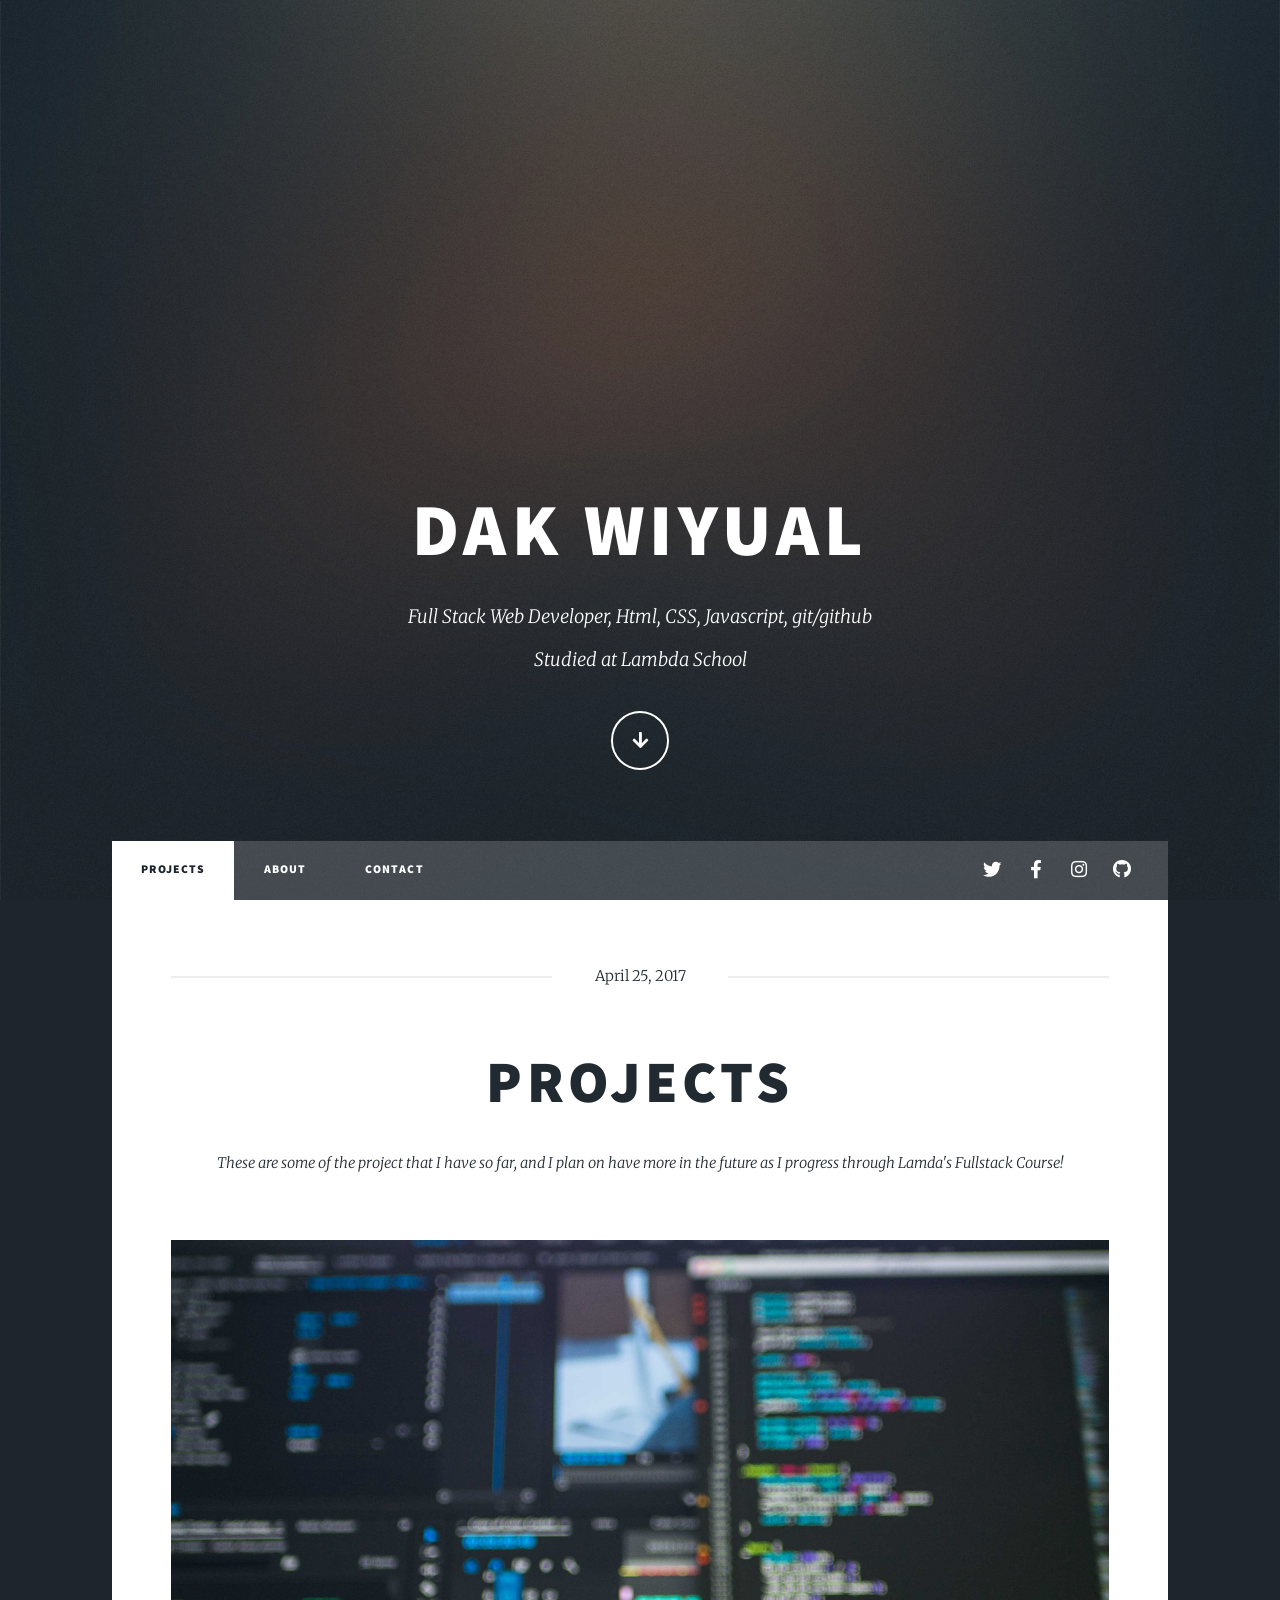
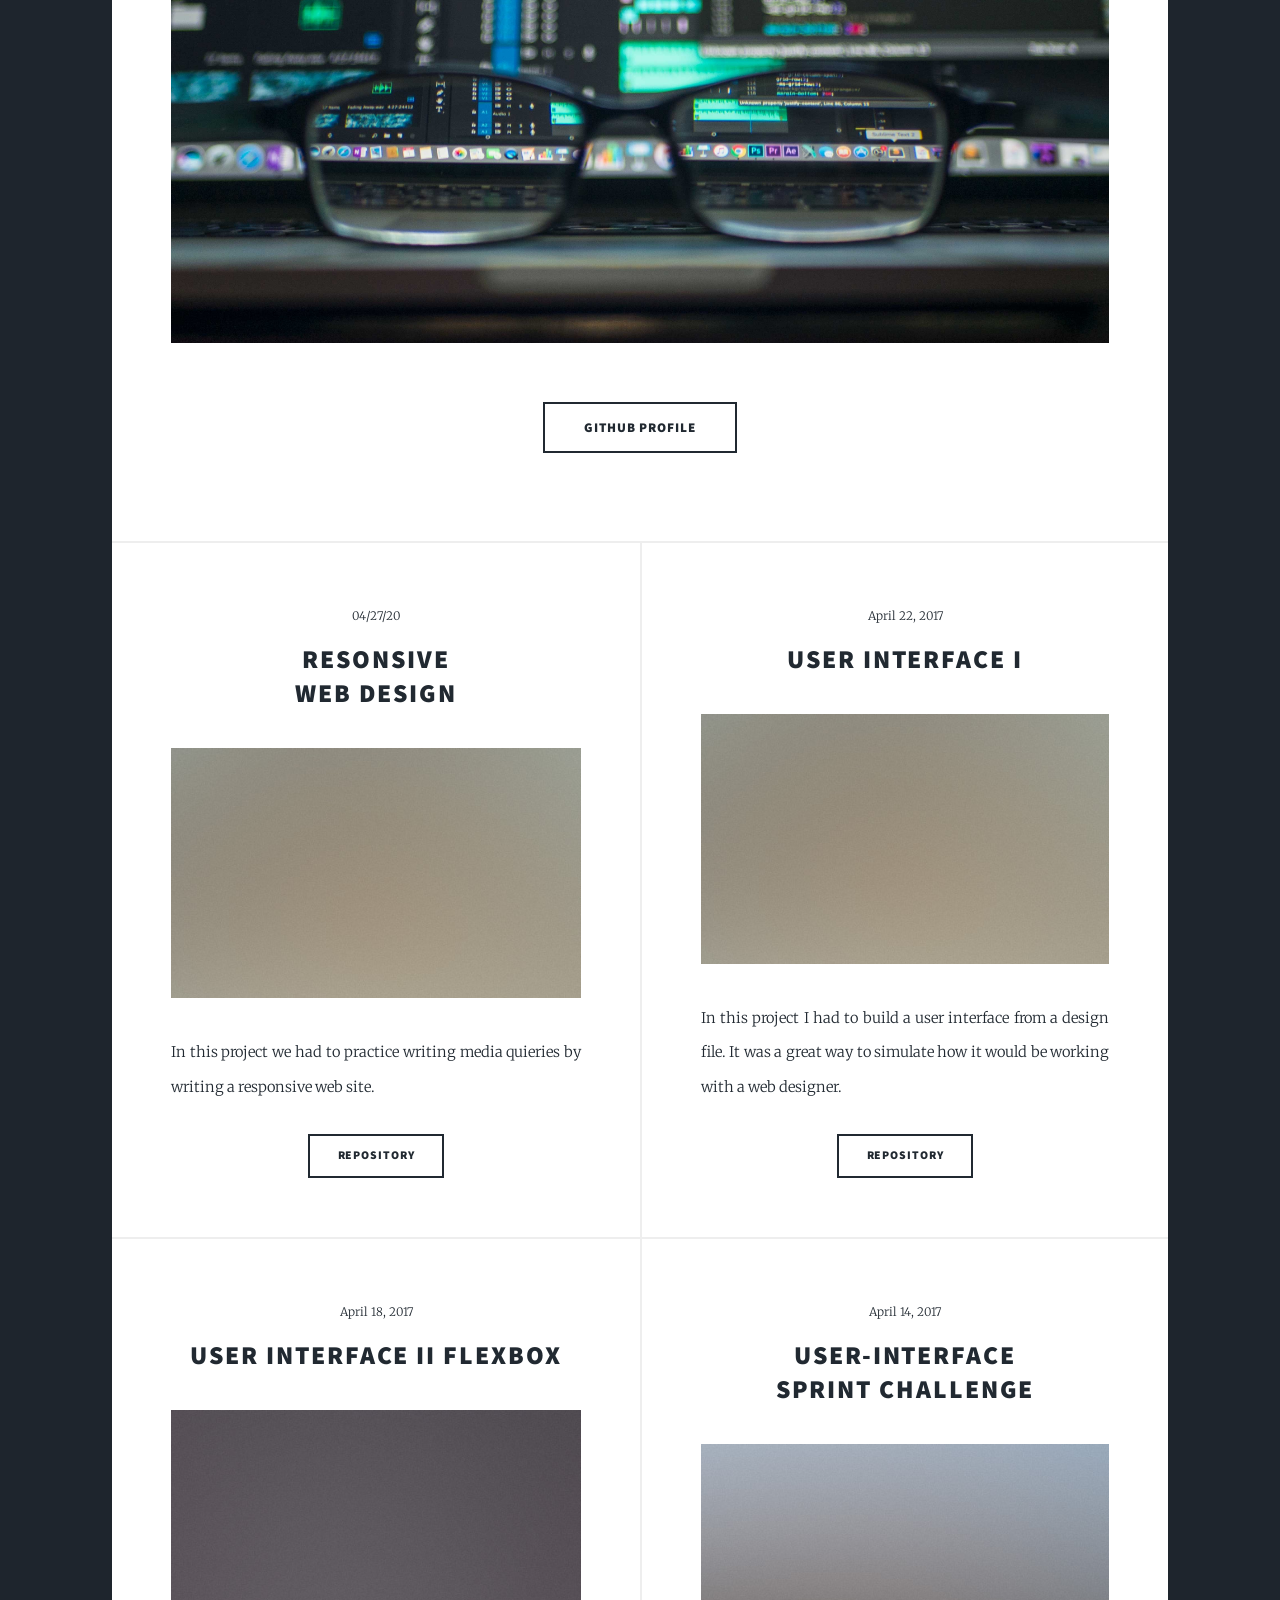
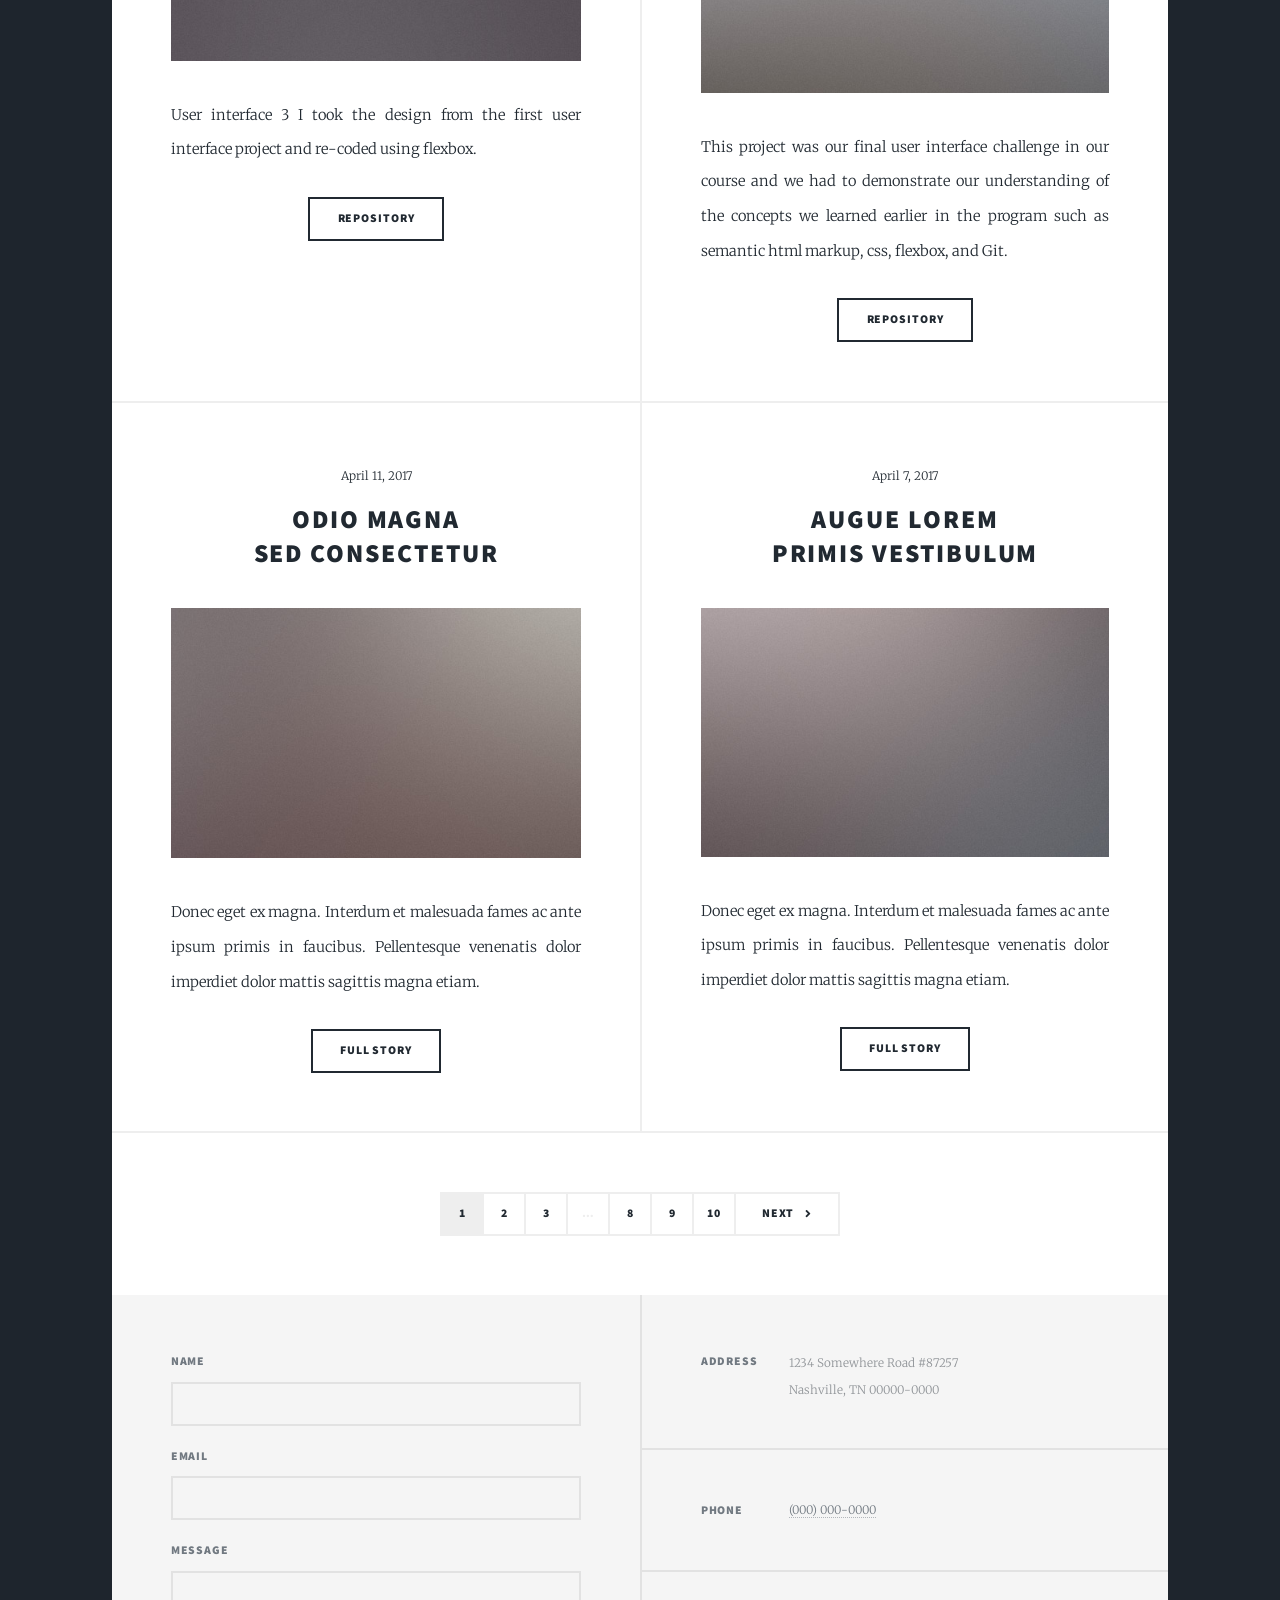
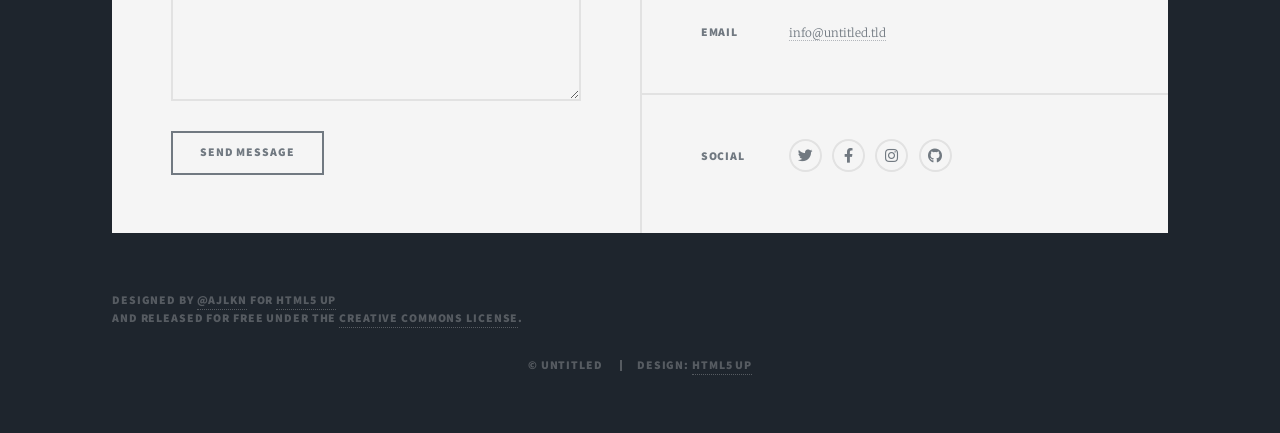
<file: index.html>
<!DOCTYPE HTML>
<!--
	Massively by HTML5 UP
	html5up.net | @ajlkn
	Free for personal and commercial use under the CCA 3.0 license (html5up.net/license)
-->
<html>

<head>
	<title>Dak Wiyual Portfolio</title>
	<meta charset="utf-8" />
	<meta name="viewport" content="width=device-width, initial-scale=1, user-scalable=no" />
	<link rel="stylesheet" href="assets/css/main.css" />
	<noscript>
		<link rel="stylesheet" href="assets/css/noscript.css" /></noscript>
</head>

<body class="is-preload">

	<!-- Wrapper -->
	<div id="wrapper" class="fade-in">

		<!-- Intro -->
		<div id="intro">
			<h1>Dak Wiyual</h1>
			<p>Full Stack Web Developer, Html, CSS, Javascript, git/github <br>
				Studied at Lambda School
			</p>
			<ul class="actions">
				<li><a href="#header" class="button icon solid solo fa-arrow-down scrolly">Continue</a></li>
			</ul>
		</div>

		<!-- Header -->
		<header id="header">
			<a href="index.html" class="logo">Dak Wiyual</a>
		</header>

		<!-- Nav -->
		<nav id="nav">
			<ul class="links">
				<li class="active"><a href="index.html">Projects</a></li>
				<li><a href="generic.html">About</a></li>
				<li><a href="elements.html">Contact</a></li>
			</ul>
			<ul class="icons">
				<li><a href="#" class="icon brands fa-twitter"><span class="label">Twitter</span></a></li>
				<li><a href="#" class="icon brands fa-facebook-f"><span class="label">Facebook</span></a></li>
				<li><a href="#" class="icon brands fa-instagram"><span class="label">Instagram</span></a></li>
				<li><a href="#" class="icon brands fa-github"><span class="label">GitHub</span></a></li>
			</ul>
		</nav>

		<!-- Main -->
		<div id="main">

			<!-- Featured Post -->
			<article class="post featured">
				<header class="major">
					<span class="date">April 25, 2017</span>
					<h2>Projects</h2>
					<p>These are some of the project that I have so far, and I plan on have more
						in the future as I progress through Lamda's Fullstack Course!
					</p>
				</header>
				<a href="#" class="image main"><img src="images/pexels-kevin-ku-577585.jpg" alt="" /></a>
				<ul class="actions special">
					<li><a href="https://github.com/dwiyual/" class="button large">GitHub Profile</a></li>
				</ul>
			</article>

			<!-- Posts -->
			<section class="posts">
				<article>
					<header>
						<span class="date">04/27/20</span>
						<h2><a href="https://github.com/dwiyual/responsive-web-design-I">Resonsive<br />
								Web Design</a></h2>
					</header>
					<a href="#" class="image fit"><img src="images/pic02.jpg" alt="" /></a>
					<p> In this project we had to practice writing media quieries by writing a responsive web site.</p>
					<ul class="actions special">
						<li><a href="https://github.com/dwiyual/responsive-web-design-I" class="button">Repository</a>
						</li>
					</ul>
				</article>
				<article>
					<header>
						<span class="date">April 22, 2017</span>
						<h2><a href="#">User Interface I</a></h2>
					</header>
					<a href="#" class="image fit"><img src="images/pic02.jpg" /></a>
					<p>In this project I had to build a user interface from a design file. It was a great
						way to simulate how it would be working with a web designer.
					</p>
					<ul class="actions special">
						<li><a href="https://github.com/dwiyual/User-Interface" class="button"> Repository</a></li>
					</ul>
				</article>
				<article>
					<header>
						<span class="date">April 18, 2017</span>
						<h2><a href="#">User Interface II Flexbox</a></h2>
					</header>
					<a href="#" class="image fit"><img src="images/pic04.jpg" alt="" /></a>
					<p>User interface 3 I took the design from the first user interface project and re-coded using
						flexbox.</p>
					<ul class="actions special">
						<li><a href="https://github.com/dwiyual/UI-III-Flexbox" class="button">Repository</a></li>
					</ul>
				</article>
				<article>
					<header>
						<span class="date">April 14, 2017</span>
						<h2><a href="#">User-Interface<br />
								Sprint Challenge</a></h2>
					</header>
					<a href="#" class="image fit"><img src="images/pic05.jpg" alt="" /></a>
					<p>This project was our final user interface challenge in our course and we had to demonstrate our
						understanding of the concepts we learned earlier in the program such as semantic html markup,
						css, flexbox,
						and Git.
					</p>
					<ul class="actions special">
						<li><a href="https://github.com/dwiyual/Sprint-Challenge--User-Interface" class="button">Repository</a></li>
					</ul>
				</article>
				<article>
					<header>
						<span class="date">April 11, 2017</span>
						<h2><a href="#">Odio magna<br />
								sed consectetur</a></h2>
					</header>
					<a href="#" class="image fit"><img src="images/pic06.jpg" alt="" /></a>
					<p>Donec eget ex magna. Interdum et malesuada fames ac ante ipsum primis in faucibus. Pellentesque
						venenatis dolor imperdiet dolor mattis sagittis magna etiam.</p>
					<ul class="actions special">
						<li><a href="#" class="button">Full Story</a></li>
					</ul>
				</article>
				<article>
					<header>
						<span class="date">April 7, 2017</span>
						<h2><a href="#">Augue lorem<br />
								primis vestibulum</a></h2>
					</header>
					<a href="#" class="image fit"><img src="images/pic07.jpg" alt="" /></a>
					<p>Donec eget ex magna. Interdum et malesuada fames ac ante ipsum primis in faucibus. Pellentesque
						venenatis dolor imperdiet dolor mattis sagittis magna etiam.</p>
					<ul class="actions special">
						<li><a href="#" class="button">Full Story</a></li>
					</ul>
				</article>
			</section>

			<!-- Footer -->
			<footer>
				<div class="pagination">
					<!--<a href="#" class="previous">Prev</a>-->
					<a href="#" class="page active">1</a>
					<a href="#" class="page">2</a>
					<a href="#" class="page">3</a>
					<span class="extra">&hellip;</span>
					<a href="#" class="page">8</a>
					<a href="#" class="page">9</a>
					<a href="#" class="page">10</a>
					<a href="#" class="next">Next</a>
				</div>
			</footer>

		</div>

		<!-- Footer -->
		<footer id="footer">
			<section>
				<form method="post" action="#">
					<div class="fields">
						<div class="field">
							<label for="name">Name</label>
							<input type="text" name="name" id="name" />
						</div>
						<div class="field">
							<label for="email">Email</label>
							<input type="text" name="email" id="email" />
						</div>
						<div class="field">
							<label for="message">Message</label>
							<textarea name="message" id="message" rows="3"></textarea>
						</div>
					</div>
					<ul class="actions">
						<li><input type="submit" value="Send Message" /></li>
					</ul>
				</form>
			</section>
			<section class="split contact">
				<section class="alt">
					<h3>Address</h3>
					<p>1234 Somewhere Road #87257<br />
						Nashville, TN 00000-0000</p>
				</section>
				<section>
					<h3>Phone</h3>
					<p><a href="#">(000) 000-0000</a></p>
				</section>
				<section>
					<h3>Email</h3>
					<p><a href="#">info@untitled.tld</a></p>
				</section>
				<section>
					<h3>Social</h3>
					<ul class="icons alt">
						<li><a href="#" class="icon brands alt fa-twitter"><span class="label">Twitter</span></a></li>
						<li><a href="#" class="icon brands alt fa-facebook-f"><span class="label">Facebook</span></a>
						</li>
						<li><a href="#" class="icon brands alt fa-instagram"><span class="label">Instagram</span></a>
						</li>
						<li><a href="#" class="icon brands alt fa-github"><span class="label">GitHub</span></a></li>
					</ul>
				</section>
			</section>
		</footer>

		<!-- Copyright -->
		<div id="copyright">
			<p> designed by <a href="https://twitter.com/ajlkn">@ajlkn</a> for <a href="https://html5up.net">HTML5
					UP</a><br />
				and released for free under the <a href="https://html5up.net/license">Creative Commons license</a>.</p>
			<ul>
				<li>&copy; Untitled</li>
				<li>Design: <a href="https://html5up.net">HTML5 UP</a></li>
			</ul>
		</div>

	</div>

	<!-- Scripts -->
	<script src="assets/js/jquery.min.js"></script>
	<script src="assets/js/jquery.scrollex.min.js"></script>
	<script src="assets/js/jquery.scrolly.min.js"></script>
	<script src="assets/js/browser.min.js"></script>
	<script src="assets/js/breakpoints.min.js"></script>
	<script src="assets/js/util.js"></script>
	<script src="assets/js/main.js"></script>

</body>

</html>
</file>
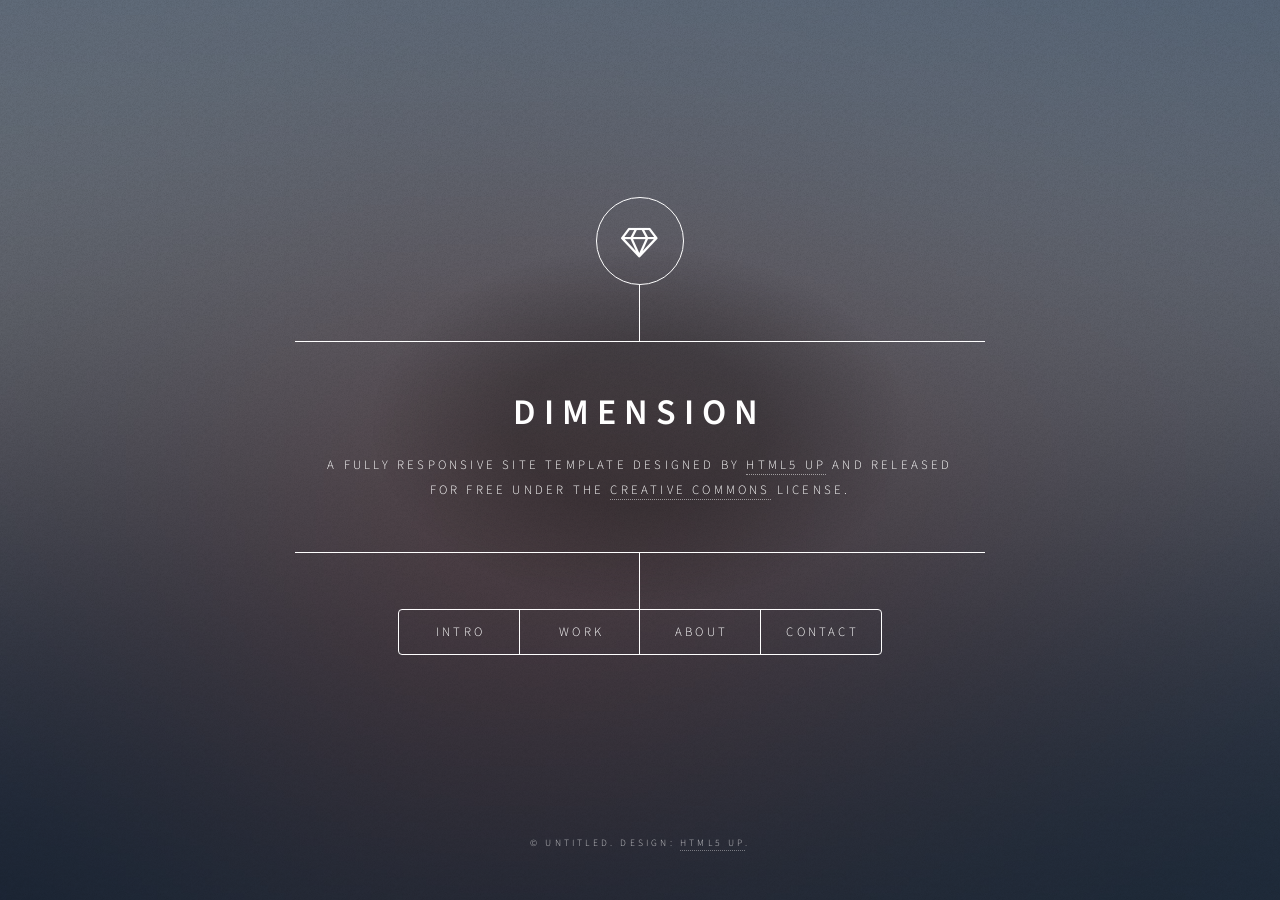
<file: html5up-dimension/index.html>
<!DOCTYPE HTML>
<!--
	Dimension by HTML5 UP
	html5up.net | @ajlkn
	Free for personal and commercial use under the CCA 3.0 license (html5up.net/license)
-->
<html>
	<head>
		<title>Dimension by HTML5 UP</title>
		<meta charset="utf-8" />
		<meta name="viewport" content="width=device-width, initial-scale=1, user-scalable=no" />
		<link rel="stylesheet" href="assets/css/main.css" />
		<noscript><link rel="stylesheet" href="assets/css/noscript.css" /></noscript>
	</head>
	<body class="is-preload">

		<!-- Wrapper -->
			<div id="wrapper">

				<!-- Header -->
					<header id="header">
						<div class="logo">
							<span class="icon fa-diamond"></span>
						</div>
						<div class="content">
							<div class="inner">
								<h1>Dimension</h1>
								<p>A fully responsive site template designed by <a href="https://html5up.net">HTML5 UP</a> and released<br />
								for free under the <a href="https://html5up.net/license">Creative Commons</a> license.</p>
							</div>
						</div>
						<nav>
							<ul>
								<li><a href="#intro">Intro</a></li>
								<li><a href="#work">Work</a></li>
								<li><a href="#about">About</a></li>
								<li><a href="#contact">Contact</a></li>
								<!--<li><a href="#elements">Elements</a></li>-->
							</ul>
						</nav>
					</header>

				<!-- Main -->
					<div id="main">

						<!-- Intro -->
							<article id="intro">
								<h2 class="major">Intro</h2>
								<span class="image main"><img src="images/pic01.jpg" alt="" /></span>
								<p>Aenean ornare velit lacus, ac varius enim ullamcorper eu. Proin aliquam facilisis ante interdum congue. Integer mollis, nisl amet convallis, porttitor magna ullamcorper, amet egestas mauris. Ut magna finibus nisi nec lacinia. Nam maximus erat id euismod egestas. By the way, check out my <a href="#work">awesome work</a>.</p>
								<p>Lorem ipsum dolor sit amet, consectetur adipiscing elit. Duis dapibus rutrum facilisis. Class aptent taciti sociosqu ad litora torquent per conubia nostra, per inceptos himenaeos. Etiam tristique libero eu nibh porttitor fermentum. Nullam venenatis erat id vehicula viverra. Nunc ultrices eros ut ultricies condimentum. Mauris risus lacus, blandit sit amet venenatis non, bibendum vitae dolor. Nunc lorem mauris, fringilla in aliquam at, euismod in lectus. Pellentesque habitant morbi tristique senectus et netus et malesuada fames ac turpis egestas. In non lorem sit amet elit placerat maximus. Pellentesque aliquam maximus risus, vel sed vehicula.</p>
							</article>

						<!-- Work -->
							<article id="work">
								<h2 class="major">Work</h2>
								<span class="image main"><img src="images/pic02.jpg" alt="" /></span>
								<p>Adipiscing magna sed dolor elit. Praesent eleifend dignissim arcu, at eleifend sapien imperdiet ac. Aliquam erat volutpat. Praesent urna nisi, fringila lorem et vehicula lacinia quam. Integer sollicitudin mauris nec lorem luctus ultrices.</p>
								<p>Nullam et orci eu lorem consequat tincidunt vivamus et sagittis libero. Mauris aliquet magna magna sed nunc rhoncus pharetra. Pellentesque condimentum sem. In efficitur ligula tate urna. Maecenas laoreet massa vel lacinia pellentesque lorem ipsum dolor. Nullam et orci eu lorem consequat tincidunt. Vivamus et sagittis libero. Mauris aliquet magna magna sed nunc rhoncus amet feugiat tempus.</p>
							</article>

						<!-- About -->
							<article id="about">
								<h2 class="major">About</h2>
								<span class="image main"><img src="images/pic03.jpg" alt="" /></span>
								<p>Lorem ipsum dolor sit amet, consectetur et adipiscing elit. Praesent eleifend dignissim arcu, at eleifend sapien imperdiet ac. Aliquam erat volutpat. Praesent urna nisi, fringila lorem et vehicula lacinia quam. Integer sollicitudin mauris nec lorem luctus ultrices. Aliquam libero et malesuada fames ac ante ipsum primis in faucibus. Cras viverra ligula sit amet ex mollis mattis lorem ipsum dolor sit amet.</p>
							</article>

						<!-- Contact -->
							<article id="contact">
								<h2 class="major">Contact</h2>
								<form method="post" action="#">
									<div class="fields">
										<div class="field half">
											<label for="name">Name</label>
											<input type="text" name="name" id="name" />
										</div>
										<div class="field half">
											<label for="email">Email</label>
											<input type="text" name="email" id="email" />
										</div>
										<div class="field">
											<label for="message">Message</label>
											<textarea name="message" id="message" rows="4"></textarea>
										</div>
									</div>
									<ul class="actions">
										<li><input type="submit" value="Send Message" class="primary" /></li>
										<li><input type="reset" value="Reset" /></li>
									</ul>
								</form>
								<ul class="icons">
									<li><a href="#" class="icon fa-twitter"><span class="label">Twitter</span></a></li>
									<li><a href="#" class="icon fa-facebook"><span class="label">Facebook</span></a></li>
									<li><a href="#" class="icon fa-instagram"><span class="label">Instagram</span></a></li>
									<li><a href="#" class="icon fa-github"><span class="label">GitHub</span></a></li>
								</ul>
							</article>

						<!-- Elements -->
							<article id="elements">
								<h2 class="major">Elements</h2>

								<section>
									<h3 class="major">Text</h3>
									<p>This is <b>bold</b> and this is <strong>strong</strong>. This is <i>italic</i> and this is <em>emphasized</em>.
									This is <sup>superscript</sup> text and this is <sub>subscript</sub> text.
									This is <u>underlined</u> and this is code: <code>for (;;) { ... }</code>. Finally, <a href="#">this is a link</a>.</p>
									<hr />
									<h2>Heading Level 2</h2>
									<h3>Heading Level 3</h3>
									<h4>Heading Level 4</h4>
									<h5>Heading Level 5</h5>
									<h6>Heading Level 6</h6>
									<hr />
									<h4>Blockquote</h4>
									<blockquote>Fringilla nisl. Donec accumsan interdum nisi, quis tincidunt felis sagittis eget tempus euismod. Vestibulum ante ipsum primis in faucibus vestibulum. Blandit adipiscing eu felis iaculis volutpat ac adipiscing accumsan faucibus. Vestibulum ante ipsum primis in faucibus lorem ipsum dolor sit amet nullam adipiscing eu felis.</blockquote>
									<h4>Preformatted</h4>
									<pre><code>i = 0;

while (!deck.isInOrder()) {
    print 'Iteration ' + i;
    deck.shuffle();
    i++;
}

print 'It took ' + i + ' iterations to sort the deck.';</code></pre>
								</section>

								<section>
									<h3 class="major">Lists</h3>

									<h4>Unordered</h4>
									<ul>
										<li>Dolor pulvinar etiam.</li>
										<li>Sagittis adipiscing.</li>
										<li>Felis enim feugiat.</li>
									</ul>

									<h4>Alternate</h4>
									<ul class="alt">
										<li>Dolor pulvinar etiam.</li>
										<li>Sagittis adipiscing.</li>
										<li>Felis enim feugiat.</li>
									</ul>

									<h4>Ordered</h4>
									<ol>
										<li>Dolor pulvinar etiam.</li>
										<li>Etiam vel felis viverra.</li>
										<li>Felis enim feugiat.</li>
										<li>Dolor pulvinar etiam.</li>
										<li>Etiam vel felis lorem.</li>
										<li>Felis enim et feugiat.</li>
									</ol>
									<h4>Icons</h4>
									<ul class="icons">
										<li><a href="#" class="icon fa-twitter"><span class="label">Twitter</span></a></li>
										<li><a href="#" class="icon fa-facebook"><span class="label">Facebook</span></a></li>
										<li><a href="#" class="icon fa-instagram"><span class="label">Instagram</span></a></li>
										<li><a href="#" class="icon fa-github"><span class="label">Github</span></a></li>
									</ul>

									<h4>Actions</h4>
									<ul class="actions">
										<li><a href="#" class="button primary">Default</a></li>
										<li><a href="#" class="button">Default</a></li>
									</ul>
									<ul class="actions stacked">
										<li><a href="#" class="button primary">Default</a></li>
										<li><a href="#" class="button">Default</a></li>
									</ul>
								</section>

								<section>
									<h3 class="major">Table</h3>
									<h4>Default</h4>
									<div class="table-wrapper">
										<table>
											<thead>
												<tr>
													<th>Name</th>
													<th>Description</th>
													<th>Price</th>
												</tr>
											</thead>
											<tbody>
												<tr>
													<td>Item One</td>
													<td>Ante turpis integer aliquet porttitor.</td>
													<td>29.99</td>
												</tr>
												<tr>
													<td>Item Two</td>
													<td>Vis ac commodo adipiscing arcu aliquet.</td>
													<td>19.99</td>
												</tr>
												<tr>
													<td>Item Three</td>
													<td> Morbi faucibus arcu accumsan lorem.</td>
													<td>29.99</td>
												</tr>
												<tr>
													<td>Item Four</td>
													<td>Vitae integer tempus condimentum.</td>
													<td>19.99</td>
												</tr>
												<tr>
													<td>Item Five</td>
													<td>Ante turpis integer aliquet porttitor.</td>
													<td>29.99</td>
												</tr>
											</tbody>
											<tfoot>
												<tr>
													<td colspan="2"></td>
													<td>100.00</td>
												</tr>
											</tfoot>
										</table>
									</div>

									<h4>Alternate</h4>
									<div class="table-wrapper">
										<table class="alt">
											<thead>
												<tr>
													<th>Name</th>
													<th>Description</th>
													<th>Price</th>
												</tr>
											</thead>
											<tbody>
												<tr>
													<td>Item One</td>
													<td>Ante turpis integer aliquet porttitor.</td>
													<td>29.99</td>
												</tr>
												<tr>
													<td>Item Two</td>
													<td>Vis ac commodo adipiscing arcu aliquet.</td>
													<td>19.99</td>
												</tr>
												<tr>
													<td>Item Three</td>
													<td> Morbi faucibus arcu accumsan lorem.</td>
													<td>29.99</td>
												</tr>
												<tr>
													<td>Item Four</td>
													<td>Vitae integer tempus condimentum.</td>
													<td>19.99</td>
												</tr>
												<tr>
													<td>Item Five</td>
													<td>Ante turpis integer aliquet porttitor.</td>
													<td>29.99</td>
												</tr>
											</tbody>
											<tfoot>
												<tr>
													<td colspan="2"></td>
													<td>100.00</td>
												</tr>
											</tfoot>
										</table>
									</div>
								</section>

								<section>
									<h3 class="major">Buttons</h3>
									<ul class="actions">
										<li><a href="#" class="button primary">Primary</a></li>
										<li><a href="#" class="button">Default</a></li>
									</ul>
									<ul class="actions">
										<li><a href="#" class="button">Default</a></li>
										<li><a href="#" class="button small">Small</a></li>
									</ul>
									<ul class="actions">
										<li><a href="#" class="button primary icon fa-download">Icon</a></li>
										<li><a href="#" class="button icon fa-download">Icon</a></li>
									</ul>
									<ul class="actions">
										<li><span class="button primary disabled">Disabled</span></li>
										<li><span class="button disabled">Disabled</span></li>
									</ul>
								</section>

								<section>
									<h3 class="major">Form</h3>
									<form method="post" action="#">
										<div class="fields">
											<div class="field half">
												<label for="demo-name">Name</label>
												<input type="text" name="demo-name" id="demo-name" value="" placeholder="Jane Doe" />
											</div>
											<div class="field half">
												<label for="demo-email">Email</label>
												<input type="email" name="demo-email" id="demo-email" value="" placeholder="jane@untitled.tld" />
											</div>
											<div class="field">
												<label for="demo-category">Category</label>
												<select name="demo-category" id="demo-category">
													<option value="">-</option>
													<option value="1">Manufacturing</option>
													<option value="1">Shipping</option>
													<option value="1">Administration</option>
													<option value="1">Human Resources</option>
												</select>
											</div>
											<div class="field half">
												<input type="radio" id="demo-priority-low" name="demo-priority" checked>
												<label for="demo-priority-low">Low</label>
											</div>
											<div class="field half">
												<input type="radio" id="demo-priority-high" name="demo-priority">
												<label for="demo-priority-high">High</label>
											</div>
											<div class="field half">
												<input type="checkbox" id="demo-copy" name="demo-copy">
												<label for="demo-copy">Email me a copy</label>
											</div>
											<div class="field half">
												<input type="checkbox" id="demo-human" name="demo-human" checked>
												<label for="demo-human">Not a robot</label>
											</div>
											<div class="field">
												<label for="demo-message">Message</label>
												<textarea name="demo-message" id="demo-message" placeholder="Enter your message" rows="6"></textarea>
											</div>
										</div>
										<ul class="actions">
											<li><input type="submit" value="Send Message" class="primary" /></li>
											<li><input type="reset" value="Reset" /></li>
										</ul>
									</form>
								</section>

							</article>

					</div>

				<!-- Footer -->
					<footer id="footer">
						<p class="copyright">&copy; Untitled. Design: <a href="https://html5up.net">HTML5 UP</a>.</p>
					</footer>

			</div>

		<!-- BG -->
			<div id="bg"></div>

		<!-- Scripts -->
			<script src="assets/js/jquery.min.js"></script>
			<script src="assets/js/browser.min.js"></script>
			<script src="assets/js/breakpoints.min.js"></script>
			<script src="assets/js/util.js"></script>
			<script src="assets/js/main.js"></script>

	</body>
</html>
</file>
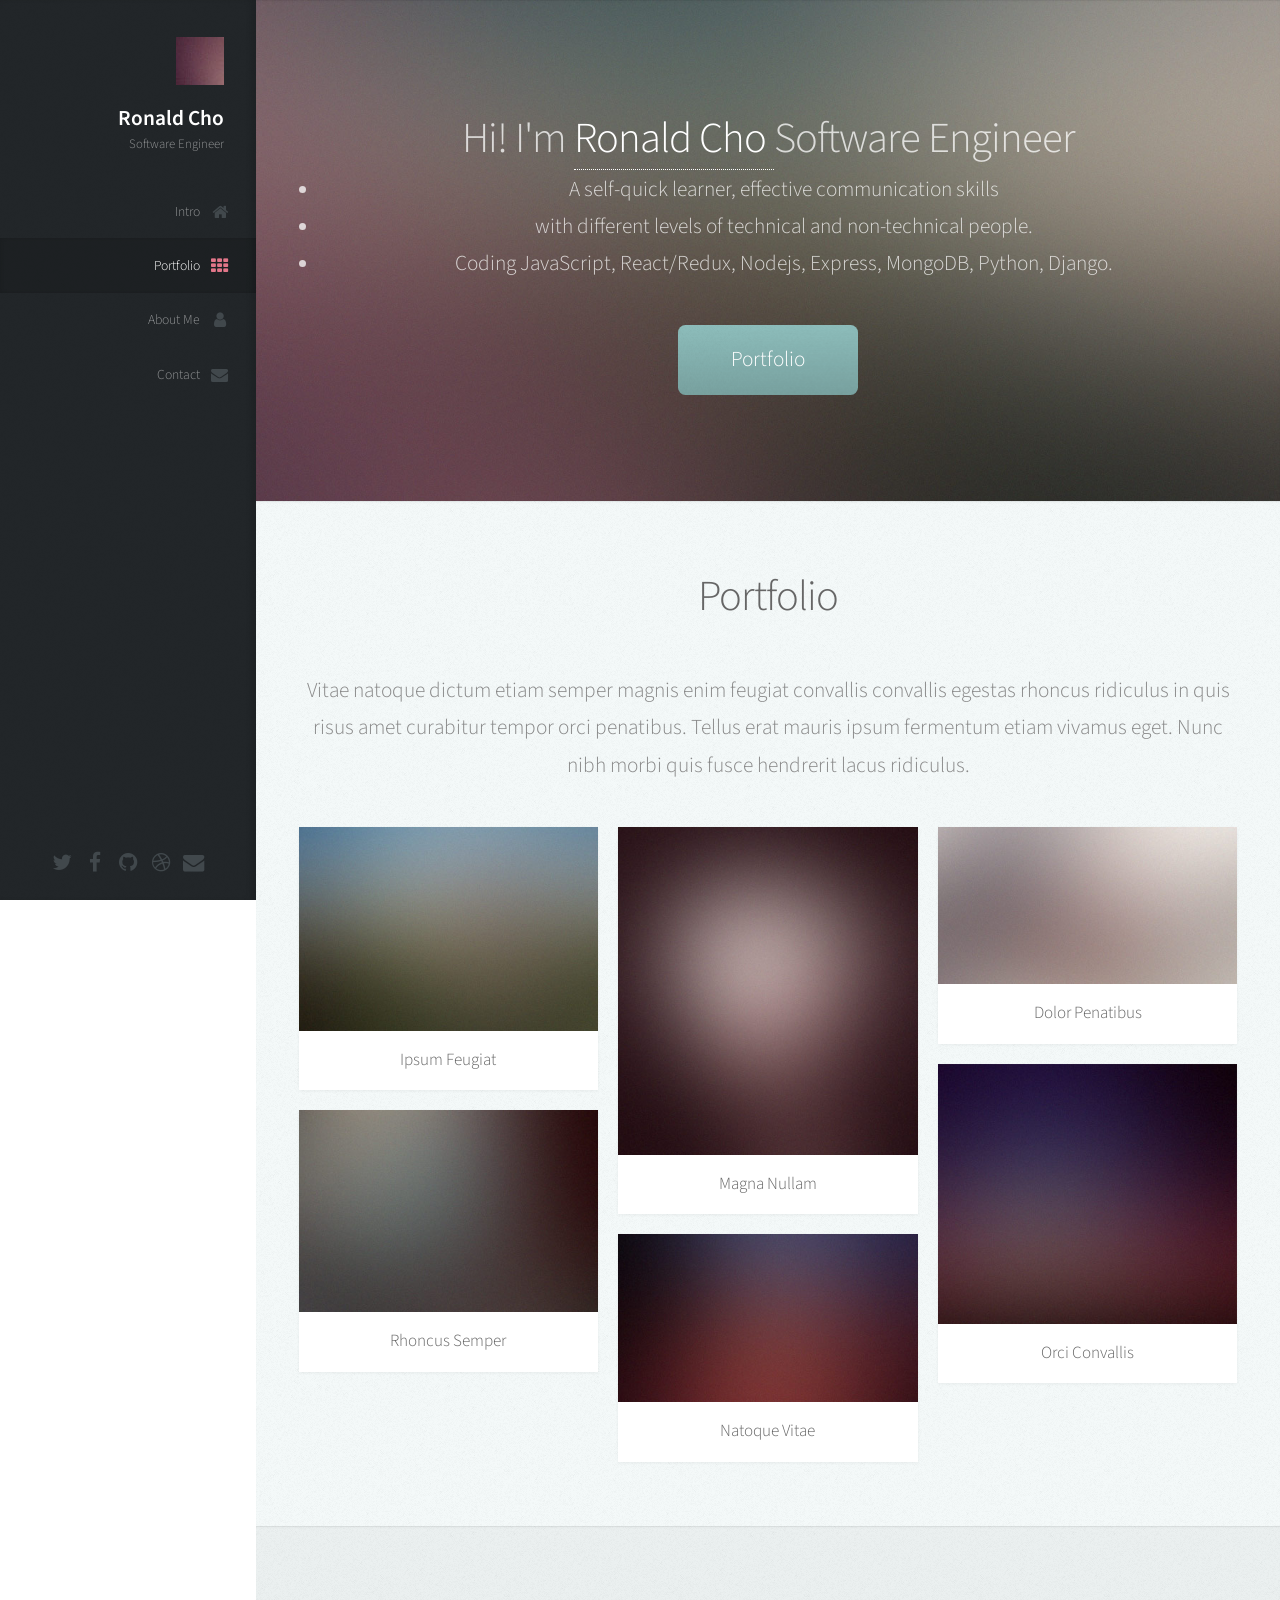
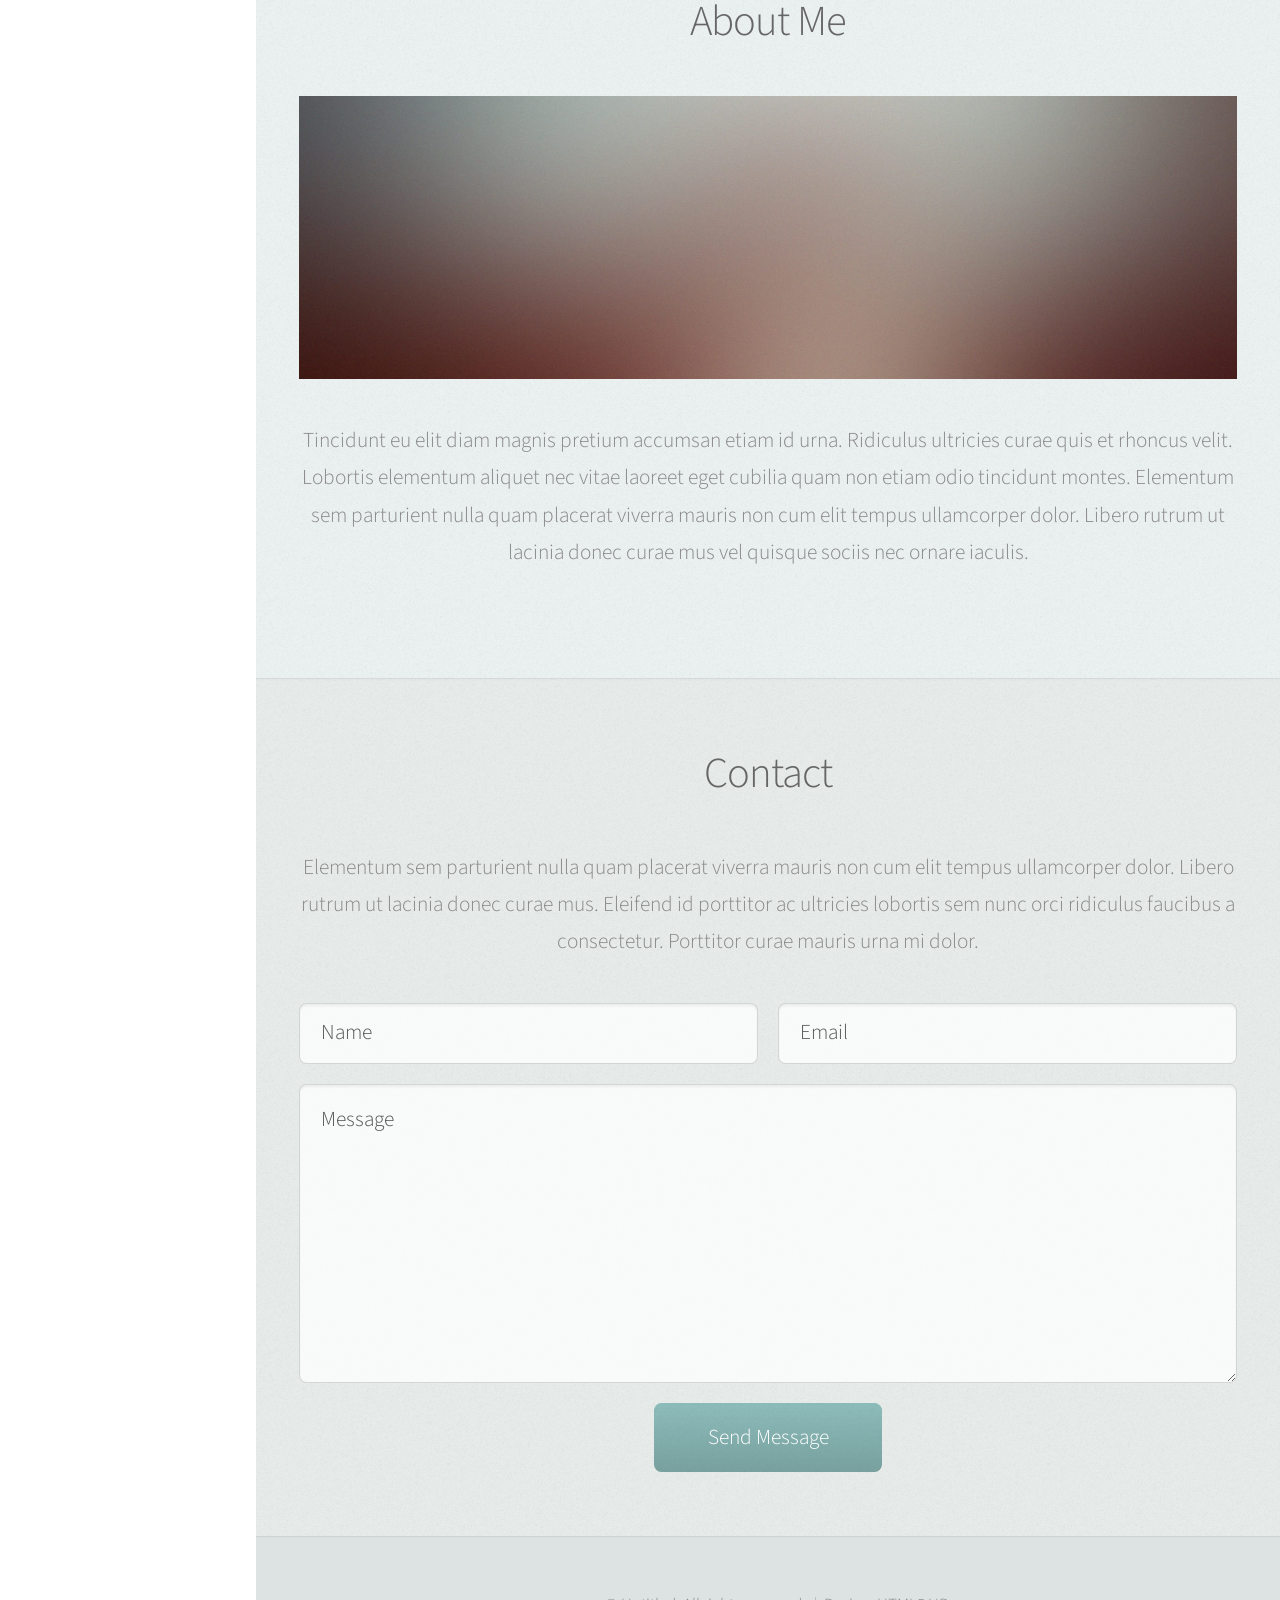
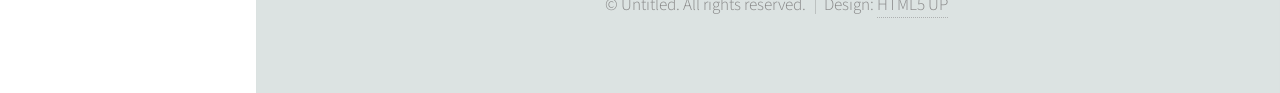
<file: html5up-prologue/index.html>
<!DOCTYPE HTML>
<!--
	Prologue by HTML5 UP
	html5up.net | @ajlkn
	Free for personal and commercial use under the CCA 3.0 license (html5up.net/license)
-->
<html>
	<head>
		<title>Ronald Cho's Portfolio</title>
		<meta charset="utf-8" />
		<meta name="viewport" content="width=device-width, initial-scale=1, user-scalable=no" />
		<link rel="stylesheet" href="assets/css/main.css" />
	</head>
	<body class="is-preload">

		<!-- Header -->
			<div id="header">

				<div class="top">

					<!-- Logo -->
						<div id="logo">
							<span class="image avatar48"><img src="images/avatar.jpg" alt="" /></span>
							<h1 id="title">Ronald Cho</h1>
							<p>Software Engineer</p>
						</div>

					<!-- Nav -->
						<nav id="nav">
							<ul>
								<li><a href="#top" id="top-link"><span class="icon fa-home">Intro</span></a></li>
								<li><a href="#portfolio" id="portfolio-link"><span class="icon fa-th">Portfolio</span></a></li>
								<li><a href="#about" id="about-link"><span class="icon fa-user">About Me</span></a></li>
								<li><a href="#contact" id="contact-link"><span class="icon fa-envelope">Contact</span></a></li>
							</ul>
						</nav>

				</div>

				<div class="bottom">

					<!-- Social Icons -->
						<ul class="icons">
							<li><a href="#" class="icon fa-twitter"><span class="label">Twitter</span></a></li>
							<li><a href="#" class="icon fa-facebook"><span class="label">Facebook</span></a></li>
							<li><a href="#" class="icon fa-github"><span class="label">Github</span></a></li>
							<li><a href="#" class="icon fa-dribbble"><span class="label">Dribbble</span></a></li>
							<li><a href="#" class="icon fa-envelope"><span class="label">Email</span></a></li>
						</ul>

				</div>

			</div>

		<!-- Main -->
			<div id="main">

				<!-- Intro -->
					<section id="top" class="one dark cover">
						<div class="container">

							<header>
								<h2 class="alt">Hi! I'm <strong><a href="https://www.linkedin.com/in/ronaldcho/"> Ronald Cho </strong></a> Software Engineer</h2>             
									<ul>
										<li>
										A self-quick learner, effective communication skills
										</li> 
										<li> 
										with different levels of technical and non-technical people.
										</li>
										<li>
										Coding JavaScript, React/Redux, Nodejs, Express, MongoDB, Python, Django.
										</li>
									</ul>
							</header>

							<footer>
								<a href="#portfolio" class="button scrolly">Portfolio</a>
							</footer>

						</div>
					</section>

				<!-- Portfolio -->
					<section id="portfolio" class="two">
						<div class="container">

							<header>
								<h2>Portfolio</h2>
							</header>

							<p>Vitae natoque dictum etiam semper magnis enim feugiat convallis convallis
							egestas rhoncus ridiculus in quis risus amet curabitur tempor orci penatibus.
							Tellus erat mauris ipsum fermentum etiam vivamus eget. Nunc nibh morbi quis
							fusce hendrerit lacus ridiculus.</p>

							<div class="row">
								<div class="col-4 col-12-mobile">
									<article class="item">
										<a href="#" class="image fit"><img src="images/pic02.jpg" alt="" /></a>
										<header>
											<h3>Ipsum Feugiat</h3>
										</header>
									</article>
									<article class="item">
										<a href="#" class="image fit"><img src="images/pic03.jpg" alt="" /></a>
										<header>
											<h3>Rhoncus Semper</h3>
										</header>
									</article>
								</div>
								<div class="col-4 col-12-mobile">
									<article class="item">
										<a href="#" class="image fit"><img src="images/pic04.jpg" alt="" /></a>
										<header>
											<h3>Magna Nullam</h3>
										</header>
									</article>
									<article class="item">
										<a href="#" class="image fit"><img src="images/pic05.jpg" alt="" /></a>
										<header>
											<h3>Natoque Vitae</h3>
										</header>
									</article>
								</div>
								<div class="col-4 col-12-mobile">
									<article class="item">
										<a href="#" class="image fit"><img src="images/pic06.jpg" alt="" /></a>
										<header>
											<h3>Dolor Penatibus</h3>
										</header>
									</article>
									<article class="item">
										<a href="#" class="image fit"><img src="images/pic07.jpg" alt="" /></a>
										<header>
											<h3>Orci Convallis</h3>
										</header>
									</article>
								</div>
							</div>

						</div>
					</section>

				<!-- About Me -->
					<section id="about" class="three">
						<div class="container">

							<header>
								<h2>About Me</h2>
							</header>

							<a href="#" class="image featured"><img src="images/pic08.jpg" alt="" /></a>

							<p>Tincidunt eu elit diam magnis pretium accumsan etiam id urna. Ridiculus
							ultricies curae quis et rhoncus velit. Lobortis elementum aliquet nec vitae
							laoreet eget cubilia quam non etiam odio tincidunt montes. Elementum sem
							parturient nulla quam placerat viverra mauris non cum elit tempus ullamcorper
							dolor. Libero rutrum ut lacinia donec curae mus vel quisque sociis nec
							ornare iaculis.</p>

						</div>
					</section>

				<!-- Contact -->
					<section id="contact" class="four">
						<div class="container">

							<header>
								<h2>Contact</h2>
							</header>

							<p>Elementum sem parturient nulla quam placerat viverra
							mauris non cum elit tempus ullamcorper dolor. Libero rutrum ut lacinia
							donec curae mus. Eleifend id porttitor ac ultricies lobortis sem nunc
							orci ridiculus faucibus a consectetur. Porttitor curae mauris urna mi dolor.</p>

							<form method="post" action="#">
								<div class="row">
									<div class="col-6 col-12-mobile"><input type="text" name="name" placeholder="Name" /></div>
									<div class="col-6 col-12-mobile"><input type="text" name="email" placeholder="Email" /></div>
									<div class="col-12">
										<textarea name="message" placeholder="Message"></textarea>
									</div>
									<div class="col-12">
										<input type="submit" value="Send Message" />
									</div>
								</div>
							</form>

						</div>
					</section>

			</div>

		<!-- Footer -->
			<div id="footer">

				<!-- Copyright -->
					<ul class="copyright">
						<li>&copy; Untitled. All rights reserved.</li><li>Design: <a href="http://html5up.net">HTML5 UP</a></li>
					</ul>

			</div>

		<!-- Scripts -->
			<script src="assets/js/jquery.min.js"></script>
			<script src="assets/js/jquery.scrolly.min.js"></script>
			<script src="assets/js/jquery.scrollex.min.js"></script>
			<script src="assets/js/browser.min.js"></script>
			<script src="assets/js/breakpoints.min.js"></script>
			<script src="assets/js/util.js"></script>
			<script src="assets/js/main.js"></script>

	</body>
</html>
</file>
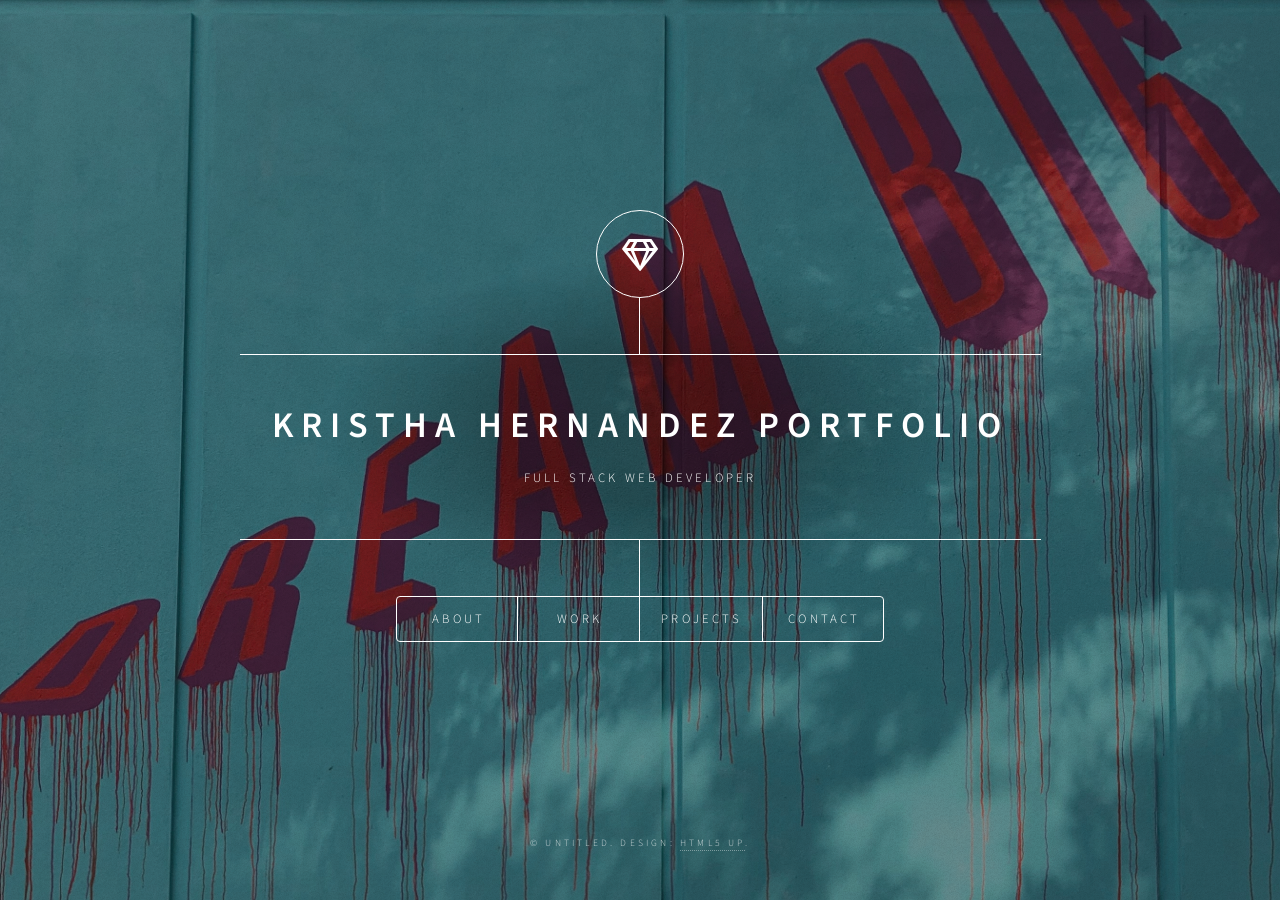
<file: portfolio/index.html>
<!DOCTYPE HTML>
<!--
	Dimension by HTML5 UP
	html5up.net | @ajlkn
	Free for personal and commercial use under the CCA 3.0 license (html5up.net/license)
-->
<html>
	<head>
		<title>K Hernandez Portfolio</title>
		<meta charset="utf-8" />
		<meta name="viewport" content="width=device-width, initial-scale=1, user-scalable=no" />
		<link rel="stylesheet" href="assets/css/main.css" />
		<noscript><link rel="stylesheet" href="assets/css/noscript.css" /></noscript>
	</head>
	<body class="is-preload">

		<!-- Wrapper -->
			<div id="wrapper">

				<!-- Header -->
					<header id="header">
						<div class="logo">
							<span class="icon fa-gem"></span>
						</div>
						<div class="content">
							<div class="inner">
								<h1>Kristha Hernandez Portfolio</h1>
								<p>Full Stack Web Developer</p>
							</div>
						</div>
						<nav>
							<ul>
								<li><a href="#intro">About</a></li>
								<li><a href="#work">Work</a></li>
								<li><a href="#about">Projects</a></li>
								<li><a href="#contact">Contact</a></li>
								<!--<li><a href="#elements">Elements</a></li>-->
							</ul>
						</nav>
					</header>

				<!-- Main -->
					<div id="main">

						<!-- Intro -->
							<article id="intro">
								<h2 class="major">About</h2>
								<span class="image main"><img src="images/life-in-color.jpg" alt="" /></span>
								<p>I am a full stack web developer. </p>
							</article>

						<!-- Work -->
							<article id="work">
								<h2 class="major">Work</h2>
								<span class="image main"><img src="images/pic02.jpg" alt="" /></span>
								<p>Adipiscing magna sed dolor eli. Praesent eleifend dignissim arcu, at eleifend sapien imperdiet ac. Aliquam erat volutpat. Praesent urna nisi, fringila lorem et vehicula lacinia quam. Integer sollicitudin mauris nec lorem luctus ultrices.</p>
								<p>Nullam et orci eu lorem consequat tincidunt vivamus et sagittis libero. Mauris aliquet magna magna sed nunc rhoncus pharetra. Pellentesque condimentum sem. In efficitur ligula tate urna. Maecenas laoreet massa vel lacinia pellentesque lorem ipsum dolor. Nullam et orci eu lorem consequat tincidunt. Vivamus et sagittis libero. Mauris aliquet magna magna sed nunc rhoncus amet feugiat tempus.</p>
							</article>

						<!-- About -->
							<article id="about">
								<h2 class="major">Projects</h2>
								<span class="image main"><img src="images/awesome-human.jpg" alt="" /></span>
								<h1>Github</h1>
								<a href="https://github.com/zzeroyzz" class="button"> View Github</a>
								<br> </br>
								<h2>Car Sales App</h2>
								<p>This project focuses on implementing Redux to manage the state for this React application. </p>
								<a href="https://car-sales-xi.vercel.app" class="button"> View Code</a>
							</article>

						<!-- Contact -->
							<article id="contact">
								<h2 class="major">Contact</h2>
								<form method="post" action="#">
									<div class="fields">
										<div class="field half">
											<label for="name">Name</label>
											<input type="text" name="name" id="name" />
										</div>
										<div class="field half">
											<label for="email">Email</label>
											<input type="text" name="email" id="email" />
										</div>
										<div class="field">
											<label for="message">Message</label>
											<textarea name="message" id="message" rows="4"></textarea>
										</div>
									</div>
									<ul class="actions">
										<li><input type="submit" value="Send Message" class="primary" /></li>
										<li><input type="reset" value="Reset" /></li>
									</ul>
								</form>
								<ul class="icons">
									<li><a href="#" class="icon brands fa-twitter"><span class="label">Twitter</span></a></li>
									<li><a href="#" class="icon brands fa-facebook-f"><span class="label">Facebook</span></a></li>
									<li><a href="#" class="icon brands fa-instagram"><span class="label">Instagram</span></a></li>
									<li><a href="#" class="icon brands fa-github"><span class="label">GitHub</span></a></li>
								</ul>
							</article>

						<!-- Elements -->
							<article id="elements">
								<h2 class="major">Elements</h2>

								<section>
									<h3 class="major">Text</h3>
									<p>This is <b>bold</b> and this  <strong>strong</strong>. This is <i>italic</i> and this is <em>emphasized</em>.
									This is <sup>superscript</sup> text and this is <sub>subscript</sub> text.
									This is <u>underlined</u> and this is code: <code>for (;;) { ... }</code>. Finally, <a href="#">this is a link</a>.</p>
									<hr />
									<h2>Heading Level 2</h2>
									<h3>Heading Level 3</h3>
									<h4>Heading Level 4</h4>
									<h5>Heading Level 5</h5>
									<h6>Heading Level 6</h6>
									<hr />
									<h4>Blockquote</h4>
									<blockquote>Fringilla nisl. Donec accumsan interdum nisi, quis tincidunt felis sagittis eget tempus euismod. Vestibulum ante ipsum primis in faucibus vestibulum. Blandit adipiscing eu felis iaculis volutpat ac adipiscing accumsan faucibus. Vestibulum ante ipsum primis in faucibus lorem ipsum dolor sit amet nullam adipiscing eu felis.</blockquote>
									<h4>Preformatted</h4>
									<pre><code>i = 0;

while (!deck.isInOrder()) {
    print 'Iteration ' + i;
    deck.shuffle();
    i++;
}

print 'It took ' + i + ' iterations to sort the deck.';</code></pre>
								</section>

								<section>
									<h3 class="major">Lists</h3>

									<h4>Unordered</h4>
									<ul>
										<li>Dolor pulvinar etiam.</li>
										<li>Sagittis adipiscing.</li>
										<li>Felis enim feugiat.</li>
									</ul>

									<h4>Alternate</h4>
									<ul class="alt">
										<li>Dolor pulvinar etiam.</li>
										<li>Sagittis adipiscing.</li>
										<li>Felis enim feugiat.</li>
									</ul>

									<h4>Ordered</h4>
									<ol>
										<li>Dolor pulvinar etiam.</li>
										<li>Etiam vel felis viverra.</li>
										<li>Felis enim feugiat.</li>
										<li>Dolor pulvinar etiam.</li>
										<li>Etiam vel felis lorem.</li>
										<li>Felis enim et feugiat.</li>
									</ol>
									<h4>Icons</h4>
									<ul class="icons">
										<li><a href="#" class="icon brands fa-twitter"><span class="label">Twitter</span></a></li>
										<li><a href="#" class="icon brands fa-facebook-f"><span class="label">Facebook</span></a></li>
										<li><a href="#" class="icon brands fa-instagram"><span class="label">Instagram</span></a></li>
										<li><a href="#" class="icon brands fa-github"><span class="label">Github</span></a></li>
									</ul>

									<h4>Actions</h4>
									<ul class="actions">
										<li><a href="#" class="button primary">Default</a></li>
										<li><a href="#" class="button">Default</a></li>
									</ul>
									<ul class="actions stacked">
										<li><a href="#" class="button primary">Default</a></li>
										<li><a href="#" class="button">Default</a></li>
									</ul>
								</section>

								<section>
									<h3 class="major">Table</h3>
									<h4>Default</h4>
									<div class="table-wrapper">
										<table>
											<thead>
												<tr>
													<th>Name</th>
													<th>Description</th>
													<th>Price</th>
												</tr>
											</thead>
											<tbody>
												<tr>
													<td>Item One</td>
													<td>Ante turpis integer aliquet porttitor.</td>
													<td>29.99</td>
												</tr>
												<tr>
													<td>Item Two</td>
													<td>Vis ac commodo adipiscing arcu aliquet.</td>
													<td>19.99</td>
												</tr>
												<tr>
													<td>Item Three</td>
													<td> Morbi faucibus arcu accumsan lorem.</td>
													<td>29.99</td>
												</tr>
												<tr>
													<td>Item Four</td>
													<td>Vitae integer tempus condimentum.</td>
													<td>19.99</td>
												</tr>
												<tr>
													<td>Item Five</td>
													<td>Ante turpis integer aliquet porttitor.</td>
													<td>29.99</td>
												</tr>
											</tbody>
											<tfoot>
												<tr>
													<td colspan="2"></td>
													<td>100.00</td>
												</tr>
											</tfoot>
										</table>
									</div>

									<h4>Alternate</h4>
									<div class="table-wrapper">
										<table class="alt">
											<thead>
												<tr>
													<th>Name</th>
													<th>Description</th>
													<th>Price</th>
												</tr>
											</thead>
											<tbody>
												<tr>
													<td>Item One</td>
													<td>Ante turpis integer aliquet porttitor.</td>
													<td>29.99</td>
												</tr>
												<tr>
													<td>Item Two</td>
													<td>Vis ac commodo adipiscing arcu aliquet.</td>
													<td>19.99</td>
												</tr>
												<tr>
													<td>Item Three</td>
													<td> Morbi faucibus arcu accumsan lorem.</td>
													<td>29.99</td>
												</tr>
												<tr>
													<td>Item Four</td>
													<td>Vitae integer tempus condimentum.</td>
													<td>19.99</td>
												</tr>
												<tr>
													<td>Item Five</td>
													<td>Ante turpis integer aliquet porttitor.</td>
													<td>29.99</td>
												</tr>
											</tbody>
											<tfoot>
												<tr>
													<td colspan="2"></td>
													<td>100.00</td>
												</tr>
											</tfoot>
										</table>
									</div>
								</section>

								<section>
									<h3 class="major">Buttons</h3>
									<ul class="actions">
										<li><a href="#" class="button primary">Primary</a></li>
										<li><a href="#" class="button">Default</a></li>
									</ul>
									<ul class="actions">
										<li><a href="#" class="button">Default</a></li>
										<li><a href="#" class="button small">Small</a></li>
									</ul>
									<ul class="actions">
										<li><a href="#" class="button primary icon solid fa-download">Icon</a></li>
										<li><a href="#" class="button icon solid fa-download">Icon</a></li>
									</ul>
									<ul class="actions">
										<li><span class="button primary disabled">Disabled</span></li>
										<li><span class="button disabled">Disabled</span></li>
									</ul>
								</section>

								<section>
									<h3 class="major">Form</h3>
									<form method="post" action="#">
										<div class="fields">
											<div class="field half">
												<label for="demo-name">Name</label>
												<input type="text" name="demo-name" id="demo-name" value="" placeholder="Jane Doe" />
											</div>
											<div class="field half">
												<label for="demo-email">Email</label>
												<input type="email" name="demo-email" id="demo-email" value="" placeholder="jane@untitled.tld" />
											</div>
											<div class="field">
												<label for="demo-category">Category</label>
												<select name="demo-category" id="demo-category">
													<option value="">-</option>
													<option value="1">Manufacturing</option>
													<option value="1">Shipping</option>
													<option value="1">Administration</option>
													<option value="1">Human Resources</option>
												</select>
											</div>
											<div class="field half">
												<input type="radio" id="demo-priority-low" name="demo-priority" checked>
												<label for="demo-priority-low">Low</label>
											</div>
											<div class="field half">
												<input type="radio" id="demo-priority-high" name="demo-priority">
												<label for="demo-priority-high">High</label>
											</div>
											<div class="field half">
												<input type="checkbox" id="demo-copy" name="demo-copy">
												<label for="demo-copy">Email me a copy</label>
											</div>
											<div class="field half">
												<input type="checkbox" id="demo-human" name="demo-human" checked>
												<label for="demo-human">Not a robot</label>
											</div>
											<div class="field">
												<label for="demo-message">Message</label>
												<textarea name="demo-message" id="demo-message" placeholder="Enter your message" rows="6"></textarea>
											</div>
										</div>
										<ul class="actions">
											<li><input type="submit" value="Send Message" class="primary" /></li>
											<li><input type="reset" value="Reset" /></li>
										</ul>
									</form>
								</section>

							</article>

					</div>

				<!-- Footer -->
					<footer id="footer">
						<p class="copyright">&copy; Untitled. Design: <a href="https://html5up.net">HTML5 UP</a>.</p>
					</footer>

			</div>

		<!-- BG -->
			<div id="bg"></div>

		<!-- Scripts -->
			<script src="assets/js/jquery.min.js"></script>
			<script src="assets/js/browser.min.js"></script>
			<script src="assets/js/breakpoints.min.js"></script>
			<script src="assets/js/util.js"></script>
			<script src="assets/js/main.js"></script>

	</body>
</html>
</file>
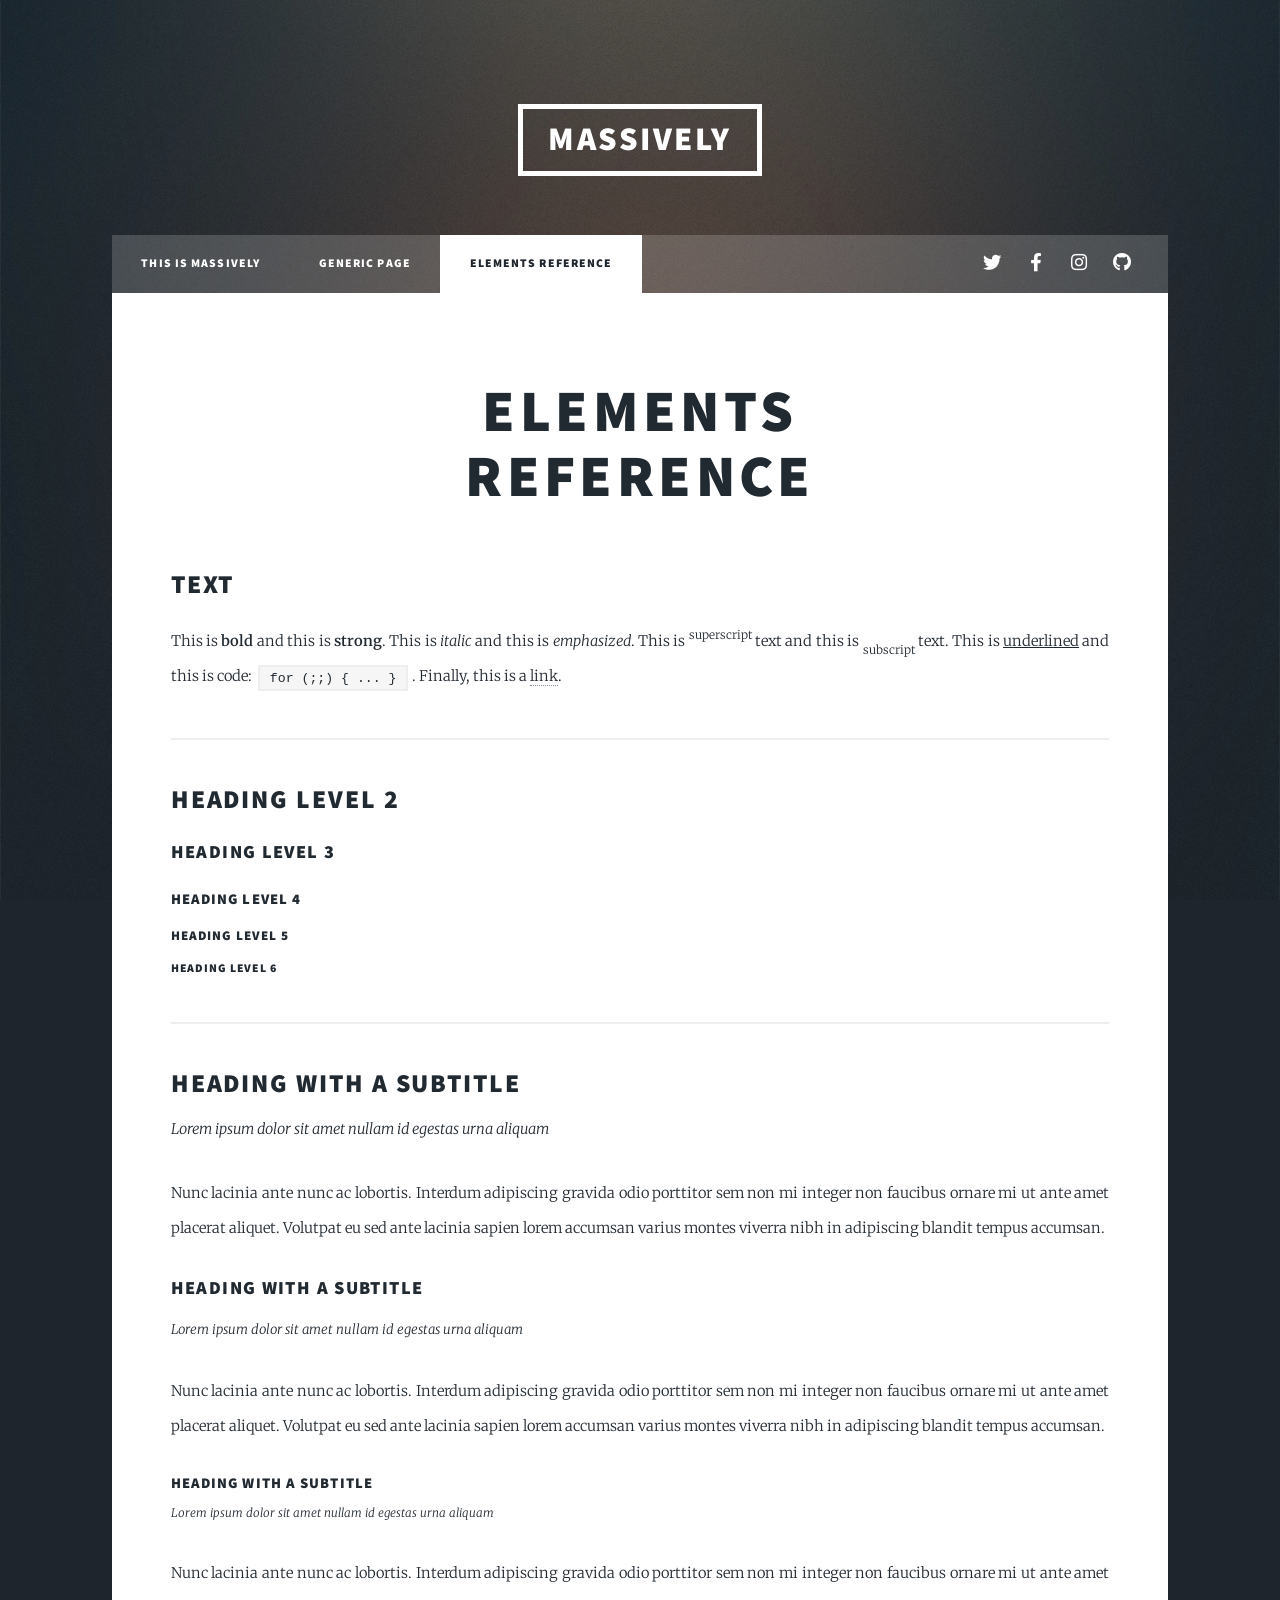
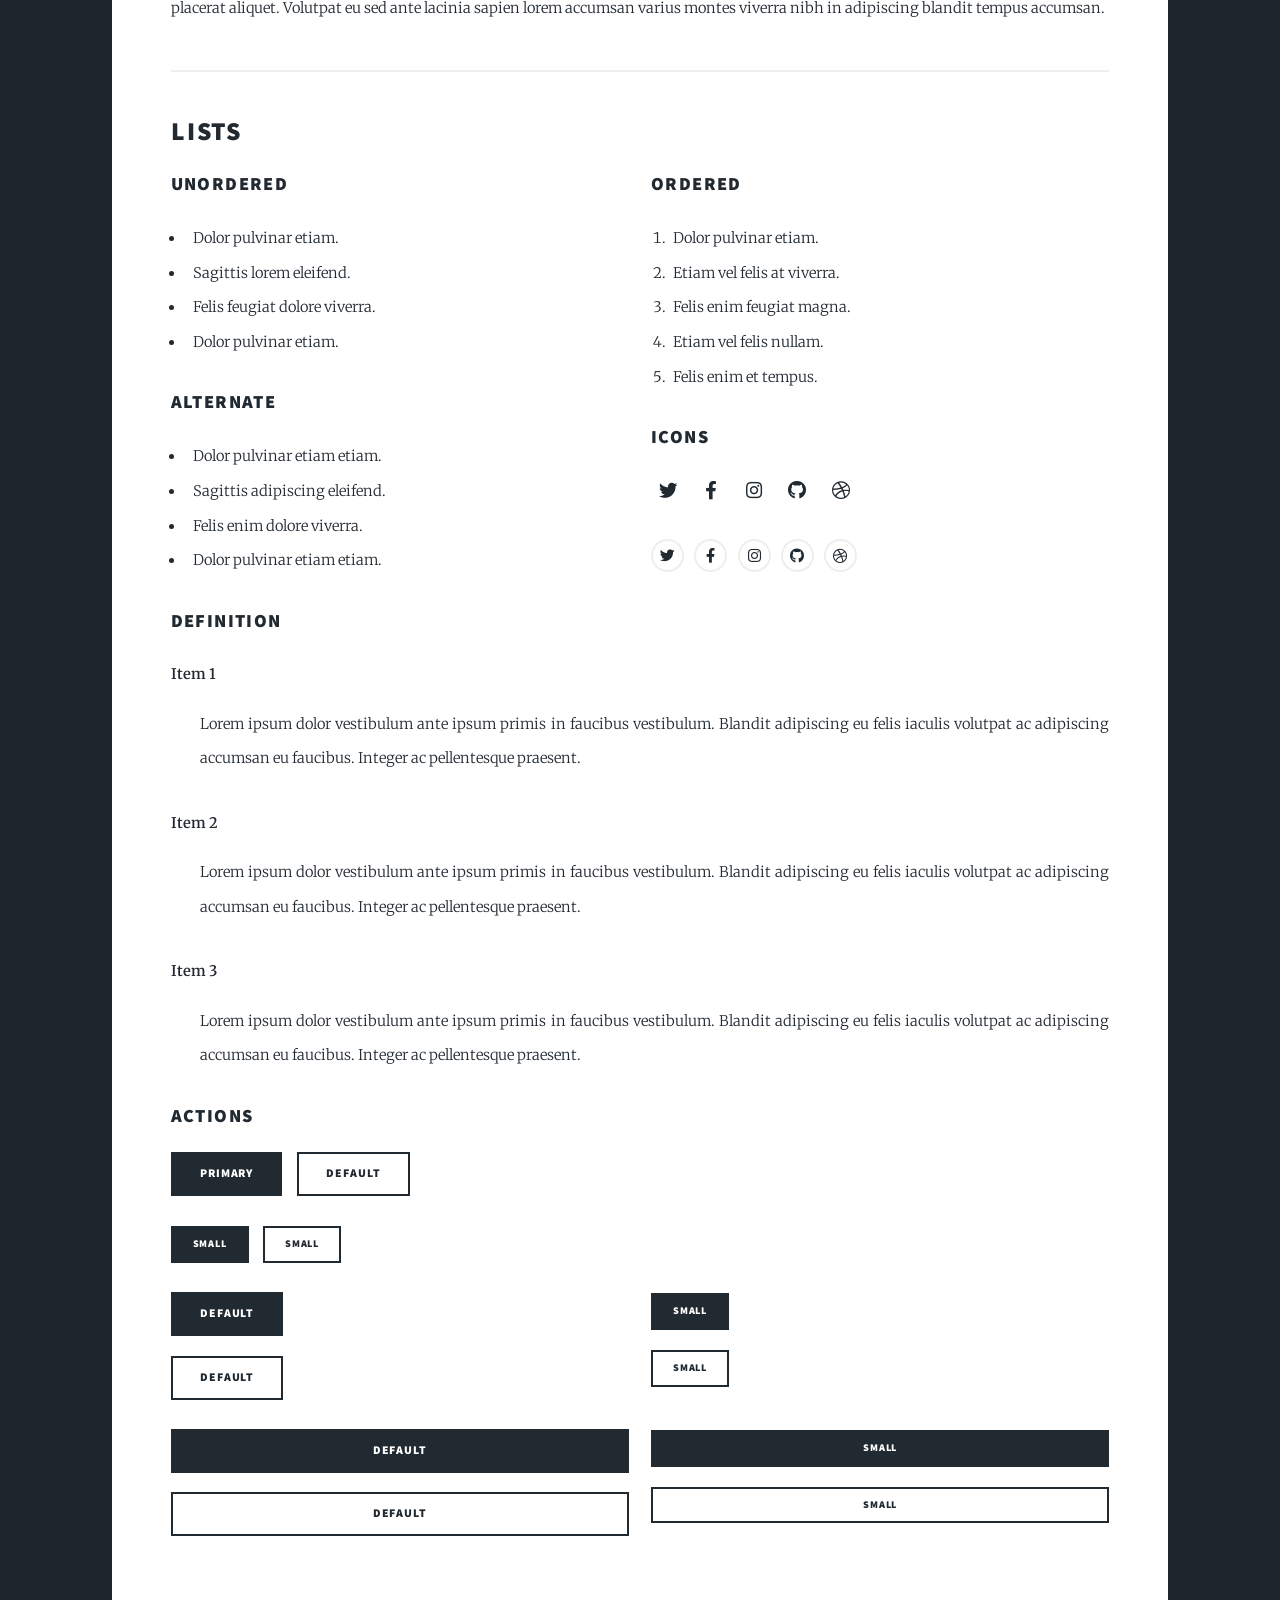
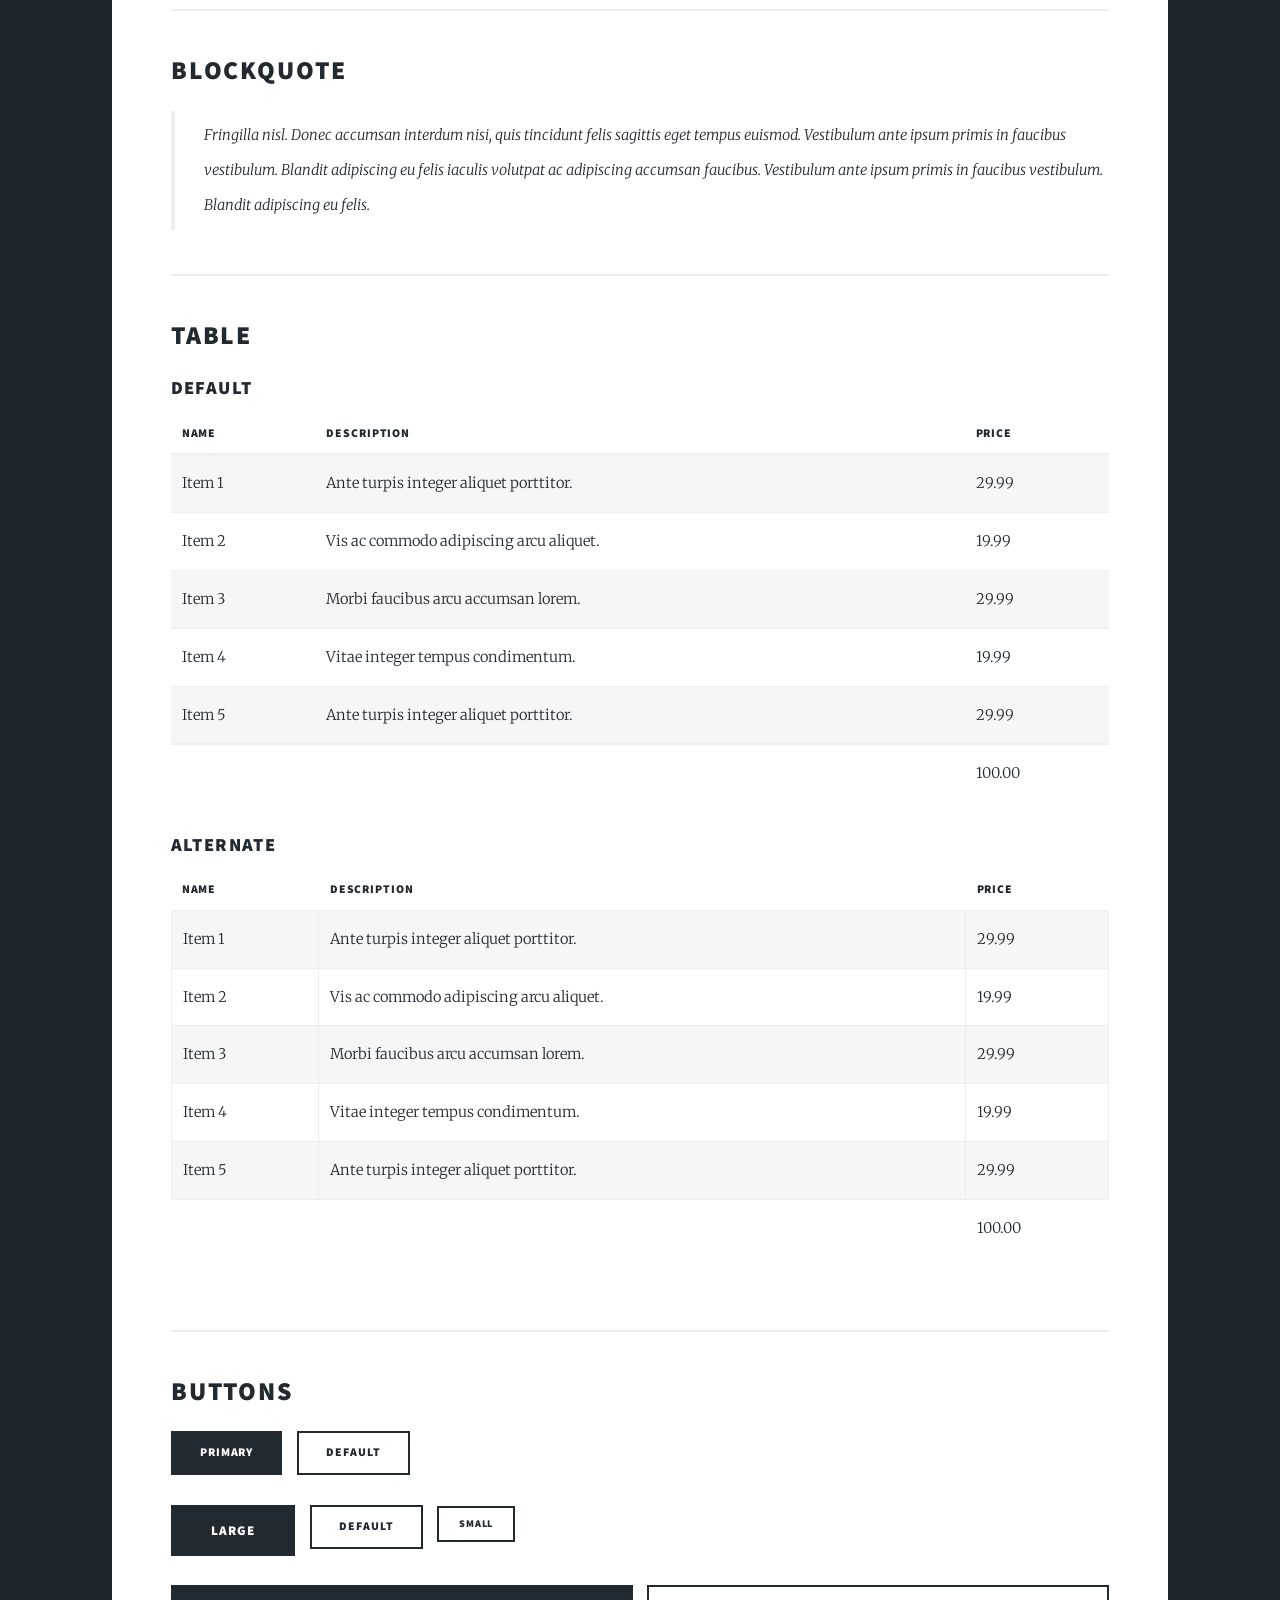
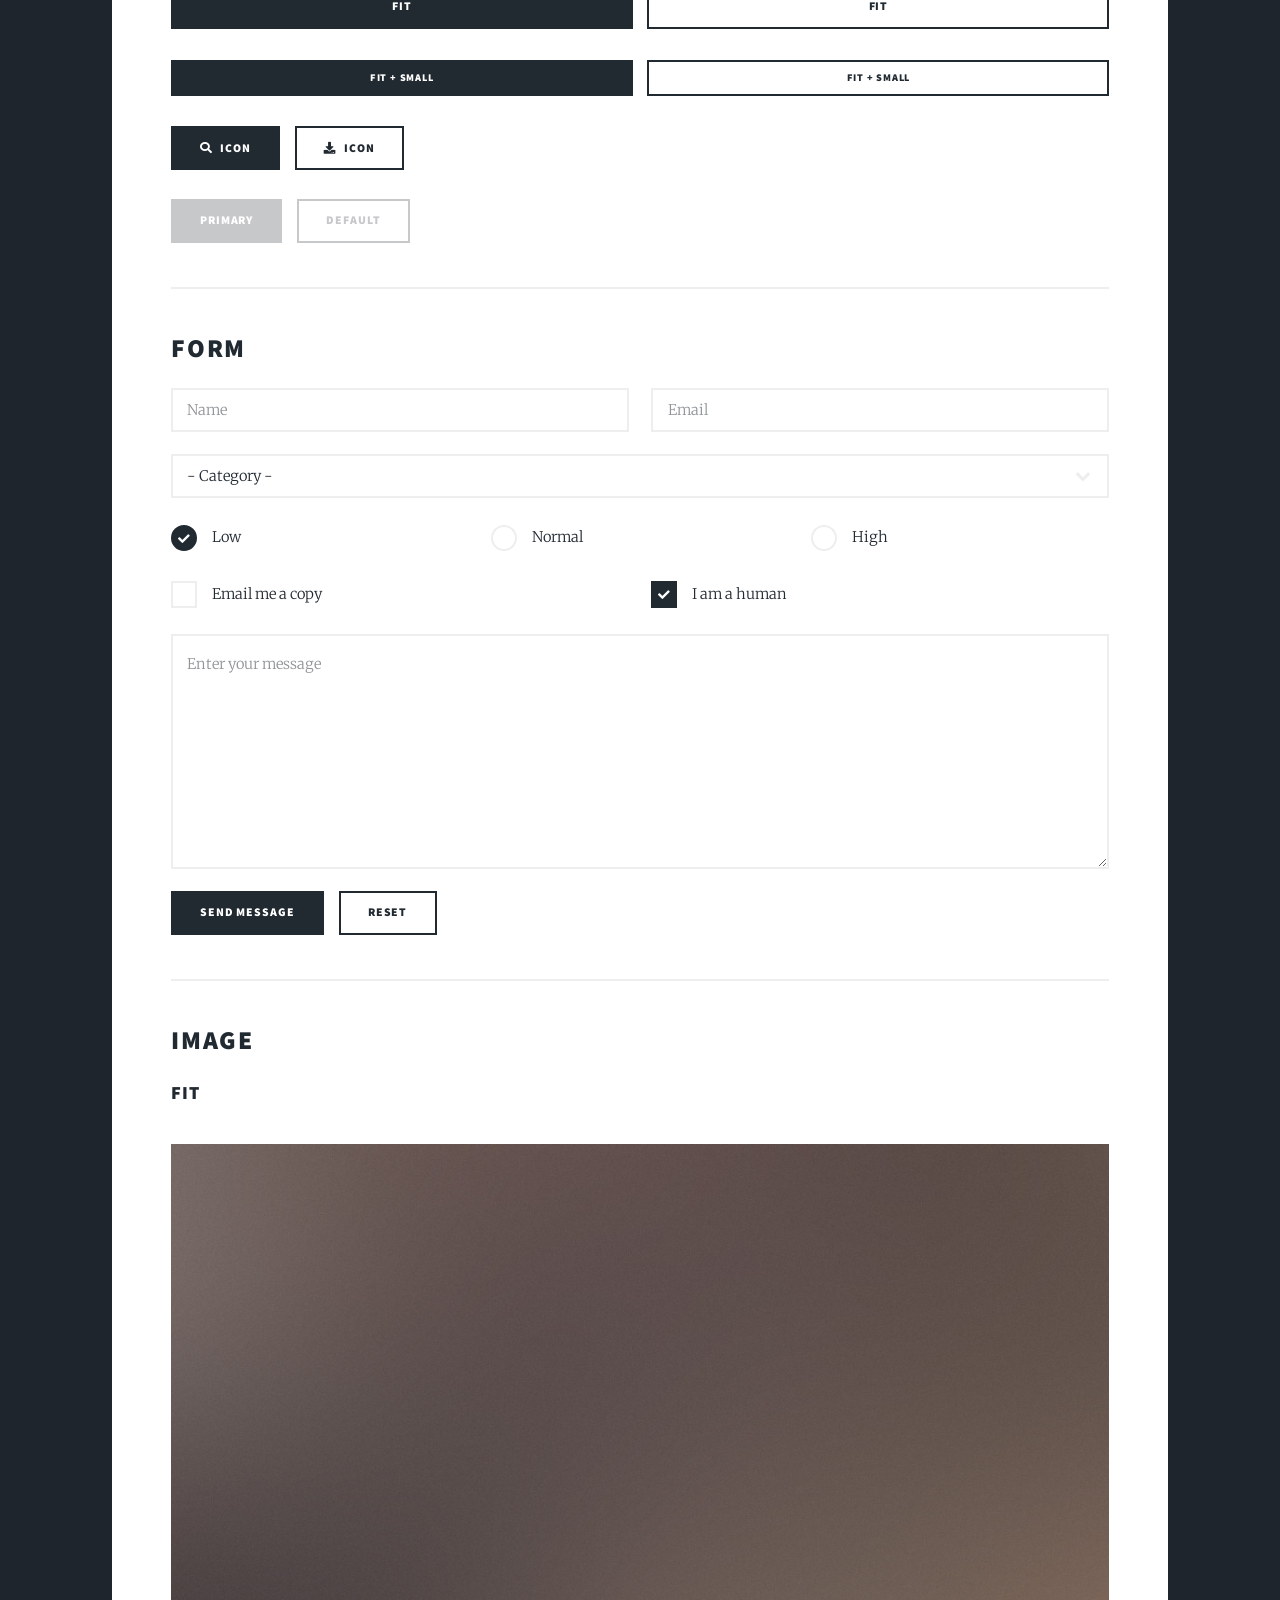
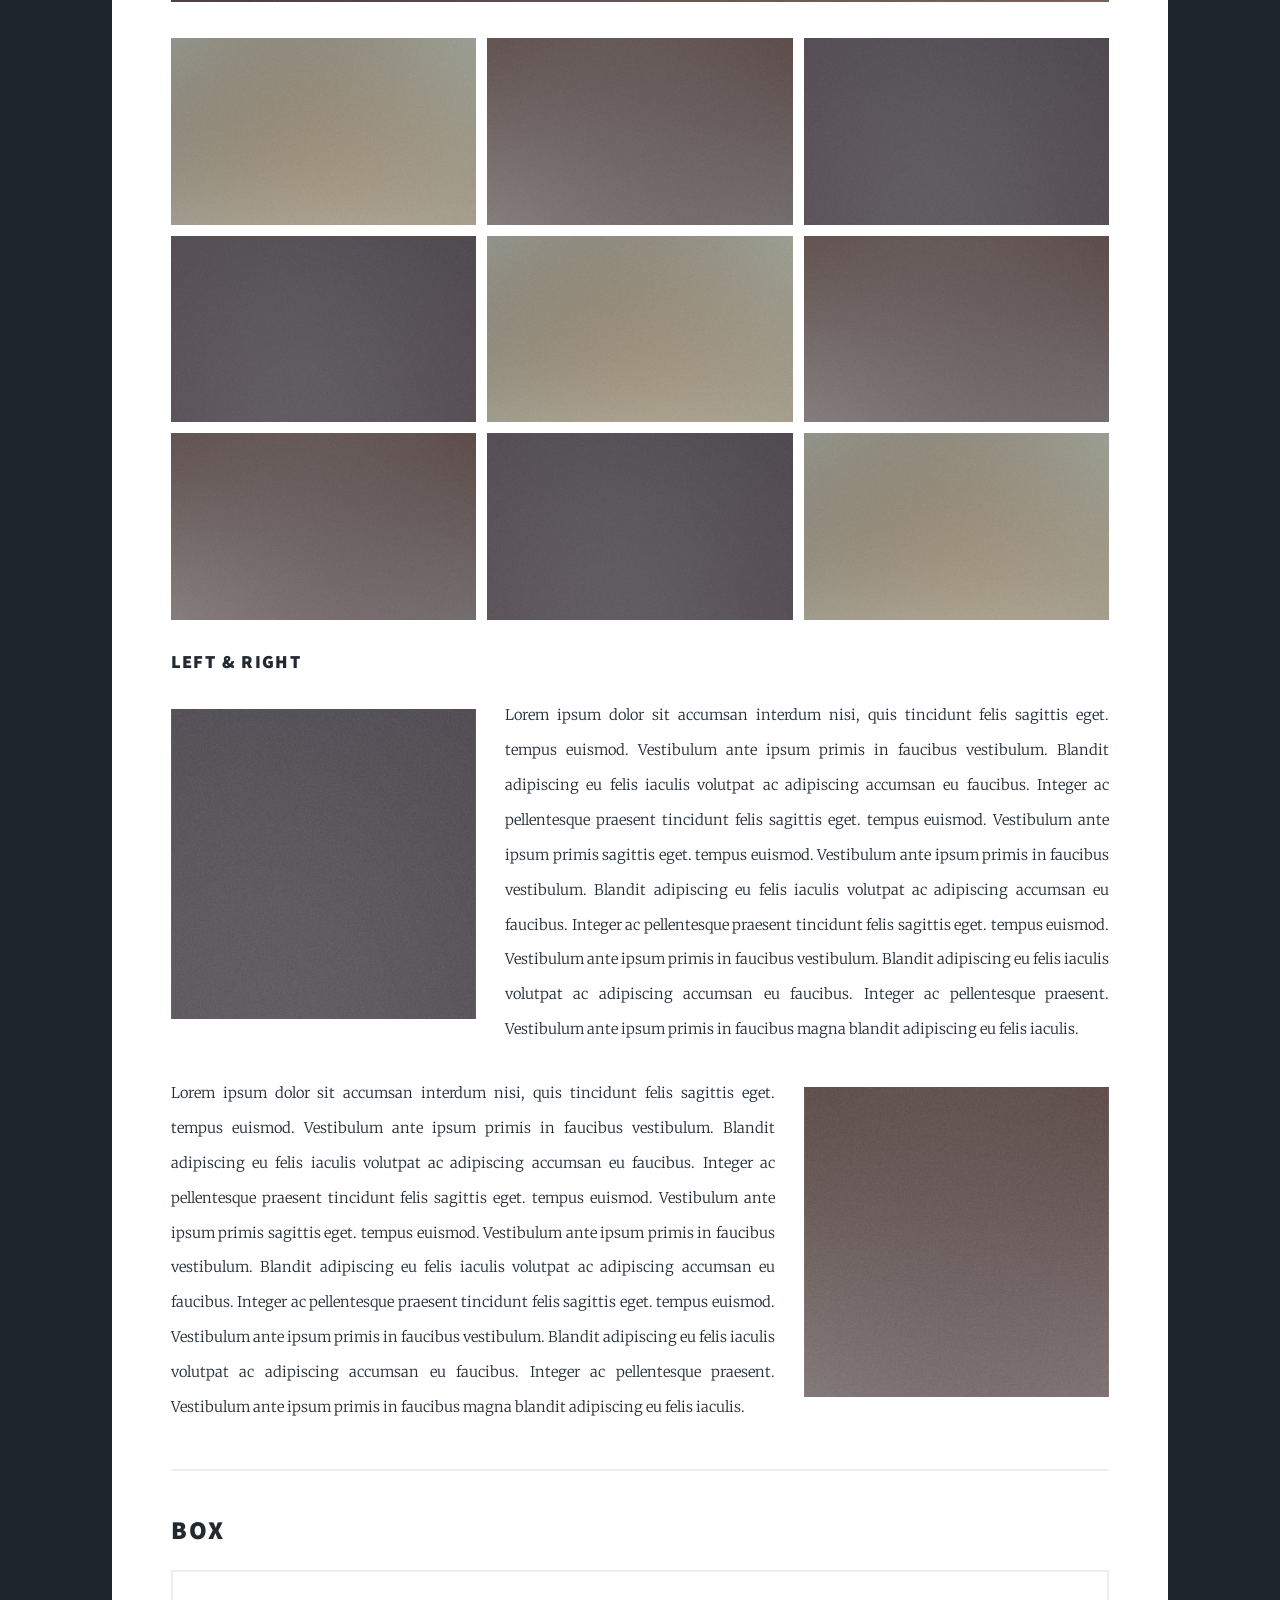
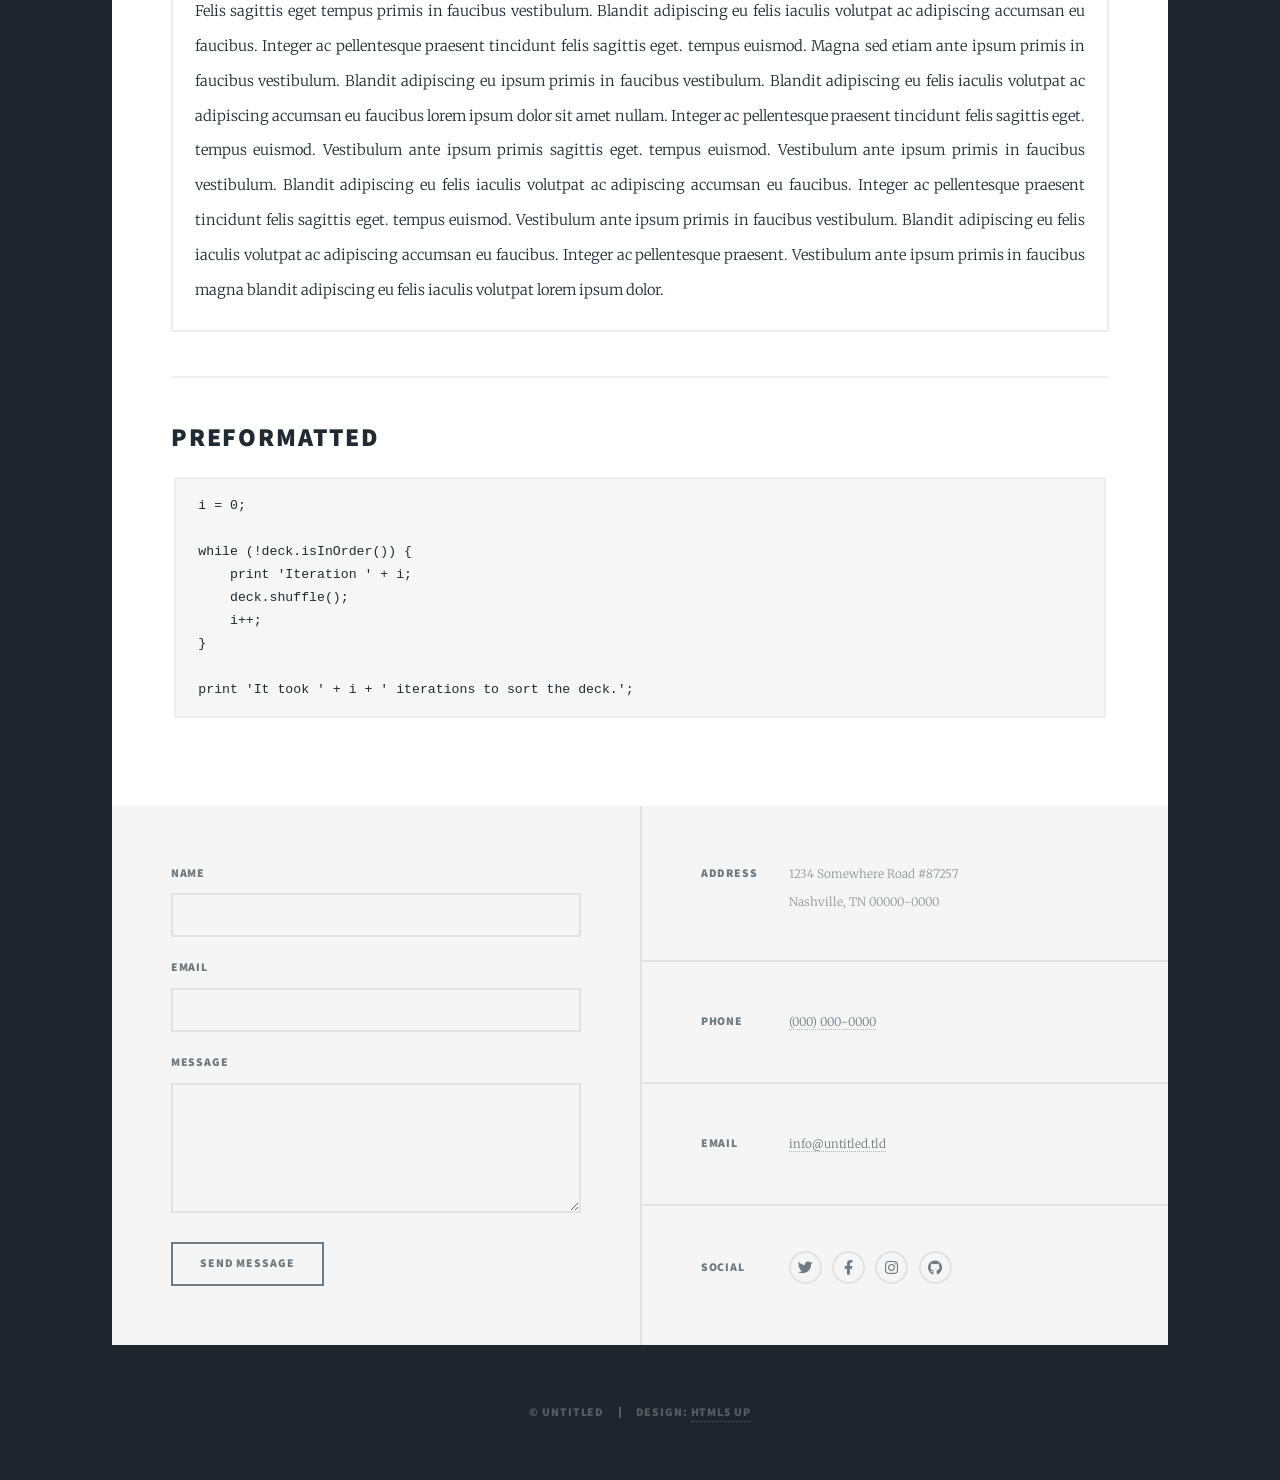
<file: elements.html>
<!DOCTYPE HTML>
<!--
	Massively by HTML5 UP
	html5up.net | @ajlkn
	Free for personal and commercial use under the CCA 3.0 license (html5up.net/license)
-->
<html>
	<head>
		<title>Elements Reference - Massively by HTML5 UP</title>
		<meta charset="utf-8" />
		<meta name="viewport" content="width=device-width, initial-scale=1, user-scalable=no" />
		<link rel="stylesheet" href="assets/css/main.css" />
		<noscript><link rel="stylesheet" href="assets/css/noscript.css" /></noscript>
	</head>
	<body class="is-preload">

		<!-- Wrapper -->
			<div id="wrapper">

				<!-- Header -->
					<header id="header">
						<a href="index.html" class="logo">Massively</a>
					</header>

				<!-- Nav -->
					<nav id="nav">
						<ul class="links">
							<li><a href="index.html">This is Massively</a></li>
							<li><a href="generic.html">Generic Page</a></li>
							<li class="active"><a href="elements.html">Elements Reference</a></li>
						</ul>
						<ul class="icons">
							<li><a href="#" class="icon brands fa-twitter"><span class="label">Twitter</span></a></li>
							<li><a href="#" class="icon brands fa-facebook-f"><span class="label">Facebook</span></a></li>
							<li><a href="#" class="icon brands fa-instagram"><span class="label">Instagram</span></a></li>
							<li><a href="#" class="icon brands fa-github"><span class="label">GitHub</span></a></li>
						</ul>
					</nav>

				<!-- Main -->
					<div id="main">

						<!-- Post -->
							<section class="post">
								<header class="major">
									<h1>Elements<br />
									Reference</h1>
								</header>

								<!-- Text stuff -->
									<h2>Text</h2>
									<p>This is <b>bold</b> and this is <strong>strong</strong>. This is <i>italic</i> and this is <em>emphasized</em>.
									This is <sup>superscript</sup> text and this is <sub>subscript</sub> text.
									This is <u>underlined</u> and this is code: <code>for (;;) { ... }</code>.
									Finally, this is a <a href="#">link</a>.</p>
									<hr />
									<h2>Heading Level 2</h2>
									<h3>Heading Level 3</h3>
									<h4>Heading Level 4</h4>
									<h5>Heading Level 5</h5>
									<h6>Heading Level 6</h6>
									<hr />
									<header>
										<h2>Heading with a Subtitle</h2>
										<p>Lorem ipsum dolor sit amet nullam id egestas urna aliquam</p>
									</header>
									<p>Nunc lacinia ante nunc ac lobortis. Interdum adipiscing gravida odio porttitor sem non mi integer non faucibus ornare mi ut ante amet placerat aliquet. Volutpat eu sed ante lacinia sapien lorem accumsan varius montes viverra nibh in adipiscing blandit tempus accumsan.</p>
									<header>
										<h3>Heading with a Subtitle</h3>
										<p>Lorem ipsum dolor sit amet nullam id egestas urna aliquam</p>
									</header>
									<p>Nunc lacinia ante nunc ac lobortis. Interdum adipiscing gravida odio porttitor sem non mi integer non faucibus ornare mi ut ante amet placerat aliquet. Volutpat eu sed ante lacinia sapien lorem accumsan varius montes viverra nibh in adipiscing blandit tempus accumsan.</p>
									<header>
										<h4>Heading with a Subtitle</h4>
										<p>Lorem ipsum dolor sit amet nullam id egestas urna aliquam</p>
									</header>
									<p>Nunc lacinia ante nunc ac lobortis. Interdum adipiscing gravida odio porttitor sem non mi integer non faucibus ornare mi ut ante amet placerat aliquet. Volutpat eu sed ante lacinia sapien lorem accumsan varius montes viverra nibh in adipiscing blandit tempus accumsan.</p>

									<hr />

								<!-- Lists -->
									<h2>Lists</h2>
									<div class="row">
										<div class="col-6 col-12-small">

											<h3>Unordered</h3>
											<ul>
												<li>Dolor pulvinar etiam.</li>
												<li>Sagittis lorem eleifend.</li>
												<li>Felis feugiat dolore viverra.</li>
												<li>Dolor pulvinar etiam.</li>
											</ul>

											<h3>Alternate</h3>
											<ul class="alt">
												<li>Dolor pulvinar etiam etiam.</li>
												<li>Sagittis adipiscing eleifend.</li>
												<li>Felis enim dolore viverra.</li>
												<li>Dolor pulvinar etiam etiam.</li>
											</ul>

										</div>
										<div class="col-6 col-12-small">

											<h3>Ordered</h3>
											<ol>
												<li>Dolor pulvinar etiam.</li>
												<li>Etiam vel felis at viverra.</li>
												<li>Felis enim feugiat magna.</li>
												<li>Etiam vel felis nullam.</li>
												<li>Felis enim et tempus.</li>
											</ol>

											<h3>Icons</h3>
											<ul class="icons">
												<li><a href="#" class="icon brands fa-twitter"><span class="label">Twitter</span></a></li>
												<li><a href="#" class="icon brands fa-facebook-f"><span class="label">Facebook</span></a></li>
												<li><a href="#" class="icon brands fa-instagram"><span class="label">Instagram</span></a></li>
												<li><a href="#" class="icon brands fa-github"><span class="label">Github</span></a></li>
												<li><a href="#" class="icon brands fa-dribbble"><span class="label">Dribbble</span></a></li>
											</ul>
											<ul class="icons alt">
												<li><a href="#" class="icon brands alt fa-twitter"><span class="label">Twitter</span></a></li>
												<li><a href="#" class="icon brands alt fa-facebook-f"><span class="label">Facebook</span></a></li>
												<li><a href="#" class="icon brands alt fa-instagram"><span class="label">Instagram</span></a></li>
												<li><a href="#" class="icon brands alt fa-github"><span class="label">Github</span></a></li>
												<li><a href="#" class="icon brands alt fa-dribbble"><span class="label">Dribbble</span></a></li>
											</ul>

										</div>
									</div>
									<h3>Definition</h3>
									<dl>
										<dt>Item 1</dt>
										<dd>
											<p>Lorem ipsum dolor vestibulum ante ipsum primis in faucibus vestibulum. Blandit adipiscing eu felis iaculis volutpat ac adipiscing accumsan eu faucibus. Integer ac pellentesque praesent.</p>
										</dd>
										<dt>Item 2</dt>
										<dd>
											<p>Lorem ipsum dolor vestibulum ante ipsum primis in faucibus vestibulum. Blandit adipiscing eu felis iaculis volutpat ac adipiscing accumsan eu faucibus. Integer ac pellentesque praesent.</p>
										</dd>
										<dt>Item 3</dt>
										<dd>
											<p>Lorem ipsum dolor vestibulum ante ipsum primis in faucibus vestibulum. Blandit adipiscing eu felis iaculis volutpat ac adipiscing accumsan eu faucibus. Integer ac pellentesque praesent.</p>
										</dd>
									</dl>

									<h3>Actions</h3>
									<ul class="actions">
										<li><a href="#" class="button primary">Primary</a></li>
										<li><a href="#" class="button">Default</a></li>
									</ul>
									<ul class="actions small">
										<li><a href="#" class="button primary small">Small</a></li>
										<li><a href="#" class="button small">Small</a></li>
									</ul>
									<div class="row">
										<div class="col-6 col-12-small">
											<ul class="actions stacked">
												<li><a href="#" class="button primary">Default</a></li>
												<li><a href="#" class="button">Default</a></li>
											</ul>
										</div>
										<div class="col-6 col-12-small">
											<ul class="actions stacked">
												<li><a href="#" class="button primary small">Small</a></li>
												<li><a href="#" class="button small">Small</a></li>
											</ul>
										</div>
									</div>
									<div class="row">
										<div class="col-6 col-12-small">
											<ul class="actions stacked">
												<li><a href="#" class="button primary fit">Default</a></li>
												<li><a href="#" class="button fit">Default</a></li>
											</ul>
										</div>
										<div class="col-6 col-12-small">
											<ul class="actions stacked">
												<li><a href="#" class="button primary small fit">Small</a></li>
												<li><a href="#" class="button small fit">Small</a></li>
											</ul>
										</div>
									</div>

									<hr />

								<!-- Blockquote -->
									<h2>Blockquote</h2>
									<blockquote>Fringilla nisl. Donec accumsan interdum nisi, quis tincidunt felis sagittis eget tempus euismod. Vestibulum ante ipsum primis in faucibus vestibulum. Blandit adipiscing eu felis iaculis volutpat ac adipiscing accumsan faucibus. Vestibulum ante ipsum primis in faucibus vestibulum. Blandit adipiscing eu felis.</blockquote>

									<hr />

								<!-- Table -->
									<h2>Table</h2>

									<h3>Default</h3>
									<div class="table-wrapper">
										<table>
											<thead>
												<tr>
													<th>Name</th>
													<th>Description</th>
													<th>Price</th>
												</tr>
											</thead>
											<tbody>
												<tr>
													<td>Item 1</td>
													<td>Ante turpis integer aliquet porttitor.</td>
													<td>29.99</td>
												</tr>
												<tr>
													<td>Item 2</td>
													<td>Vis ac commodo adipiscing arcu aliquet.</td>
													<td>19.99</td>
												</tr>
												<tr>
													<td>Item 3</td>
													<td> Morbi faucibus arcu accumsan lorem.</td>
													<td>29.99</td>
												</tr>
												<tr>
													<td>Item 4</td>
													<td>Vitae integer tempus condimentum.</td>
													<td>19.99</td>
												</tr>
												<tr>
													<td>Item 5</td>
													<td>Ante turpis integer aliquet porttitor.</td>
													<td>29.99</td>
												</tr>
											</tbody>
											<tfoot>
												<tr>
													<td colspan="2"></td>
													<td>100.00</td>
												</tr>
											</tfoot>
										</table>
									</div>

									<h3>Alternate</h3>
									<div class="table-wrapper">
										<table class="alt">
											<thead>
												<tr>
													<th>Name</th>
													<th>Description</th>
													<th>Price</th>
												</tr>
											</thead>
											<tbody>
												<tr>
													<td>Item 1</td>
													<td>Ante turpis integer aliquet porttitor.</td>
													<td>29.99</td>
												</tr>
												<tr>
													<td>Item 2</td>
													<td>Vis ac commodo adipiscing arcu aliquet.</td>
													<td>19.99</td>
												</tr>
												<tr>
													<td>Item 3</td>
													<td> Morbi faucibus arcu accumsan lorem.</td>
													<td>29.99</td>
												</tr>
												<tr>
													<td>Item 4</td>
													<td>Vitae integer tempus condimentum.</td>
													<td>19.99</td>
												</tr>
												<tr>
													<td>Item 5</td>
													<td>Ante turpis integer aliquet porttitor.</td>
													<td>29.99</td>
												</tr>
											</tbody>
											<tfoot>
												<tr>
													<td colspan="2"></td>
													<td>100.00</td>
												</tr>
											</tfoot>
										</table>
									</div>

									<hr />

								<!-- Buttons -->
									<h2>Buttons</h2>
									<ul class="actions">
										<li><a href="#" class="button primary">Primary</a></li>
										<li><a href="#" class="button">Default</a></li>
									</ul>
									<ul class="actions">
										<li><a href="#" class="button primary large">Large</a></li>
										<li><a href="#" class="button">Default</a></li>
										<li><a href="#" class="button small">Small</a></li>
									</ul>
									<ul class="actions fit">
										<li><a href="#" class="button primary fit">Fit</a></li>
										<li><a href="#" class="button fit">Fit</a></li>
									</ul>
									<ul class="actions fit small">
										<li><a href="#" class="button primary fit small">Fit + Small</a></li>
										<li><a href="#" class="button fit small">Fit + Small</a></li>
									</ul>
									<ul class="actions">
										<li><a href="#" class="button primary icon solid fa-search">Icon</a></li>
										<li><a href="#" class="button icon solid fa-download">Icon</a></li>
									</ul>
									<ul class="actions">
										<li><span class="button primary disabled">Primary</span></li>
										<li><span class="button disabled">Default</span></li>
									</ul>

									<hr />

								<!-- Form -->
									<h2>Form</h2>

									<form method="post" action="#">
										<div class="row gtr-uniform">
											<div class="col-6 col-12-xsmall">
												<input type="text" name="demo-name" id="demo-name" value="" placeholder="Name" />
											</div>
											<div class="col-6 col-12-xsmall">
												<input type="email" name="demo-email" id="demo-email" value="" placeholder="Email" />
											</div>
											<!-- Break -->
											<div class="col-12">
												<select name="demo-category" id="demo-category">
													<option value="">- Category -</option>
													<option value="1">Manufacturing</option>
													<option value="1">Shipping</option>
													<option value="1">Administration</option>
													<option value="1">Human Resources</option>
												</select>
											</div>
											<!-- Break -->
											<div class="col-4 col-12-small">
												<input type="radio" id="demo-priority-low" name="demo-priority" checked>
												<label for="demo-priority-low">Low</label>
											</div>
											<div class="col-4 col-12-small">
												<input type="radio" id="demo-priority-normal" name="demo-priority">
												<label for="demo-priority-normal">Normal</label>
											</div>
											<div class="col-4 col-12-small">
												<input type="radio" id="demo-priority-high" name="demo-priority">
												<label for="demo-priority-high">High</label>
											</div>
											<!-- Break -->
											<div class="col-6 col-12-small">
												<input type="checkbox" id="demo-copy" name="demo-copy">
												<label for="demo-copy">Email me a copy</label>
											</div>
											<div class="col-6 col-12-small">
												<input type="checkbox" id="demo-human" name="demo-human" checked>
												<label for="demo-human">I am a human</label>
											</div>
											<!-- Break -->
											<div class="col-12">
												<textarea name="demo-message" id="demo-message" placeholder="Enter your message" rows="6"></textarea>
											</div>
											<!-- Break -->
											<div class="col-12">
												<ul class="actions">
													<li><input type="submit" value="Send Message" class="primary" /></li>
													<li><input type="reset" value="Reset" /></li>
												</ul>
											</div>
										</div>
									</form>

									<hr />

								<!-- Image -->
									<h2>Image</h2>

									<h3>Fit</h3>
									<span class="image fit"><img src="images/pic01.jpg" alt="" /></span>
									<div class="box alt">
										<div class="row gtr-50 gtr-uniform">
											<div class="col-4"><span class="image fit"><img src="images/pic02.jpg" alt="" /></span></div>
											<div class="col-4"><span class="image fit"><img src="images/pic03.jpg" alt="" /></span></div>
											<div class="col-4"><span class="image fit"><img src="images/pic04.jpg" alt="" /></span></div>
											<!-- Break -->
											<div class="col-4"><span class="image fit"><img src="images/pic04.jpg" alt="" /></span></div>
											<div class="col-4"><span class="image fit"><img src="images/pic02.jpg" alt="" /></span></div>
											<div class="col-4"><span class="image fit"><img src="images/pic03.jpg" alt="" /></span></div>
											<!-- Break -->
											<div class="col-4"><span class="image fit"><img src="images/pic03.jpg" alt="" /></span></div>
											<div class="col-4"><span class="image fit"><img src="images/pic04.jpg" alt="" /></span></div>
											<div class="col-4"><span class="image fit"><img src="images/pic02.jpg" alt="" /></span></div>
										</div>
									</div>

									<h3>Left &amp; Right</h3>
									<p><span class="image left"><img src="images/pic08.jpg" alt="" /></span>Lorem ipsum dolor sit accumsan interdum nisi, quis tincidunt felis sagittis eget. tempus euismod. Vestibulum ante ipsum primis in faucibus vestibulum. Blandit adipiscing eu felis iaculis volutpat ac adipiscing accumsan eu faucibus. Integer ac pellentesque praesent tincidunt felis sagittis eget. tempus euismod. Vestibulum ante ipsum primis sagittis eget. tempus euismod. Vestibulum ante ipsum primis in faucibus vestibulum. Blandit adipiscing eu felis iaculis volutpat ac adipiscing accumsan eu faucibus. Integer ac pellentesque praesent tincidunt felis sagittis eget. tempus euismod. Vestibulum ante ipsum primis in faucibus vestibulum. Blandit adipiscing eu felis iaculis volutpat ac adipiscing accumsan eu faucibus. Integer ac pellentesque praesent. Vestibulum ante ipsum primis in faucibus magna blandit adipiscing eu felis iaculis.</p>
									<p><span class="image right"><img src="images/pic09.jpg" alt="" /></span>Lorem ipsum dolor sit accumsan interdum nisi, quis tincidunt felis sagittis eget. tempus euismod. Vestibulum ante ipsum primis in faucibus vestibulum. Blandit adipiscing eu felis iaculis volutpat ac adipiscing accumsan eu faucibus. Integer ac pellentesque praesent tincidunt felis sagittis eget. tempus euismod. Vestibulum ante ipsum primis sagittis eget. tempus euismod. Vestibulum ante ipsum primis in faucibus vestibulum. Blandit adipiscing eu felis iaculis volutpat ac adipiscing accumsan eu faucibus. Integer ac pellentesque praesent tincidunt felis sagittis eget. tempus euismod. Vestibulum ante ipsum primis in faucibus vestibulum. Blandit adipiscing eu felis iaculis volutpat ac adipiscing accumsan eu faucibus. Integer ac pellentesque praesent. Vestibulum ante ipsum primis in faucibus magna blandit adipiscing eu felis iaculis.</p>

									<hr />

								<!-- Box -->
									<h2>Box</h2>
									<div class="box">
										<p>Felis sagittis eget tempus primis in faucibus vestibulum. Blandit adipiscing eu felis iaculis volutpat ac adipiscing accumsan eu faucibus. Integer ac pellentesque praesent tincidunt felis sagittis eget. tempus euismod. Magna sed etiam ante ipsum primis in faucibus vestibulum. Blandit adipiscing eu ipsum primis in faucibus vestibulum. Blandit adipiscing eu felis iaculis volutpat ac adipiscing accumsan eu faucibus lorem ipsum dolor sit amet nullam. Integer ac pellentesque praesent tincidunt felis sagittis eget. tempus euismod. Vestibulum ante ipsum primis sagittis eget. tempus euismod. Vestibulum ante ipsum primis in faucibus vestibulum. Blandit adipiscing eu felis iaculis volutpat ac adipiscing accumsan eu faucibus. Integer ac pellentesque praesent tincidunt felis sagittis eget. tempus euismod. Vestibulum ante ipsum primis in faucibus vestibulum. Blandit adipiscing eu felis iaculis volutpat ac adipiscing accumsan eu faucibus. Integer ac pellentesque praesent. Vestibulum ante ipsum primis in faucibus magna blandit adipiscing eu felis iaculis volutpat lorem ipsum dolor.</p>
									</div>

									<hr />

								<!-- Preformatted Code -->
									<h2>Preformatted</h2>
									<pre><code>i = 0;

while (!deck.isInOrder()) {
    print 'Iteration ' + i;
    deck.shuffle();
    i++;
}

print 'It took ' + i + ' iterations to sort the deck.';
</code></pre>

							</section>

					</div>

				<!-- Footer -->
					<footer id="footer">
						<section>
							<form method="post" action="#">
								<div class="fields">
									<div class="field">
										<label for="name">Name</label>
										<input type="text" name="name" id="name" />
									</div>
									<div class="field">
										<label for="email">Email</label>
										<input type="text" name="email" id="email" />
									</div>
									<div class="field">
										<label for="message">Message</label>
										<textarea name="message" id="message" rows="3"></textarea>
									</div>
								</div>
								<ul class="actions">
									<li><input type="submit" value="Send Message" /></li>
								</ul>
							</form>
						</section>
						<section class="split contact">
							<section class="alt">
								<h3>Address</h3>
								<p>1234 Somewhere Road #87257<br />
								Nashville, TN 00000-0000</p>
							</section>
							<section>
								<h3>Phone</h3>
								<p><a href="#">(000) 000-0000</a></p>
							</section>
							<section>
								<h3>Email</h3>
								<p><a href="#">info@untitled.tld</a></p>
							</section>
							<section>
								<h3>Social</h3>
								<ul class="icons alt">
									<li><a href="#" class="icon brands alt fa-twitter"><span class="label">Twitter</span></a></li>
									<li><a href="#" class="icon brands alt fa-facebook-f"><span class="label">Facebook</span></a></li>
									<li><a href="#" class="icon brands alt fa-instagram"><span class="label">Instagram</span></a></li>
									<li><a href="#" class="icon brands alt fa-github"><span class="label">GitHub</span></a></li>
								</ul>
							</section>
						</section>
					</footer>

				<!-- Copyright -->
					<div id="copyright">
						<ul><li>&copy; Untitled</li><li>Design: <a href="https://html5up.net">HTML5 UP</a></li></ul>
					</div>

			</div>

		<!-- Scripts -->
			<script src="assets/js/jquery.min.js"></script>
			<script src="assets/js/jquery.scrollex.min.js"></script>
			<script src="assets/js/jquery.scrolly.min.js"></script>
			<script src="assets/js/browser.min.js"></script>
			<script src="assets/js/breakpoints.min.js"></script>
			<script src="assets/js/util.js"></script>
			<script src="assets/js/main.js"></script>

	</body>
</html>
</file>
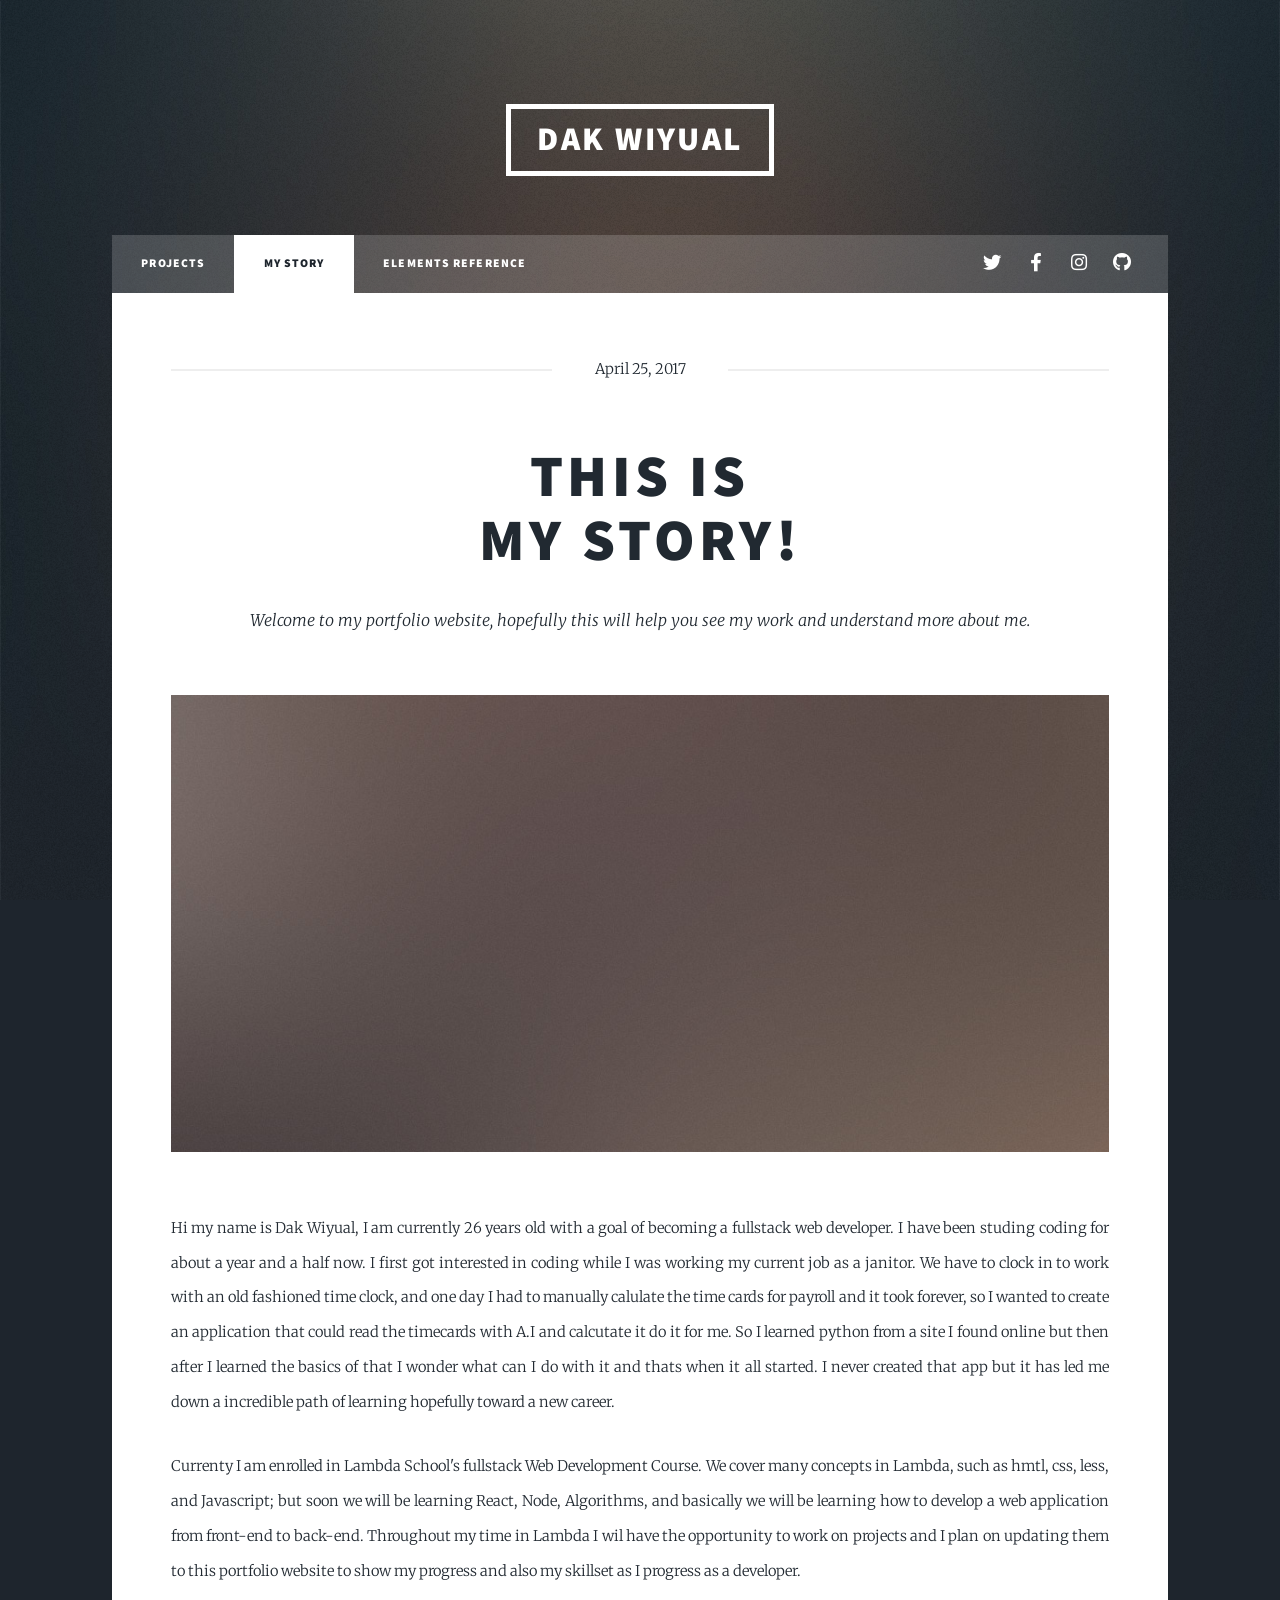
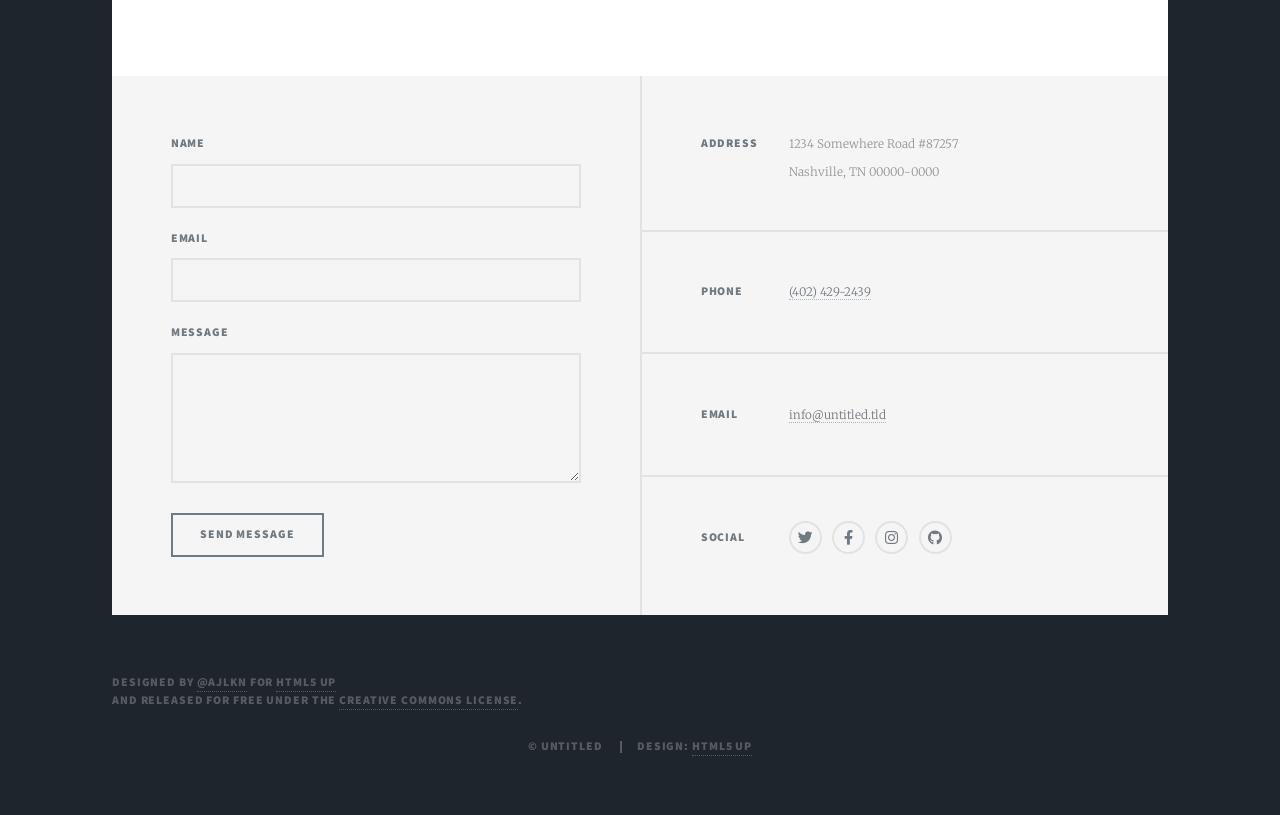
<file: generic.html>
<!DOCTYPE HTML>
<!--
	Massively by HTML5 UP
	html5up.net | @ajlkn
	Free for personal and commercial use under the CCA 3.0 license (html5up.net/license)
-->
<html>

<head>
	<title>Dak Wiyual Portfolio</title>
	<meta charset="utf-8" />
	<meta name="viewport" content="width=device-width, initial-scale=1, user-scalable=no" />
	<link rel="stylesheet" href="assets/css/main.css" />
	<noscript>
		<link rel="stylesheet" href="assets/css/noscript.css" /></noscript>
</head>

<body class="is-preload">

	<!-- Wrapper -->
	<div id="wrapper">

		<!-- Header -->
		<header id="header">
			<a href="index.html" class="logo">Dak Wiyual</a>
		</header>

		<!-- Nav -->
		<nav id="nav">
			<ul class="links">
				<li><a href="index.html">Projects</a></li>
				<li class="active"><a href="generic.html">My Story</a></li>
				<li><a href="elements.html">Elements Reference</a></li>
			</ul>
			<ul class="icons">
				<li><a href="#" class="icon brands fa-twitter"><span class="label">Twitter</span></a></li>
				<li><a href="#" class="icon brands fa-facebook-f"><span class="label">Facebook</span></a></li>
				<li><a href="#" class="icon brands fa-instagram"><span class="label">Instagram</span></a></li>
				<li><a href="#" class="icon brands fa-github"><span class="label">GitHub</span></a></li>
			</ul>
		</nav>

		<!-- Main -->
		<div id="main">

			<!-- Post -->
			<section class="post">
				<header class="major">
					<span class="date">April 25, 2017</span>
					<h1>This is <br />
						My Story!</h1>
					<p>Welcome to my portfolio website, hopefully this will help you see my work and understand more
						about me.</p>
				</header>
				<div class="image main"><img src="images/pic01.jpg" alt="" /></div>
				<p>
					Hi my name is Dak Wiyual, I am currently 26 years old with a goal of becoming a fullstack web developer.
					I have been studing coding for about a year and a half now. I first got interested in coding while I was working
					my current job as a janitor. We have to clock in to work with an old fashioned time clock, and one day I had
					to manually calulate the time cards for payroll and it took forever, so I wanted to create an application
					that could read the timecards with A.I and calcutate it do it for me. So I learned python from a
					site I found online but then after I learned the basics of that I wonder what can I do with it 
					and thats when it all started. I never created that app but it has led me down a incredible path of 
					learning hopefully toward a new career.
				</p>
				<p>
					Currenty I am enrolled in Lambda School's fullstack Web Development Course. 
					We cover many concepts in Lambda, such as hmtl, css, less, and Javascript; but 
					soon we will be learning React, Node, Algorithms, and basically we will be learning 
					how to develop a web application from front-end to back-end. Throughout my time in Lambda 
					I wil have the opportunity to work on projects and I plan on updating them to this portfolio
					website to show my progress and also my skillset as I progress as a developer.
				</p>
			</section>

		</div>

		<!-- Footer -->
		<footer id="footer">
			<section>
				<form method="post" action="#">
					<div class="fields">
						<div class="field">
							<label for="name">Name</label>
							<input type="text" name="name" id="name" />
						</div>
						<div class="field">
							<label for="email">Email</label>
							<input type="text" name="email" id="email" />
						</div>
						<div class="field">
							<label for="message">Message</label>
							<textarea name="message" id="message" rows="3"></textarea>
						</div>
					</div>
					<ul class="actions">
						<li><input type="submit" value="Send Message" /></li>
					</ul>
				</form>
			</section>
			<section class="split contact">
				<section class="alt">
					<h3>Address</h3>
					<p>1234 Somewhere Road #87257<br />
						Nashville, TN 00000-0000</p>
				</section>
				<section>
					<h3>Phone</h3>
					<p><a href="#">(402) 429-2439</a></p>
				</section>
				<section>
					<h3>Email</h3>
					<p><a href="#">info@untitled.tld</a></p>
				</section>
				<section>
					<h3>Social</h3>
					<ul class="icons alt">
						<li><a href="#" class="icon brands alt fa-twitter"><span class="label">Twitter</span></a></li>
						<li><a href="#" class="icon brands alt fa-facebook-f"><span class="label">Facebook</span></a>
						</li>
						<li><a href="#" class="icon brands alt fa-instagram"><span class="label">Instagram</span></a>
						</li>
						<li><a href="#" class="icon brands alt fa-github"><span class="label">GitHub</span></a></li>
					</ul>
				</section>
			</section>
		</footer>

		<!-- Copyright -->
		<div id="copyright">
			<p>designed by <a href="https://twitter.com/ajlkn">@ajlkn</a> for <a href="https://html5up.net">HTML5 UP</a><br />
				and released for free under the <a href="https://html5up.net/license">Creative Commons license</a>.</p>
			<ul>
				<li>&copy; Untitled</li>
				<li>Design: <a href="https://html5up.net">HTML5 UP</a></li>
			</ul>
		</div>

	</div>

	<!-- Scripts -->
	<script src="assets/js/jquery.min.js"></script>
	<script src="assets/js/jquery.scrollex.min.js"></script>
	<script src="assets/js/jquery.scrolly.min.js"></script>
	<script src="assets/js/browser.min.js"></script>
	<script src="assets/js/breakpoints.min.js"></script>
	<script src="assets/js/util.js"></script>
	<script src="assets/js/main.js"></script>

</body>

</html>
</file>
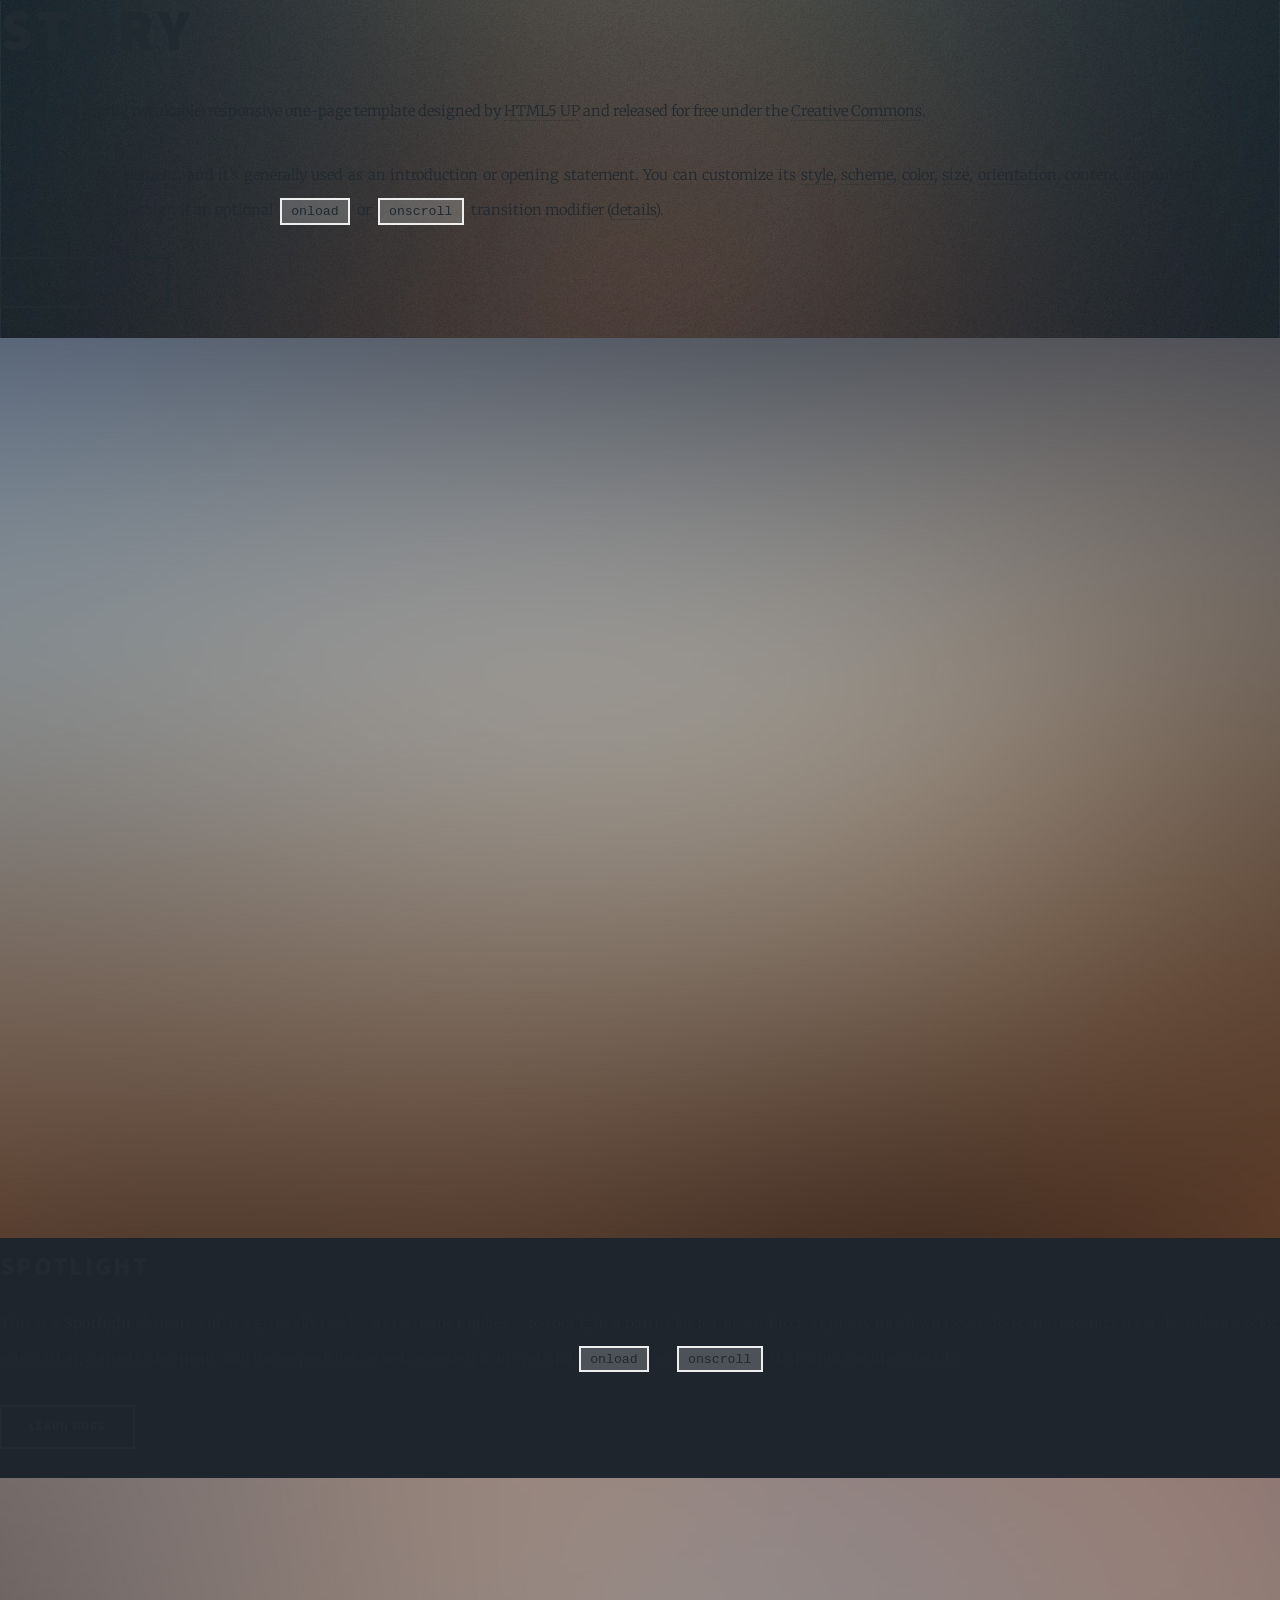
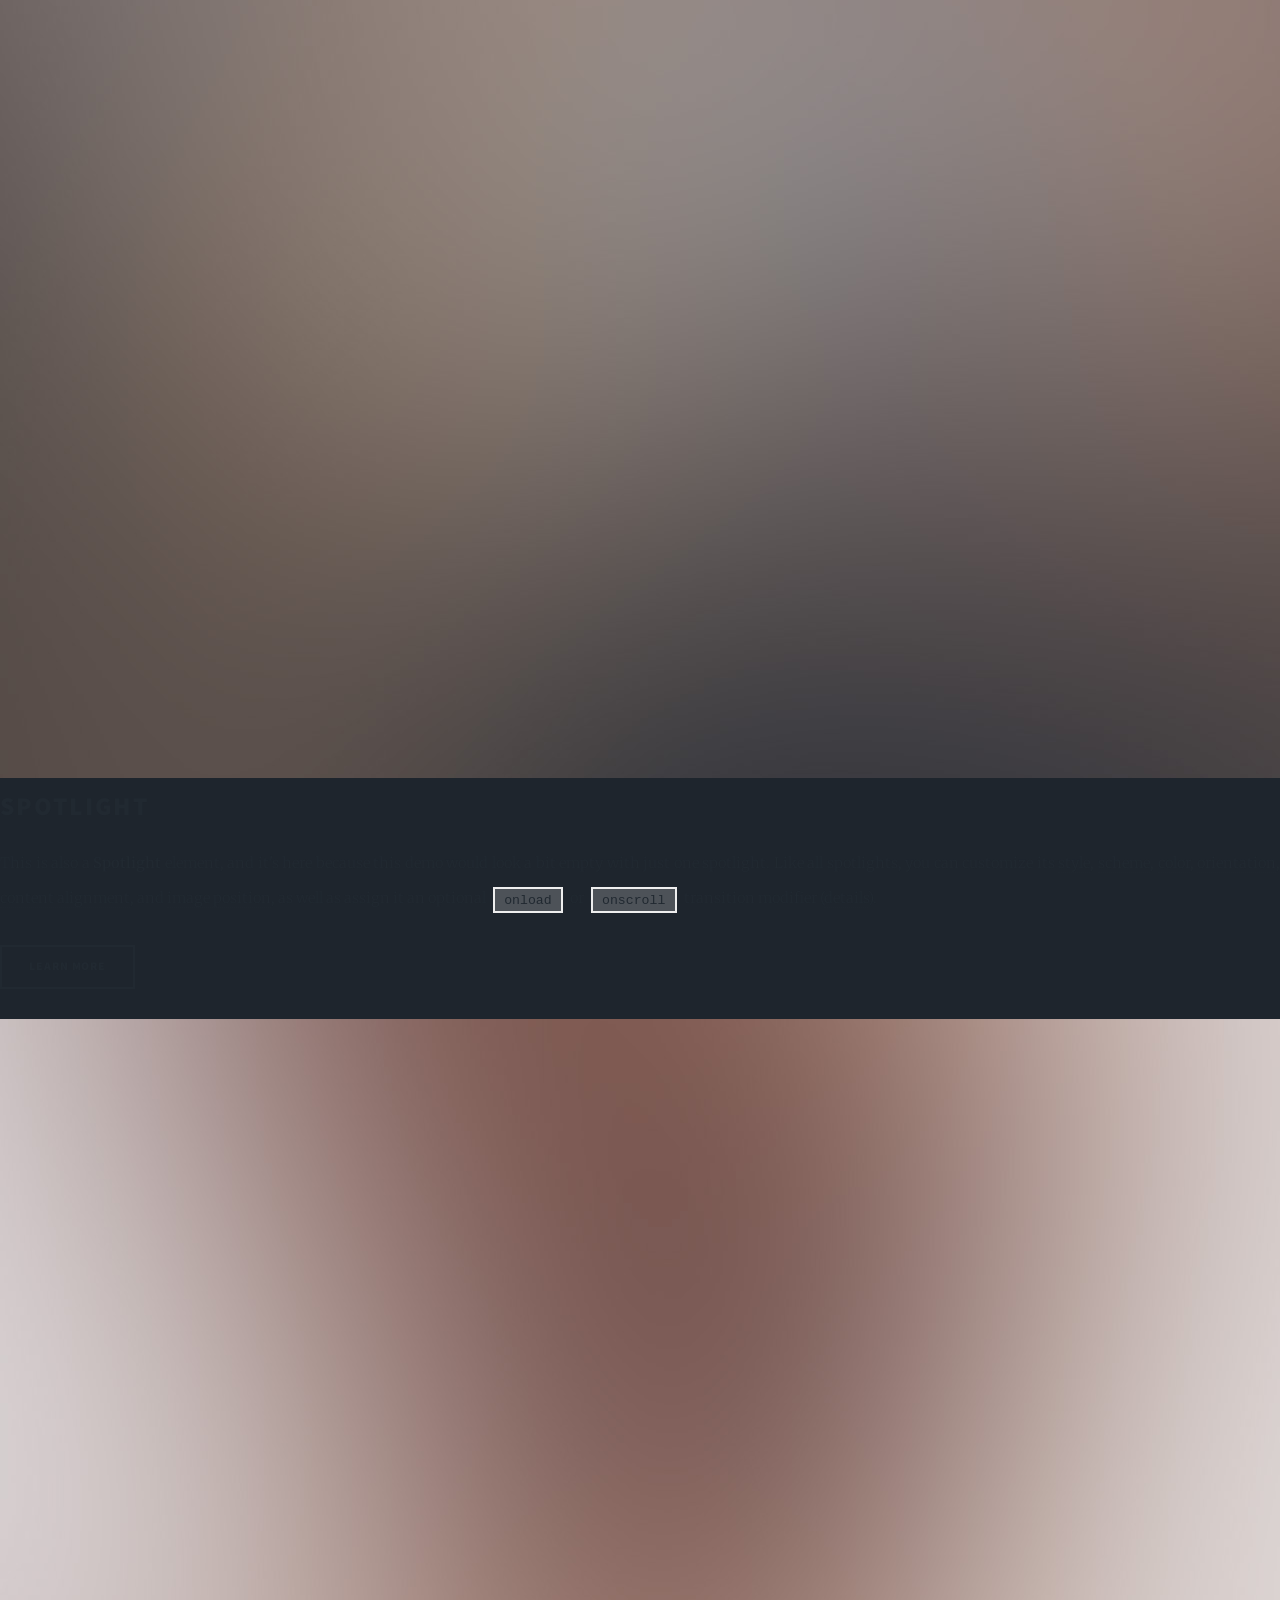
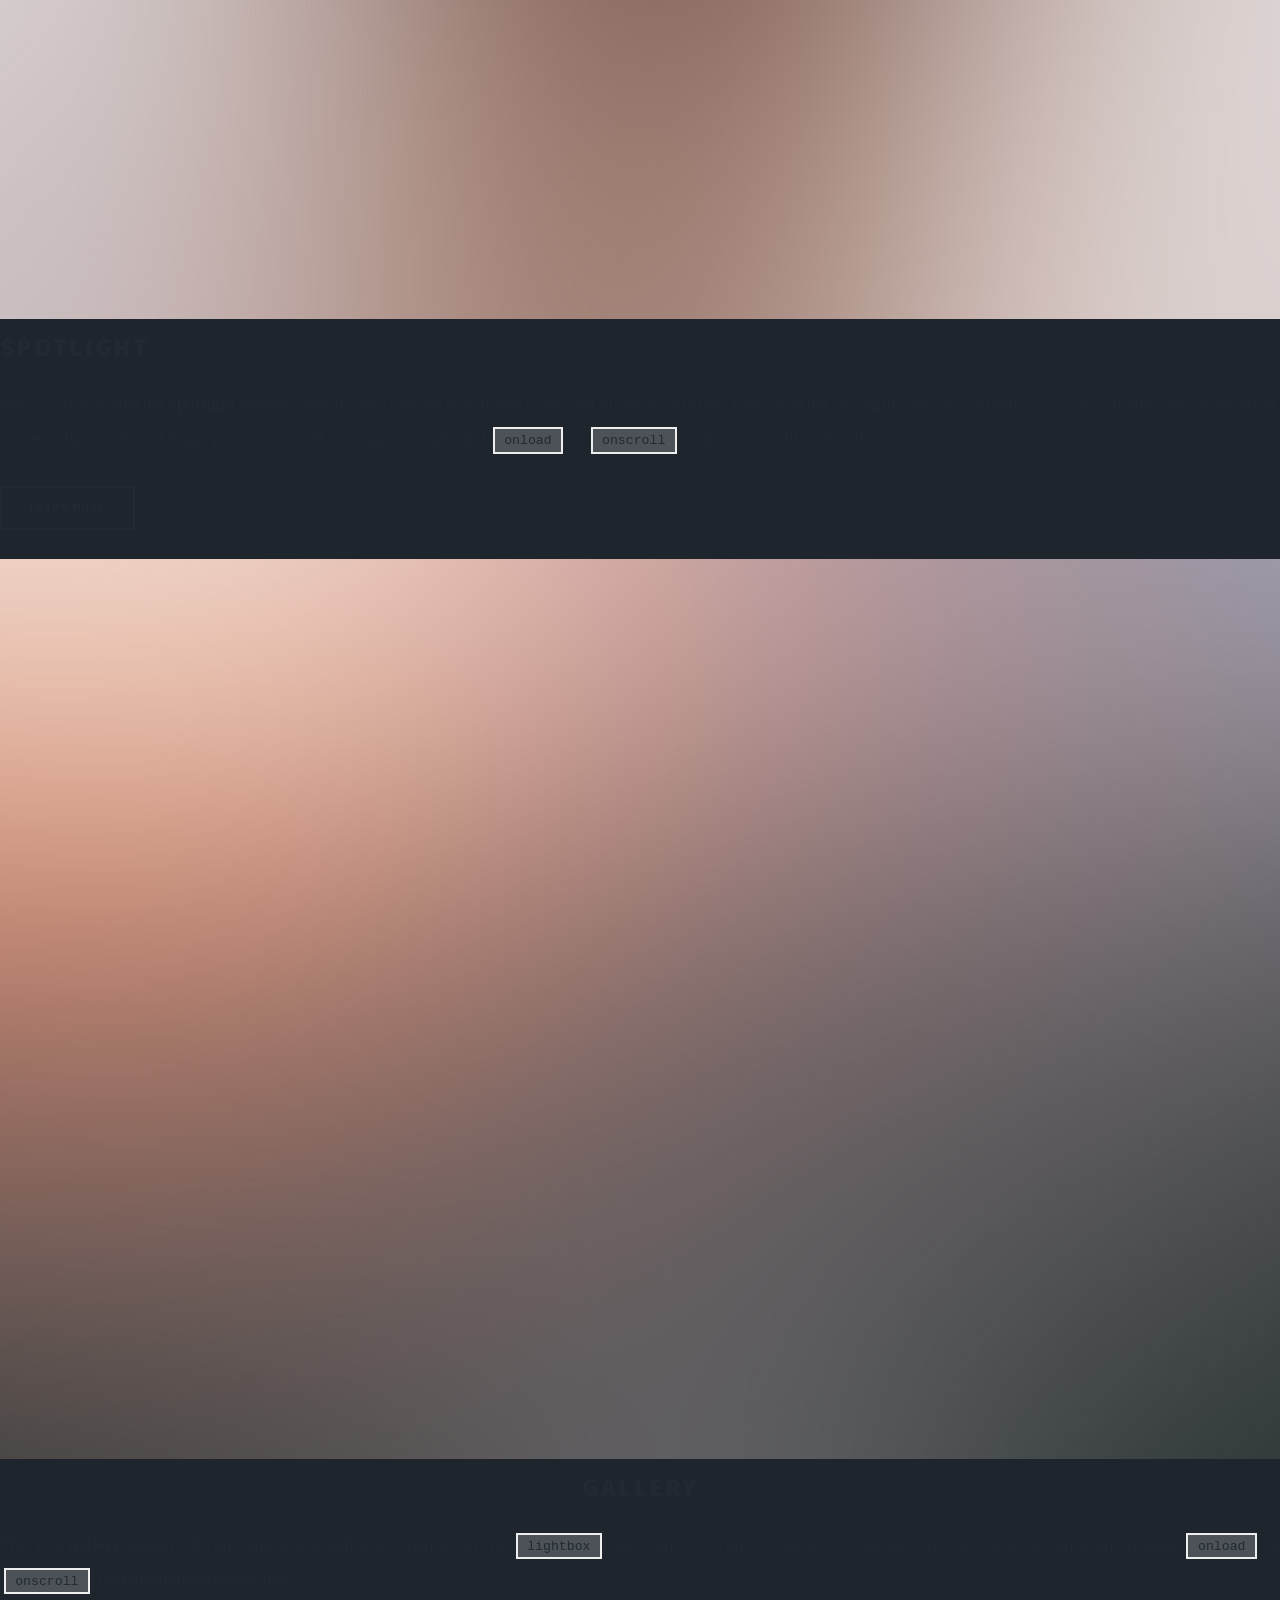
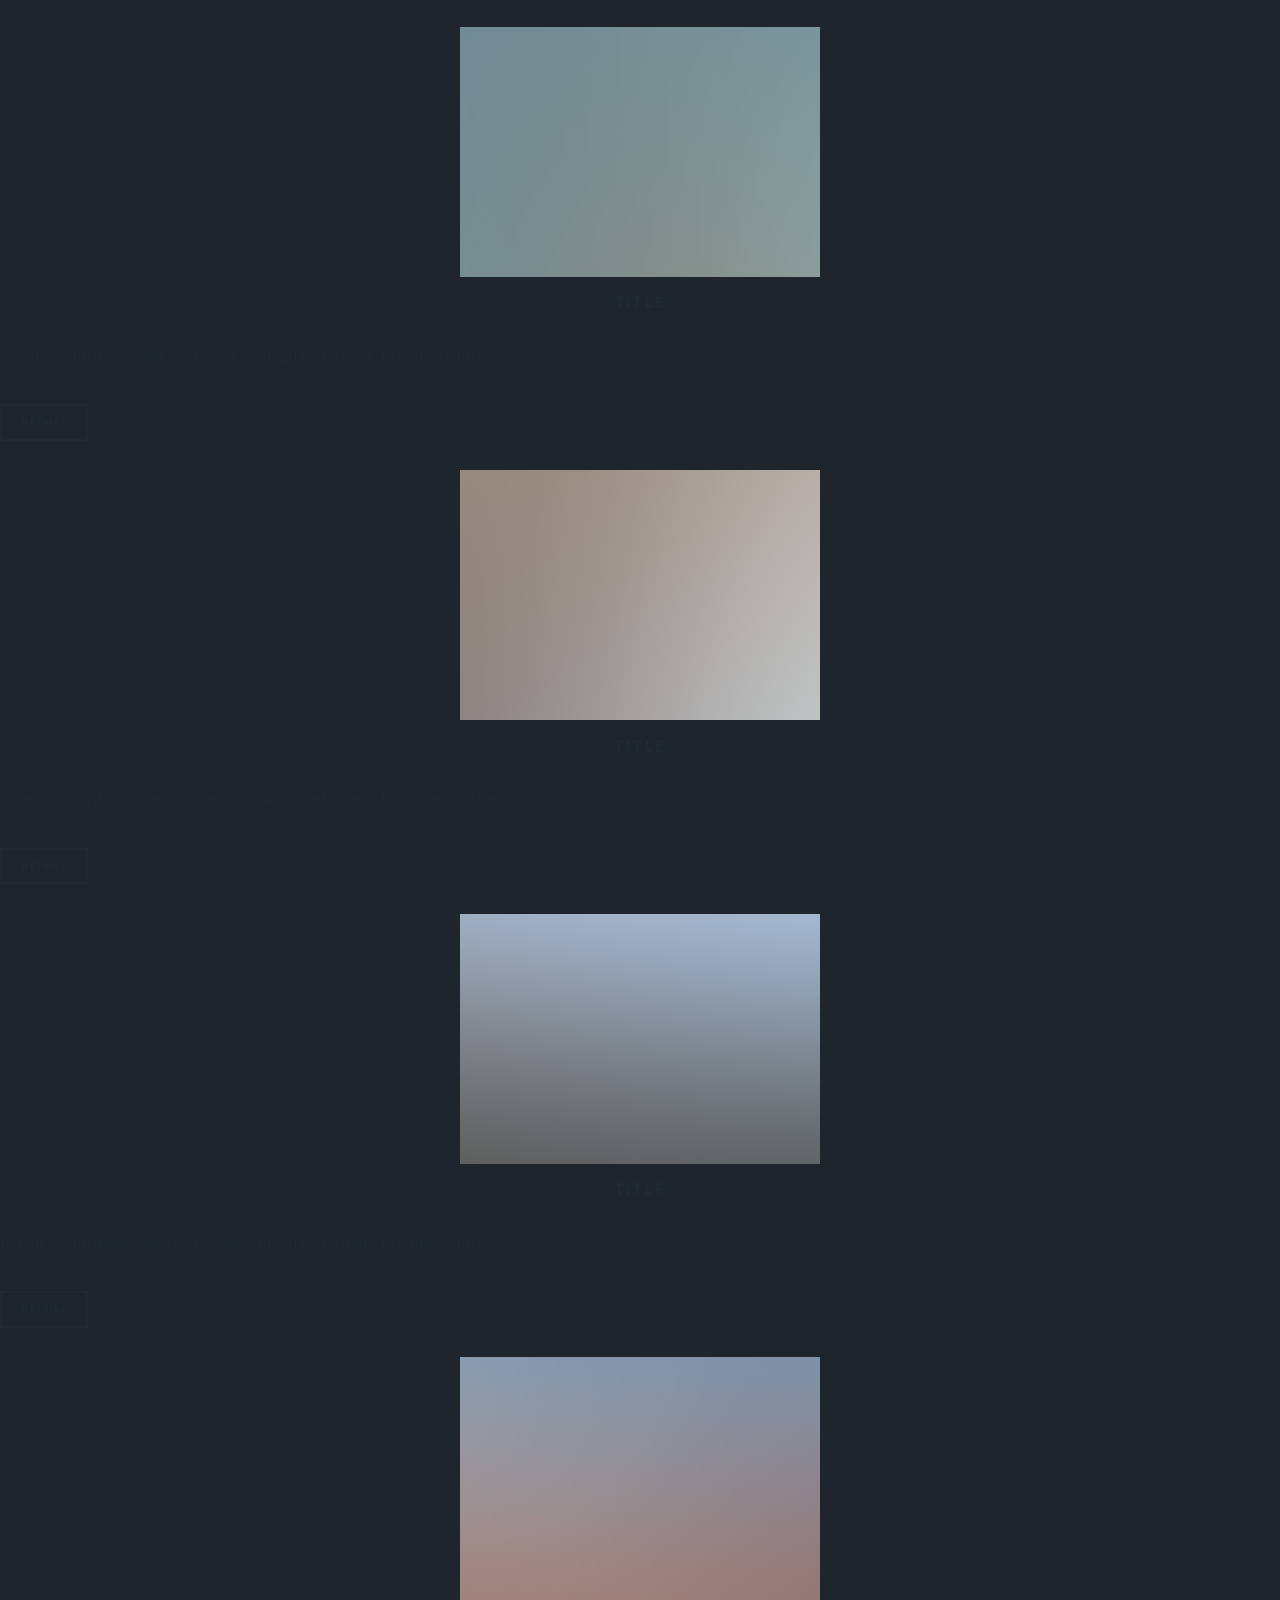
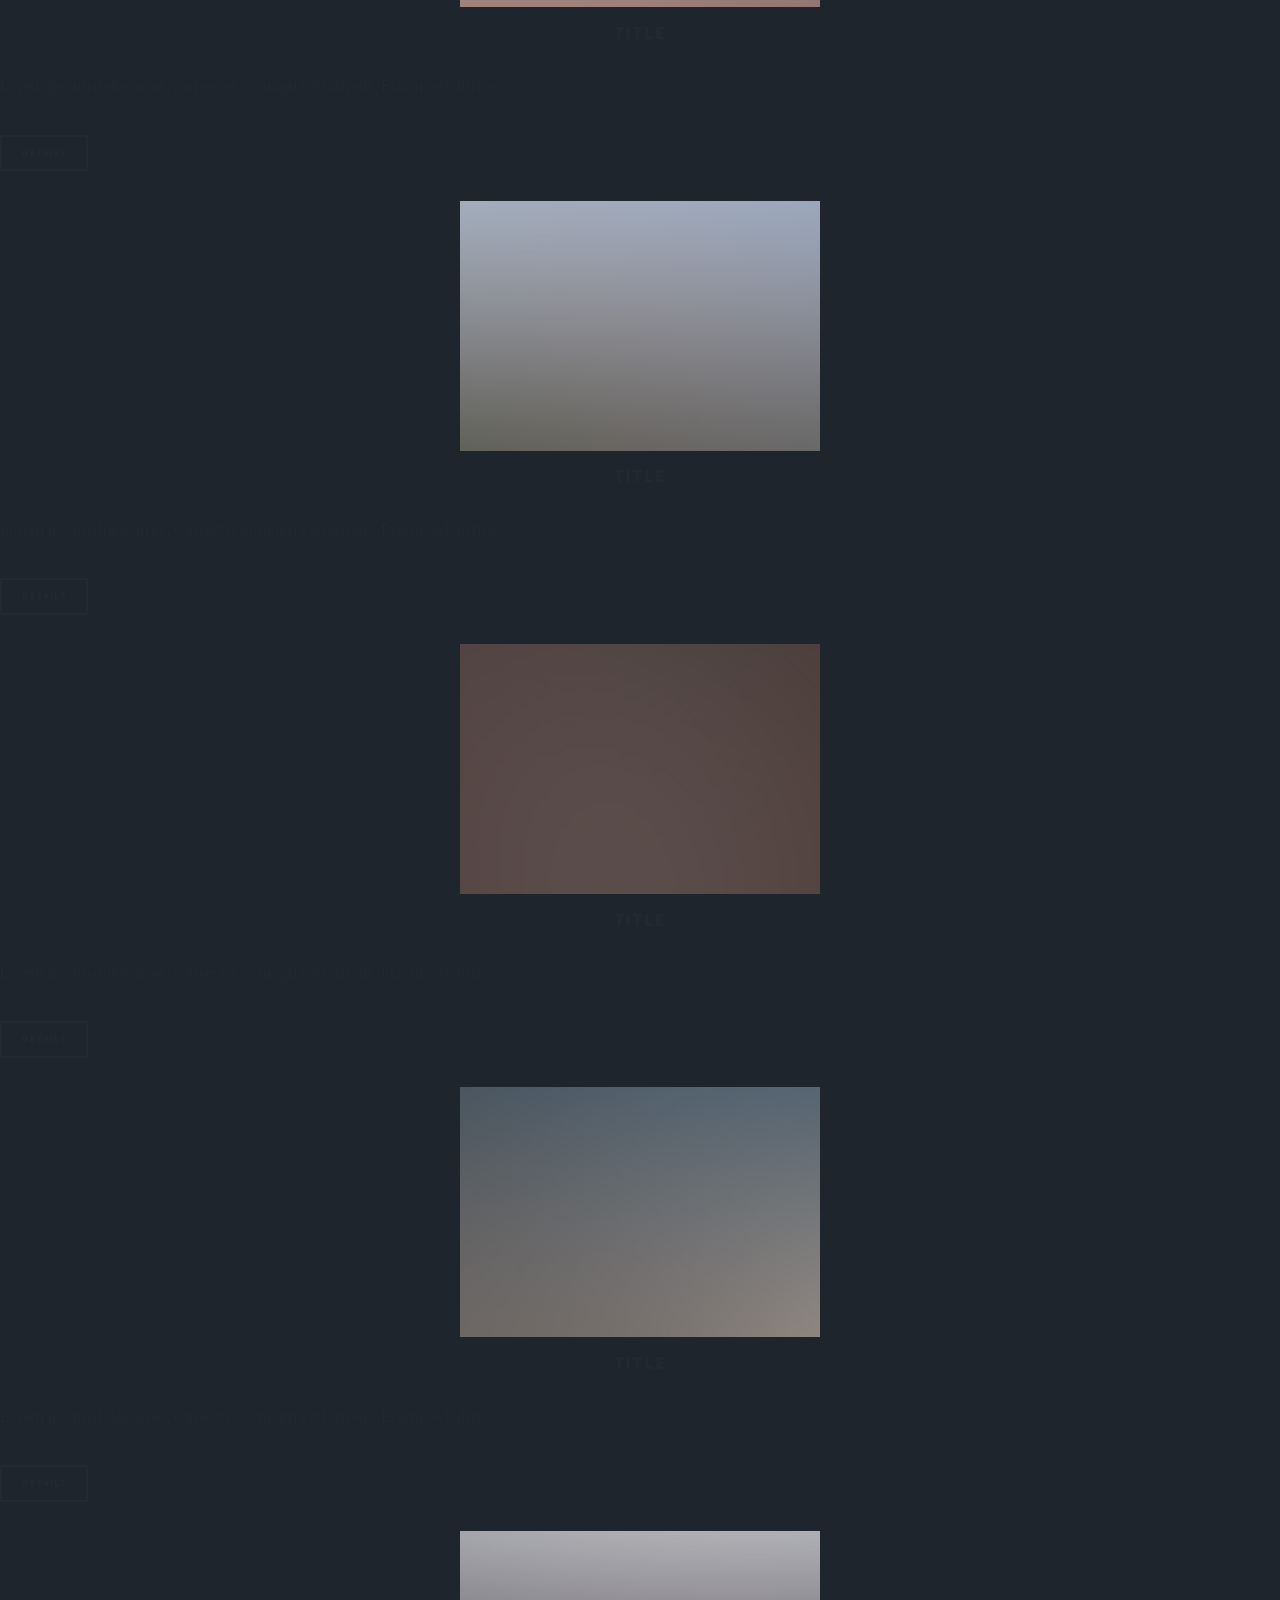
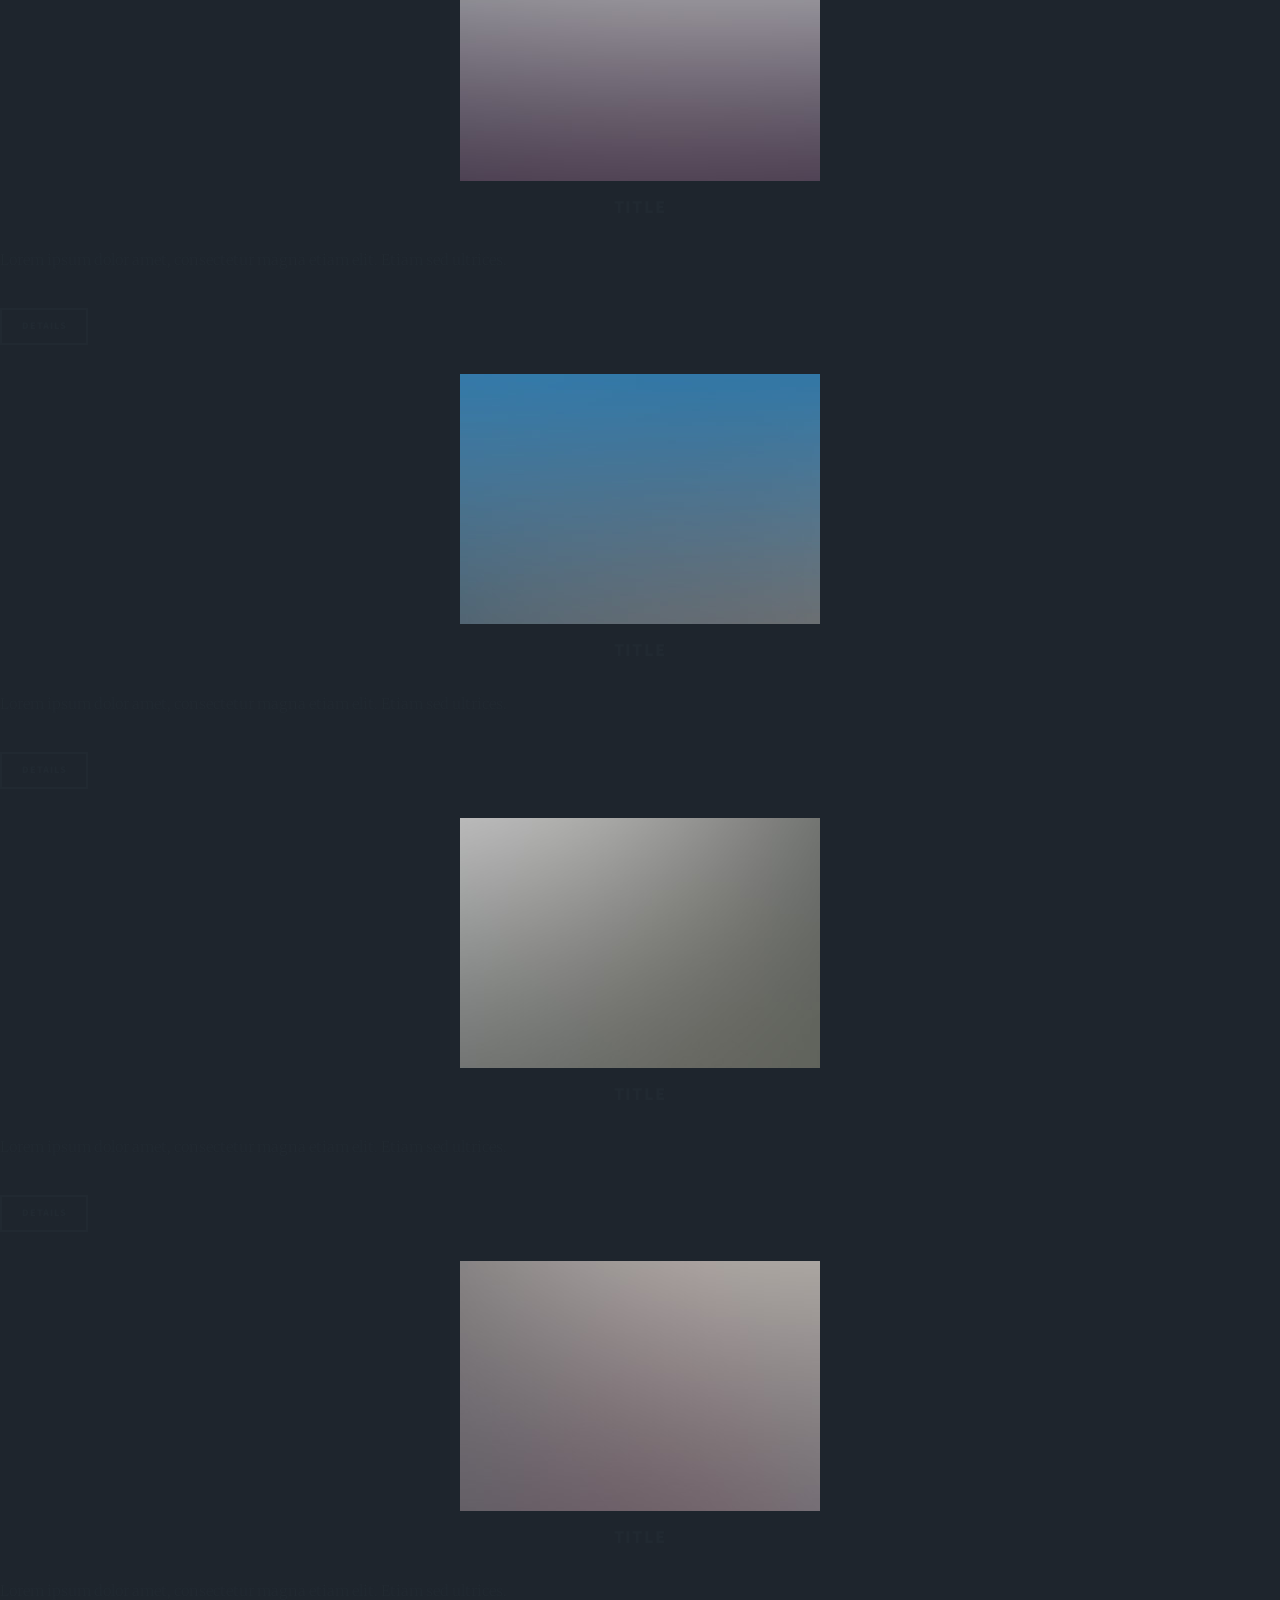
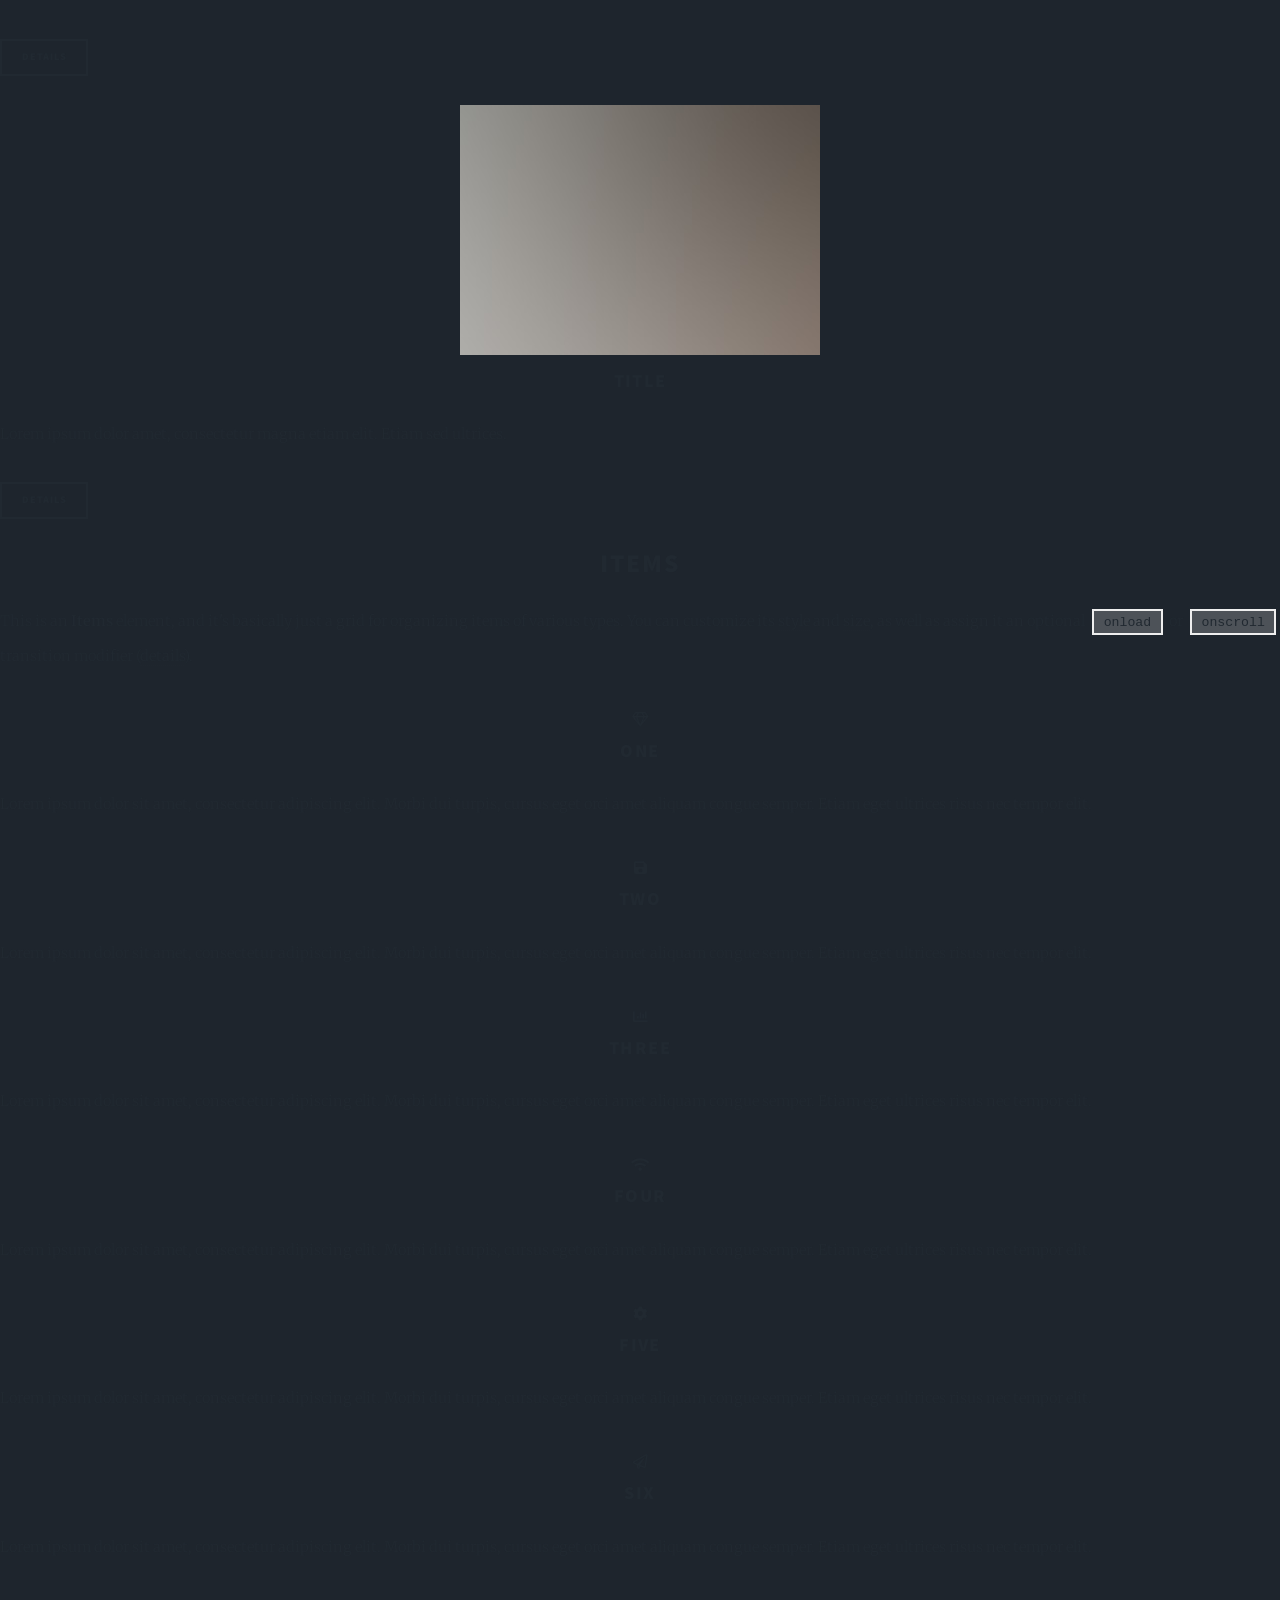
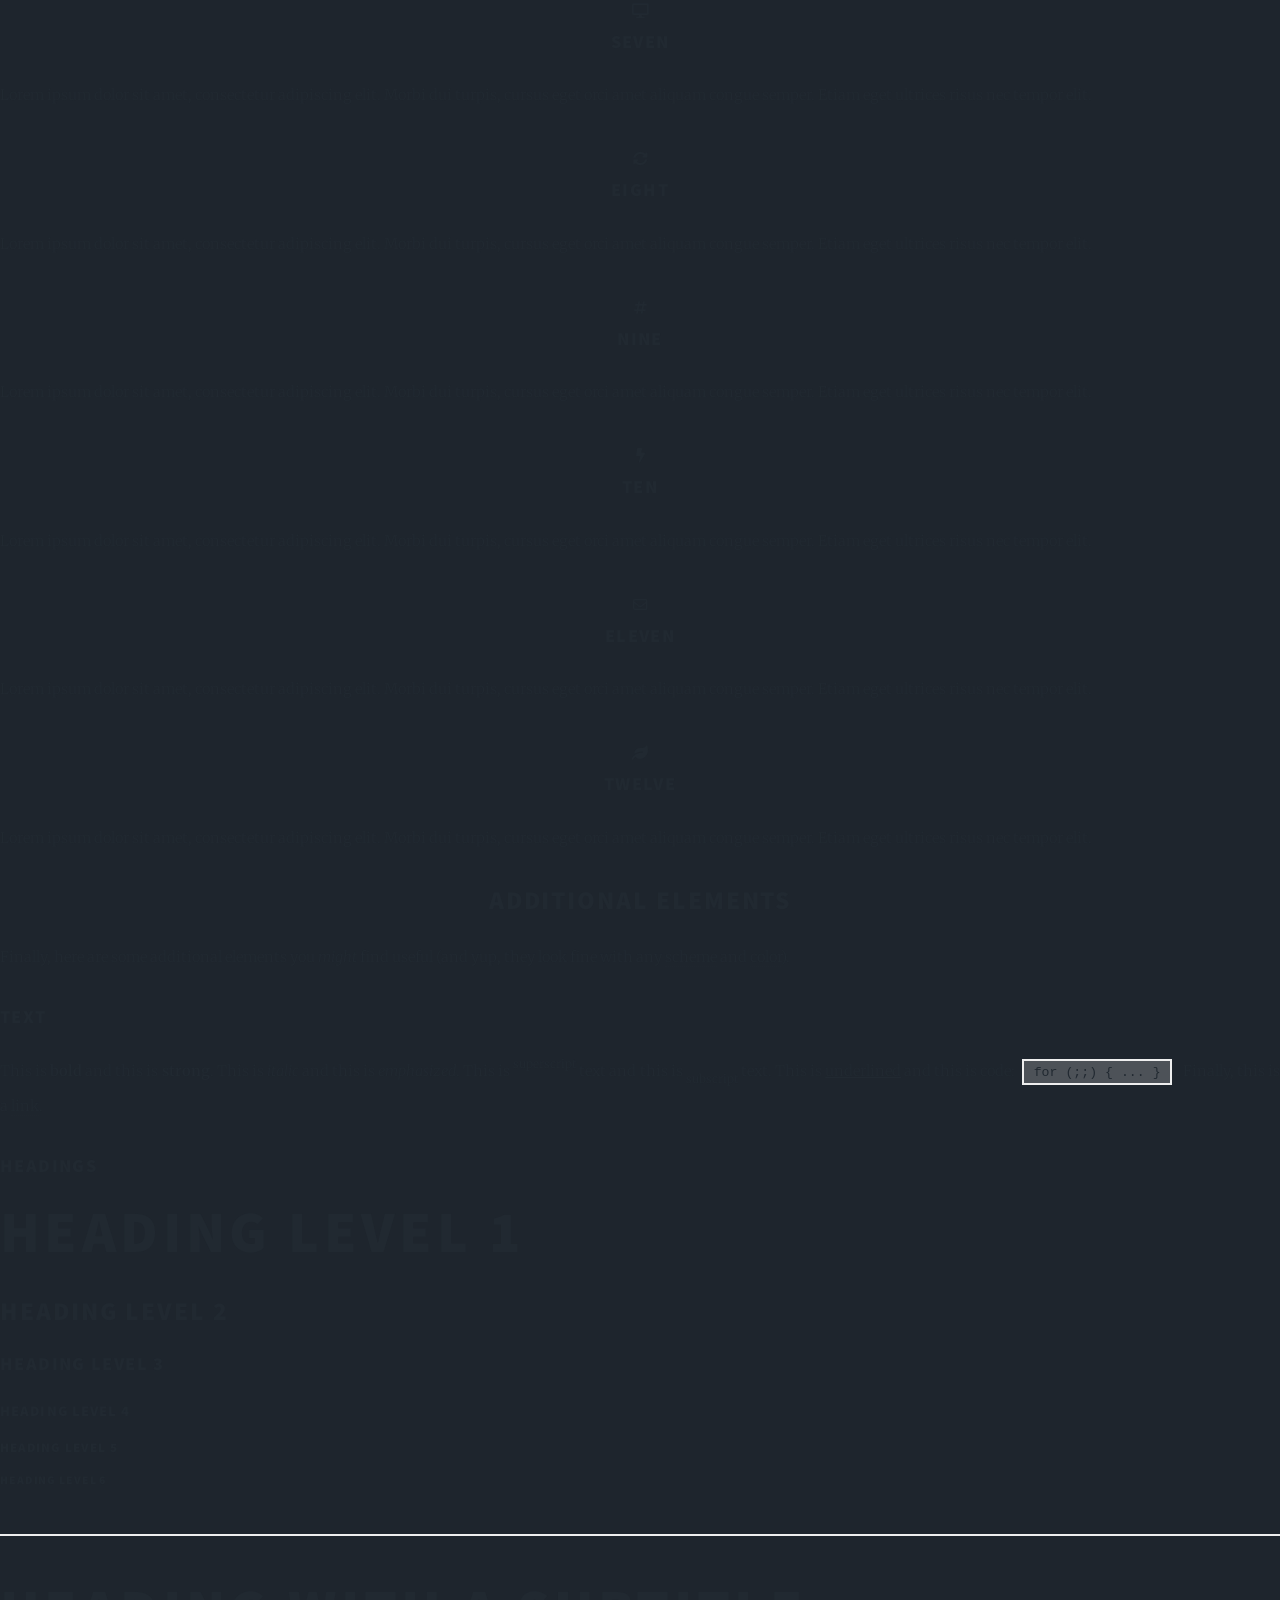
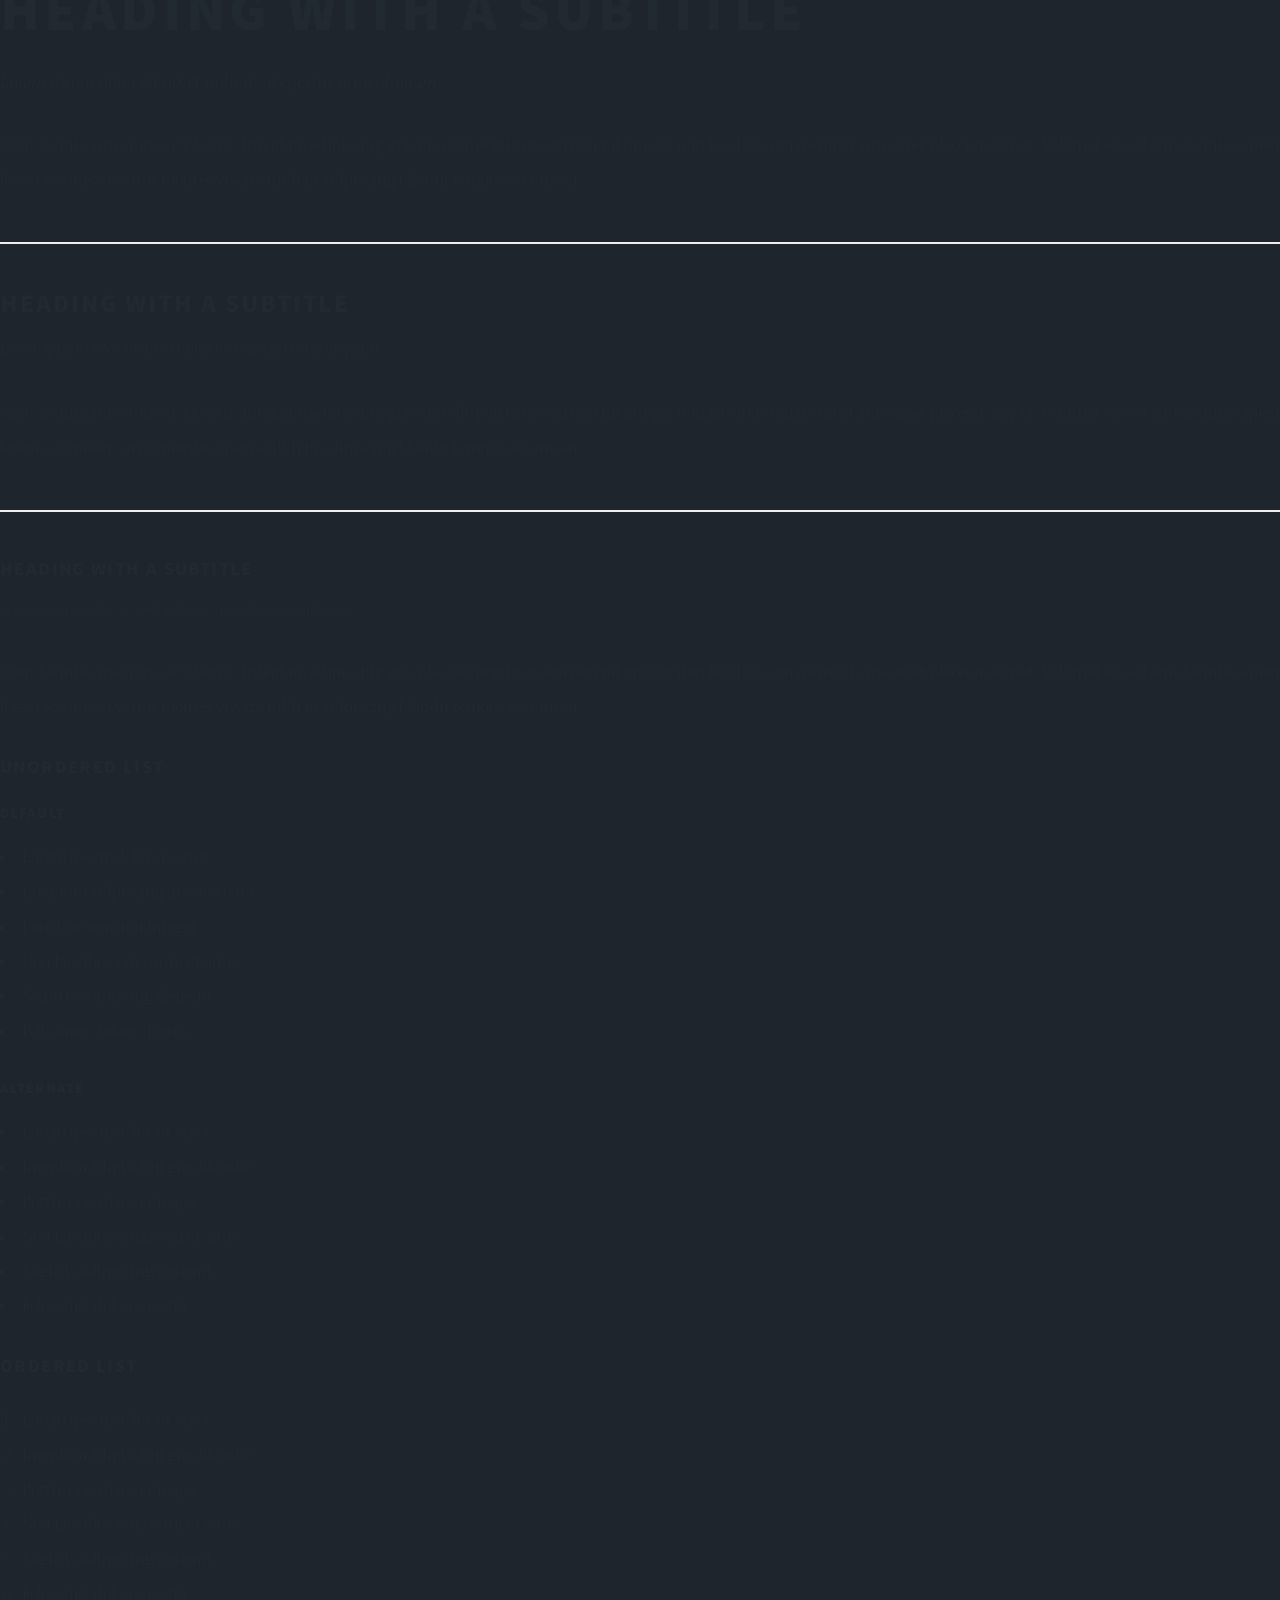
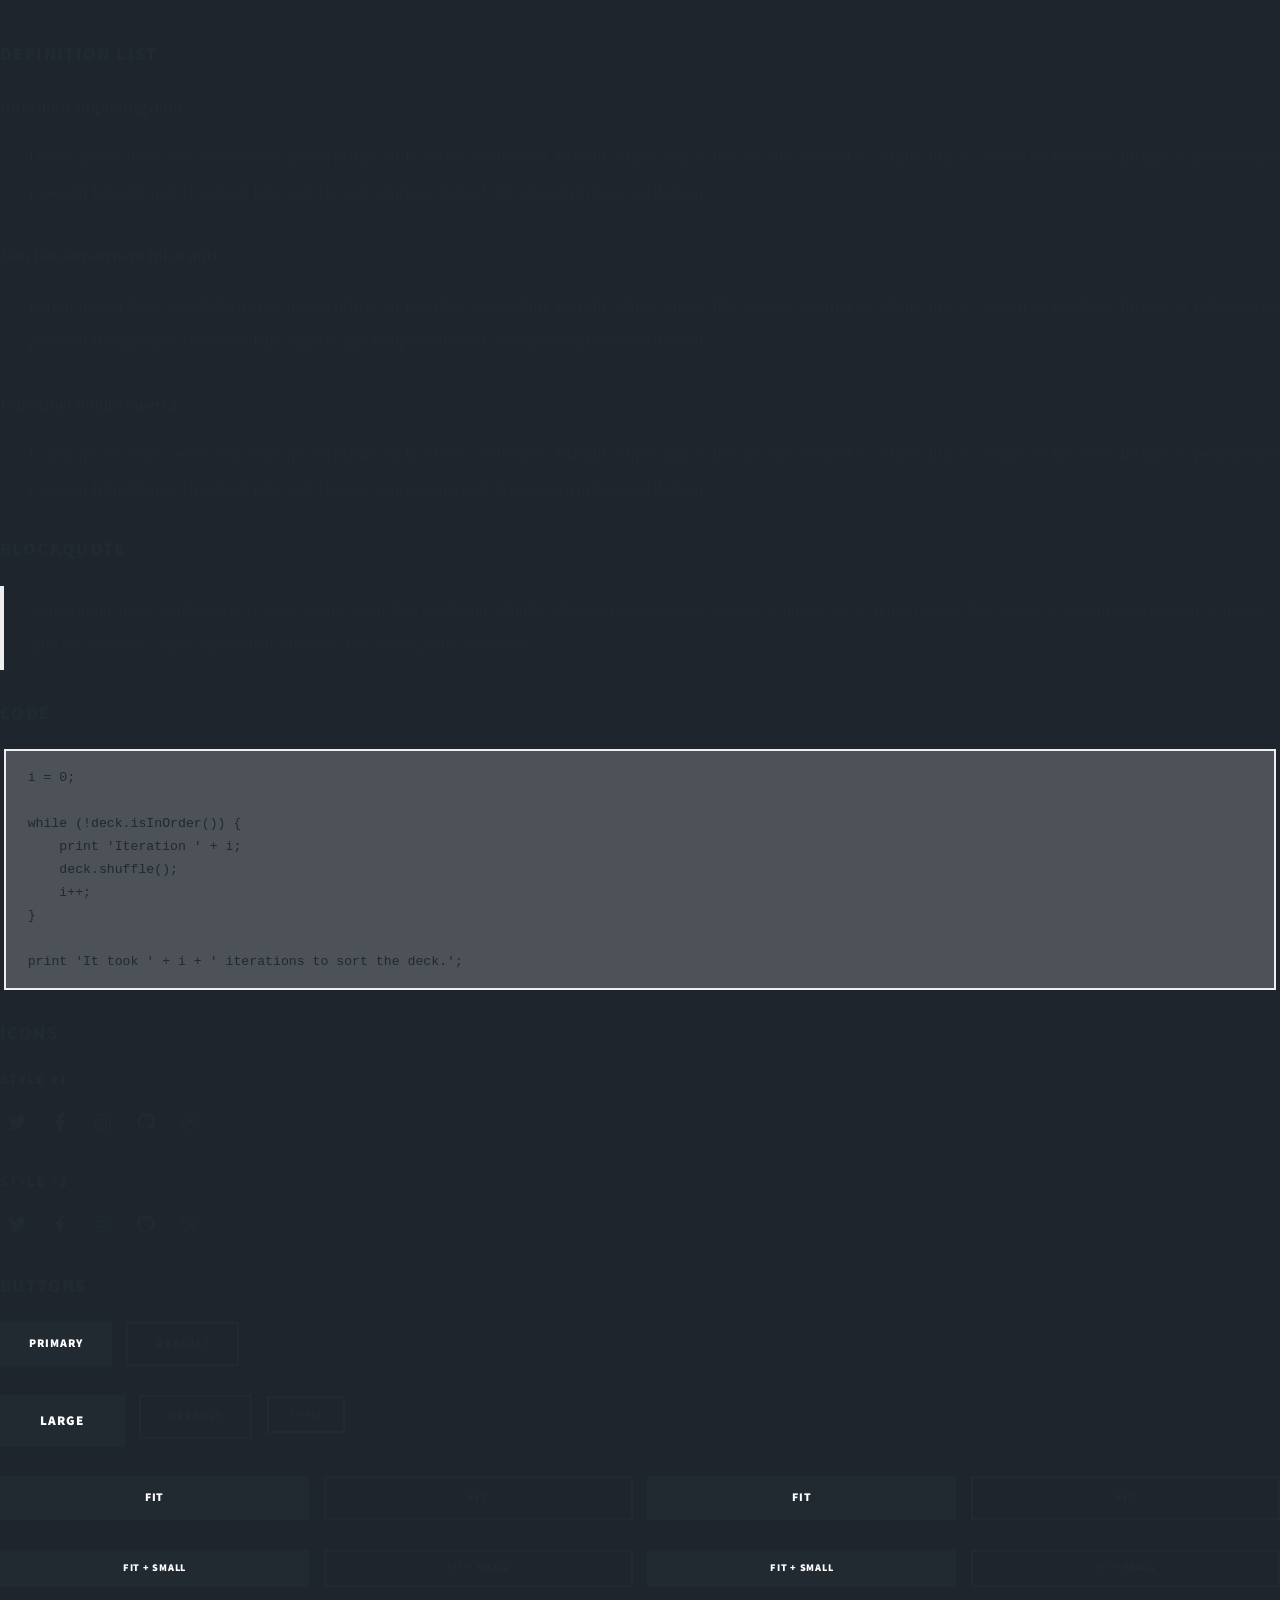
<file: index-demo.html>
<!DOCTYPE HTML>
<!--
	Story by HTML5 UP
	html5up.net | @ajlkn
	Free for personal and commercial use under the CCA 3.0 license (html5up.net/license)

	Note: Only needed for demo purposes. Delete for production sites.
-->
<html>
	<head>
		<title>Story by HTML5 UP</title>
		<meta charset="utf-8" />
		<meta name="viewport" content="width=device-width, initial-scale=1, user-scalable=no" />
		<link rel="stylesheet" href="assets/css/main.css" />
		<noscript><link rel="stylesheet" href="assets/css/noscript.css" /></noscript>
	</head>
	<body class="is-preload">

		<!-- Wrapper -->
			<div id="wrapper" class="divided">

				<!-- Banner -->
					<section class="banner style1 orient-left content-align-left image-position-right fullscreen onload-image-fade-in onload-content-fade-right">
						<div class="content">
							<h1>Story</h1>
							<p class="major">A (modular, highly tweakable) responsive one-page template designed by <a href="https://html5up.net">HTML5 UP</a> and released for free under the <a href="https://html5up.net/license">Creative Commons</a>.</p>
							<p>This is a <strong>Banner</strong> element, and it's generally used as an introduction or opening statement. You can customize its <span class="demo-controls">appearance with a number of modifiers</span>, as well as assign it an optional <code>onload</code> or <code>onscroll</code> transition modifier (<a href="#reference-banner">details</a>).</p>
							<ul class="actions stacked">
								<li><a href="#first" class="button large wide smooth-scroll-middle">Get Started</a></li>
							</ul>
						</div>
						<div class="image">
							<img src="images/banner.jpg" alt="" />
						</div>
					</section>

				<!-- Spotlight -->
					<section class="spotlight style1 orient-right content-align-left image-position-center onscroll-image-fade-in" id="first">
						<div class="content">
							<h2>Spotlight</h2>
							<p>This is a <strong>Spotlight</strong> element, and it's generally used &ndash; as its name implies &ndash; to spotlight a particular feature, subject, or pretty much whatever. You can customize its <span class="demo-controls">appearance with a number of modifiers</span>, as well as assign it an optional <code>onload</code> or <code>onscroll</code> transition modifier (<a href="#reference-spotlight">details</a>).</p>
							<ul class="actions stacked">
								<li><a href="#" class="button">Learn More</a></li>
							</ul>
						</div>
						<div class="image">
							<img src="images/spotlight01.jpg" alt="" />
						</div>
					</section>

				<!-- Spotlight -->
					<section class="spotlight style1 orient-left content-align-left image-position-center onscroll-image-fade-in">
						<div class="content">
							<h2>Spotlight</h2>
							<p>This is also a <strong>Spotlight</strong> element, and it's here because this demo would look a bit empty with just one spotlight. Like all spotlights, you can customize its <span class="demo-controls">appearance with a number of modifiers</span>, as well as assign it an optional <code>onload</code> or <code>onscroll</code> transition modifier (<a href="#reference-spotlight">details</a>).</p>
							<ul class="actions stacked">
								<li><a href="#" class="button">Learn More</a></li>
							</ul>
						</div>
						<div class="image">
							<img src="images/spotlight02.jpg" alt="" />
						</div>
					</section>

				<!-- Spotlight -->
					<section class="spotlight style1 orient-right content-align-left image-position-center onscroll-image-fade-in">
						<div class="content">
							<h2>Spotlight</h2>
							<p>And yes, this is another <strong>Spotlight</strong> element, and it's also here because I need to fill a bit of space. Naturally, like any other spotlight, you can customize its <span class="demo-controls">appearance with a number of modifiers</span>, as well as assign it an optional <code>onload</code> or <code>onscroll</code> transition modifier (<a href="#reference-spotlight">details</a>).</p>
							<ul class="actions stacked">
								<li><a href="#" class="button">Learn More</a></li>
							</ul>
						</div>
						<div class="image">
							<img src="images/spotlight03.jpg" alt="" />
						</div>
					</section>

				<!-- Gallery -->
					<section class="wrapper style1 align-center">
						<div class="inner">
							<h2>Gallery</h2>
							<p>This is a <strong>Gallery</strong> element. It can behave as a lightbox (when given the <code>lightbox</code> class), and you can customize its <span class="demo-controls">appearance with a number of modifiers</span>, as well as assign it an optional <code>onload</code> or <code>onscroll</code> transition modifier (<a href="#reference-gallery">details</a>).</p>
						</div>

						<!-- Gallery -->
							<div class="gallery style2 medium lightbox onscroll-fade-in">
								<article>
									<a href="images/gallery/fulls/01.jpg" class="image">
										<img src="images/gallery/thumbs/01.jpg" alt="" />
									</a>
									<div class="caption">
										<h3>Title</h3>
										<p>Lorem ipsum dolor amet, consectetur magna etiam elit. Etiam sed ultrices.</p>
										<ul class="actions fixed">
											<li><span class="button small">Details</span></li>
										</ul>
									</div>
								</article>
								<article>
									<a href="images/gallery/fulls/02.jpg" class="image">
										<img src="images/gallery/thumbs/02.jpg" alt="" />
									</a>
									<div class="caption">
										<h3>Title</h3>
										<p>Lorem ipsum dolor amet, consectetur magna etiam elit. Etiam sed ultrices.</p>
										<ul class="actions fixed">
											<li><span class="button small">Details</span></li>
										</ul>
									</div>
								</article>
								<article>
									<a href="images/gallery/fulls/03.jpg" class="image">
										<img src="images/gallery/thumbs/03.jpg" alt="" />
									</a>
									<div class="caption">
										<h3>Title</h3>
										<p>Lorem ipsum dolor amet, consectetur magna etiam elit. Etiam sed ultrices.</p>
										<ul class="actions fixed">
											<li><span class="button small">Details</span></li>
										</ul>
									</div>
								</article>
								<article>
									<a href="images/gallery/fulls/04.jpg" class="image">
										<img src="images/gallery/thumbs/04.jpg" alt="" />
									</a>
									<div class="caption">
										<h3>Title</h3>
										<p>Lorem ipsum dolor amet, consectetur magna etiam elit. Etiam sed ultrices.</p>
										<ul class="actions fixed">
											<li><span class="button small">Details</span></li>
										</ul>
									</div>
								</article>
								<article>
									<a href="images/gallery/fulls/05.jpg" class="image">
										<img src="images/gallery/thumbs/05.jpg" alt="" />
									</a>
									<div class="caption">
										<h3>Title</h3>
										<p>Lorem ipsum dolor amet, consectetur magna etiam elit. Etiam sed ultrices.</p>
										<ul class="actions fixed">
											<li><span class="button small">Details</span></li>
										</ul>
									</div>
								</article>
								<article>
									<a href="images/gallery/fulls/06.jpg" class="image">
										<img src="images/gallery/thumbs/06.jpg" alt="" />
									</a>
									<div class="caption">
										<h3>Title</h3>
										<p>Lorem ipsum dolor amet, consectetur magna etiam elit. Etiam sed ultrices.</p>
										<ul class="actions fixed">
											<li><span class="button small">Details</span></li>
										</ul>
									</div>
								</article>
								<article>
									<a href="images/gallery/fulls/07.jpg" class="image">
										<img src="images/gallery/thumbs/07.jpg" alt="" />
									</a>
									<div class="caption">
										<h3>Title</h3>
										<p>Lorem ipsum dolor amet, consectetur magna etiam elit. Etiam sed ultrices.</p>
										<ul class="actions fixed">
											<li><span class="button small">Details</span></li>
										</ul>
									</div>
								</article>
								<article>
									<a href="images/gallery/fulls/08.jpg" class="image">
										<img src="images/gallery/thumbs/08.jpg" alt="" />
									</a>
									<div class="caption">
										<h3>Title</h3>
										<p>Lorem ipsum dolor amet, consectetur magna etiam elit. Etiam sed ultrices.</p>
										<ul class="actions fixed">
											<li><span class="button small">Details</span></li>
										</ul>
									</div>
								</article>
								<article>
									<a href="images/gallery/fulls/09.jpg" class="image">
										<img src="images/gallery/thumbs/09.jpg" alt="" />
									</a>
									<div class="caption">
										<h3>Title</h3>
										<p>Lorem ipsum dolor amet, consectetur magna etiam elit. Etiam sed ultrices.</p>
										<ul class="actions fixed">
											<li><span class="button small">Details</span></li>
										</ul>
									</div>
								</article>
								<article>
									<a href="images/gallery/fulls/10.jpg" class="image">
										<img src="images/gallery/thumbs/10.jpg" alt="" />
									</a>
									<div class="caption">
										<h3>Title</h3>
										<p>Lorem ipsum dolor amet, consectetur magna etiam elit. Etiam sed ultrices.</p>
										<ul class="actions fixed">
											<li><span class="button small">Details</span></li>
										</ul>
									</div>
								</article>
								<article>
									<a href="images/gallery/fulls/11.jpg" class="image">
										<img src="images/gallery/thumbs/11.jpg" alt="" />
									</a>
									<div class="caption">
										<h3>Title</h3>
										<p>Lorem ipsum dolor amet, consectetur magna etiam elit. Etiam sed ultrices.</p>
										<ul class="actions fixed">
											<li><span class="button small">Details</span></li>
										</ul>
									</div>
								</article>
								<article>
									<a href="images/gallery/fulls/12.jpg" class="image">
										<img src="images/gallery/thumbs/12.jpg" alt="" />
									</a>
									<div class="caption">
										<h3>Title</h3>
										<p>Lorem ipsum dolor amet, consectetur magna etiam elit. Etiam sed ultrices.</p>
										<ul class="actions fixed">
											<li><span class="button small">Details</span></li>
										</ul>
									</div>
								</article>
							</div>

					</section>

				<!-- Items -->
					<section class="wrapper style1 align-center">
						<div class="inner">
							<h2>Items</h2>
							<p>This is an <strong>Items</strong> element, and it's basically just a grid for organizing items of various types. You can customize its <span class="demo-controls">appearance with a number of modifiers</span>, as well as assign it an optional <code>onload</code> or <code>onscroll</code> transition modifier (<a href="#reference-items">details</a>).</p>
							<div class="items style1 medium onscroll-fade-in">
								<section>
									<span class="icon style2 major fa-gem"></span>
									<h3>One</h3>
									<p>Lorem ipsum dolor sit amet, consectetur adipiscing elit. Morbi dui turpis, cursus eget orci amet aliquam congue semper. Etiam eget ultrices risus nec tempor elit.</p>
								</section>
								<section>
									<span class="icon solid style2 major fa-save"></span>
									<h3>Two</h3>
									<p>Lorem ipsum dolor sit amet, consectetur adipiscing elit. Morbi dui turpis, cursus eget orci amet aliquam congue semper. Etiam eget ultrices risus nec tempor elit.</p>
								</section>
								<section>
									<span class="icon solid style2 major fa-chart-bar"></span>
									<h3>Three</h3>
									<p>Lorem ipsum dolor sit amet, consectetur adipiscing elit. Morbi dui turpis, cursus eget orci amet aliquam congue semper. Etiam eget ultrices risus nec tempor elit.</p>
								</section>
								<section>
									<span class="icon solid style2 major fa-wifi"></span>
									<h3>Four</h3>
									<p>Lorem ipsum dolor sit amet, consectetur adipiscing elit. Morbi dui turpis, cursus eget orci amet aliquam congue semper. Etiam eget ultrices risus nec tempor elit.</p>
								</section>
								<section>
									<span class="icon solid style2 major fa-cog"></span>
									<h3>Five</h3>
									<p>Lorem ipsum dolor sit amet, consectetur adipiscing elit. Morbi dui turpis, cursus eget orci amet aliquam congue semper. Etiam eget ultrices risus nec tempor elit.</p>
								</section>
								<section>
									<span class="icon style2 major fa-paper-plane"></span>
									<h3>Six</h3>
									<p>Lorem ipsum dolor sit amet, consectetur adipiscing elit. Morbi dui turpis, cursus eget orci amet aliquam congue semper. Etiam eget ultrices risus nec tempor elit.</p>
								</section>
								<section>
									<span class="icon solid style2 major fa-desktop"></span>
									<h3>Seven</h3>
									<p>Lorem ipsum dolor sit amet, consectetur adipiscing elit. Morbi dui turpis, cursus eget orci amet aliquam congue semper. Etiam eget ultrices risus nec tempor elit.</p>
								</section>
								<section>
									<span class="icon solid style2 major fa-sync-alt"></span>
									<h3>Eight</h3>
									<p>Lorem ipsum dolor sit amet, consectetur adipiscing elit. Morbi dui turpis, cursus eget orci amet aliquam congue semper. Etiam eget ultrices risus nec tempor elit.</p>
								</section>
								<section>
									<span class="icon solid style2 major fa-hashtag"></span>
									<h3>Nine</h3>
									<p>Lorem ipsum dolor sit amet, consectetur adipiscing elit. Morbi dui turpis, cursus eget orci amet aliquam congue semper. Etiam eget ultrices risus nec tempor elit.</p>
								</section>
								<section>
									<span class="icon solid style2 major fa-bolt"></span>
									<h3>Ten</h3>
									<p>Lorem ipsum dolor sit amet, consectetur adipiscing elit. Morbi dui turpis, cursus eget orci amet aliquam congue semper. Etiam eget ultrices risus nec tempor elit.</p>
								</section>
								<section>
									<span class="icon style2 major fa-envelope"></span>
									<h3>Eleven</h3>
									<p>Lorem ipsum dolor sit amet, consectetur adipiscing elit. Morbi dui turpis, cursus eget orci amet aliquam congue semper. Etiam eget ultrices risus nec tempor elit.</p>
								</section>
								<section>
									<span class="icon solid style2 major fa-leaf"></span>
									<h3>Twelve</h3>
									<p>Lorem ipsum dolor sit amet, consectetur adipiscing elit. Morbi dui turpis, cursus eget orci amet aliquam congue semper. Etiam eget ultrices risus nec tempor elit.</p>
								</section>
							</div>
						</div>
					</section>

				<!-- Additional Elements -->
					<section class="wrapper style1 align-center">
						<div class="inner">
							<h2>Additional Elements</h2>
							<p>Finally, here are some additional elements you <em>might</em> find useful (and yup, they look fine with any <span class="demo-controls">appearance</span>).</p>
							<div class="index align-left">

								<!-- Text -->
									<section>
										<header>
											<h3>Text</h3>
										</header>
										<div class="content">

											<p>This is <b>bold</b> and this is <strong>strong</strong>. This is <i>italic</i> and this is <em>emphasized</em>.
											This is <sup>superscript</sup> text and this is <sub>subscript</sub> text.
											This is <u>underlined</u> and this is code: <code>for (;;) { ... }</code>.
											Finally, this is a <a href="#">link</a>.</p>

										</div>
									</section>

								<!-- Heading -->
									<section>
										<header>
											<h3>Headings</h3>
										</header>
										<div class="content">

											<h1>Heading Level 1</h1>
											<h2>Heading Level 2</h2>
											<h3>Heading Level 3</h3>
											<h4>Heading Level 4</h4>
											<h5>Heading Level 5</h5>
											<h6>Heading Level 6</h6>

											<hr />

											<header>
												<h1>Heading with a Subtitle</h1>
												<p>Lorem ipsum dolor sit amet nullam id egestas urna aliquam</p>
											</header>
											<p>Nunc lacinia ante nunc ac lobortis. Interdum adipiscing gravida odio porttitor sem non mi integer non faucibus ornare mi ut ante amet placerat aliquet. Volutpat eu sed ante lacinia sapien lorem accumsan varius montes viverra nibh in adipiscing blandit tempus accumsan.</p>

											<hr />

											<header>
												<h2>Heading with a Subtitle</h2>
												<p>Lorem ipsum dolor sit amet nullam id egestas urna aliquam</p>
											</header>
											<p>Nunc lacinia ante nunc ac lobortis. Interdum adipiscing gravida odio porttitor sem non mi integer non faucibus ornare mi ut ante amet placerat aliquet. Volutpat eu sed ante lacinia sapien lorem accumsan varius montes viverra nibh in adipiscing blandit tempus accumsan.</p>

											<hr />

											<header>
												<h3>Heading with a Subtitle</h3>
												<p>Lorem ipsum dolor sit amet nullam id egestas urna aliquam</p>
											</header>
											<p>Nunc lacinia ante nunc ac lobortis. Interdum adipiscing gravida odio porttitor sem non mi integer non faucibus ornare mi ut ante amet placerat aliquet. Volutpat eu sed ante lacinia sapien lorem accumsan varius montes viverra nibh in adipiscing blandit tempus accumsan.</p>

										</div>
									</section>

								<!-- Unordered List -->
									<section>
										<header>
											<h3>Unordered List</h3>
										</header>
										<div class="content">

											<h4>Default</h4>
											<ul>
												<li>Lorem ipsum dolor sit amet</li>
												<li>Interdum adipiscing gravida odio</li>
												<li>Porttitor sem non integer</li>
												<li>Non faucibus ornare mi ut ante</li>
												<li>Sagittis adipiscing eleifend</li>
												<li>Felis amet dolore viverra</li>
											</ul>

											<h4>Alternate</h4>
											<ul class="alt">
												<li>Lorem ipsum dolor sit amet</li>
												<li>Interdum adipiscing gravida odio</li>
												<li>Porttitor sem non integer</li>
												<li>Non faucibus ornare mi ut ante</li>
												<li>Sagittis adipiscing eleifend</li>
												<li>Felis amet dolore viverra</li>
											</ul>

										</div>
									</section>

								<!-- Ordered List -->
									<section>
										<header>
											<h3>Ordered List</h3>
										</header>
										<div class="content">

											<ol>
												<li>Lorem ipsum dolor sit amet</li>
												<li>Interdum adipiscing gravida odio</li>
												<li>Porttitor sem non integer</li>
												<li>Non faucibus ornare mi ut ante</li>
												<li>Sagittis adipiscing eleifend</li>
												<li>Felis amet dolore viverra</li>
											</ol>

										</div>
									</section>

								<!-- Definition List -->
									<section>
										<header>
											<h3>Definition List</h3>
										</header>
										<div class="content">

											<dl>
												<dt>Interdum adipiscing odio</dt>
												<dd>
													<p>Lorem ipsum dolor vestibulum ante ipsum primis in faucibus vestibulum. Blandit adipiscing eu felis iaculis volutpat ac adipiscing accumsan eu faucibus. Integer ac pellentesque praesent fringilla quis tincidunt felis sagittis eget tempus euismod. Ante ipsum primis vestibulum.</p>
												</dd>
												<dt>Non faucibus ornare mi ut ante</dt>
												<dd>
													<p>Lorem ipsum dolor vestibulum ante ipsum primis in faucibus vestibulum. Blandit adipiscing eu felis iaculis volutpat ac adipiscing accumsan eu faucibus. Integer ac pellentesque praesent fringilla quis tincidunt felis sagittis eget tempus euismod. Ante ipsum primis vestibulum.</p>
												</dd>
												<dt>Felis amet dolore viverra</dt>
												<dd>
													<p>Lorem ipsum dolor vestibulum ante ipsum primis in faucibus vestibulum. Blandit adipiscing eu felis iaculis volutpat ac adipiscing accumsan eu faucibus. Integer ac pellentesque praesent fringilla quis tincidunt felis sagittis eget tempus euismod. Ante ipsum primis vestibulum.</p>
												</dd>
											</dl>

										</div>
									</section>

								<!-- Blockquote -->
									<section>
										<header>
											<h3>Blockquote</h3>
										</header>
										<div class="content">

											<blockquote>Lorem ipsum dolor vestibulum ante ipsum primis in faucibus vestibulum. Blandit adipiscing eu felis iaculis volutpat ac adipiscing accumsan eu faucibus. Integer ac pellentesque praesent fringilla quis tincidunt felis sagittis eget tempus euismod. Ante ipsum primis vestibulum.</blockquote>

										</div>
									</section>

								<!-- Code -->
									<section>
										<header>
											<h3>Code</h3>
										</header>
										<div class="content">

											<pre><code>i = 0;

while (!deck.isInOrder()) {
    print 'Iteration ' + i;
    deck.shuffle();
    i++;
}

print 'It took ' + i + ' iterations to sort the deck.';
</code></pre>

										</div>
									</section>

								<!-- Icons -->
									<section>
										<header>
											<h3>Icons</h3>
										</header>
										<div class="content">

											<h4>Style #1</h4>
											<ul class="icons">
												<li><a href="#" class="icon brands style1 fa-twitter"><span class="label">Twitter</span></a></li>
												<li><a href="#" class="icon brands style1 fa-facebook-f"><span class="label">Facebook</span></a></li>
												<li><a href="#" class="icon brands style1 fa-instagram"><span class="label">Instagram</span></a></li>
												<li><a href="#" class="icon brands style1 fa-github"><span class="label">Github</span></a></li>
												<li><a href="#" class="icon brands style1 fa-dribbble"><span class="label">Dribbble</span></a></li>
											</ul>

											<h4>Style #2</h4>
											<ul class="icons">
												<li><a href="#" class="icon brands style2 fa-twitter"><span class="label">Twitter</span></a></li>
												<li><a href="#" class="icon brands style2 fa-facebook-f"><span class="label">Facebook</span></a></li>
												<li><a href="#" class="icon brands style2 fa-instagram"><span class="label">Instagram</span></a></li>
												<li><a href="#" class="icon brands style2 fa-github"><span class="label">Github</span></a></li>
												<li><a href="#" class="icon brands style2 fa-dribbble"><span class="label">Dribbble</span></a></li>
											</ul>

										</div>
									</section>

								<!-- Buttons -->
									<section>
										<header>
											<h3>Buttons</h3>
										</header>
										<div class="content">

											<ul class="actions">
												<li><a href="#" class="button primary">Primary</a></li>
												<li><a href="#" class="button">Default</a></li>
											</ul>
											<ul class="actions">
												<li><a href="#" class="button primary large">Large</a></li>
												<li><a href="#" class="button">Default</a></li>
												<li><a href="#" class="button small">Small</a></li>
											</ul>
											<ul class="actions fit">
												<li><a href="#" class="button primary fit">Fit</a></li>
												<li><a href="#" class="button fit">Fit</a></li>
												<li><a href="#" class="button primary fit">Fit</a></li>
												<li><a href="#" class="button fit">Fit</a></li>
											</ul>
											<ul class="actions fit small">
												<li><a href="#" class="button primary fit small">Fit + Small</a></li>
												<li><a href="#" class="button fit small">Fit + Small</a></li>
												<li><a href="#" class="button primary fit small">Fit + Small</a></li>
												<li><a href="#" class="button fit small">Fit + Small</a></li>
											</ul>
											<ul class="actions">
												<li><a href="#" class="button primary icon solid fa-search">Icon</a></li>
												<li><a href="#" class="button icon solid fa-download">Icon</a></li>
											</ul>
											<ul class="actions">
												<li><span class="button primary disabled">Primary</span></li>
												<li><span class="button disabled">Default</span></li>
											</ul>

										</div>
									</section>

								<!-- Actions -->
									<section>
										<header>
											<h3>Actions</h3>
										</header>
										<div class="content">

											<h4>Default</h4>
											<ul class="actions">
												<li><a href="#" class="button primary">Default</a></li>
												<li><a href="#" class="button">Default</a></li>
											</ul>

											<h4>Small</h4>
											<ul class="actions small">
												<li><a href="#" class="button primary small">Small</a></li>
												<li><a href="#" class="button small">Small</a></li>
											</ul>

											<h4>Stacked</h4>
											<ul class="actions stacked">
												<li><a href="#" class="button primary">Default</a></li>
												<li><a href="#" class="button">Default</a></li>
											</ul>

											<h4>Stacked + Fit</h4>
											<ul class="actions stacked">
												<li><a href="#" class="button primary fit">Default</a></li>
												<li><a href="#" class="button fit">Default</a></li>
											</ul>

										</div>
									</section>

								<!-- Form -->
									<section>
										<header>
											<h3>Form</h3>
										</header>
										<div class="content">

											<form method="post" action="#">
												<div class="fields">
													<div class="field half">
														<label for="name">Name</label>
														<input type="text" name="name" id="name" value="" />
													</div>
													<div class="field half">
														<label for="email">Email</label>
														<input type="email" name="email" id="email" value="" />
													</div>
													<div class="field">
														<label for="department">Department</label>
														<select name="department" id="department">
															<option value="">- Category -</option>
															<option value="1">Manufacturing</option>
															<option value="2">Shipping</option>
															<option value="3">Administration</option>
															<option value="4">Human Resources</option>
														</select>
													</div>
													<div class="field third">
														<input type="radio" id="priority-low" name="priority" checked />
														<label for="priority-low">Low Priority</label>
													</div>
													<div class="field third">
														<input type="radio" id="priority-normal" name="priority" />
														<label for="priority-normal">Normal Priority</label>
													</div>
													<div class="field third">
														<input type="radio" id="priority-high" name="priority" />
														<label for="priority-high">High Priority</label>
													</div>
													<div class="field">
														<label for="message">Message</label>
														<textarea name="message" id="message" rows="6"></textarea>
													</div>
													<div class="field half">
														<input type="checkbox" id="copy" name="copy" />
														<label for="copy">Email me a copy of this message</label>
													</div>
													<div class="field half">
														<input type="checkbox" id="human" name="human" checked />
														<label for="human">I am a human and not a robot</label>
													</div>
												</div>
												<ul class="actions">
													<li><input type="submit" name="submit" id="submit" value="Send Message" /></li>
												</ul>
											</form>

										</div>
									</section>

								<!-- Table -->
									<section>
										<header>
											<h3>Table</h3>
										</header>
										<div class="content">

											<h4>Default</h4>
											<div class="table-wrapper">
												<table>
													<thead>
														<tr>
															<th>Name</th>
															<th>Description</th>
															<th>Price</th>
														</tr>
													</thead>
													<tbody>
														<tr>
															<td>Item 1</td>
															<td>Ante turpis integer aliquet porttitor.</td>
															<td>29.99</td>
														</tr>
														<tr>
															<td>Item 2</td>
															<td>Vis ac commodo adipiscing arcu aliquet.</td>
															<td>19.99</td>
														</tr>
														<tr>
															<td>Item 3</td>
															<td> Morbi faucibus arcu accumsan lorem.</td>
															<td>29.99</td>
														</tr>
														<tr>
															<td>Item 4</td>
															<td>Vitae integer tempus condimentum.</td>
															<td>19.99</td>
														</tr>
														<tr>
															<td>Item 5</td>
															<td>Ante turpis integer aliquet porttitor.</td>
															<td>29.99</td>
														</tr>
													</tbody>
													<tfoot>
														<tr>
															<td colspan="2"></td>
															<td>100.00</td>
														</tr>
													</tfoot>
												</table>
											</div>

											<h4>Alternate</h4>
											<div class="table-wrapper">
												<table class="alt">
													<thead>
														<tr>
															<th>Name</th>
															<th>Description</th>
															<th>Price</th>
														</tr>
													</thead>
													<tbody>
														<tr>
															<td>Item 1</td>
															<td>Ante turpis integer aliquet porttitor.</td>
															<td>29.99</td>
														</tr>
														<tr>
															<td>Item 2</td>
															<td>Vis ac commodo adipiscing arcu aliquet.</td>
															<td>19.99</td>
														</tr>
														<tr>
															<td>Item 3</td>
															<td> Morbi faucibus arcu accumsan lorem.</td>
															<td>29.99</td>
														</tr>
														<tr>
															<td>Item 4</td>
															<td>Vitae integer tempus condimentum.</td>
															<td>19.99</td>
														</tr>
														<tr>
															<td>Item 5</td>
															<td>Ante turpis integer aliquet porttitor.</td>
															<td>29.99</td>
														</tr>
													</tbody>
													<tfoot>
														<tr>
															<td colspan="2"></td>
															<td>100.00</td>
														</tr>
													</tfoot>
												</table>
											</div>

										</div>
									</section>

								<!-- Images -->
									<section>
										<header>
											<h3>Images</h3>
										</header>
										<div class="content">

											<h4>Fit</h4>
											<span class="image fit"><img src="images/banner.jpg" alt="" /></span>

											<h4>Left</h4>
											<p><span class="image left"><img src="images/pic01.jpg" alt="" /></span>Lorem ipsum dolor sit accumsan interdum nisi, quis tincidunt felis sagittis eget. tempus euismod. Vestibulum ante ipsum primis in faucibus vestibulum. Blandit adipiscing eu felis iaculis volutpat ac adipiscing accumsan eu faucibus. Integer ac pellentesque praesent tincidunt felis sagittis eget. tempus euismod. Vestibulum ante ipsum primis sagittis eget. tempus euismod. Vestibulum ante ipsum primis in faucibus vestibulum. Blandit adipiscing eu felis iaculis volutpat ac adipiscing accumsan eu faucibus. Integer ac pellentesque praesent tincidunt felis sagittis eget. tempus euismod. Vestibulum ante ipsum primis in faucibus vestibulum. Blandit adipiscing eu felis iaculis volutpat ac adipiscing accumsan eu faucibus. Integer ac pellentesque praesent. Vestibulum ante ipsum primis in faucibus magna blandit adipiscing eu felis iaculis volutpat lorem ipsum dolor sit amet dolor consequat.</p>

											<h4>Right</h4>
											<p><span class="image right"><img src="images/pic02.jpg" alt="" /></span>Lorem ipsum dolor sit accumsan interdum nisi, quis tincidunt felis sagittis eget. tempus euismod. Vestibulum ante ipsum primis in faucibus vestibulum. Blandit adipiscing eu felis iaculis volutpat ac adipiscing accumsan eu faucibus. Integer ac pellentesque praesent tincidunt felis sagittis eget. tempus euismod. Vestibulum ante ipsum primis sagittis eget. tempus euismod. Vestibulum ante ipsum primis in faucibus vestibulum. Blandit adipiscing eu felis iaculis volutpat ac adipiscing accumsan eu faucibus. Integer ac pellentesque praesent tincidunt felis sagittis eget. tempus euismod. Vestibulum ante ipsum primis in faucibus vestibulum. Blandit adipiscing eu felis iaculis volutpat ac adipiscing accumsan eu faucibus. Integer ac pellentesque praesent. Vestibulum ante ipsum primis in faucibus magna blandit adipiscing eu felis iaculis volutpat lorem ipsum dolor sit amet dolor consequat.</p>

										</div>
									</section>

								<!-- Box -->
									<section>
										<header>
											<h3>Box</h3>
										</header>
										<div class="content">

											<div class="box">
												<p>Felis sagittis eget tempus primis in faucibus vestibulum. Blandit adipiscing eu felis iaculis volutpat ac adipiscing accumsan eu faucibus. Integer ac pellentesque praesent tincidunt felis sagittis eget. tempus euismod. Magna sed etiam ante ipsum primis in faucibus vestibulum. Blandit adipiscing eu ipsum primis in faucibus vestibulum. Blandit adipiscing eu felis iaculis volutpat ac adipiscing accumsan eu faucibus lorem ipsum dolor sit amet nullam.</p>
											</div>

										</div>
									</section>

							</div>


						</div>
					</section>

				<!-- Modifiers -->
					<section class="wrapper style1 align-center" id="reference">
						<div class="inner">
							<h2>Elements Reference</h2>
							<p>Oh, and this: a handy reference to all the modifiers supported by various elements.</p>
							<div class="index align-left">

								<!-- Banner -->
									<section id="reference-banner">
										<header>
											<h3>Banner</h3>
										</header>
										<div class="content">

											<h4>HTML</h4>
<pre><code>&lt;section class="banner style<em>(N)</em> <em>(optional modifiers)</em>"&gt;
  &lt;div class="content"&gt;
    <em>(content)</em>
  &lt;/div&gt;
  &lt;div class="image"&gt;
    &lt;img src="<em>(image URL)</em>" alt="Alternate text" /&gt;
  &lt;/div&gt;
&lt;/section&gt;</code></pre>

											<hr />

											<!-- style1 -->
												<section>
													<h4><code>banner style1</code></h4>
													<p>A 50/50 vertical split between content and an image. Supports these modifiers:</p>

													<div class="table-wrapper">
														<table class="alt uniform fixed">
															<tbody>
																<tr>
																	<td><code>fullscreen</code></td>
																	<td>Fills the height of the screen.</td>
																</tr>
																<tr class="alt">
																	<td colspan="2"></td>
																</tr>
																<tr>
																	<td><code>orient-left</code></td>
																	<td>Shows content on the left, image on the right.</td>
																</tr>
																<tr>
																	<td><code>orient-right</code></td>
																	<td>Shows content on the right, image on the left.</td>
																</tr>
																<tr class="alt">
																	<td colspan="2"></td>
																</tr>
																<tr>
																	<td><code>content-align-left</code></td>
																	<td>Left-aligns content.</td>
																</tr>
																<tr>
																	<td><code>content-align-center</code></td>
																	<td>Center-aligns content.</td>
																</tr>
																<tr>
																	<td><code>content-align-right</code></td>
																	<td>Right-aligns content.</td>
																</tr>
																<tr class="alt">
																	<td colspan="2"></td>
																</tr>
																<tr>
																	<td><code>image-position-left</code></td>
																	<td>Left-positions image.</td>
																</tr>
																<tr>
																	<td><code>image-position-center</code></td>
																	<td>Center-positions image.</td>
																</tr>
																<tr>
																	<td><code>image-position-right</code></td>
																	<td>Right-positions image.</td>
																</tr>
																<tr class="alt">
																	<td colspan="2"></td>
																</tr>
																<tr>
																	<td><code>onload-content-fade-up</code></td>
																	<td>Fades content up on page load.</td>
																</tr>
																<tr>
																	<td><code>onload-content-fade-down</code></td>
																	<td>Fades content down on page load.</td>
																</tr>
																<tr>
																	<td><code>onload-content-fade-left</code></td>
																	<td>Fades content left on page load.</td>
																</tr>
																<tr>
																	<td><code>onload-content-fade-right</code></td>
																	<td>Fades content right on page load.</td>
																</tr>
																<tr>
																	<td><code>onload-content-fade-in</code></td>
																	<td>Fades in content on page load.</td>
																</tr>
																<tr>
																	<td><code>onload-image-fade-in</code></td>
																	<td>Fades in image on page load.</td>
																</tr>
																<tr class="alt">
																	<td colspan="2"></td>
																</tr>
																<tr>
																	<td><code>onscroll-content-fade-up</code></td>
																	<td>Fades content up on page scroll.</td>
																</tr>
																<tr>
																	<td><code>onscroll-content-fade-down</code></td>
																	<td>Fades content down on page scroll.</td>
																</tr>
																<tr>
																	<td><code>onscroll-content-fade-left</code></td>
																	<td>Fades content left on page scroll.</td>
																</tr>
																<tr>
																	<td><code>onscroll-content-fade-right</code></td>
																	<td>Fades content right on page scroll.</td>
																</tr>
																<tr>
																	<td><code>onscroll-content-fade-in</code></td>
																	<td>Fades in content on page scroll.</td>
																</tr>
																<tr>
																	<td><code>onscroll-image-fade-in</code></td>
																	<td>Fades in image on page scroll.</td>
																</tr>
																<tr class="alt">
																	<td colspan="2"></td>
																</tr>
																<tr>
																	<td><code>invert</code></td>
																	<td>Inverts the color scheme.</td>
																</tr>
																<tr>
																	<td><code>color1</code></td>
																	<td>Uses background color #1.</td>
																</tr>
																<tr>
																	<td><code>color2</code></td>
																	<td>Uses background color #2.</td>
																</tr>
																<tr>
																	<td><code>color3</code></td>
																	<td>Uses background color #3.</td>
																</tr>
																<tr>
																	<td><code>color4</code></td>
																	<td>Uses background color #4.</td>
																</tr>
																<tr>
																	<td><code>color5</code></td>
																	<td>Uses background color #5.</td>
																</tr>
																<tr>
																	<td><code>color6</code></td>
																	<td>Uses background color #6.</td>
																</tr>
																<tr>
																	<td><code>color7</code></td>
																	<td>Uses background color #7.</td>
																</tr>
															</tbody>
														</table>
													</div>
												</section>

											<hr />

											<!-- style2 -->
												<section>
													<h4><code>banner style2</code></h4>
													<p>Boxed-in content set against an image background, and attached to either side of the screen or centered. Supports these modifiers:</p>

													<div class="table-wrapper">
														<table class="alt uniform fixed">
															<tbody>
																<tr>
																	<td><code>fullscreen</code></td>
																	<td>Fills the height of the screen.</td>
																</tr>
																<tr class="alt">
																	<td colspan="2"></td>
																</tr>
																<tr>
																	<td><code>orient-left</code></td>
																	<td>Attaches the content box to the left edge of the screen.</td>
																</tr>
																<tr>
																	<td><code>orient-center</code></td>
																	<td>Places the content box in the center of the screen.</td>
																</tr>
																<tr>
																	<td><code>orient-right</code></td>
																	<td>Attaches the content box to the right edge of the screen.</td>
																</tr>
																<tr class="alt">
																	<td colspan="2"></td>
																</tr>
																<tr>
																	<td><code>content-align-left</code></td>
																	<td>Left-aligns content.</td>
																</tr>
																<tr>
																	<td><code>content-align-center</code></td>
																	<td>Center-aligns content.</td>
																</tr>
																<tr>
																	<td><code>content-align-right</code></td>
																	<td>Right-aligns content.</td>
																</tr>
																<tr class="alt">
																	<td colspan="2"></td>
																</tr>
																<tr>
																	<td><code>image-position-left</code></td>
																	<td>Left-positions image.</td>
																</tr>
																<tr>
																	<td><code>image-position-center</code></td>
																	<td>Center-positions image.</td>
																</tr>
																<tr>
																	<td><code>image-position-right</code></td>
																	<td>Right-positions image.</td>
																</tr>
																<tr class="alt">
																	<td colspan="2"></td>
																</tr>
																<tr>
																	<td><code>onload-content-fade-up</code></td>
																	<td>Fades content up on page load.</td>
																</tr>
																<tr>
																	<td><code>onload-content-fade-down</code></td>
																	<td>Fades content down on page load.</td>
																</tr>
																<tr>
																	<td><code>onload-content-fade-left</code></td>
																	<td>Fades content left on page load.</td>
																</tr>
																<tr>
																	<td><code>onload-content-fade-right</code></td>
																	<td>Fades content right on page load.</td>
																</tr>
																<tr>
																	<td><code>onload-content-fade-in</code></td>
																	<td>Fades in content on page load.</td>
																</tr>
																<tr>
																	<td><code>onload-image-fade-in</code></td>
																	<td>Fades in image on page load.</td>
																</tr>
																<tr class="alt">
																	<td colspan="2"></td>
																</tr>
																<tr>
																	<td><code>onscroll-content-fade-up</code></td>
																	<td>Fades content up on page scroll.</td>
																</tr>
																<tr>
																	<td><code>onscroll-content-fade-down</code></td>
																	<td>Fades content down on page scroll.</td>
																</tr>
																<tr>
																	<td><code>onscroll-content-fade-left</code></td>
																	<td>Fades content left on page scroll.</td>
																</tr>
																<tr>
																	<td><code>onscroll-content-fade-right</code></td>
																	<td>Fades content right on page scroll.</td>
																</tr>
																<tr>
																	<td><code>onscroll-content-fade-in</code></td>
																	<td>Fades in content on page scroll.</td>
																</tr>
																<tr>
																	<td><code>onscroll-image-fade-in</code></td>
																	<td>Fades in image on page scroll.</td>
																</tr>
																<tr class="alt">
																	<td colspan="2"></td>
																</tr>
																<tr>
																	<td><code>invert</code></td>
																	<td>Inverts the color scheme.</td>
																</tr>
																<tr>
																	<td><code>color1</code></td>
																	<td>Uses background color #1.</td>
																</tr>
																<tr>
																	<td><code>color2</code></td>
																	<td>Uses background color #2.</td>
																</tr>
																<tr>
																	<td><code>color3</code></td>
																	<td>Uses background color #3.</td>
																</tr>
																<tr>
																	<td><code>color4</code></td>
																	<td>Uses background color #4.</td>
																</tr>
																<tr>
																	<td><code>color5</code></td>
																	<td>Uses background color #5.</td>
																</tr>
																<tr>
																	<td><code>color6</code></td>
																	<td>Uses background color #6.</td>
																</tr>
																<tr>
																	<td><code>color7</code></td>
																	<td>Uses background color #7.</td>
																</tr>
															</tbody>
														</table>
													</div>
												</section>

											<hr />

											<!-- style3 -->
												<section>
													<h4><code>banner style3</code></h4>
													<p>An image within a circular frame placed to the side of content. Supports these modifiers:</p>

													<div class="table-wrapper">
														<table class="alt uniform fixed">
															<tbody>
																<tr>
																	<td><code>fullscreen</code></td>
																	<td>Fills the height of the screen.</td>
																</tr>
																<tr class="alt">
																	<td colspan="2"></td>
																</tr>
																<tr>
																	<td><code>orient-left</code></td>
																	<td>Places the content on the left, image on the right.</td>
																</tr>
																<tr>
																	<td><code>orient-right</code></td>
																	<td>Places the content on the right, image on the left.</td>
																</tr>
																<tr class="alt">
																	<td colspan="2"></td>
																</tr>
																<tr>
																	<td><code>content-align-left</code></td>
																	<td>Left-aligns content.</td>
																</tr>
																<tr>
																	<td><code>content-align-center</code></td>
																	<td>Center-aligns content.</td>
																</tr>
																<tr>
																	<td><code>content-align-right</code></td>
																	<td>Right-aligns content.</td>
																</tr>
																<tr class="alt">
																	<td colspan="2"></td>
																</tr>
																<tr>
																	<td><code>image-position-left</code></td>
																	<td>Left-positions image.</td>
																</tr>
																<tr>
																	<td><code>image-position-center</code></td>
																	<td>Center-positions image.</td>
																</tr>
																<tr>
																	<td><code>image-position-right</code></td>
																	<td>Right-positions image.</td>
																</tr>
																<tr class="alt">
																	<td colspan="2"></td>
																</tr>
																<tr>
																	<td><code>onload-content-fade-up</code></td>
																	<td>Fades content up on page load.</td>
																</tr>
																<tr>
																	<td><code>onload-content-fade-down</code></td>
																	<td>Fades content down on page load.</td>
																</tr>
																<tr>
																	<td><code>onload-content-fade-left</code></td>
																	<td>Fades content left on page load.</td>
																</tr>
																<tr>
																	<td><code>onload-content-fade-right</code></td>
																	<td>Fades content right on page load.</td>
																</tr>
																<tr>
																	<td><code>onload-content-fade-in</code></td>
																	<td>Fades in content on page load.</td>
																</tr>
																<tr>
																	<td><code>onload-image-fade-up</code></td>
																	<td>Fades image up on page load.</td>
																</tr>
																<tr>
																	<td><code>onload-image-fade-down</code></td>
																	<td>Fades image down on page load.</td>
																</tr>
																<tr>
																	<td><code>onload-image-fade-left</code></td>
																	<td>Fades image left on page load.</td>
																</tr>
																<tr>
																	<td><code>onload-image-fade-right</code></td>
																	<td>Fades image right on page load.</td>
																</tr>
																<tr>
																	<td><code>onload-image-fade-in</code></td>
																	<td>Fades in image on page load.</td>
																</tr>
																<tr class="alt">
																	<td colspan="2"></td>
																</tr>
																<tr>
																	<td><code>onscroll-content-fade-up</code></td>
																	<td>Fades content up on page scroll.</td>
																</tr>
																<tr>
																	<td><code>onscroll-content-fade-down</code></td>
																	<td>Fades content down on page scroll.</td>
																</tr>
																<tr>
																	<td><code>onscroll-content-fade-left</code></td>
																	<td>Fades content left on page scroll.</td>
																</tr>
																<tr>
																	<td><code>onscroll-content-fade-right</code></td>
																	<td>Fades content right on page scroll.</td>
																</tr>
																<tr>
																	<td><code>onscroll-content-fade-in</code></td>
																	<td>Fades in content on page scroll.</td>
																</tr>
																<tr>
																	<td><code>onscroll-image-fade-up</code></td>
																	<td>Fades image up on page scroll.</td>
																</tr>
																<tr>
																	<td><code>onscroll-image-fade-down</code></td>
																	<td>Fades image down on page scroll.</td>
																</tr>
																<tr>
																	<td><code>onscroll-image-fade-left</code></td>
																	<td>Fades image left on page scroll.</td>
																</tr>
																<tr>
																	<td><code>onscroll-image-fade-right</code></td>
																	<td>Fades image right on page scroll.</td>
																</tr>
																<tr>
																	<td><code>onscroll-image-fade-in</code></td>
																	<td>Fades in image on page scroll.</td>
																</tr>
																<tr class="alt">
																	<td colspan="2"></td>
																</tr>
																<tr>
																	<td><code>invert</code></td>
																	<td>Inverts the color scheme.</td>
																</tr>
																<tr>
																	<td><code>color1</code></td>
																	<td>Uses background color #1.</td>
																</tr>
																<tr>
																	<td><code>color2</code></td>
																	<td>Uses background color #2.</td>
																</tr>
																<tr>
																	<td><code>color3</code></td>
																	<td>Uses background color #3.</td>
																</tr>
																<tr>
																	<td><code>color4</code></td>
																	<td>Uses background color #4.</td>
																</tr>
																<tr>
																	<td><code>color5</code></td>
																	<td>Uses background color #5.</td>
																</tr>
																<tr>
																	<td><code>color6</code></td>
																	<td>Uses background color #6.</td>
																</tr>
																<tr>
																	<td><code>color7</code></td>
																	<td>Uses background color #7.</td>
																</tr>
															</tbody>
														</table>
													</div>
												</section>

											<hr />

											<!-- style4 -->
												<section>
													<h4><code>banner style4</code></h4>
													<p>An image within a phone-shaped frame placed to the side of content. Supports these modifiers:</p>

													<div class="table-wrapper">
														<table class="alt uniform fixed">
															<tbody>
																<tr>
																	<td><code>fullscreen</code></td>
																	<td>Fills the height of the screen.</td>
																</tr>
																<tr class="alt">
																	<td colspan="2"></td>
																</tr>
																<tr>
																	<td><code>iphone</code></td>
																	<td>Uses iPhone styling for image frame.</td>
																</tr>
																<tr>
																	<td><code>android</code></td>
																	<td>Uses Android styling for image frame.</td>
																</tr>
																<tr class="alt">
																	<td colspan="2"></td>
																</tr>
																<tr>
																	<td><code>orient-left</code></td>
																	<td>Places the content on the left, image on the right.</td>
																</tr>
																<tr>
																	<td><code>orient-right</code></td>
																	<td>Places the content on the right, image on the left.</td>
																</tr>
																<tr class="alt">
																	<td colspan="2"></td>
																</tr>
																<tr>
																	<td><code>content-align-left</code></td>
																	<td>Left-aligns content.</td>
																</tr>
																<tr>
																	<td><code>content-align-center</code></td>
																	<td>Center-aligns content.</td>
																</tr>
																<tr>
																	<td><code>content-align-right</code></td>
																	<td>Right-aligns content.</td>
																</tr>
																<tr class="alt">
																	<td colspan="2"></td>
																</tr>
																<tr>
																	<td><code>image-position-left</code></td>
																	<td>Left-positions image.</td>
																</tr>
																<tr>
																	<td><code>image-position-center</code></td>
																	<td>Center-positions image.</td>
																</tr>
																<tr>
																	<td><code>image-position-right</code></td>
																	<td>Right-positions image.</td>
																</tr>
																<tr class="alt">
																	<td colspan="2"></td>
																</tr>
																<tr>
																	<td><code>onload-content-fade-up</code></td>
																	<td>Fades content up on page load.</td>
																</tr>
																<tr>
																	<td><code>onload-content-fade-down</code></td>
																	<td>Fades content down on page load.</td>
																</tr>
																<tr>
																	<td><code>onload-content-fade-left</code></td>
																	<td>Fades content left on page load.</td>
																</tr>
																<tr>
																	<td><code>onload-content-fade-right</code></td>
																	<td>Fades content right on page load.</td>
																</tr>
																<tr>
																	<td><code>onload-content-fade-in</code></td>
																	<td>Fades in content on page load.</td>
																</tr>
																<tr>
																	<td><code>onload-image-fade-up</code></td>
																	<td>Fades image up on page load.</td>
																</tr>
																<tr>
																	<td><code>onload-image-fade-down</code></td>
																	<td>Fades image down on page load.</td>
																</tr>
																<tr>
																	<td><code>onload-image-fade-left</code></td>
																	<td>Fades image left on page load.</td>
																</tr>
																<tr>
																	<td><code>onload-image-fade-right</code></td>
																	<td>Fades image right on page load.</td>
																</tr>
																<tr>
																	<td><code>onload-image-fade-in</code></td>
																	<td>Fades in image on page load.</td>
																</tr>
																<tr class="alt">
																	<td colspan="2"></td>
																</tr>
																<tr>
																	<td><code>onscroll-content-fade-up</code></td>
																	<td>Fades content up on page scroll.</td>
																</tr>
																<tr>
																	<td><code>onscroll-content-fade-down</code></td>
																	<td>Fades content down on page scroll.</td>
																</tr>
																<tr>
																	<td><code>onscroll-content-fade-left</code></td>
																	<td>Fades content left on page scroll.</td>
																</tr>
																<tr>
																	<td><code>onscroll-content-fade-right</code></td>
																	<td>Fades content right on page scroll.</td>
																</tr>
																<tr>
																	<td><code>onscroll-content-fade-in</code></td>
																	<td>Fades in content on page scroll.</td>
																</tr>
																<tr>
																	<td><code>onscroll-image-fade-up</code></td>
																	<td>Fades image up on page scroll.</td>
																</tr>
																<tr>
																	<td><code>onscroll-image-fade-down</code></td>
																	<td>Fades image down on page scroll.</td>
																</tr>
																<tr>
																	<td><code>onscroll-image-fade-left</code></td>
																	<td>Fades image left on page scroll.</td>
																</tr>
																<tr>
																	<td><code>onscroll-image-fade-right</code></td>
																	<td>Fades image right on page scroll.</td>
																</tr>
																<tr>
																	<td><code>onscroll-image-fade-in</code></td>
																	<td>Fades in image on page scroll.</td>
																</tr>
																<tr class="alt">
																	<td colspan="2"></td>
																</tr>
																<tr>
																	<td><code>invert</code></td>
																	<td>Inverts the color scheme.</td>
																</tr>
																<tr>
																	<td><code>color1</code></td>
																	<td>Uses background color #1.</td>
																</tr>
																<tr>
																	<td><code>color2</code></td>
																	<td>Uses background color #2.</td>
																</tr>
																<tr>
																	<td><code>color3</code></td>
																	<td>Uses background color #3.</td>
																</tr>
																<tr>
																	<td><code>color4</code></td>
																	<td>Uses background color #4.</td>
																</tr>
																<tr>
																	<td><code>color5</code></td>
																	<td>Uses background color #5.</td>
																</tr>
																<tr>
																	<td><code>color6</code></td>
																	<td>Uses background color #6.</td>
																</tr>
																<tr>
																	<td><code>color7</code></td>
																	<td>Uses background color #7.</td>
																</tr>
															</tbody>
														</table>
													</div>
												</section>

											<hr />

											<!-- style5 -->
												<section>
													<h4><code>banner style5</code></h4>
													<p>Content set directly against an image background. Supports these modifiers:</p>

													<div class="table-wrapper">
														<table class="alt uniform fixed">
															<tbody>
																<tr>
																	<td><code>fullscreen</code></td>
																	<td>Fills the height of the screen.</td>
																</tr>
																<tr class="alt">
																	<td colspan="2"></td>
																</tr>
																<tr>
																	<td><code>content-align-left</code></td>
																	<td>Left-aligns content.</td>
																</tr>
																<tr>
																	<td><code>content-align-center</code></td>
																	<td>Center-aligns content.</td>
																</tr>
																<tr>
																	<td><code>content-align-right</code></td>
																	<td>Right-aligns content.</td>
																</tr>
																<tr class="alt">
																	<td colspan="2"></td>
																</tr>
																<tr>
																	<td><code>image-position-left</code></td>
																	<td>Left-positions image.</td>
																</tr>
																<tr>
																	<td><code>image-position-center</code></td>
																	<td>Center-positions image.</td>
																</tr>
																<tr>
																	<td><code>image-position-right</code></td>
																	<td>Right-positions image.</td>
																</tr>
																<tr class="alt">
																	<td colspan="2"></td>
																</tr>
																<tr>
																	<td><code>onload-content-fade-up</code></td>
																	<td>Fades content up on page load.</td>
																</tr>
																<tr>
																	<td><code>onload-content-fade-down</code></td>
																	<td>Fades content down on page load.</td>
																</tr>
																<tr>
																	<td><code>onload-content-fade-left</code></td>
																	<td>Fades content left on page load.</td>
																</tr>
																<tr>
																	<td><code>onload-content-fade-right</code></td>
																	<td>Fades content right on page load.</td>
																</tr>
																<tr>
																	<td><code>onload-content-fade-in</code></td>
																	<td>Fades in content on page load.</td>
																</tr>
																<tr>
																	<td><code>onload-image-fade-in</code></td>
																	<td>Fades in image on page load.</td>
																</tr>
																<tr class="alt">
																	<td colspan="2"></td>
																</tr>
																<tr>
																	<td><code>onscroll-content-fade-up</code></td>
																	<td>Fades content up on page scroll.</td>
																</tr>
																<tr>
																	<td><code>onscroll-content-fade-down</code></td>
																	<td>Fades content down on page scroll.</td>
																</tr>
																<tr>
																	<td><code>onscroll-content-fade-left</code></td>
																	<td>Fades content left on page scroll.</td>
																</tr>
																<tr>
																	<td><code>onscroll-content-fade-right</code></td>
																	<td>Fades content right on page scroll.</td>
																</tr>
																<tr>
																	<td><code>onscroll-content-fade-in</code></td>
																	<td>Fades in content on page scroll.</td>
																</tr>
																<tr>
																	<td><code>onscroll-image-fade-in</code></td>
																	<td>Fades in image on page scroll.</td>
																</tr>
																<tr class="alt">
																	<td colspan="2"></td>
																</tr>
																<tr>
																	<td><code>invert</code></td>
																	<td>Inverts the color scheme.</td>
																</tr>
																<tr>
																	<td><code>color1</code></td>
																	<td>Uses background color #1.</td>
																</tr>
																<tr>
																	<td><code>color2</code></td>
																	<td>Uses background color #2.</td>
																</tr>
																<tr>
																	<td><code>color3</code></td>
																	<td>Uses background color #3.</td>
																</tr>
																<tr>
																	<td><code>color4</code></td>
																	<td>Uses background color #4.</td>
																</tr>
																<tr>
																	<td><code>color5</code></td>
																	<td>Uses background color #5.</td>
																</tr>
																<tr>
																	<td><code>color6</code></td>
																	<td>Uses background color #6.</td>
																</tr>
																<tr>
																	<td><code>color7</code></td>
																	<td>Uses background color #7.</td>
																</tr>
															</tbody>
														</table>
													</div>
												</section>

										</div>
									</section>

								<!-- Spotlight -->
									<section id="reference-spotlight">
										<header>
											<h3>Spotlight</h3>
										</header>
										<div class="content">

											<h4>HTML</h4>
<pre><code>&lt;section class="spotlight style<em>(N)</em> <em>(optional modifiers)</em>"&gt;
  &lt;div class="content"&gt;
    <em>(content)</em>
  &lt;/div&gt;
  &lt;div class="image"&gt;
    &lt;img src="<em>(image URL)</em>" alt="Alternate text" /&gt;
  &lt;/div&gt;
&lt;/section&gt;</code></pre>

											<hr />

											<!-- style1 -->
												<section>
													<h4><code>spotlight style1</code></h4>
													<p>A 30/70 (or 70/30, depending on orientation) vertical split between content and an image. Supports these modifiers:</p>

													<div class="table-wrapper">
														<table class="alt uniform fixed">
															<tbody>
																<tr>
																	<td><code>orient-left</code></td>
																	<td>Shows content on the left, image on the right.</td>
																</tr>
																<tr>
																	<td><code>orient-right</code></td>
																	<td>Shows content on the right, image on the left.</td>
																</tr>
																<tr class="alt">
																	<td colspan="2"></td>
																</tr>
																<tr>
																	<td><code>content-align-left</code></td>
																	<td>Left-aligns content.</td>
																</tr>
																<tr>
																	<td><code>content-align-center</code></td>
																	<td>Center-aligns content.</td>
																</tr>
																<tr>
																	<td><code>content-align-right</code></td>
																	<td>Right-aligns content.</td>
																</tr>
																<tr class="alt">
																	<td colspan="2"></td>
																</tr>
																<tr>
																	<td><code>image-position-left</code></td>
																	<td>Left-positions image.</td>
																</tr>
																<tr>
																	<td><code>image-position-center</code></td>
																	<td>Center-positions image.</td>
																</tr>
																<tr>
																	<td><code>image-position-right</code></td>
																	<td>Right-positions image.</td>
																</tr>
																<tr class="alt">
																	<td colspan="2"></td>
																</tr>
																<tr>
																	<td><code>onload-content-fade-up</code></td>
																	<td>Fades content up on page load.</td>
																</tr>
																<tr>
																	<td><code>onload-content-fade-down</code></td>
																	<td>Fades content down on page load.</td>
																</tr>
																<tr>
																	<td><code>onload-content-fade-left</code></td>
																	<td>Fades content left on page load.</td>
																</tr>
																<tr>
																	<td><code>onload-content-fade-right</code></td>
																	<td>Fades content right on page load.</td>
																</tr>
																<tr>
																	<td><code>onload-content-fade-in</code></td>
																	<td>Fades in content on page load.</td>
																</tr>
																<tr>
																	<td><code>onload-image-fade-in</code></td>
																	<td>Fades in image on page load.</td>
																</tr>
																<tr class="alt">
																	<td colspan="2"></td>
																</tr>
																<tr>
																	<td><code>onscroll-content-fade-up</code></td>
																	<td>Fades content up on page scroll.</td>
																</tr>
																<tr>
																	<td><code>onscroll-content-fade-down</code></td>
																	<td>Fades content down on page scroll.</td>
																</tr>
																<tr>
																	<td><code>onscroll-content-fade-left</code></td>
																	<td>Fades content left on page scroll.</td>
																</tr>
																<tr>
																	<td><code>onscroll-content-fade-right</code></td>
																	<td>Fades content right on page scroll.</td>
																</tr>
																<tr>
																	<td><code>onscroll-content-fade-in</code></td>
																	<td>Fades in content on page scroll.</td>
																</tr>
																<tr>
																	<td><code>onscroll-image-fade-in</code></td>
																	<td>Fades in image on page scroll.</td>
																</tr>
																<tr class="alt">
																	<td colspan="2"></td>
																</tr>
																<tr>
																	<td><code>invert</code></td>
																	<td>Inverts the color scheme.</td>
																</tr>
																<tr>
																	<td><code>color1</code></td>
																	<td>Uses background color #1.</td>
																</tr>
																<tr>
																	<td><code>color2</code></td>
																	<td>Uses background color #2.</td>
																</tr>
																<tr>
																	<td><code>color3</code></td>
																	<td>Uses background color #3.</td>
																</tr>
																<tr>
																	<td><code>color4</code></td>
																	<td>Uses background color #4.</td>
																</tr>
																<tr>
																	<td><code>color5</code></td>
																	<td>Uses background color #5.</td>
																</tr>
																<tr>
																	<td><code>color6</code></td>
																	<td>Uses background color #6.</td>
																</tr>
																<tr>
																	<td><code>color7</code></td>
																	<td>Uses background color #7.</td>
																</tr>
															</tbody>
														</table>
													</div>
												</section>

											<hr />

											<!-- style2 -->
												<section>
													<h4><code>spotlight style2</code></h4>
													<p>An image within a circular frame placed to the side of content. Supports these modifiers:</p>

													<div class="table-wrapper">
														<table class="alt uniform fixed">
															<tbody>
																<tr>
																	<td><code>orient-left</code></td>
																	<td>Places the content on the left, image on the right.</td>
																</tr>
																<tr>
																	<td><code>orient-right</code></td>
																	<td>Places the content on the right, image on the left.</td>
																</tr>
																<tr class="alt">
																	<td colspan="2"></td>
																</tr>
																<tr>
																	<td><code>content-align-left</code></td>
																	<td>Left-aligns content.</td>
																</tr>
																<tr>
																	<td><code>content-align-center</code></td>
																	<td>Center-aligns content.</td>
																</tr>
																<tr>
																	<td><code>content-align-right</code></td>
																	<td>Right-aligns content.</td>
																</tr>
																<tr class="alt">
																	<td colspan="2"></td>
																</tr>
																<tr>
																	<td><code>image-position-left</code></td>
																	<td>Left-positions image.</td>
																</tr>
																<tr>
																	<td><code>image-position-center</code></td>
																	<td>Center-positions image.</td>
																</tr>
																<tr>
																	<td><code>image-position-right</code></td>
																	<td>Right-positions image.</td>
																</tr>
																<tr class="alt">
																	<td colspan="2"></td>
																</tr>
																<tr>
																	<td><code>onload-content-fade-up</code></td>
																	<td>Fades content up on page load.</td>
																</tr>
																<tr>
																	<td><code>onload-content-fade-down</code></td>
																	<td>Fades content down on page load.</td>
																</tr>
																<tr>
																	<td><code>onload-content-fade-left</code></td>
																	<td>Fades content left on page load.</td>
																</tr>
																<tr>
																	<td><code>onload-content-fade-right</code></td>
																	<td>Fades content right on page load.</td>
																</tr>
																<tr>
																	<td><code>onload-content-fade-in</code></td>
																	<td>Fades in content on page load.</td>
																</tr>
																<tr>
																	<td><code>onload-image-fade-up</code></td>
																	<td>Fades image up on page load.</td>
																</tr>
																<tr>
																	<td><code>onload-image-fade-down</code></td>
																	<td>Fades image down on page load.</td>
																</tr>
																<tr>
																	<td><code>onload-image-fade-left</code></td>
																	<td>Fades image left on page load.</td>
																</tr>
																<tr>
																	<td><code>onload-image-fade-right</code></td>
																	<td>Fades image right on page load.</td>
																</tr>
																<tr>
																	<td><code>onload-image-fade-in</code></td>
																	<td>Fades in image on page load.</td>
																</tr>
																<tr class="alt">
																	<td colspan="2"></td>
																</tr>
																<tr>
																	<td><code>onscroll-content-fade-up</code></td>
																	<td>Fades content up on page scroll.</td>
																</tr>
																<tr>
																	<td><code>onscroll-content-fade-down</code></td>
																	<td>Fades content down on page scroll.</td>
																</tr>
																<tr>
																	<td><code>onscroll-content-fade-left</code></td>
																	<td>Fades content left on page scroll.</td>
																</tr>
																<tr>
																	<td><code>onscroll-content-fade-right</code></td>
																	<td>Fades content right on page scroll.</td>
																</tr>
																<tr>
																	<td><code>onscroll-content-fade-in</code></td>
																	<td>Fades in content on page scroll.</td>
																</tr>
																<tr>
																	<td><code>onscroll-image-fade-up</code></td>
																	<td>Fades image up on page scroll.</td>
																</tr>
																<tr>
																	<td><code>onscroll-image-fade-down</code></td>
																	<td>Fades image down on page scroll.</td>
																</tr>
																<tr>
																	<td><code>onscroll-image-fade-left</code></td>
																	<td>Fades image left on page scroll.</td>
																</tr>
																<tr>
																	<td><code>onscroll-image-fade-right</code></td>
																	<td>Fades image right on page scroll.</td>
																</tr>
																<tr>
																	<td><code>onscroll-image-fade-in</code></td>
																	<td>Fades in image on page scroll.</td>
																</tr>
																<tr class="alt">
																	<td colspan="2"></td>
																</tr>
																<tr>
																	<td><code>invert</code></td>
																	<td>Inverts the color scheme.</td>
																</tr>
																<tr>
																	<td><code>color1</code></td>
																	<td>Uses background color #1.</td>
																</tr>
																<tr>
																	<td><code>color2</code></td>
																	<td>Uses background color #2.</td>
																</tr>
																<tr>
																	<td><code>color3</code></td>
																	<td>Uses background color #3.</td>
																</tr>
																<tr>
																	<td><code>color4</code></td>
																	<td>Uses background color #4.</td>
																</tr>
																<tr>
																	<td><code>color5</code></td>
																	<td>Uses background color #5.</td>
																</tr>
																<tr>
																	<td><code>color6</code></td>
																	<td>Uses background color #6.</td>
																</tr>
																<tr>
																	<td><code>color7</code></td>
																	<td>Uses background color #7.</td>
																</tr>
															</tbody>
														</table>
													</div>
												</section>

											<hr />

											<!-- style3 -->
												<section>
													<h4><code>spotlight style3</code></h4>
													<p>An image within a phone-shaped frame placed to the side of content. Supports these modifiers:</p>

													<div class="table-wrapper">
														<table class="alt uniform fixed">
															<tbody>
																<tr>
																	<td><code>orient-left</code></td>
																	<td>Places the content on the left, image on the right.</td>
																</tr>
																<tr>
																	<td><code>orient-right</code></td>
																	<td>Places the content on the right, image on the left.</td>
																</tr>
																<tr class="alt">
																	<td colspan="2"></td>
																</tr>
																<tr>
																	<td><code>content-align-left</code></td>
																	<td>Left-aligns content.</td>
																</tr>
																<tr>
																	<td><code>content-align-center</code></td>
																	<td>Center-aligns content.</td>
																</tr>
																<tr>
																	<td><code>content-align-right</code></td>
																	<td>Right-aligns content.</td>
																</tr>
																<tr class="alt">
																	<td colspan="2"></td>
																</tr>
																<tr>
																	<td><code>image-position-left</code></td>
																	<td>Left-positions image.</td>
																</tr>
																<tr>
																	<td><code>image-position-center</code></td>
																	<td>Center-positions image.</td>
																</tr>
																<tr>
																	<td><code>image-position-right</code></td>
																	<td>Right-positions image.</td>
																</tr>
																<tr class="alt">
																	<td colspan="2"></td>
																</tr>
																<tr>
																	<td><code>onload-content-fade-up</code></td>
																	<td>Fades content up on page load.</td>
																</tr>
																<tr>
																	<td><code>onload-content-fade-down</code></td>
																	<td>Fades content down on page load.</td>
																</tr>
																<tr>
																	<td><code>onload-content-fade-left</code></td>
																	<td>Fades content left on page load.</td>
																</tr>
																<tr>
																	<td><code>onload-content-fade-right</code></td>
																	<td>Fades content right on page load.</td>
																</tr>
																<tr>
																	<td><code>onload-content-fade-in</code></td>
																	<td>Fades in content on page load.</td>
																</tr>
																<tr>
																	<td><code>onload-image-fade-up</code></td>
																	<td>Fades image up on page load.</td>
																</tr>
																<tr>
																	<td><code>onload-image-fade-down</code></td>
																	<td>Fades image down on page load.</td>
																</tr>
																<tr>
																	<td><code>onload-image-fade-left</code></td>
																	<td>Fades image left on page load.</td>
																</tr>
																<tr>
																	<td><code>onload-image-fade-right</code></td>
																	<td>Fades image right on page load.</td>
																</tr>
																<tr>
																	<td><code>onload-image-fade-in</code></td>
																	<td>Fades in image on page load.</td>
																</tr>
																<tr class="alt">
																	<td colspan="2"></td>
																</tr>
																<tr>
																	<td><code>onscroll-content-fade-up</code></td>
																	<td>Fades content up on page scroll.</td>
																</tr>
																<tr>
																	<td><code>onscroll-content-fade-down</code></td>
																	<td>Fades content down on page scroll.</td>
																</tr>
																<tr>
																	<td><code>onscroll-content-fade-left</code></td>
																	<td>Fades content left on page scroll.</td>
																</tr>
																<tr>
																	<td><code>onscroll-content-fade-right</code></td>
																	<td>Fades content right on page scroll.</td>
																</tr>
																<tr>
																	<td><code>onscroll-content-fade-in</code></td>
																	<td>Fades in content on page scroll.</td>
																</tr>
																<tr>
																	<td><code>onscroll-image-fade-up</code></td>
																	<td>Fades image up on page scroll.</td>
																</tr>
																<tr>
																	<td><code>onscroll-image-fade-down</code></td>
																	<td>Fades image down on page scroll.</td>
																</tr>
																<tr>
																	<td><code>onscroll-image-fade-left</code></td>
																	<td>Fades image left on page scroll.</td>
																</tr>
																<tr>
																	<td><code>onscroll-image-fade-right</code></td>
																	<td>Fades image right on page scroll.</td>
																</tr>
																<tr>
																	<td><code>onscroll-image-fade-in</code></td>
																	<td>Fades in image on page scroll.</td>
																</tr>
																<tr class="alt">
																	<td colspan="2"></td>
																</tr>
																<tr>
																	<td><code>invert</code></td>
																	<td>Inverts the color scheme.</td>
																</tr>
																<tr>
																	<td><code>color1</code></td>
																	<td>Uses background color #1.</td>
																</tr>
																<tr>
																	<td><code>color2</code></td>
																	<td>Uses background color #2.</td>
																</tr>
																<tr>
																	<td><code>color3</code></td>
																	<td>Uses background color #3.</td>
																</tr>
																<tr>
																	<td><code>color4</code></td>
																	<td>Uses background color #4.</td>
																</tr>
																<tr>
																	<td><code>color5</code></td>
																	<td>Uses background color #5.</td>
																</tr>
																<tr>
																	<td><code>color6</code></td>
																	<td>Uses background color #6.</td>
																</tr>
																<tr>
																	<td><code>color7</code></td>
																	<td>Uses background color #7.</td>
																</tr>
															</tbody>
														</table>
													</div>
												</section>

											<hr />

											<!-- style4 -->
												<section>
													<h4><code>spotlight style4</code></h4>
													<p>Boxed-in content set against an image background, and attached to either side of the screen or centered. Supports these modifiers:</p>

													<div class="table-wrapper">
														<table class="alt uniform fixed">
															<tbody>
																<tr>
																	<td><code>fullscreen</code></td>
																	<td>Fills the height of the screen.</td>
																</tr>
																<tr>
																	<td><code>halfscreen</code></td>
																	<td>Fills half the height of the screen.</td>
																</tr>
																<tr class="alt">
																	<td colspan="2"></td>
																</tr>
																<tr>
																	<td><code>orient-left</code></td>
																	<td>Attaches the content box to the left edge of the screen.</td>
																</tr>
																<tr>
																	<td><code>orient-center</code></td>
																	<td>Places the content box in the center of the screen.</td>
																</tr>
																<tr>
																	<td><code>orient-right</code></td>
																	<td>Attaches the content box to the right edge of the screen.</td>
																</tr>
																<tr class="alt">
																	<td colspan="2"></td>
																</tr>
																<tr>
																	<td><code>content-align-left</code></td>
																	<td>Left-aligns content.</td>
																</tr>
																<tr>
																	<td><code>content-align-center</code></td>
																	<td>Center-aligns content.</td>
																</tr>
																<tr>
																	<td><code>content-align-right</code></td>
																	<td>Right-aligns content.</td>
																</tr>
																<tr class="alt">
																	<td colspan="2"></td>
																</tr>
																<tr>
																	<td><code>image-position-left</code></td>
																	<td>Left-positions image.</td>
																</tr>
																<tr>
																	<td><code>image-position-center</code></td>
																	<td>Center-positions image.</td>
																</tr>
																<tr>
																	<td><code>image-position-right</code></td>
																	<td>Right-positions image.</td>
																</tr>
																<tr class="alt">
																	<td colspan="2"></td>
																</tr>
																<tr>
																	<td><code>onload-content-fade-up</code></td>
																	<td>Fades content up on page load.</td>
																</tr>
																<tr>
																	<td><code>onload-content-fade-down</code></td>
																	<td>Fades content down on page load.</td>
																</tr>
																<tr>
																	<td><code>onload-content-fade-left</code></td>
																	<td>Fades content left on page load.</td>
																</tr>
																<tr>
																	<td><code>onload-content-fade-right</code></td>
																	<td>Fades content right on page load.</td>
																</tr>
																<tr>
																	<td><code>onload-content-fade-in</code></td>
																	<td>Fades in content on page load.</td>
																</tr>
																<tr>
																	<td><code>onload-image-fade-in</code></td>
																	<td>Fades in image on page load.</td>
																</tr>
																<tr class="alt">
																	<td colspan="2"></td>
																</tr>
																<tr>
																	<td><code>onscroll-content-fade-up</code></td>
																	<td>Fades content up on page scroll.</td>
																</tr>
																<tr>
																	<td><code>onscroll-content-fade-down</code></td>
																	<td>Fades content down on page scroll.</td>
																</tr>
																<tr>
																	<td><code>onscroll-content-fade-left</code></td>
																	<td>Fades content left on page scroll.</td>
																</tr>
																<tr>
																	<td><code>onscroll-content-fade-right</code></td>
																	<td>Fades content right on page scroll.</td>
																</tr>
																<tr>
																	<td><code>onscroll-content-fade-in</code></td>
																	<td>Fades in content on page scroll.</td>
																</tr>
																<tr>
																	<td><code>onscroll-image-fade-in</code></td>
																	<td>Fades in image on page scroll.</td>
																</tr>
																<tr class="alt">
																	<td colspan="2"></td>
																</tr>
																<tr>
																	<td><code>invert</code></td>
																	<td>Inverts the color scheme.</td>
																</tr>
																<tr>
																	<td><code>color1</code></td>
																	<td>Uses background color #1.</td>
																</tr>
																<tr>
																	<td><code>color2</code></td>
																	<td>Uses background color #2.</td>
																</tr>
																<tr>
																	<td><code>color3</code></td>
																	<td>Uses background color #3.</td>
																</tr>
																<tr>
																	<td><code>color4</code></td>
																	<td>Uses background color #4.</td>
																</tr>
																<tr>
																	<td><code>color5</code></td>
																	<td>Uses background color #5.</td>
																</tr>
																<tr>
																	<td><code>color6</code></td>
																	<td>Uses background color #6.</td>
																</tr>
																<tr>
																	<td><code>color7</code></td>
																	<td>Uses background color #7.</td>
																</tr>
															</tbody>
														</table>
													</div>
												</section>

											<hr />

											<!-- style5 -->
												<section>
													<h4><code>spotlight style5</code></h4>
													<p>Boxed-in content set against an image background. Supports these modifiers:</p>

													<div class="table-wrapper">
														<table class="alt uniform fixed">
															<tbody>
																<tr>
																	<td><code>fullscreen</code></td>
																	<td>Fills the height of the screen.</td>
																</tr>
																<tr>
																	<td><code>halfscreen</code></td>
																	<td>Fills half the height of the screen.</td>
																</tr>
																<tr class="alt">
																	<td colspan="2"></td>
																</tr>
																<tr>
																	<td><code>orient-left</code></td>
																	<td>Places the content box on the left of the screen.</td>
																</tr>
																<tr>
																	<td><code>orient-center</code></td>
																	<td>Places the content box in the center of the screen.</td>
																</tr>
																<tr>
																	<td><code>orient-right</code></td>
																	<td>Places the content box on the right side of the screen.</td>
																</tr>
																<tr class="alt">
																	<td colspan="2"></td>
																</tr>
																<tr>
																	<td><code>content-align-left</code></td>
																	<td>Left-aligns content.</td>
																</tr>
																<tr>
																	<td><code>content-align-center</code></td>
																	<td>Center-aligns content.</td>
																</tr>
																<tr>
																	<td><code>content-align-right</code></td>
																	<td>Right-aligns content.</td>
																</tr>
																<tr class="alt">
																	<td colspan="2"></td>
																</tr>
																<tr>
																	<td><code>image-position-left</code></td>
																	<td>Left-positions image.</td>
																</tr>
																<tr>
																	<td><code>image-position-center</code></td>
																	<td>Center-positions image.</td>
																</tr>
																<tr>
																	<td><code>image-position-right</code></td>
																	<td>Right-positions image.</td>
																</tr>
																<tr class="alt">
																	<td colspan="2"></td>
																</tr>
																<tr>
																	<td><code>onload-content-fade-up</code></td>
																	<td>Fades content up on page load.</td>
																</tr>
																<tr>
																	<td><code>onload-content-fade-down</code></td>
																	<td>Fades content down on page load.</td>
																</tr>
																<tr>
																	<td><code>onload-content-fade-left</code></td>
																	<td>Fades content left on page load.</td>
																</tr>
																<tr>
																	<td><code>onload-content-fade-right</code></td>
																	<td>Fades content right on page load.</td>
																</tr>
																<tr>
																	<td><code>onload-content-fade-in</code></td>
																	<td>Fades in content on page load.</td>
																</tr>
																<tr>
																	<td><code>onload-image-fade-in</code></td>
																	<td>Fades in image on page load.</td>
																</tr>
																<tr class="alt">
																	<td colspan="2"></td>
																</tr>
																<tr>
																	<td><code>onscroll-content-fade-up</code></td>
																	<td>Fades content up on page scroll.</td>
																</tr>
																<tr>
																	<td><code>onscroll-content-fade-down</code></td>
																	<td>Fades content down on page scroll.</td>
																</tr>
																<tr>
																	<td><code>onscroll-content-fade-left</code></td>
																	<td>Fades content left on page scroll.</td>
																</tr>
																<tr>
																	<td><code>onscroll-content-fade-right</code></td>
																	<td>Fades content right on page scroll.</td>
																</tr>
																<tr>
																	<td><code>onscroll-content-fade-in</code></td>
																	<td>Fades in content on page scroll.</td>
																</tr>
																<tr>
																	<td><code>onscroll-image-fade-in</code></td>
																	<td>Fades in image on page scroll.</td>
																</tr>
																<tr class="alt">
																	<td colspan="2"></td>
																</tr>
																<tr>
																	<td><code>invert</code></td>
																	<td>Inverts the color scheme.</td>
																</tr>
																<tr>
																	<td><code>color1</code></td>
																	<td>Uses background color #1.</td>
																</tr>
																<tr>
																	<td><code>color2</code></td>
																	<td>Uses background color #2.</td>
																</tr>
																<tr>
																	<td><code>color3</code></td>
																	<td>Uses background color #3.</td>
																</tr>
																<tr>
																	<td><code>color4</code></td>
																	<td>Uses background color #4.</td>
																</tr>
																<tr>
																	<td><code>color5</code></td>
																	<td>Uses background color #5.</td>
																</tr>
																<tr>
																	<td><code>color6</code></td>
																	<td>Uses background color #6.</td>
																</tr>
																<tr>
																	<td><code>color7</code></td>
																	<td>Uses background color #7.</td>
																</tr>
															</tbody>
														</table>
													</div>
												</section>

										</div>
									</section>

								<!-- Gallery -->
									<section id="reference-gallery">
										<header>
											<h3>Gallery</h3>
										</header>
										<div class="content">

											<h4>HTML</h4>
<pre><code>&lt;div class="gallery style<em>(N)</em> <em>(optional modifiers)</em>"&gt;
  &lt;article&gt;
    &lt;a href="<em>(full image URL)</em>" class="image"&gt;
      &lt;img src="<em>(thumbnail image URL)</em>" alt="Alternate text" /&gt;
    &lt;/a&gt;
    &lt;div class="caption"&gt;
      <em>(caption)</em>
    &lt;/div&gt;
  &lt;/article&gt;
  &lt;article&gt;
    &lt;a href="<em>(full image URL)</em>" class="image"&gt;
      &lt;img src="<em>(thumbnail image URL)</em>" alt="Alternate text" /&gt;
    &lt;/a&gt;
    &lt;div class="caption"&gt;
      <em>(caption)</em>
    &lt;/div&gt;
  &lt;/article&gt;
  &lt;article&gt;
    &lt;a href="<em>(full image URL)</em>" class="image"&gt;
      &lt;img src="<em>(thumbnail image URL)</em>" alt="Alternate text" /&gt;
    &lt;/a&gt;
    &lt;div class="caption"&gt;
      <em>(caption)</em>
    &lt;/div&gt;
  &lt;/article&gt;
  <em>...</em>
&lt;/div&gt;</code></pre>

											<hr />

											<!-- style1 -->
												<section>
													<h4><code>gallery style1</code></h4>
													<p>A grid of thumbnails with optional lightbox support. Supports these modifiers:</p>

													<div class="table-wrapper">
														<table class="alt uniform fixed">
															<tbody>
																<tr>
																	<td><code>small</code></td>
																	<td>Uses small thumbnails.</td>
																</tr>
																<tr>
																	<td><code>medium</code></td>
																	<td>Uses medium thumbnails.</td>
																</tr>
																<tr>
																	<td><code>big</code></td>
																	<td>Uses big thumbnails.</td>
																</tr>
																<tr class="alt">
																	<td colspan="2"></td>
																</tr>
																<tr>
																	<td><code>lightbox</code></td>
																	<td>Enables lightbox behavior.</td>
																</tr>
																<tr class="alt">
																	<td colspan="2"></td>
																</tr>
																<tr>
																	<td><code>onload-fade-in</code></td>
																	<td>Fades in thumbnails on page load.</td>
																</tr>
																<tr class="alt">
																	<td colspan="2"></td>
																</tr>
																<tr>
																	<td><code>onscroll-fade-in</code></td>
																	<td>Fades in thumbnails on page scroll.</td>
																</tr>
															</tbody>
														</table>
													</div>
												</section>

											<hr />

											<!-- style2 -->
												<section>
													<h4><code>gallery style2</code></h4>
													<p>A carousel of thumbnails with optional lightbox support. Supports these modifiers:</p>

													<div class="table-wrapper">
														<table class="alt uniform fixed">
															<tbody>
																<tr>
																	<td><code>small</code></td>
																	<td>Uses small thumbnails.</td>
																</tr>
																<tr>
																	<td><code>medium</code></td>
																	<td>Uses medium thumbnails.</td>
																</tr>
																<tr>
																	<td><code>big</code></td>
																	<td>Uses big thumbnails.</td>
																</tr>
																<tr class="alt">
																	<td colspan="2"></td>
																</tr>
																<tr>
																	<td><code>lightbox</code></td>
																	<td>Enables lightbox behavior.</td>
																</tr>
																<tr class="alt">
																	<td colspan="2"></td>
																</tr>
																<tr>
																	<td><code>onload-fade-in</code></td>
																	<td>Fades in thumbnails on page load.</td>
																</tr>
																<tr class="alt">
																	<td colspan="2"></td>
																</tr>
																<tr>
																	<td><code>onscroll-fade-in</code></td>
																	<td>Fades in thumbnails on page scroll.</td>
																</tr>
															</tbody>
														</table>
													</div>
												</section>

										</div>
									</section>

								<!-- Items -->
									<section id="reference-items">
										<header>
											<h3>Items</h3>
										</header>
										<div class="content">

											<h4>HTML</h4>
<pre><code>&lt;div class="items style<em>(N)</em> <em>(size modifier)</em> <em>(optional modifiers)</em>"&gt;
  &lt;section&gt;
    <em>(content)</em>
  &lt;/section&gt;
  &lt;section&gt;
    <em>(content)</em>
  &lt;/section&gt;
  &lt;section&gt;
    <em>(content)</em>
  &lt;/section&gt;
  &lt;section&gt;
    <em>(content)</em>
  &lt;/section&gt;
  <em>...</em>
&lt;/div&gt;</code></pre>

											<hr />

											<!-- style1 -->
												<section>
													<h4><code>items style1</code></h4>
													<p>A grid of items separated by borders.</p>

													<div class="table-wrapper">
														<table class="alt uniform fixed">
															<tbody>
																<tr>
																	<td><code>small</code></td>
																	<td>Uses small items.</td>
																</tr>
																<tr>
																	<td><code>medium</code></td>
																	<td>Uses medium items.</td>
																</tr>
																<tr>
																	<td><code>big</code></td>
																	<td>Uses big items.</td>
																</tr>
																<tr class="alt">
																	<td colspan="2"></td>
																</tr>
																<tr>
																	<td><code>onload-fade-in</code></td>
																	<td>Fades in items on page load.</td>
																</tr>
																<tr class="alt">
																	<td colspan="2"></td>
																</tr>
																<tr>
																	<td><code>onscroll-fade-in</code></td>
																	<td>Fades in items on page scroll.</td>
																</tr>
															</tbody>
														</table>
													</div>
												</section>

											<hr />

											<!-- style2 -->
												<section>
													<h4><code>items style2</code></h4>
													<p>An outlined grid of items separated by borders.</p>

													<div class="table-wrapper">
														<table class="alt uniform fixed">
															<tbody>
																<tr>
																	<td><code>small</code></td>
																	<td>Uses small items.</td>
																</tr>
																<tr>
																	<td><code>medium</code></td>
																	<td>Uses medium items.</td>
																</tr>
																<tr>
																	<td><code>big</code></td>
																	<td>Uses big items.</td>
																</tr>
																<tr class="alt">
																	<td colspan="2"></td>
																</tr>
																<tr>
																	<td><code>onload-fade-in</code></td>
																	<td>Fades in items on page load.</td>
																</tr>
																<tr class="alt">
																	<td colspan="2"></td>
																</tr>
																<tr>
																	<td><code>onscroll-fade-in</code></td>
																	<td>Fades in items on page scroll.</td>
																</tr>
															</tbody>
														</table>
													</div>
												</section>

											<hr />

											<!-- style3 -->
												<section>
													<h4><code>items style3</code></h4>
													<p>A borderless grid of items.</p>

													<div class="table-wrapper">
														<table class="alt uniform fixed">
															<tbody>
																<tr>
																	<td><code>small</code></td>
																	<td>Uses small items.</td>
																</tr>
																<tr>
																	<td><code>medium</code></td>
																	<td>Uses medium items.</td>
																</tr>
																<tr>
																	<td><code>big</code></td>
																	<td>Uses big items.</td>
																</tr>
																<tr class="alt">
																	<td colspan="2"></td>
																</tr>
																<tr>
																	<td><code>onload-fade-in</code></td>
																	<td>Fades in items on page load.</td>
																</tr>
																<tr class="alt">
																	<td colspan="2"></td>
																</tr>
																<tr>
																	<td><code>onscroll-fade-in</code></td>
																	<td>Fades in items on page scroll.</td>
																</tr>
															</tbody>
														</table>
													</div>
												</section>

										</div>
									</section>

								<!-- Wrapper -->
									<section id="reference-wrapper">
										<header>
											<h3>Wrapper</h3>
										</header>
										<div class="content">

											<h4>HTML</h4>
<pre><code>&lt;div class="wrapper <em>(optional modifiers)</em>"&gt;
  <em>(content)</em>
&lt;/div&gt;</code></pre>

											<h4>Modifiers</h4>

											<div class="table-wrapper">
												<table class="alt uniform fixed">
													<tbody>
														<tr>
															<td><code>invert</code></td>
															<td>Inverts the color scheme.</td>
														</tr>
														<tr>
															<td><code>color1</code></td>
															<td>Uses background color #1.</td>
														</tr>
														<tr>
															<td><code>color2</code></td>
															<td>Uses background color #2.</td>
														</tr>
														<tr>
															<td><code>color3</code></td>
															<td>Uses background color #3.</td>
														</tr>
														<tr>
															<td><code>color4</code></td>
															<td>Uses background color #4.</td>
														</tr>
														<tr>
															<td><code>color5</code></td>
															<td>Uses background color #5.</td>
														</tr>
														<tr>
															<td><code>color6</code></td>
															<td>Uses background color #6.</td>
														</tr>
														<tr>
															<td><code>color7</code></td>
															<td>Uses background color #7.</td>
														</tr>
													</tbody>
												</table>
											</div>

										</div>
									</section>

							</div>


						</div>
					</section>

				<!-- Footer -->
					<footer class="wrapper style1 align-center">
						<div class="inner">
							<ul class="icons">
								<li><a href="#" class="icon brands style2 fa-twitter"><span class="label">Twitter</span></a></li>
								<li><a href="#" class="icon brands style2 fa-facebook-f"><span class="label">Facebook</span></a></li>
								<li><a href="#" class="icon brands style2 fa-instagram"><span class="label">Instagram</span></a></li>
								<li><a href="#" class="icon brands style2 fa-linkedin"><span class="label">LinkedIn</span></a></li>
								<li><a href="#" class="icon style2 fa-envelope"><span class="label">Email</span></a></li>
							</ul>
							<p>&copy; Untitled. Design: <a href="https://html5up.net">HTML5 UP</a>.</p>
						</div>
					</footer>

			</div>

		<!-- Scripts -->
			<script src="assets/js/jquery.min.js"></script>
			<script src="assets/js/jquery.scrollex.min.js"></script>
			<script src="assets/js/jquery.scrolly.min.js"></script>
			<script src="assets/js/browser.min.js"></script>
			<script src="assets/js/breakpoints.min.js"></script>
			<script src="assets/js/util.js"></script>
			<script src="assets/js/main.js"></script>

		<!-- Note: Only needed for demo purposes. Delete for production sites. -->
			<script src="assets/js/demo.js"></script>

	</body>
</html>
</file>
<file: html5up-dimension/assets/css/noscript.css>
/*
	Dimension by HTML5 UP
	html5up.net | @ajlkn
	Free for personal and commercial use under the CCA 3.0 license (html5up.net/license)
*/

/* BG */

	body.is-preload #bg:before {
		background-color: transparent;
	}

/* Header */

	body.is-preload #header {
		-moz-filter: none;
		-webkit-filter: none;
		-ms-filter: none;
		filter: none;
	}

		body.is-preload #header > * {
			opacity: 1;
		}

		body.is-preload #header .content .inner {
			max-height: none;
			padding: 3rem 2rem;
			opacity: 1;
		}

/* Main */

	#main article {
		opacity: 1;
		margin: 4rem 0 0 0;
	}
</file>
<file: portfolio/assets/css/noscript.css>
/*
	Dimension by HTML5 UP
	html5up.net | @ajlkn
	Free for personal and commercial use under the CCA 3.0 license (html5up.net/license)
*/

/* BG */

	body.is-preload #bg:before {
		background-color: transparent;
	}

/* Header */

	body.is-preload #header {
		-moz-filter: none;
		-webkit-filter: none;
		-ms-filter: none;
		filter: none;
	}

		body.is-preload #header > * {
			opacity: 1;
		}

		body.is-preload #header .content .inner {
			max-height: none;
			padding: 3rem 2rem;
			opacity: 1;
		}

/* Main */

	#main article {
		opacity: 1;
		margin: 4rem 0 0 0;
	}
</file>
<file: assets/css/main.css>
@import url(fontawesome-all.min.css);
@import url("https://fonts.googleapis.com/css?family=Merriweather:300,700,300italic,700italic|Source+Sans+Pro:900");

/*
	Massively by HTML5 UP
	html5up.net | @ajlkn
	Free for personal and commercial use under the CCA 3.0 license (html5up.net/license)
*/

html, body, div, span, applet, object,
iframe, h1, h2, h3, h4, h5, h6, p, blockquote,
pre, a, abbr, acronym, address, big, cite,
code, del, dfn, em, img, ins, kbd, q, s, samp,
small, strike, strong, sub, sup, tt, var, b,
u, i, center, dl, dt, dd, ol, ul, li, fieldset,
form, label, legend, table, caption, tbody,
tfoot, thead, tr, th, td, article, aside,
canvas, details, embed, figure, figcaption,
footer, header, hgroup, menu, nav, output, ruby,
section, summary, time, mark, audio, video {
	margin: 0;
	padding: 0;
	border: 0;
	font-size: 100%;
	font: inherit;
	vertical-align: baseline;}

article, aside, details, figcaption, figure,
footer, header, hgroup, menu, nav, section {
	display: block;}

body {
	line-height: 1;
}

ol, ul {
	list-style: none;
}

blockquote, q {
	quotes: none;
}

	blockquote:before, blockquote:after, q:before, q:after {
		content: '';
		content: none;
	}

table {
	border-collapse: collapse;
	border-spacing: 0;
}

body {
	-webkit-text-size-adjust: none;
}

mark {
	background-color: transparent;
	color: inherit;
}

input::-moz-focus-inner {
	border: 0;
	padding: 0;
}

input, select, textarea {
	-moz-appearance: none;
	-webkit-appearance: none;
	-ms-appearance: none;
	appearance: none;
}

/* Basic */

	@-ms-viewport {
		width: device-width;
	}

	body {
		-ms-overflow-style: scrollbar;
	}

	@media screen and (max-width: 480px) {

		html, body {
			min-width: 320px;
		}

	}

	html {
		box-sizing: border-box;
	}

	*, *:before, *:after {
		box-sizing: inherit;
	}

	body {
		background-color: #1e252d;
	}

		body.is-preload *, body.is-preload *:before, body.is-preload *:after {
			-moz-animation: none !important;
			-webkit-animation: none !important;
			-ms-animation: none !important;
			animation: none !important;
			-moz-transition: none !important;
			-webkit-transition: none !important;
			-ms-transition: none !important;
			transition: none !important;
		}

/* Type */

	html {
		font-size: 16pt;
	}

		@media screen and (max-width: 1680px) {

			html {
				font-size: 12pt;
			}

		}

		@media screen and (max-width: 1280px) {

			html {
				font-size: 11pt;
			}

		}

		@media screen and (max-width: 360px) {

			html {
				font-size: 10pt;
			}

		}

	body {
		color: #212931;
	}

	body, input, select, textarea {
		font-family: "Merriweather", Georgia, serif;
		font-weight: 300;
		font-size: 1rem;
		line-height: 2.375;
	}

	a {
		-moz-transition: color 0.2s ease-in-out, background-color 0.2s ease-in-out, border-color 0.2s ease-in-out, box-shadow 0.2s ease-in-out;
		-webkit-transition: color 0.2s ease-in-out, background-color 0.2s ease-in-out, border-color 0.2s ease-in-out, box-shadow 0.2s ease-in-out;
		-ms-transition: color 0.2s ease-in-out, background-color 0.2s ease-in-out, border-color 0.2s ease-in-out, box-shadow 0.2s ease-in-out;
		transition: color 0.2s ease-in-out, background-color 0.2s ease-in-out, border-color 0.2s ease-in-out, box-shadow 0.2s ease-in-out;
		border-bottom: dotted 1px;
		text-decoration: none;
	}

		a:hover {
			border-bottom-color: transparent;
		}

	strong, b {
		font-weight: 600;
	}

	em, i {
		font-style: italic;
	}

	p {
		text-align: justify;
		margin: 0 0 2rem 0;
	}

	h1, h2, h3, h4, h5, h6 {
		font-family: "Source Sans Pro", Helvetica, sans-serif;
		font-weight: 900;
		line-height: 1.5;
		letter-spacing: 0.075em;
		text-transform: uppercase;
		margin: 0 0 1rem 0;
	}

		h1 a, h2 a, h3 a, h4 a, h5 a, h6 a {
			border-bottom: 0;
			color: inherit;
			text-decoration: none;
		}

	h1 {
		font-size: 4rem;
		line-height: 1.1;
		margin: 0 0 2rem 0;
	}

	h2 {
		font-size: 1.75rem;
		line-height: 1.3;
		margin: 0 0 1.5rem 0;
	}

	h3 {
		font-size: 1.25rem;
		margin: 0 0 1.5rem 0;
	}

	h4 {
		font-size: 1rem;
	}

	h5 {
		font-size: 0.9rem;
	}

	h6 {
		font-size: 0.8rem;
	}

	sub {
		font-size: 0.8rem;
		position: relative;
		top: 0.5rem;
	}

	sup {
		font-size: 0.8rem;
		position: relative;
		top: -0.5rem;
	}

	blockquote {
		border-left: solid 4px;
		font-style: italic;
		margin: 0 0 2rem 0;
		padding: 0.5rem 0 0.5rem 2rem;
	}

	code {
		border: solid 2px;
		font-family: "Courier New", monospace;
		font-size: 0.9rem;
		margin: 0 0.25rem;
		padding: 0.25rem 0.65rem;
	}

	pre {
		-webkit-overflow-scrolling: touch;
		font-family: "Courier New", monospace;
		font-size: 0.9rem;
		margin: 0 0 2rem 0;
	}

		pre code {
			display: block;
			line-height: 1.75;
			padding: 1rem 1.5rem;
			overflow-x: auto;
		}

	hr {
		border: 0;
		border-bottom: solid 2px;
		margin: 3rem 0;
	}

		hr.major {
			margin: 5rem 0;
		}

	.align-left {
		text-align: left;
	}

	.align-center {
		text-align: center;
	}

	.align-right {
		text-align: right;
	}

	input, select, textarea {
		color: #212931;
	}

	a {
		color: #212931;
		border-bottom-color: rgba(33, 41, 49, 0.5);
	}

		a:hover {
			border-bottom-color: transparent;
			color: #18bfef !important;
		}

	strong, b {
		color: #212931;
	}

	h1, h2, h3, h4, h5, h6 {
		color: #212931;
	}

	blockquote {
		border-left-color: #eeeeee;
	}

	code {
		background: rgba(220, 220, 220, 0.25);
		border-color: #eeeeee;
	}

	hr {
		border-bottom-color: #eeeeee;
	}

/* Row */

	.row {
		display: flex;
		flex-wrap: wrap;
		box-sizing: border-box;
		align-items: stretch;
	}

		.row > * {
			box-sizing: border-box;
		}

		.row.gtr-uniform > * > :last-child {
			margin-bottom: 0;
		}

		.row.aln-left {
			justify-content: flex-start;
		}

		.row.aln-center {
			justify-content: center;
		}

		.row.aln-right {
			justify-content: flex-end;
		}

		.row.aln-top {
			align-items: flex-start;
		}

		.row.aln-middle {
			align-items: center;
		}

		.row.aln-bottom {
			align-items: flex-end;
		}

		.row > .imp {
			order: -1;
		}

		.row > .col-1 {
			width: 8.33333%;
		}

		.row > .off-1 {
			margin-left: 8.33333%;
		}

		.row > .col-2 {
			width: 16.66667%;
		}

		.row > .off-2 {
			margin-left: 16.66667%;
		}

		.row > .col-3 {
			width: 25%;
		}

		.row > .off-3 {
			margin-left: 25%;
		}

		.row > .col-4 {
			width: 33.33333%;
		}

		.row > .off-4 {
			margin-left: 33.33333%;
		}

		.row > .col-5 {
			width: 41.66667%;
		}

		.row > .off-5 {
			margin-left: 41.66667%;
		}

		.row > .col-6 {
			width: 50%;
		}

		.row > .off-6 {
			margin-left: 50%;
		}

		.row > .col-7 {
			width: 58.33333%;
		}

		.row > .off-7 {
			margin-left: 58.33333%;
		}

		.row > .col-8 {
			width: 66.66667%;
		}

		.row > .off-8 {
			margin-left: 66.66667%;
		}

		.row > .col-9 {
			width: 75%;
		}

		.row > .off-9 {
			margin-left: 75%;
		}

		.row > .col-10 {
			width: 83.33333%;
		}

		.row > .off-10 {
			margin-left: 83.33333%;
		}

		.row > .col-11 {
			width: 91.66667%;
		}

		.row > .off-11 {
			margin-left: 91.66667%;
		}

		.row > .col-12 {
			width: 100%;
		}

		.row > .off-12 {
			margin-left: 100%;
		}

		.row.gtr-0 {
			margin-top: 0;
			margin-left: 0rem;
		}

			.row.gtr-0 > * {
				padding: 0 0 0 0rem;
			}

			.row.gtr-0.gtr-uniform {
				margin-top: 0rem;
			}

				.row.gtr-0.gtr-uniform > * {
					padding-top: 0rem;
				}

		.row.gtr-25 {
			margin-top: 0;
			margin-left: -0.375rem;
		}

			.row.gtr-25 > * {
				padding: 0 0 0 0.375rem;
			}

			.row.gtr-25.gtr-uniform {
				margin-top: -0.375rem;
			}

				.row.gtr-25.gtr-uniform > * {
					padding-top: 0.375rem;
				}

		.row.gtr-50 {
			margin-top: 0;
			margin-left: -0.75rem;
		}

			.row.gtr-50 > * {
				padding: 0 0 0 0.75rem;
			}

			.row.gtr-50.gtr-uniform {
				margin-top: -0.75rem;
			}

				.row.gtr-50.gtr-uniform > * {
					padding-top: 0.75rem;
				}

		.row {
			margin-top: 0;
			margin-left: -1.5rem;
		}

			.row > * {
				padding: 0 0 0 1.5rem;
			}

			.row.gtr-uniform {
				margin-top: -1.5rem;
			}

				.row.gtr-uniform > * {
					padding-top: 1.5rem;
				}

		.row.gtr-150 {
			margin-top: 0;
			margin-left: -2.25rem;
		}

			.row.gtr-150 > * {
				padding: 0 0 0 2.25rem;
			}

			.row.gtr-150.gtr-uniform {
				margin-top: -2.25rem;
			}

				.row.gtr-150.gtr-uniform > * {
					padding-top: 2.25rem;
				}

		.row.gtr-200 {
			margin-top: 0;
			margin-left: -3rem;
		}

			.row.gtr-200 > * {
				padding: 0 0 0 3rem;
			}

			.row.gtr-200.gtr-uniform {
				margin-top: -3rem;
			}

				.row.gtr-200.gtr-uniform > * {
					padding-top: 3rem;
				}

		@media screen and (max-width: 1680px) {

			.row {
				display: flex;
				flex-wrap: wrap;
				box-sizing: border-box;
				align-items: stretch;
			}

				.row > * {
					box-sizing: border-box;
				}

				.row.gtr-uniform > * > :last-child {
					margin-bottom: 0;
				}

				.row.aln-left {
					justify-content: flex-start;
				}

				.row.aln-center {
					justify-content: center;
				}

				.row.aln-right {
					justify-content: flex-end;
				}

				.row.aln-top {
					align-items: flex-start;
				}

				.row.aln-middle {
					align-items: center;
				}

				.row.aln-bottom {
					align-items: flex-end;
				}

				.row > .imp-xlarge {
					order: -1;
				}

				.row > .col-1-xlarge {
					width: 8.33333%;
				}

				.row > .off-1-xlarge {
					margin-left: 8.33333%;
				}

				.row > .col-2-xlarge {
					width: 16.66667%;
				}

				.row > .off-2-xlarge {
					margin-left: 16.66667%;
				}

				.row > .col-3-xlarge {
					width: 25%;
				}

				.row > .off-3-xlarge {
					margin-left: 25%;
				}

				.row > .col-4-xlarge {
					width: 33.33333%;
				}

				.row > .off-4-xlarge {
					margin-left: 33.33333%;
				}

				.row > .col-5-xlarge {
					width: 41.66667%;
				}

				.row > .off-5-xlarge {
					margin-left: 41.66667%;
				}

				.row > .col-6-xlarge {
					width: 50%;
				}

				.row > .off-6-xlarge {
					margin-left: 50%;
				}

				.row > .col-7-xlarge {
					width: 58.33333%;
				}

				.row > .off-7-xlarge {
					margin-left: 58.33333%;
				}

				.row > .col-8-xlarge {
					width: 66.66667%;
				}

				.row > .off-8-xlarge {
					margin-left: 66.66667%;
				}

				.row > .col-9-xlarge {
					width: 75%;
				}

				.row > .off-9-xlarge {
					margin-left: 75%;
				}

				.row > .col-10-xlarge {
					width: 83.33333%;
				}

				.row > .off-10-xlarge {
					margin-left: 83.33333%;
				}

				.row > .col-11-xlarge {
					width: 91.66667%;
				}

				.row > .off-11-xlarge {
					margin-left: 91.66667%;
				}

				.row > .col-12-xlarge {
					width: 100%;
				}

				.row > .off-12-xlarge {
					margin-left: 100%;
				}

				.row.gtr-0 {
					margin-top: 0;
					margin-left: 0rem;
				}

					.row.gtr-0 > * {
						padding: 0 0 0 0rem;
					}

					.row.gtr-0.gtr-uniform {
						margin-top: 0rem;
					}

						.row.gtr-0.gtr-uniform > * {
							padding-top: 0rem;
						}

				.row.gtr-25 {
					margin-top: 0;
					margin-left: -0.375rem;
				}

					.row.gtr-25 > * {
						padding: 0 0 0 0.375rem;
					}

					.row.gtr-25.gtr-uniform {
						margin-top: -0.375rem;
					}

						.row.gtr-25.gtr-uniform > * {
							padding-top: 0.375rem;
						}

				.row.gtr-50 {
					margin-top: 0;
					margin-left: -0.75rem;
				}

					.row.gtr-50 > * {
						padding: 0 0 0 0.75rem;
					}

					.row.gtr-50.gtr-uniform {
						margin-top: -0.75rem;
					}

						.row.gtr-50.gtr-uniform > * {
							padding-top: 0.75rem;
						}

				.row {
					margin-top: 0;
					margin-left: -1.5rem;
				}

					.row > * {
						padding: 0 0 0 1.5rem;
					}

					.row.gtr-uniform {
						margin-top: -1.5rem;
					}

						.row.gtr-uniform > * {
							padding-top: 1.5rem;
						}

				.row.gtr-150 {
					margin-top: 0;
					margin-left: -2.25rem;
				}

					.row.gtr-150 > * {
						padding: 0 0 0 2.25rem;
					}

					.row.gtr-150.gtr-uniform {
						margin-top: -2.25rem;
					}

						.row.gtr-150.gtr-uniform > * {
							padding-top: 2.25rem;
						}

				.row.gtr-200 {
					margin-top: 0;
					margin-left: -3rem;
				}

					.row.gtr-200 > * {
						padding: 0 0 0 3rem;
					}

					.row.gtr-200.gtr-uniform {
						margin-top: -3rem;
					}

						.row.gtr-200.gtr-uniform > * {
							padding-top: 3rem;
						}

		}

		@media screen and (max-width: 1280px) {

			.row {
				display: flex;
				flex-wrap: wrap;
				box-sizing: border-box;
				align-items: stretch;
			}

				.row > * {
					box-sizing: border-box;
				}

				.row.gtr-uniform > * > :last-child {
					margin-bottom: 0;
				}

				.row.aln-left {
					justify-content: flex-start;
				}

				.row.aln-center {
					justify-content: center;
				}

				.row.aln-right {
					justify-content: flex-end;
				}

				.row.aln-top {
					align-items: flex-start;
				}

				.row.aln-middle {
					align-items: center;
				}

				.row.aln-bottom {
					align-items: flex-end;
				}

				.row > .imp-large {
					order: -1;
				}

				.row > .col-1-large {
					width: 8.33333%;
				}

				.row > .off-1-large {
					margin-left: 8.33333%;
				}

				.row > .col-2-large {
					width: 16.66667%;
				}

				.row > .off-2-large {
					margin-left: 16.66667%;
				}

				.row > .col-3-large {
					width: 25%;
				}

				.row > .off-3-large {
					margin-left: 25%;
				}

				.row > .col-4-large {
					width: 33.33333%;
				}

				.row > .off-4-large {
					margin-left: 33.33333%;
				}

				.row > .col-5-large {
					width: 41.66667%;
				}

				.row > .off-5-large {
					margin-left: 41.66667%;
				}

				.row > .col-6-large {
					width: 50%;
				}

				.row > .off-6-large {
					margin-left: 50%;
				}

				.row > .col-7-large {
					width: 58.33333%;
				}

				.row > .off-7-large {
					margin-left: 58.33333%;
				}

				.row > .col-8-large {
					width: 66.66667%;
				}

				.row > .off-8-large {
					margin-left: 66.66667%;
				}

				.row > .col-9-large {
					width: 75%;
				}

				.row > .off-9-large {
					margin-left: 75%;
				}

				.row > .col-10-large {
					width: 83.33333%;
				}

				.row > .off-10-large {
					margin-left: 83.33333%;
				}

				.row > .col-11-large {
					width: 91.66667%;
				}

				.row > .off-11-large {
					margin-left: 91.66667%;
				}

				.row > .col-12-large {
					width: 100%;
				}

				.row > .off-12-large {
					margin-left: 100%;
				}

				.row.gtr-0 {
					margin-top: 0;
					margin-left: 0rem;
				}

					.row.gtr-0 > * {
						padding: 0 0 0 0rem;
					}

					.row.gtr-0.gtr-uniform {
						margin-top: 0rem;
					}

						.row.gtr-0.gtr-uniform > * {
							padding-top: 0rem;
						}

				.row.gtr-25 {
					margin-top: 0;
					margin-left: -0.375rem;
				}

					.row.gtr-25 > * {
						padding: 0 0 0 0.375rem;
					}

					.row.gtr-25.gtr-uniform {
						margin-top: -0.375rem;
					}

						.row.gtr-25.gtr-uniform > * {
							padding-top: 0.375rem;
						}

				.row.gtr-50 {
					margin-top: 0;
					margin-left: -0.75rem;
				}

					.row.gtr-50 > * {
						padding: 0 0 0 0.75rem;
					}

					.row.gtr-50.gtr-uniform {
						margin-top: -0.75rem;
					}

						.row.gtr-50.gtr-uniform > * {
							padding-top: 0.75rem;
						}

				.row {
					margin-top: 0;
					margin-left: -1.5rem;
				}

					.row > * {
						padding: 0 0 0 1.5rem;
					}

					.row.gtr-uniform {
						margin-top: -1.5rem;
					}

						.row.gtr-uniform > * {
							padding-top: 1.5rem;
						}

				.row.gtr-150 {
					margin-top: 0;
					margin-left: -2.25rem;
				}

					.row.gtr-150 > * {
						padding: 0 0 0 2.25rem;
					}

					.row.gtr-150.gtr-uniform {
						margin-top: -2.25rem;
					}

						.row.gtr-150.gtr-uniform > * {
							padding-top: 2.25rem;
						}

				.row.gtr-200 {
					margin-top: 0;
					margin-left: -3rem;
				}

					.row.gtr-200 > * {
						padding: 0 0 0 3rem;
					}

					.row.gtr-200.gtr-uniform {
						margin-top: -3rem;
					}

						.row.gtr-200.gtr-uniform > * {
							padding-top: 3rem;
						}

		}

		@media screen and (max-width: 980px) {

			.row {
				display: flex;
				flex-wrap: wrap;
				box-sizing: border-box;
				align-items: stretch;
			}

				.row > * {
					box-sizing: border-box;
				}

				.row.gtr-uniform > * > :last-child {
					margin-bottom: 0;
				}

				.row.aln-left {
					justify-content: flex-start;
				}

				.row.aln-center {
					justify-content: center;
				}

				.row.aln-right {
					justify-content: flex-end;
				}

				.row.aln-top {
					align-items: flex-start;
				}

				.row.aln-middle {
					align-items: center;
				}

				.row.aln-bottom {
					align-items: flex-end;
				}

				.row > .imp-medium {
					order: -1;
				}

				.row > .col-1-medium {
					width: 8.33333%;
				}

				.row > .off-1-medium {
					margin-left: 8.33333%;
				}

				.row > .col-2-medium {
					width: 16.66667%;
				}

				.row > .off-2-medium {
					margin-left: 16.66667%;
				}

				.row > .col-3-medium {
					width: 25%;
				}

				.row > .off-3-medium {
					margin-left: 25%;
				}

				.row > .col-4-medium {
					width: 33.33333%;
				}

				.row > .off-4-medium {
					margin-left: 33.33333%;
				}

				.row > .col-5-medium {
					width: 41.66667%;
				}

				.row > .off-5-medium {
					margin-left: 41.66667%;
				}

				.row > .col-6-medium {
					width: 50%;
				}

				.row > .off-6-medium {
					margin-left: 50%;
				}

				.row > .col-7-medium {
					width: 58.33333%;
				}

				.row > .off-7-medium {
					margin-left: 58.33333%;
				}

				.row > .col-8-medium {
					width: 66.66667%;
				}

				.row > .off-8-medium {
					margin-left: 66.66667%;
				}

				.row > .col-9-medium {
					width: 75%;
				}

				.row > .off-9-medium {
					margin-left: 75%;
				}

				.row > .col-10-medium {
					width: 83.33333%;
				}

				.row > .off-10-medium {
					margin-left: 83.33333%;
				}

				.row > .col-11-medium {
					width: 91.66667%;
				}

				.row > .off-11-medium {
					margin-left: 91.66667%;
				}

				.row > .col-12-medium {
					width: 100%;
				}

				.row > .off-12-medium {
					margin-left: 100%;
				}

				.row.gtr-0 {
					margin-top: 0;
					margin-left: 0rem;
				}

					.row.gtr-0 > * {
						padding: 0 0 0 0rem;
					}

					.row.gtr-0.gtr-uniform {
						margin-top: 0rem;
					}

						.row.gtr-0.gtr-uniform > * {
							padding-top: 0rem;
						}

				.row.gtr-25 {
					margin-top: 0;
					margin-left: -0.375rem;
				}

					.row.gtr-25 > * {
						padding: 0 0 0 0.375rem;
					}

					.row.gtr-25.gtr-uniform {
						margin-top: -0.375rem;
					}

						.row.gtr-25.gtr-uniform > * {
							padding-top: 0.375rem;
						}

				.row.gtr-50 {
					margin-top: 0;
					margin-left: -0.75rem;
				}

					.row.gtr-50 > * {
						padding: 0 0 0 0.75rem;
					}

					.row.gtr-50.gtr-uniform {
						margin-top: -0.75rem;
					}

						.row.gtr-50.gtr-uniform > * {
							padding-top: 0.75rem;
						}

				.row {
					margin-top: 0;
					margin-left: -1.5rem;
				}

					.row > * {
						padding: 0 0 0 1.5rem;
					}

					.row.gtr-uniform {
						margin-top: -1.5rem;
					}

						.row.gtr-uniform > * {
							padding-top: 1.5rem;
						}

				.row.gtr-150 {
					margin-top: 0;
					margin-left: -2.25rem;
				}

					.row.gtr-150 > * {
						padding: 0 0 0 2.25rem;
					}

					.row.gtr-150.gtr-uniform {
						margin-top: -2.25rem;
					}

						.row.gtr-150.gtr-uniform > * {
							padding-top: 2.25rem;
						}

				.row.gtr-200 {
					margin-top: 0;
					margin-left: -3rem;
				}

					.row.gtr-200 > * {
						padding: 0 0 0 3rem;
					}

					.row.gtr-200.gtr-uniform {
						margin-top: -3rem;
					}

						.row.gtr-200.gtr-uniform > * {
							padding-top: 3rem;
						}

		}

		@media screen and (max-width: 736px) {

			.row {
				display: flex;
				flex-wrap: wrap;
				box-sizing: border-box;
				align-items: stretch;
			}

				.row > * {
					box-sizing: border-box;
				}

				.row.gtr-uniform > * > :last-child {
					margin-bottom: 0;
				}

				.row.aln-left {
					justify-content: flex-start;
				}

				.row.aln-center {
					justify-content: center;
				}

				.row.aln-right {
					justify-content: flex-end;
				}

				.row.aln-top {
					align-items: flex-start;
				}

				.row.aln-middle {
					align-items: center;
				}

				.row.aln-bottom {
					align-items: flex-end;
				}

				.row > .imp-small {
					order: -1;
				}

				.row > .col-1-small {
					width: 8.33333%;
				}

				.row > .off-1-small {
					margin-left: 8.33333%;
				}

				.row > .col-2-small {
					width: 16.66667%;
				}

				.row > .off-2-small {
					margin-left: 16.66667%;
				}

				.row > .col-3-small {
					width: 25%;
				}

				.row > .off-3-small {
					margin-left: 25%;
				}

				.row > .col-4-small {
					width: 33.33333%;
				}

				.row > .off-4-small {
					margin-left: 33.33333%;
				}

				.row > .col-5-small {
					width: 41.66667%;
				}

				.row > .off-5-small {
					margin-left: 41.66667%;
				}

				.row > .col-6-small {
					width: 50%;
				}

				.row > .off-6-small {
					margin-left: 50%;
				}

				.row > .col-7-small {
					width: 58.33333%;
				}

				.row > .off-7-small {
					margin-left: 58.33333%;
				}

				.row > .col-8-small {
					width: 66.66667%;
				}

				.row > .off-8-small {
					margin-left: 66.66667%;
				}

				.row > .col-9-small {
					width: 75%;
				}

				.row > .off-9-small {
					margin-left: 75%;
				}

				.row > .col-10-small {
					width: 83.33333%;
				}

				.row > .off-10-small {
					margin-left: 83.33333%;
				}

				.row > .col-11-small {
					width: 91.66667%;
				}

				.row > .off-11-small {
					margin-left: 91.66667%;
				}

				.row > .col-12-small {
					width: 100%;
				}

				.row > .off-12-small {
					margin-left: 100%;
				}

				.row.gtr-0 {
					margin-top: 0;
					margin-left: 0rem;
				}

					.row.gtr-0 > * {
						padding: 0 0 0 0rem;
					}

					.row.gtr-0.gtr-uniform {
						margin-top: 0rem;
					}

						.row.gtr-0.gtr-uniform > * {
							padding-top: 0rem;
						}

				.row.gtr-25 {
					margin-top: 0;
					margin-left: -0.375rem;
				}

					.row.gtr-25 > * {
						padding: 0 0 0 0.375rem;
					}

					.row.gtr-25.gtr-uniform {
						margin-top: -0.375rem;
					}

						.row.gtr-25.gtr-uniform > * {
							padding-top: 0.375rem;
						}

				.row.gtr-50 {
					margin-top: 0;
					margin-left: -0.75rem;
				}

					.row.gtr-50 > * {
						padding: 0 0 0 0.75rem;
					}

					.row.gtr-50.gtr-uniform {
						margin-top: -0.75rem;
					}

						.row.gtr-50.gtr-uniform > * {
							padding-top: 0.75rem;
						}

				.row {
					margin-top: 0;
					margin-left: -1.5rem;
				}

					.row > * {
						padding: 0 0 0 1.5rem;
					}

					.row.gtr-uniform {
						margin-top: -1.5rem;
					}

						.row.gtr-uniform > * {
							padding-top: 1.5rem;
						}

				.row.gtr-150 {
					margin-top: 0;
					margin-left: -2.25rem;
				}

					.row.gtr-150 > * {
						padding: 0 0 0 2.25rem;
					}

					.row.gtr-150.gtr-uniform {
						margin-top: -2.25rem;
					}

						.row.gtr-150.gtr-uniform > * {
							padding-top: 2.25rem;
						}

				.row.gtr-200 {
					margin-top: 0;
					margin-left: -3rem;
				}

					.row.gtr-200 > * {
						padding: 0 0 0 3rem;
					}

					.row.gtr-200.gtr-uniform {
						margin-top: -3rem;
					}

						.row.gtr-200.gtr-uniform > * {
							padding-top: 3rem;
						}

		}

		@media screen and (max-width: 480px) {

			.row {
				display: flex;
				flex-wrap: wrap;
				box-sizing: border-box;
				align-items: stretch;
			}

				.row > * {
					box-sizing: border-box;
				}

				.row.gtr-uniform > * > :last-child {
					margin-bottom: 0;
				}

				.row.aln-left {
					justify-content: flex-start;
				}

				.row.aln-center {
					justify-content: center;
				}

				.row.aln-right {
					justify-content: flex-end;
				}

				.row.aln-top {
					align-items: flex-start;
				}

				.row.aln-middle {
					align-items: center;
				}

				.row.aln-bottom {
					align-items: flex-end;
				}

				.row > .imp-xsmall {
					order: -1;
				}

				.row > .col-1-xsmall {
					width: 8.33333%;
				}

				.row > .off-1-xsmall {
					margin-left: 8.33333%;
				}

				.row > .col-2-xsmall {
					width: 16.66667%;
				}

				.row > .off-2-xsmall {
					margin-left: 16.66667%;
				}

				.row > .col-3-xsmall {
					width: 25%;
				}

				.row > .off-3-xsmall {
					margin-left: 25%;
				}

				.row > .col-4-xsmall {
					width: 33.33333%;
				}

				.row > .off-4-xsmall {
					margin-left: 33.33333%;
				}

				.row > .col-5-xsmall {
					width: 41.66667%;
				}

				.row > .off-5-xsmall {
					margin-left: 41.66667%;
				}

				.row > .col-6-xsmall {
					width: 50%;
				}

				.row > .off-6-xsmall {
					margin-left: 50%;
				}

				.row > .col-7-xsmall {
					width: 58.33333%;
				}

				.row > .off-7-xsmall {
					margin-left: 58.33333%;
				}

				.row > .col-8-xsmall {
					width: 66.66667%;
				}

				.row > .off-8-xsmall {
					margin-left: 66.66667%;
				}

				.row > .col-9-xsmall {
					width: 75%;
				}

				.row > .off-9-xsmall {
					margin-left: 75%;
				}

				.row > .col-10-xsmall {
					width: 83.33333%;
				}

				.row > .off-10-xsmall {
					margin-left: 83.33333%;
				}

				.row > .col-11-xsmall {
					width: 91.66667%;
				}

				.row > .off-11-xsmall {
					margin-left: 91.66667%;
				}

				.row > .col-12-xsmall {
					width: 100%;
				}

				.row > .off-12-xsmall {
					margin-left: 100%;
				}

				.row.gtr-0 {
					margin-top: 0;
					margin-left: 0rem;
				}

					.row.gtr-0 > * {
						padding: 0 0 0 0rem;
					}

					.row.gtr-0.gtr-uniform {
						margin-top: 0rem;
					}

						.row.gtr-0.gtr-uniform > * {
							padding-top: 0rem;
						}

				.row.gtr-25 {
					margin-top: 0;
					margin-left: -0.375rem;
				}

					.row.gtr-25 > * {
						padding: 0 0 0 0.375rem;
					}

					.row.gtr-25.gtr-uniform {
						margin-top: -0.375rem;
					}

						.row.gtr-25.gtr-uniform > * {
							padding-top: 0.375rem;
						}

				.row.gtr-50 {
					margin-top: 0;
					margin-left: -0.75rem;
				}

					.row.gtr-50 > * {
						padding: 0 0 0 0.75rem;
					}

					.row.gtr-50.gtr-uniform {
						margin-top: -0.75rem;
					}

						.row.gtr-50.gtr-uniform > * {
							padding-top: 0.75rem;
						}

				.row {
					margin-top: 0;
					margin-left: -1.5rem;
				}

					.row > * {
						padding: 0 0 0 1.5rem;
					}

					.row.gtr-uniform {
						margin-top: -1.5rem;
					}

						.row.gtr-uniform > * {
							padding-top: 1.5rem;
						}

				.row.gtr-150 {
					margin-top: 0;
					margin-left: -2.25rem;
				}

					.row.gtr-150 > * {
						padding: 0 0 0 2.25rem;
					}

					.row.gtr-150.gtr-uniform {
						margin-top: -2.25rem;
					}

						.row.gtr-150.gtr-uniform > * {
							padding-top: 2.25rem;
						}

				.row.gtr-200 {
					margin-top: 0;
					margin-left: -3rem;
				}

					.row.gtr-200 > * {
						padding: 0 0 0 3rem;
					}

					.row.gtr-200.gtr-uniform {
						margin-top: -3rem;
					}

						.row.gtr-200.gtr-uniform > * {
							padding-top: 3rem;
						}

		}

		@media screen and (max-width: 360px) {

			.row {
				display: flex;
				flex-wrap: wrap;
				box-sizing: border-box;
				align-items: stretch;
			}

				.row > * {
					box-sizing: border-box;
				}

				.row.gtr-uniform > * > :last-child {
					margin-bottom: 0;
				}

				.row.aln-left {
					justify-content: flex-start;
				}

				.row.aln-center {
					justify-content: center;
				}

				.row.aln-right {
					justify-content: flex-end;
				}

				.row.aln-top {
					align-items: flex-start;
				}

				.row.aln-middle {
					align-items: center;
				}

				.row.aln-bottom {
					align-items: flex-end;
				}

				.row > .imp-xxsmall {
					order: -1;
				}

				.row > .col-1-xxsmall {
					width: 8.33333%;
				}

				.row > .off-1-xxsmall {
					margin-left: 8.33333%;
				}

				.row > .col-2-xxsmall {
					width: 16.66667%;
				}

				.row > .off-2-xxsmall {
					margin-left: 16.66667%;
				}

				.row > .col-3-xxsmall {
					width: 25%;
				}

				.row > .off-3-xxsmall {
					margin-left: 25%;
				}

				.row > .col-4-xxsmall {
					width: 33.33333%;
				}

				.row > .off-4-xxsmall {
					margin-left: 33.33333%;
				}

				.row > .col-5-xxsmall {
					width: 41.66667%;
				}

				.row > .off-5-xxsmall {
					margin-left: 41.66667%;
				}

				.row > .col-6-xxsmall {
					width: 50%;
				}

				.row > .off-6-xxsmall {
					margin-left: 50%;
				}

				.row > .col-7-xxsmall {
					width: 58.33333%;
				}

				.row > .off-7-xxsmall {
					margin-left: 58.33333%;
				}

				.row > .col-8-xxsmall {
					width: 66.66667%;
				}

				.row > .off-8-xxsmall {
					margin-left: 66.66667%;
				}

				.row > .col-9-xxsmall {
					width: 75%;
				}

				.row > .off-9-xxsmall {
					margin-left: 75%;
				}

				.row > .col-10-xxsmall {
					width: 83.33333%;
				}

				.row > .off-10-xxsmall {
					margin-left: 83.33333%;
				}

				.row > .col-11-xxsmall {
					width: 91.66667%;
				}

				.row > .off-11-xxsmall {
					margin-left: 91.66667%;
				}

				.row > .col-12-xxsmall {
					width: 100%;
				}

				.row > .off-12-xxsmall {
					margin-left: 100%;
				}

				.row.gtr-0 {
					margin-top: 0;
					margin-left: 0rem;
				}

					.row.gtr-0 > * {
						padding: 0 0 0 0rem;
					}

					.row.gtr-0.gtr-uniform {
						margin-top: 0rem;
					}

						.row.gtr-0.gtr-uniform > * {
							padding-top: 0rem;
						}

				.row.gtr-25 {
					margin-top: 0;
					margin-left: -0.375rem;
				}

					.row.gtr-25 > * {
						padding: 0 0 0 0.375rem;
					}

					.row.gtr-25.gtr-uniform {
						margin-top: -0.375rem;
					}

						.row.gtr-25.gtr-uniform > * {
							padding-top: 0.375rem;
						}

				.row.gtr-50 {
					margin-top: 0;
					margin-left: -0.75rem;
				}

					.row.gtr-50 > * {
						padding: 0 0 0 0.75rem;
					}

					.row.gtr-50.gtr-uniform {
						margin-top: -0.75rem;
					}

						.row.gtr-50.gtr-uniform > * {
							padding-top: 0.75rem;
						}

				.row {
					margin-top: 0;
					margin-left: -1.5rem;
				}

					.row > * {
						padding: 0 0 0 1.5rem;
					}

					.row.gtr-uniform {
						margin-top: -1.5rem;
					}

						.row.gtr-uniform > * {
							padding-top: 1.5rem;
						}

				.row.gtr-150 {
					margin-top: 0;
					margin-left: -2.25rem;
				}

					.row.gtr-150 > * {
						padding: 0 0 0 2.25rem;
					}

					.row.gtr-150.gtr-uniform {
						margin-top: -2.25rem;
					}

						.row.gtr-150.gtr-uniform > * {
							padding-top: 2.25rem;
						}

				.row.gtr-200 {
					margin-top: 0;
					margin-left: -3rem;
				}

					.row.gtr-200 > * {
						padding: 0 0 0 3rem;
					}

					.row.gtr-200.gtr-uniform {
						margin-top: -3rem;
					}

						.row.gtr-200.gtr-uniform > * {
							padding-top: 3rem;
						}

		}

/* Box */

	.box {
		border: solid 2px;
		margin-bottom: 2rem;
		padding: 1.5rem;
	}

		.box > :last-child,
		.box > :last-child > :last-child,
		.box > :last-child > :last-child > :last-child {
			margin-bottom: 0;
		}

		.box.alt {
			border: 0;
			border-radius: 0;
			padding: 0;
		}

	.box {
		border-color: #eeeeee;
	}

/* Button */

	input[type="submit"],
	input[type="reset"],
	input[type="button"],
	button,
	.button {
		-moz-appearance: none;
		-webkit-appearance: none;
		-ms-appearance: none;
		appearance: none;
		-moz-transition: background-color 0.2s ease-in-out, box-shadow 0.2s ease-in-out, color 0.2s ease-in-out;
		-webkit-transition: background-color 0.2s ease-in-out, box-shadow 0.2s ease-in-out, color 0.2s ease-in-out;
		-ms-transition: background-color 0.2s ease-in-out, box-shadow 0.2s ease-in-out, color 0.2s ease-in-out;
		transition: background-color 0.2s ease-in-out, box-shadow 0.2s ease-in-out, color 0.2s ease-in-out;
		border: 0;
		border-radius: 0;
		cursor: pointer;
		display: inline-block;
		font-family: "Source Sans Pro", Helvetica, sans-serif;
		font-size: 0.8rem;
		font-weight: 900;
		letter-spacing: 0.075em;
		height: 3rem;
		line-height: 3rem;
		padding: 0 2rem;
		text-align: center;
		text-decoration: none;
		text-transform: uppercase;
		white-space: nowrap;
	}

		input[type="submit"].icon:before,
		input[type="reset"].icon:before,
		input[type="button"].icon:before,
		button.icon:before,
		.button.icon:before {
			margin-right: 0.5rem;
		}

		input[type="submit"].icon.solo,
		input[type="reset"].icon.solo,
		input[type="button"].icon.solo,
		button.icon.solo,
		.button.icon.solo {
			position: relative;
			width: 4rem;
			height: 4rem;
			line-height: 4rem;
			border-radius: 4rem;
			text-indent: 4rem;
			overflow: hidden;
			padding: 0;
			white-space: nowrap;
		}

			input[type="submit"].icon.solo:before,
			input[type="reset"].icon.solo:before,
			input[type="button"].icon.solo:before,
			button.icon.solo:before,
			.button.icon.solo:before {
				position: absolute;
				display: block;
				top: 0;
				left: 0;
				width: inherit;
				height: inherit;
				line-height: inherit;
				font-size: 1.25rem;
				margin-right: 0;
				text-align: center;
				text-indent: 0;
			}

		input[type="submit"].fit,
		input[type="reset"].fit,
		input[type="button"].fit,
		button.fit,
		.button.fit {
			width: 100%;
		}

		input[type="submit"].small,
		input[type="reset"].small,
		input[type="button"].small,
		button.small,
		.button.small {
			font-size: 0.7rem;
			height: 2.5rem;
			line-height: 2.5rem;
			padding: 0 1.5rem;
		}

		input[type="submit"].large,
		input[type="reset"].large,
		input[type="button"].large,
		button.large,
		.button.large {
			font-size: 0.9rem;
			height: 3.5rem;
			line-height: 3.5rem;
			padding: 0 2.75rem;
		}

		@media screen and (max-width: 980px) {

			input[type="submit"],
			input[type="reset"],
			input[type="button"],
			button,
			.button {
				font-size: 0.9rem;
				height: 3.25rem;
				line-height: 3.25rem;
			}

				input[type="submit"].large,
				input[type="reset"].large,
				input[type="button"].large,
				button.large,
				.button.large {
					font-size: 1rem;
					height: 3.75rem;
					line-height: 3.75rem;
				}

		}

		input[type="submit"].disabled, input[type="submit"]:disabled,
		input[type="reset"].disabled,
		input[type="reset"]:disabled,
		input[type="button"].disabled,
		input[type="button"]:disabled,
		button.disabled,
		button:disabled,
		.button.disabled,
		.button:disabled {
			pointer-events: none;
			opacity: 0.25;
		}

	input[type="submit"],
	input[type="reset"],
	input[type="button"],
	button,
	.button {
		background-color: transparent;
		box-shadow: inset 0 0 0 2px #212931;
		color: #212931 !important;
	}

		input[type="submit"]:hover,
		input[type="reset"]:hover,
		input[type="button"]:hover,
		button:hover,
		.button:hover {
			box-shadow: inset 0 0 0 2px #18bfef;
			color: #18bfef !important;
		}

		input[type="submit"].primary,
		input[type="reset"].primary,
		input[type="button"].primary,
		button.primary,
		.button.primary {
			background-color: #212931;
			box-shadow: none;
			color: #ffffff !important;
		}

			input[type="submit"].primary:hover,
			input[type="reset"].primary:hover,
			input[type="button"].primary:hover,
			button.primary:hover,
			.button.primary:hover {
				background-color: #18bfef;
			}

/* Form */

	form {
		margin: 0 0 2rem 0;
	}

		form > :last-child {
			margin-bottom: 0;
		}

		form > .fields {
			display: -moz-flex;
			display: -webkit-flex;
			display: -ms-flex;
			display: flex;
			-moz-flex-wrap: wrap;
			-webkit-flex-wrap: wrap;
			-ms-flex-wrap: wrap;
			flex-wrap: wrap;
			width: calc(100% + 3rem);
			margin: -1.5rem 0 2rem -1.5rem;
		}

			form > .fields > .field {
				-moz-flex-grow: 0;
				-webkit-flex-grow: 0;
				-ms-flex-grow: 0;
				flex-grow: 0;
				-moz-flex-shrink: 0;
				-webkit-flex-shrink: 0;
				-ms-flex-shrink: 0;
				flex-shrink: 0;
				padding: 1.5rem 0 0 1.5rem;
				width: calc(100% - 1.5rem);
			}

				form > .fields > .field.half {
					width: calc(50% - 0.75rem);
				}

				form > .fields > .field.third {
					width: calc(100%/3 - 0.5rem);
				}

				form > .fields > .field.quarter {
					width: calc(25% - 0.375rem);
				}

		@media screen and (max-width: 480px) {

			form > .fields {
				width: calc(100% + 3rem);
				margin: -1.5rem 0 2rem -1.5rem;
			}

				form > .fields > .field {
					padding: 1.5rem 0 0 1.5rem;
					width: calc(100% - 1.5rem);
				}

					form > .fields > .field.half {
						width: calc(100% - 1.5rem);
					}

					form > .fields > .field.third {
						width: calc(100% - 1.5rem);
					}

					form > .fields > .field.quarter {
						width: calc(100% - 1.5rem);
					}

		}

	label {
		display: block;
		font-family: "Source Sans Pro", Helvetica, sans-serif;
		font-weight: 900;
		line-height: 1.5;
		letter-spacing: 0.075em;
		font-size: 0.8rem;
		text-transform: uppercase;
		margin: 0 0 0.75rem 0;
	}

		@media screen and (max-width: 980px) {

			label {
				font-size: 0.9rem;
			}

		}

	input[type="text"],
	input[type="password"],
	input[type="email"],
	select,
	textarea {
		-moz-appearance: none;
		-webkit-appearance: none;
		-ms-appearance: none;
		appearance: none;
		background: transparent;
		border-radius: 0;
		border: solid 2px;
		color: inherit;
		display: block;
		outline: 0;
		padding: 0 1rem;
		text-decoration: none;
		width: 100%;
	}

		input[type="text"]:invalid,
		input[type="password"]:invalid,
		input[type="email"]:invalid,
		select:invalid,
		textarea:invalid {
			box-shadow: none;
		}

	select {
		background-size: 1.25rem;
		background-repeat: no-repeat;
		background-position: calc(100% - 1rem) center;
		height: 3rem;
		padding-right: 3rem;
		text-overflow: ellipsis;
	}

		select:focus::-ms-value {
			background-color: transparent;
		}

		select::-ms-expand {
			display: none;
		}

	input[type="text"],
	input[type="password"],
	input[type="email"],
	select {
		height: 3rem;
	}

	textarea {
		padding: 0.75rem 1rem;
	}

	input[type="checkbox"],
	input[type="radio"] {
		-moz-appearance: none;
		-webkit-appearance: none;
		-ms-appearance: none;
		appearance: none;
		display: block;
		float: left;
		margin-right: -2rem;
		opacity: 0;
		width: 1rem;
		z-index: -1;
	}

		input[type="checkbox"] + label,
		input[type="radio"] + label {
			text-decoration: none;
			cursor: pointer;
			display: inline-block;
			font-size: 1rem;
			letter-spacing: 0;
			font-family: "Merriweather", Georgia, serif;
			text-transform: none;
			font-weight: 300;
			padding-left: 2.8rem;
			padding-right: 1rem;
			position: relative;
		}

			input[type="checkbox"] + label:before,
			input[type="radio"] + label:before {
				-moz-osx-font-smoothing: grayscale;
				-webkit-font-smoothing: antialiased;
				display: inline-block;
				font-style: normal;
				font-variant: normal;
				text-rendering: auto;
				line-height: 1;
				text-transform: none !important;
				font-family: 'Font Awesome 5 Free';
				font-weight: 900;
			}

			input[type="checkbox"] + label:before,
			input[type="radio"] + label:before {
				border-radius: 0;
				border: solid 2px;
				content: '';
				display: inline-block;
				font-size: 0.8rem;
				height: 1.8rem;
				left: 0;
				line-height: 1.65rem;
				position: absolute;
				text-align: center;
				top: -0.125rem;
				width: 1.8rem;
			}

		input[type="checkbox"]:checked + label:before,
		input[type="radio"]:checked + label:before {
			content: '\f00c';
		}

	input[type="checkbox"] + label:before {
		border-radius: 0;
	}

	input[type="radio"] + label:before {
		border-radius: 100%;
	}

	::-webkit-input-placeholder {
		opacity: 1.0;
	}

	:-moz-placeholder {
		opacity: 1.0;
	}

	::-moz-placeholder {
		opacity: 1.0;
	}

	:-ms-input-placeholder {
		opacity: 1.0;
	}

	label {
		color: #212931;
	}

	input[type="text"],
	input[type="password"],
	input[type="email"],
	select,
	textarea {
		border-color: #eeeeee;
	}

		input[type="text"]:focus,
		input[type="password"]:focus,
		input[type="email"]:focus,
		select:focus,
		textarea:focus {
			border-color: #18bfef;
		}

	select {
		background-image: url("data:image/svg+xml;charset=utf8,%3Csvg xmlns='http://www.w3.org/2000/svg' width='40' height='40' preserveAspectRatio='none' viewBox='0 0 40 40'%3E%3Cpath d='M9.4,12.3l10.4,10.4l10.4-10.4c0.2-0.2,0.5-0.4,0.9-0.4c0.3,0,0.6,0.1,0.9,0.4l3.3,3.3c0.2,0.2,0.4,0.5,0.4,0.9 c0,0.4-0.1,0.6-0.4,0.9L20.7,31.9c-0.2,0.2-0.5,0.4-0.9,0.4c-0.3,0-0.6-0.1-0.9-0.4L4.3,17.3c-0.2-0.2-0.4-0.5-0.4-0.9 c0-0.4,0.1-0.6,0.4-0.9l3.3-3.3c0.2-0.2,0.5-0.4,0.9-0.4S9.1,12.1,9.4,12.3z' fill='%23eeeeee' /%3E%3C/svg%3E");
	}

		select option {
			background-color: #ffffff;
			color: #212931;
		}

	.select-wrapper:before {
		color: #eeeeee;
	}

	input[type="checkbox"] + label,
	input[type="radio"] + label {
		color: #212931;
	}

		input[type="checkbox"] + label:before,
		input[type="radio"] + label:before {
			border-color: #eeeeee;
		}

	input[type="checkbox"]:checked + label:before,
	input[type="radio"]:checked + label:before {
		background-color: #212931;
		border-color: #212931;
		color: #ffffff;
	}

	input[type="checkbox"]:focus + label:before,
	input[type="radio"]:focus + label:before {
		border-color: #18bfef;
	}

	::-webkit-input-placeholder {
		color: #909498 !important;
	}

	:-moz-placeholder {
		color: #909498 !important;
	}

	::-moz-placeholder {
		color: #909498 !important;
	}

	:-ms-input-placeholder {
		color: #909498 !important;
	}

	.formerize-placeholder {
		color: #909498 !important;
	}

/* Icon */

	.icon {
		text-decoration: none;
		border-bottom: none;
		position: relative;
	}

		.icon:before {
			-moz-osx-font-smoothing: grayscale;
			-webkit-font-smoothing: antialiased;
			display: inline-block;
			font-style: normal;
			font-variant: normal;
			text-rendering: auto;
			line-height: 1;
			text-transform: none !important;
			font-family: 'Font Awesome 5 Free';
			font-weight: 400;
		}

		.icon > .label {
			display: none;
		}

		.icon:before {
			line-height: inherit;
		}

		.icon.solid:before {
			font-weight: 900;
		}

		.icon.brands:before {
			font-family: 'Font Awesome 5 Brands';
		}

/* Image */

	.image {
		border: 0;
		display: inline-block;
		position: relative;
	}

		.image img {
			display: block;
		}

		.image.left, .image.right {
			max-width: 40%;
		}

			.image.left img, .image.right img {
				width: 100%;
			}

		.image.left {
			float: left;
			margin: 0 2rem 2rem 0;
			top: 0.75rem;
		}

		.image.right {
			float: right;
			margin: 0 0 2rem 2rem;
			top: 0.75rem;
		}

		.image.fit {
			display: block;
			margin: 2.5rem 0;
			width: 100%;
		}

			.image.fit:first-child {
				margin-top: 0;
			}

			.image.fit img {
				width: 100%;
			}

		.image.main {
			display: block;
			margin: 4rem 0;
			width: 100%;
		}

			.image.main:first-child {
				margin-top: 0;
			}

			.image.main img {
				width: 100%;
			}

		@media screen and (max-width: 736px) {

			.image.fit {
				margin: 2rem 0;
			}

			.image.main {
				margin: 2rem 0;
			}

		}

	a.image {
		overflow: hidden;
	}

		a.image img {
			-moz-transition: -moz-transform 0.2s ease-out;
			-webkit-transition: -webkit-transform 0.2s ease-out;
			-ms-transition: -ms-transform 0.2s ease-out;
			transition: transform 0.2s ease-out;
		}

		a.image:hover img {
			-moz-transform: scale(1.05);
			-webkit-transform: scale(1.05);
			-ms-transform: scale(1.05);
			transform: scale(1.05);
		}

/* Actions */

	ul.actions {
		display: -moz-flex;
		display: -webkit-flex;
		display: -ms-flex;
		display: flex;
		cursor: default;
		list-style: none;
		margin-left: -1rem;
		padding-left: 0;
	}

		ul.actions li {
			padding: 0 0 0 1rem;
			vertical-align: middle;
		}

		ul.actions.special {
			-moz-justify-content: center;
			-webkit-justify-content: center;
			-ms-justify-content: center;
			justify-content: center;
			width: 100%;
			margin-left: 0;
		}

			ul.actions.special li:first-child {
				padding-left: 0;
			}

		ul.actions.stacked {
			-moz-flex-direction: column;
			-webkit-flex-direction: column;
			-ms-flex-direction: column;
			flex-direction: column;
			margin-left: 0;
		}

			ul.actions.stacked li {
				padding: 1.3rem 0 0 0;
			}

				ul.actions.stacked li:first-child {
					padding-top: 0;
				}

		ul.actions.fit {
			width: calc(100% + 1rem);
		}

			ul.actions.fit li {
				-moz-flex-grow: 1;
				-webkit-flex-grow: 1;
				-ms-flex-grow: 1;
				flex-grow: 1;
				-moz-flex-shrink: 1;
				-webkit-flex-shrink: 1;
				-ms-flex-shrink: 1;
				flex-shrink: 1;
				width: 100%;
			}

				ul.actions.fit li > * {
					width: 100%;
				}

			ul.actions.fit.stacked {
				width: 100%;
			}

		@media screen and (max-width: 480px) {

			ul.actions:not(.fixed) {
				-moz-flex-direction: column;
				-webkit-flex-direction: column;
				-ms-flex-direction: column;
				flex-direction: column;
				margin-left: 0;
				width: 100% !important;
			}

				ul.actions:not(.fixed) li {
					-moz-flex-grow: 1;
					-webkit-flex-grow: 1;
					-ms-flex-grow: 1;
					flex-grow: 1;
					-moz-flex-shrink: 1;
					-webkit-flex-shrink: 1;
					-ms-flex-shrink: 1;
					flex-shrink: 1;
					padding: 1rem 0 0 0;
					text-align: center;
					width: 100%;
				}

					ul.actions:not(.fixed) li > * {
						width: 100%;
					}

					ul.actions:not(.fixed) li:first-child {
						padding-top: 0;
					}

					ul.actions:not(.fixed) li input[type="submit"],
					ul.actions:not(.fixed) li input[type="reset"],
					ul.actions:not(.fixed) li input[type="button"],
					ul.actions:not(.fixed) li button,
					ul.actions:not(.fixed) li .button {
						width: 100%;
					}

						ul.actions:not(.fixed) li input[type="submit"].icon:before,
						ul.actions:not(.fixed) li input[type="reset"].icon:before,
						ul.actions:not(.fixed) li input[type="button"].icon:before,
						ul.actions:not(.fixed) li button.icon:before,
						ul.actions:not(.fixed) li .button.icon:before {
							margin-left: -0.5rem;
						}

		}

/* Icons */

	ul.icons {
		cursor: default;
		list-style: none;
		padding-left: 0;
	}

		ul.icons li {
			display: inline-block;
			padding: 0 0.5rem 0 0;
			vertical-align: middle;
		}

			ul.icons li:last-child {
				padding-right: 0;
			}

			ul.icons li .icon:before {
				width: 2.25rem;
				height: 2.25rem;
				line-height: 2.25rem;
				display: inline-block;
				text-align: center;
				border-radius: 100%;
				font-size: 1.25rem;
			}

		ul.icons.alt li .icon:before {
			-moz-transition: color 0.2s ease-in-out, background-color 0.2s ease-in-out, border-color 0.2s ease-in-out, box-shadow 0.2s ease-in-out;
			-webkit-transition: color 0.2s ease-in-out, background-color 0.2s ease-in-out, border-color 0.2s ease-in-out, box-shadow 0.2s ease-in-out;
			-ms-transition: color 0.2s ease-in-out, background-color 0.2s ease-in-out, border-color 0.2s ease-in-out, box-shadow 0.2s ease-in-out;
			transition: color 0.2s ease-in-out, background-color 0.2s ease-in-out, border-color 0.2s ease-in-out, box-shadow 0.2s ease-in-out;
			font-size: 1rem;
		}

/* List */

	ol {
		list-style: decimal;
		margin: 0 0 2rem 0;
		padding-left: 1.25rem;
	}

		ol li {
			padding-left: 0.25rem;
		}

	ul {
		list-style: disc;
		margin: 0 0 2rem 0;
		padding-left: 1rem;
	}

		ul li {
			padding-left: 0.5rem;
		}

		ul.divided {
			list-style: none;
			padding-left: 0;
		}

			ul.divided li {
				border-top: solid 1px;
				padding: 0.5rem 0;
			}

				ul.divided li:first-child {
					border-top: 0;
					padding-top: 0;
				}

	dl {
		margin: 0 0 2rem 0;
	}

		dl dt {
			display: block;
			font-weight: 600;
			margin: 0 0 1rem 0;
		}

		dl dd {
			margin-left: 2rem;
		}

	ul.divided li {
		border-top-color: #eeeeee;
	}

	ul.icons li a.icon:hover:before {
		color: #18bfef;
	}

	ul.icons.alt li .icon:before {
		box-shadow: inset 0 0 0 2px #eeeeee;
	}

	ul.icons.alt li a.icon:hover:before {
		box-shadow: inset 0 0 0 2px #18bfef;
	}

/* Section/Article */

	section.special, article.special {
		text-align: center;
	}

	header {
		cursor: default;
	}

		header > .date {
			display: block;
			font-size: 0.8rem;
			height: 1;
			margin: 0 0 1rem 0;
			position: relative;
		}

		header > p {
			font-style: italic;
		}

		header > h1 + p {
			font-size: 1.1rem;
			margin-top: -0.5rem;
			line-height: 2;
		}

		header > h2 + p {
			font-size: 1rem;
			margin-top: -0.75rem;
		}

		header > h3 + p {
			font-size: 0.9rem;
			margin-top: -0.75rem;
		}

		header > h4 + p {
			font-size: 0.8rem;
			margin-top: -0.75rem;
		}

		header.major {
			margin: 0 0 4rem 0;
			text-align: center;
		}

			header.major > :last-child {
				margin-bottom: 0;
			}

			header.major > p {
				margin-top: 0;
				text-align: center;
			}

			header.major > .date {
				font-size: 1rem;
				margin: 0 0 4rem 0;
			}

				header.major > .date:before, header.major > .date:after {
					content: '';
					display: block;
					position: absolute;
					top: 50%;
					width: calc(50% - 6rem);
					border-top: solid 2px;
				}

				header.major > .date:before {
					left: 0;
				}

				header.major > .date:after {
					right: 0;
				}

		@media screen and (max-width: 980px) {

			header br {
				display: none;
			}

		}

		@media screen and (max-width: 736px) {

			header.major {
				margin: 0 0 2rem 0;
			}

		}

	header.major .date:before, header.major .date:after {
		border-top-color: #eeeeee;
	}

/* Table */

	.table-wrapper {
		-webkit-overflow-scrolling: touch;
		overflow-x: auto;
	}

	table {
		margin: 0 0 2rem 0;
		width: 100%;
	}

		table tbody tr {
			border: solid 1px;
			border-left: 0;
			border-right: 0;
		}

		table td {
			padding: 0.75rem 0.75rem;
		}

		table th {
			font-family: "Source Sans Pro", Helvetica, sans-serif;
			font-size: 0.8rem;
			font-weight: 900;
			letter-spacing: 0.075em;
			line-height: 1.5;
			padding: 0 0.75rem 0.75rem 0.75rem;
			text-align: left;
			text-transform: uppercase;
		}

			@media screen and (max-width: 980px) {

				table th {
					font-size: 0.9rem;
				}

			}

		table thead {
			border-bottom: solid 2px;
		}

		table tfoot {
			border-top: solid 2px;
		}

		table.alt {
			border-collapse: separate;
		}

			table.alt tbody tr td {
				border: solid 1px;
				border-left-width: 0;
				border-top-width: 0;
			}

				table.alt tbody tr td:first-child {
					border-left-width: 1px;
				}

			table.alt tbody tr:first-child td {
				border-top-width: 1px;
			}

			table.alt thead {
				border-bottom: 0;
			}

			table.alt tfoot {
				border-top: 0;
			}

	table tbody tr {
		border-color: #eeeeee;
	}

		table tbody tr:nth-child(2n + 1) {
			background-color: rgba(220, 220, 220, 0.25);
		}

	table th {
		color: #212931;
	}

	table thead {
		border-bottom-color: #eeeeee;
	}

	table tfoot {
		border-top-color: #eeeeee;
	}

	table.alt tbody tr td {
		border-color: #eeeeee;
	}

/* Pagination */

	.pagination {
		display: -moz-inline-flex;
		display: -webkit-inline-flex;
		display: -ms-inline-flex;
		display: inline-flex;
		-moz-user-select: none;
		-webkit-user-select: none;
		-ms-user-select: none;
		user-select: none;
		cursor: default;
		list-style: none;
		margin: 0 0 2rem 2px;
		padding: 0;
	}

		.pagination a, .pagination span {
			-moz-transition: background-color 0.2s ease-in-out, border-color 0.2s ease-in-out, box-shadow 0.2s ease-in-out, color 0.2s ease-in-out;
			-webkit-transition: background-color 0.2s ease-in-out, border-color 0.2s ease-in-out, box-shadow 0.2s ease-in-out, color 0.2s ease-in-out;
			-ms-transition: background-color 0.2s ease-in-out, border-color 0.2s ease-in-out, box-shadow 0.2s ease-in-out, color 0.2s ease-in-out;
			transition: background-color 0.2s ease-in-out, border-color 0.2s ease-in-out, box-shadow 0.2s ease-in-out, color 0.2s ease-in-out;
			border: solid 2px;
			display: inline-block;
			font-family: "Source Sans Pro", Helvetica, sans-serif;
			font-size: 0.8rem;
			font-weight: 900;
			height: 3rem;
			letter-spacing: 0.075em;
			line-height: calc(3rem - 4px);
			margin-left: -2px;
			min-width: 3rem;
			position: relative;
			text-align: center;
			text-decoration: none;
			text-transform: uppercase;
		}

		.pagination .next, .pagination .previous {
			text-decoration: none;
			padding: 0 1.75rem;
		}

			.pagination .next:before, .pagination .previous:before {
				-moz-osx-font-smoothing: grayscale;
				-webkit-font-smoothing: antialiased;
				display: inline-block;
				font-style: normal;
				font-variant: normal;
				text-rendering: auto;
				line-height: 1;
				text-transform: none !important;
				font-family: 'Font Awesome 5 Free';
				font-weight: 900;
			}

			.pagination .next:before, .pagination .previous:before {
				display: inline-block;
				color: inherit !important;
				line-height: inherit;
			}

		.pagination .previous:before {
			content: '\f104';
			margin-right: 0.9375em;
		}

		.pagination .next:before {
			content: '\f105';
			float: right;
			margin-left: 0.9375em;
		}

		@media screen and (max-width: 980px) {

			.pagination a, .pagination span {
				font-size: 0.9rem;
			}

		}

		@media screen and (max-width: 480px) {

			.pagination .page, .pagination .extra {
				display: none;
			}

		}

	.pagination a, .pagination span {
		border-color: #eeeeee;
	}

	.pagination a {
		color: #212931 !important;
	}

		.pagination a:hover {
			color: #18bfef !important;
			border-color: #18bfef;
			z-index: 1;
		}

			.pagination a:hover + a,
			.pagination a:hover + span {
				border-left-color: #18bfef;
			}

		.pagination a.active {
			background-color: #eeeeee;
		}

	.pagination span {
		color: #eeeeee;
	}

/* Wrapper */

	#wrapper {
		-moz-transition: opacity 0.5s ease;
		-webkit-transition: opacity 0.5s ease;
		-ms-transition: opacity 0.5s ease;
		transition: opacity 0.5s ease;
		position: relative;
		z-index: 1;
		overflow: hidden;
	}

		#wrapper > .bg {
			position: absolute;
			top: 0;
			left: 0;
			width: 100%;
			height: 100%;
			background-color: #212931;
			background-image: url("../../images/overlay.png"), linear-gradient(0deg, rgba(0, 0, 0, 0.1), rgba(0, 0, 0, 0.1)), url("../../images/bg.jpg");
			background-size: auto,								auto,														100% auto;
			background-position: center,								center,														top center;
			background-repeat: repeat,								no-repeat,													no-repeat;
			background-attachment: scroll,								scroll,														scroll;
			z-index: -1;
		}

			#wrapper > .bg.fixed {
				position: fixed;
				width: 100vw;
				height: 100vh;
			}

		#wrapper.fade-in:before {
			pointer-events: none;
			-moz-transition: opacity 1s ease-in-out;
			-webkit-transition: opacity 1s ease-in-out;
			-ms-transition: opacity 1s ease-in-out;
			transition: opacity 1s ease-in-out;
			-moz-transition-delay: 0.75s;
			-webkit-transition-delay: 0.75s;
			-ms-transition-delay: 0.75s;
			transition-delay: 0.75s;
			background: #1e252d;
			content: '';
			display: block;
			height: 100%;
			left: 0;
			opacity: 0;
			position: fixed;
			top: 0;
			width: 100%;
		}

		body.is-preload #wrapper.fade-in:before {
			opacity: 1;
		}

		@media screen and (orientation: portrait) {

			#wrapper > .bg {
				background-size: auto,								auto,														auto 175%;
			}

		}

/* Intro */

	#intro {
		color: #ffffff;
		padding: 8rem 4rem 6rem 4rem ;
		-moz-align-items: center;
		-webkit-align-items: center;
		-ms-align-items: center;
		align-items: center;
		display: -moz-flex;
		display: -webkit-flex;
		display: -ms-flex;
		display: flex;
		-moz-flex-direction: column;
		-webkit-flex-direction: column;
		-ms-flex-direction: column;
		flex-direction: column;
		-moz-justify-content: -moz-flex-end;
		-webkit-justify-content: -webkit-flex-end;
		-ms-justify-content: -ms-flex-end;
		justify-content: flex-end;
		-moz-transition: opacity 1s ease, -moz-transform 1s ease;
		-webkit-transition: opacity 1s ease, -webkit-transform 1s ease;
		-ms-transition: opacity 1s ease, -ms-transform 1s ease;
		transition: opacity 1s ease, transform 1s ease;
		position: relative;
		cursor: default;
		text-align: center;
		z-index: 1;
		min-height: 100vh;
	}

		#intro input, #intro select, #intro textarea {
			color: #ffffff;
		}

		#intro a {
			color: #ffffff;
			border-bottom-color: rgba(255, 255, 255, 0.5);
		}

			#intro a:hover {
				border-bottom-color: transparent;
				color: #18bfef !important;
			}

		#intro strong, #intro b {
			color: #ffffff;
		}

		#intro h1, #intro h2, #intro h3, #intro h4, #intro h5, #intro h6 {
			color: #ffffff;
		}

		#intro blockquote {
			border-left-color: #ffffff;
		}

		#intro code {
			background: rgba(255, 255, 255, 0.075);
			border-color: #ffffff;
		}

		#intro hr {
			border-bottom-color: #ffffff;
		}

		#intro input[type="submit"],
		#intro input[type="reset"],
		#intro input[type="button"],
		#intro button,
		#intro .button {
			background-color: transparent;
			box-shadow: inset 0 0 0 2px #ffffff;
			color: #ffffff !important;
		}

			#intro input[type="submit"]:hover,
			#intro input[type="reset"]:hover,
			#intro input[type="button"]:hover,
			#intro button:hover,
			#intro .button:hover {
				box-shadow: inset 0 0 0 2px #18bfef;
				color: #18bfef !important;
			}

			#intro input[type="submit"].primary,
			#intro input[type="reset"].primary,
			#intro input[type="button"].primary,
			#intro button.primary,
			#intro .button.primary {
				background-color: #ffffff;
				box-shadow: none;
				color: #1e252d !important;
			}

				#intro input[type="submit"].primary:hover,
				#intro input[type="reset"].primary:hover,
				#intro input[type="button"].primary:hover,
				#intro button.primary:hover,
				#intro .button.primary:hover {
					background-color: #18bfef;
				}

		#intro h1 {
			font-size: 5rem;
			line-height: 1;
		}

		#intro p {
			font-size: 1.25rem;
			font-style: italic;
			margin-top: -0.25rem;
			text-align: center;
		}

		#intro + #header {
			margin-top: -20rem;
		}

			#intro + #header .logo {
				-moz-transform: translateY(2rem);
				-webkit-transform: translateY(2rem);
				-ms-transform: translateY(2rem);
				transform: translateY(2rem);
				opacity: 0;
				visibility: hidden;
			}

		#intro.hidden {
			pointer-events: none;
			-moz-transform: translateY(2rem);
			-webkit-transform: translateY(2rem);
			-ms-transform: translateY(2rem);
			transform: translateY(2rem);
			-moz-transition: opacity 0.5s ease, -moz-transform 0.5s ease, visibility 0.5s;
			-webkit-transition: opacity 0.5s ease, -webkit-transform 0.5s ease, visibility 0.5s;
			-ms-transition: opacity 0.5s ease, -ms-transform 0.5s ease, visibility 0.5s;
			transition: opacity 0.5s ease, transform 0.5s ease, visibility 0.5s;
			opacity: 0;
			visibility: hidden;
		}

			#intro.hidden + #header .logo {
				-moz-transform: translateY(0);
				-webkit-transform: translateY(0);
				-ms-transform: translateY(0);
				transform: translateY(0);
				opacity: 1;
				visibility: visible;
			}

		body.is-preload #intro {
			-moz-transform: translateY(2rem);
			-webkit-transform: translateY(2rem);
			-ms-transform: translateY(2rem);
			transform: translateY(2rem);
			opacity: 0;
		}

			body.is-preload #intro:not(.hidden) + #header + #nav {
				-moz-transform: translateY(4rem);
				-webkit-transform: translateY(4rem);
				-ms-transform: translateY(4rem);
				transform: translateY(4rem);
				opacity: 0;
			}

		@media screen and (max-width: 980px) {

			#intro {
				padding: 4rem 4rem 2rem 4rem ;
				min-height: 90vh;
			}

				#intro p br {
					display: none;
				}

				#intro + #header {
					margin-top: -14rem;
				}

		}

		@media screen and (max-width: 736px) {

			#intro {
				padding: 3rem 2rem 1rem 2rem ;
				min-height: 80vh;
			}

				#intro h1 {
					font-size: 3.25rem;
					line-height: 1.1;
					margin-bottom: 1rem;
				}

				#intro p {
					font-size: 1rem;
					margin-top: 0rem;
				}

				#intro .actions {
					display: none;
				}

		}

/* Header */

	#header {
		color: #ffffff;
		-moz-align-items: center;
		-webkit-align-items: center;
		-ms-align-items: center;
		align-items: center;
		display: -moz-flex;
		display: -webkit-flex;
		display: -ms-flex;
		display: flex;
		-moz-flex-direction: column;
		-webkit-flex-direction: column;
		-ms-flex-direction: column;
		flex-direction: column;
		-moz-justify-content: -moz-flex-end;
		-webkit-justify-content: -webkit-flex-end;
		-ms-justify-content: -ms-flex-end;
		justify-content: flex-end;
		pointer-events: none;
		-moz-user-select: none;
		-webkit-user-select: none;
		-ms-user-select: none;
		user-select: none;
		height: 20rem;
		padding-bottom: 8rem;
		position: relative;
		text-align: center;
		z-index: 2;
	}

		#header input, #header select, #header textarea {
			color: #ffffff;
		}

		#header a {
			color: #ffffff;
			border-bottom-color: rgba(255, 255, 255, 0.5);
		}

			#header a:hover {
				border-bottom-color: transparent;
				color: #18bfef !important;
			}

		#header strong, #header b {
			color: #ffffff;
		}

		#header h1, #header h2, #header h3, #header h4, #header h5, #header h6 {
			color: #ffffff;
		}

		#header blockquote {
			border-left-color: #ffffff;
		}

		#header code {
			background: rgba(255, 255, 255, 0.075);
			border-color: #ffffff;
		}

		#header hr {
			border-bottom-color: #ffffff;
		}

		#header .logo {
			-moz-transition: border-color 0.2s ease-in-out, color 0.2s ease-in-out, opacity 0.5s ease, -moz-transform 0.5s ease, visibility 0.5s;
			-webkit-transition: border-color 0.2s ease-in-out, color 0.2s ease-in-out, opacity 0.5s ease, -webkit-transform 0.5s ease, visibility 0.5s;
			-ms-transition: border-color 0.2s ease-in-out, color 0.2s ease-in-out, opacity 0.5s ease, -ms-transform 0.5s ease, visibility 0.5s;
			transition: border-color 0.2s ease-in-out, color 0.2s ease-in-out, opacity 0.5s ease, transform 0.5s ease, visibility 0.5s;
			pointer-events: auto;
			border-style: solid;
			border-color: #ffffff;
			border-width: 5px !important;
			font-family: "Source Sans Pro", Helvetica, sans-serif;
			font-size: 2.25rem;
			font-weight: 900;
			letter-spacing: 0.075em;
			line-height: 1;
			padding: 1rem 1.75rem;
			text-transform: uppercase;
			visibility: visible;
		}

			#header .logo:hover {
				border-color: #18bfef !important;
				color: #18bfef !important;
			}

		@media screen and (max-width: 980px) {

			#header {
				height: 14rem;
				padding-bottom: 4rem;
			}

		}

		@media screen and (max-width: 736px) {

			#header {
				padding-bottom: 3rem;
			}

				#header .logo {
					font-size: 1.75rem;
					border-width: 3px !important;
				}

		}

/* Nav */

	#nav {
		color: #ffffff;
		display: -moz-flex;
		display: -webkit-flex;
		display: -ms-flex;
		display: flex;
		-moz-transition: -moz-transform 1s ease, opacity 1s ease;
		-webkit-transition: -webkit-transform 1s ease, opacity 1s ease;
		-ms-transition: -ms-transform 1s ease, opacity 1s ease;
		transition: transform 1s ease, opacity 1s ease;
		background: rgba(255, 255, 255, 0.175);
		height: 4rem;
		line-height: 4rem;
		margin: -4rem auto 0 auto;
		overflow: hidden;
		padding: 0 2rem 0 0;
		position: relative;
		width: calc(100% - 4rem);
		max-width: 72rem;
		z-index: 2;
	}

		#nav ul.divided li {
			border-top-color: #ffffff;
		}

		#nav ul.icons li a.icon:hover:before {
			color: #18bfef;
		}

		#nav ul.icons.alt li .icon:before {
			box-shadow: inset 0 0 0 2px #ffffff;
		}

		#nav ul.icons.alt li a.icon:hover:before {
			box-shadow: inset 0 0 0 2px #18bfef;
		}

		#nav input, #nav select, #nav textarea {
			color: #ffffff;
		}

		#nav a {
			color: #ffffff;
			border-bottom-color: rgba(255, 255, 255, 0.5);
		}

			#nav a:hover {
				border-bottom-color: transparent;
				color: #18bfef !important;
			}

		#nav strong, #nav b {
			color: #ffffff;
		}

		#nav h1, #nav h2, #nav h3, #nav h4, #nav h5, #nav h6 {
			color: #ffffff;
		}

		#nav blockquote {
			border-left-color: #ffffff;
		}

		#nav code {
			background: rgba(255, 255, 255, 0.075);
			border-color: #ffffff;
		}

		#nav hr {
			border-bottom-color: #ffffff;
		}

		#nav ul.links {
			display: -moz-flex;
			display: -webkit-flex;
			display: -ms-flex;
			display: flex;
			-moz-flex-grow: 1;
			-webkit-flex-grow: 1;
			-ms-flex-grow: 1;
			flex-grow: 1;
			-moz-flex-shrink: 1;
			-webkit-flex-shrink: 1;
			-ms-flex-shrink: 1;
			flex-shrink: 1;
			font-family: "Source Sans Pro", Helvetica, sans-serif;
			font-weight: 900;
			letter-spacing: 0.075em;
			list-style: none;
			margin-bottom: 0;
			padding-left: 0;
			text-transform: uppercase;
		}

			#nav ul.links li {
				display: block;
				padding-left: 0;
			}

				#nav ul.links li a {
					-moz-transition: background-color 0.2s ease-in-out, color 0.2s ease-in-out;
					-webkit-transition: background-color 0.2s ease-in-out, color 0.2s ease-in-out;
					-ms-transition: background-color 0.2s ease-in-out, color 0.2s ease-in-out;
					transition: background-color 0.2s ease-in-out, color 0.2s ease-in-out;
					display: block;
					font-size: 0.8rem;
					outline: none;
					padding: 0 2rem;
				}

					#nav ul.links li a:hover {
						color: inherit !important;
						background-color: rgba(255, 255, 255, 0.1);
					}

				#nav ul.links li.active {
					background-color: #ffffff;
				}

					#nav ul.links li.active a {
						color: #1e252d;
					}

						#nav ul.links li.active a:hover {
							color: #18bfef !important;
						}

		#nav ul.icons {
			-moz-flex-grow: 0;
			-webkit-flex-grow: 0;
			-ms-flex-grow: 0;
			flex-grow: 0;
			-moz-flex-shrink: 0;
			-webkit-flex-shrink: 0;
			-ms-flex-shrink: 0;
			flex-shrink: 0;
			margin-bottom: 0;
		}

		@media screen and (max-width: 980px) {

			#nav {
				display: none;
			}

		}

/* Main */

	#main {
		background-color: #ffffff;
		position: relative;
		margin: 0 auto;
		width: calc(100% - 4rem);
		max-width: 72rem;
		z-index: 2;
	}

		#main > * {
			padding: 4rem 4rem 2rem 4rem ;
			border-top: solid 2px #eeeeee;
			margin: 0;
		}

			#main > *:first-child {
				border-top: 0;
			}

		#main > footer {
			text-align: center;
		}

		#main > .post {
			padding: 8rem 8rem 6rem 8rem ;
		}

			#main > .post header.major > .date {
				margin-top: -2rem;
			}

			#main > .post header.major > h1, #main > .post header.major h2 {
				font-size: 4rem;
				line-height: 1.1;
				margin: 0 0 2rem 0;
			}

			#main > .post.featured {
				text-align: center;
			}

			@media screen and (max-width: 1280px) {

				#main > .post {
					padding: 6rem 4rem 4rem 4rem ;
				}

			}

			@media screen and (max-width: 736px) {

				#main > .post {
					padding: 4rem 2rem 2rem 2rem ;
				}

					#main > .post header.major > .date {
						margin-top: -1rem;
						margin-bottom: 2rem;
					}

					#main > .post header.major > h1, #main > .post header.major h2 {
						font-size: 2.5rem;
						line-height: 1.2;
						margin: 0 0 1.5rem 0;
					}

			}

		#main > .posts {
			display: -moz-flex;
			display: -webkit-flex;
			display: -ms-flex;
			display: flex;
			-moz-flex-wrap: wrap;
			-webkit-flex-wrap: wrap;
			-ms-flex-wrap: wrap;
			flex-wrap: wrap;
			-moz-align-items: -moz-stretch;
			-webkit-align-items: -webkit-stretch;
			-ms-align-items: -ms-stretch;
			align-items: stretch;
			text-align: center;
			width: 100%;
			padding: 0;
		}

			#main > .posts > * {
				-moz-flex-shrink: 1;
				-webkit-flex-shrink: 1;
				-ms-flex-shrink: 1;
				flex-shrink: 1;
				-moz-flex-grow: 0;
				-webkit-flex-grow: 0;
				-ms-flex-grow: 0;
				flex-grow: 0;
			}

			#main > .posts > * {
				width: 50%;
			}

			#main > .posts > * {
				padding: 4rem;
				width: 50%;
			}

			#main > .posts > article {
				border-color: #eeeeee;
				border-left-width: 2px;
				border-style: solid;
				border-top-width: 2px;
				text-align: center;
			}

				#main > .posts > article > :last-child {
					margin-bottom: 0;
				}

				#main > .posts > article:nth-child(2n - 1) {
					border-left-width: 0;
				}

				#main > .posts > article:nth-child(-n + 2) {
					border-top-width: 0;
				}

			@media screen and (max-width: 980px) {

				#main > .posts > * {
					width: 50%;
				}

				#main > .posts > * {
					padding: 2.5rem;
					width: 50%;
				}

			}

			@media screen and (max-width: 736px) {

				#main > .posts > * {
					width: 100%;
				}

				#main > .posts > * {
					padding: 2rem;
					width: 100%;
				}

				#main > .posts > article:nth-child(2n - 1) {
					border-left-width: 2px;
				}

				#main > .posts > article:nth-child(-n + 2) {
					border-top-width: 2px;
				}

				#main > .posts > article:nth-child(n) {
					border-left-width: 0;
				}

				#main > .posts > article:nth-child(-n + 1) {
					border-top-width: 0;
				}

				#main > .posts > article .image {
					max-width: 25rem;
					margin-left: auto;
					margin-right: auto;
				}

			}

		@media screen and (max-width: 736px) {

			#main > * {
				padding: 2rem 2rem 0.1rem 2rem ;
			}

		}

		@media screen and (max-width: 480px) {

			#main {
				width: 100%;
			}

		}

/* Footer */

	#footer {
		color: #717981;
		display: -moz-flex;
		display: -webkit-flex;
		display: -ms-flex;
		display: flex;
		background-color: #f5f5f5;
		color: #909498;
		cursor: default;
		position: relative;
		margin: 0 auto;
		width: calc(100% - 4rem);
		max-width: 72rem;
		z-index: 2;
	}

		#footer input, #footer select, #footer textarea {
			color: #717981;
		}

		#footer a {
			color: #717981;
			border-bottom-color: rgba(113, 121, 129, 0.5);
		}

			#footer a:hover {
				border-bottom-color: transparent;
				color: #18bfef !important;
			}

		#footer strong, #footer b {
			color: #717981;
		}

		#footer h1, #footer h2, #footer h3, #footer h4, #footer h5, #footer h6 {
			color: #717981;
		}

		#footer blockquote {
			border-left-color: #e2e2e2;
		}

		#footer code {
			background: rgba(220, 220, 220, 0.5);
			border-color: #e2e2e2;
		}

		#footer hr {
			border-bottom-color: #e2e2e2;
		}

		#footer .box {
			border-color: #e2e2e2;
		}

		#footer input[type="submit"],
		#footer input[type="reset"],
		#footer input[type="button"],
		#footer button,
		#footer .button {
			background-color: transparent;
			box-shadow: inset 0 0 0 2px #717981;
			color: #717981 !important;
		}

			#footer input[type="submit"]:hover,
			#footer input[type="reset"]:hover,
			#footer input[type="button"]:hover,
			#footer button:hover,
			#footer .button:hover {
				box-shadow: inset 0 0 0 2px #18bfef;
				color: #18bfef !important;
			}

			#footer input[type="submit"].primary,
			#footer input[type="reset"].primary,
			#footer input[type="button"].primary,
			#footer button.primary,
			#footer .button.primary {
				background-color: #717981;
				box-shadow: none;
				color: #f5f5f5 !important;
			}

				#footer input[type="submit"].primary:hover,
				#footer input[type="reset"].primary:hover,
				#footer input[type="button"].primary:hover,
				#footer button.primary:hover,
				#footer .button.primary:hover {
					background-color: #18bfef;
				}

		#footer label {
			color: #717981;
		}

		#footer input[type="text"],
		#footer input[type="password"],
		#footer input[type="email"],
		#footer select,
		#footer textarea {
			border-color: #e2e2e2;
		}

			#footer input[type="text"]:focus,
			#footer input[type="password"]:focus,
			#footer input[type="email"]:focus,
			#footer select:focus,
			#footer textarea:focus {
				border-color: #18bfef;
			}

		#footer select {
			background-image: url("data:image/svg+xml;charset=utf8,%3Csvg xmlns='http://www.w3.org/2000/svg' width='40' height='40' preserveAspectRatio='none' viewBox='0 0 40 40'%3E%3Cpath d='M9.4,12.3l10.4,10.4l10.4-10.4c0.2-0.2,0.5-0.4,0.9-0.4c0.3,0,0.6,0.1,0.9,0.4l3.3,3.3c0.2,0.2,0.4,0.5,0.4,0.9 c0,0.4-0.1,0.6-0.4,0.9L20.7,31.9c-0.2,0.2-0.5,0.4-0.9,0.4c-0.3,0-0.6-0.1-0.9-0.4L4.3,17.3c-0.2-0.2-0.4-0.5-0.4-0.9 c0-0.4,0.1-0.6,0.4-0.9l3.3-3.3c0.2-0.2,0.5-0.4,0.9-0.4S9.1,12.1,9.4,12.3z' fill='%23e2e2e2' /%3E%3C/svg%3E");
		}

			#footer select option {
				background-color: #f5f5f5;
				color: #717981;
			}

		#footer .select-wrapper:before {
			color: #e2e2e2;
		}

		#footer input[type="checkbox"] + label,
		#footer input[type="radio"] + label {
			color: #717981;
		}

			#footer input[type="checkbox"] + label:before,
			#footer input[type="radio"] + label:before {
				border-color: #e2e2e2;
			}

		#footer input[type="checkbox"]:checked + label:before,
		#footer input[type="radio"]:checked + label:before {
			background-color: #717981;
			border-color: #717981;
			color: #f5f5f5;
		}

		#footer input[type="checkbox"]:focus + label:before,
		#footer input[type="radio"]:focus + label:before {
			border-color: #18bfef;
		}

		#footer ::-webkit-input-placeholder {
			color: #b3b7bb !important;
		}

		#footer :-moz-placeholder {
			color: #b3b7bb !important;
		}

		#footer ::-moz-placeholder {
			color: #b3b7bb !important;
		}

		#footer :-ms-input-placeholder {
			color: #b3b7bb !important;
		}

		#footer .formerize-placeholder {
			color: #b3b7bb !important;
		}

		#footer ul.divided li {
			border-top-color: #e2e2e2;
		}

		#footer ul.icons li a.icon:hover:before {
			color: #18bfef;
		}

		#footer ul.icons.alt li .icon:before {
			box-shadow: inset 0 0 0 2px #e2e2e2;
		}

		#footer ul.icons.alt li a.icon:hover:before {
			box-shadow: inset 0 0 0 2px #18bfef;
		}

		#footer header.major .date:before, #footer header.major .date:after {
			border-top-color: #e2e2e2;
		}

		#footer table tbody tr {
			border-color: #e2e2e2;
		}

			#footer table tbody tr:nth-child(2n + 1) {
				background-color: rgba(220, 220, 220, 0.5);
			}

		#footer table th {
			color: #717981;
		}

		#footer table thead {
			border-bottom-color: #e2e2e2;
		}

		#footer table tfoot {
			border-top-color: #e2e2e2;
		}

		#footer table.alt tbody tr td {
			border-color: #e2e2e2;
		}

		#footer .pagination a, #footer .pagination span {
			border-color: #e2e2e2;
		}

		#footer .pagination a {
			color: #717981 !important;
		}

			#footer .pagination a:hover {
				color: #18bfef !important;
				border-color: #18bfef;
				z-index: 1;
			}

				#footer .pagination a:hover + a,
				#footer .pagination a:hover + span {
					border-left-color: #18bfef;
				}

			#footer .pagination a.active {
				background-color: #e2e2e2;
			}

		#footer .pagination span {
			color: #e2e2e2;
		}

		#footer > section {
			-moz-flex-basis: 50%;
			-webkit-flex-basis: 50%;
			-ms-flex-basis: 50%;
			flex-basis: 50%;
			-moz-flex-grow: 1;
			-webkit-flex-grow: 1;
			-ms-flex-grow: 1;
			flex-grow: 1;
			-moz-flex-shrink: 1;
			-webkit-flex-shrink: 1;
			-ms-flex-shrink: 1;
			flex-shrink: 1;
			padding: 4rem 4rem 2rem 4rem ;
			border-left: solid 2px #e2e2e2;
		}

			#footer > section:first-child {
				border-left: 0;
			}

			#footer > section.split {
				display: -moz-flex;
				display: -webkit-flex;
				display: -ms-flex;
				display: flex;
				-moz-flex-direction: column;
				-webkit-flex-direction: column;
				-ms-flex-direction: column;
				flex-direction: column;
				padding: 0;
			}

				#footer > section.split > section {
					padding: 3rem 4rem 1rem 4rem ;
					border-top: solid 2px #e2e2e2;
				}

					#footer > section.split > section:first-child {
						padding: 5rem 4rem 1rem 4rem ;
						border-top: 0;
					}

					#footer > section.split > section:last-child {
						padding: 3rem 4rem 3rem 4rem ;
					}

				#footer > section.split.contact > section {
					display: -moz-flex;
					display: -webkit-flex;
					display: -ms-flex;
					display: flex;
					-moz-align-items: center;
					-webkit-align-items: center;
					-ms-align-items: center;
					align-items: center;
					padding: 3.15rem 4rem;
				}

					#footer > section.split.contact > section > * {
						margin-bottom: 0;
					}

					#footer > section.split.contact > section > :first-child {
						-moz-flex-shrink: 0;
						-webkit-flex-shrink: 0;
						-ms-flex-shrink: 0;
						flex-shrink: 0;
						-moz-flex-grow: 0;
						-webkit-flex-grow: 0;
						-ms-flex-grow: 0;
						flex-grow: 0;
						width: 6rem;
					}

					#footer > section.split.contact > section > :last-child {
						-moz-flex-shrink: 1;
						-webkit-flex-shrink: 1;
						-ms-flex-shrink: 1;
						flex-shrink: 1;
						-moz-flex-grow: 1;
						-webkit-flex-grow: 1;
						-ms-flex-grow: 1;
						flex-grow: 1;
					}

					#footer > section.split.contact > section:first-child {
						padding: 4rem 4rem 3rem 4rem;
					}

					#footer > section.split.contact > section:last-child {
						padding: 3rem 4rem 4rem 4rem;
					}

					#footer > section.split.contact > section.alt {
						-moz-align-items: -moz-flex-start;
						-webkit-align-items: -webkit-flex-start;
						-ms-align-items: -ms-flex-start;
						align-items: flex-start;
					}

						#footer > section.split.contact > section.alt > :last-child {
							margin-top: -0.325rem;
						}

		#footer form label,
		#footer h3,
		#footer p {
			font-size: 0.8rem;
		}

		@media screen and (max-width: 980px) {

			#footer {
				display: block;
			}

				#footer > section {
					border-top: solid 2px #e2e2e2;
				}

					#footer > section:first-child {
						border-top: 0;
					}

					#footer > section.split > section {
						padding: 4rem 4rem 2rem 4rem ;
					}

						#footer > section.split > section:first-child {
							padding: 4rem 4rem 2rem 4rem ;
						}

						#footer > section.split > section:last-child {
							padding: 4rem 4rem 2rem 4rem ;
						}

					#footer > section.split.contact > section {
						padding: 4rem;
					}

						#footer > section.split.contact > section:first-child {
							padding: 4rem;
						}

						#footer > section.split.contact > section:last-child {
							padding: 4rem;
						}

				#footer form label,
				#footer h3,
				#footer p {
					font-size: 0.9rem;
				}

		}

		@media screen and (max-width: 736px) {

			#footer > section {
				padding: 2rem 2rem 0.1rem 2rem ;
			}

				#footer > section.split > section {
					padding: 2rem 2rem 0.1rem 2rem ;
				}

					#footer > section.split > section:first-child {
						padding: 2rem 2rem 0.1rem 2rem ;
					}

					#footer > section.split > section:last-child {
						padding: 2rem 2rem 0.1rem 2rem ;
					}

				#footer > section.split.contact > section {
					padding: 2rem;
				}

					#footer > section.split.contact > section:first-child {
						padding: 2rem;
					}

					#footer > section.split.contact > section:last-child {
						padding: 2rem;
					}

		}

		@media screen and (max-width: 480px) {

			#footer {
				width: 100%;
			}

		}

	#copyright {
		color: #ffffff;
		position: relative;
		color: rgba(255, 255, 255, 0.25);
		cursor: default;
		font-family: "Source Sans Pro", Helvetica, sans-serif;
		font-size: 0.8rem;
		font-weight: 900;
		letter-spacing: 0.075em;
		line-height: 1.5;
		text-align: center;
		text-transform: uppercase;
		margin: 4rem auto 8rem auto;
		width: calc(100% - 4rem);
		max-width: 72rem;
		z-index: 2;
	}

		#copyright input, #copyright select, #copyright textarea {
			color: #ffffff;
		}

		#copyright a {
			color: #ffffff;
			border-bottom-color: rgba(255, 255, 255, 0.5);
		}

			#copyright a:hover {
				border-bottom-color: transparent;
				color: #18bfef !important;
			}

		#copyright strong, #copyright b {
			color: #ffffff;
		}

		#copyright h1, #copyright h2, #copyright h3, #copyright h4, #copyright h5, #copyright h6 {
			color: #ffffff;
		}

		#copyright blockquote {
			border-left-color: #ffffff;
		}

		#copyright code {
			background: rgba(255, 255, 255, 0.075);
			border-color: #ffffff;
		}

		#copyright hr {
			border-bottom-color: #ffffff;
		}

		#copyright a {
			color: inherit;
			border-bottom-color: inherit;
		}

		#copyright ul {
			list-style: none;
			margin: 0;
			padding-left: 0;
		}

			#copyright ul li {
				border-left: solid 2px;
				display: inline-block;
				line-height: 1;
				margin-left: 1rem;
				padding-left: 1rem;
			}

				#copyright ul li:first-child {
					border-left: 0;
					margin-left: 0;
					padding-left: 0;
				}

		@media screen and (max-width: 1280px) {

			#copyright {
				margin: 4rem auto;
			}

		}

		@media screen and (max-width: 480px) {

			#copyright ul li {
				border-left: 0;
				margin: 1rem 0 0 0;
				padding-left: 0;
				display: block;
			}

				#copyright ul li:first-child {
					margin-top: 0;
				}

		}

/* Nav Panel */

	#navPanelToggle {
		text-decoration: none;
		-moz-transition: color 0.2s ease-in-out, background-color 0.2s ease-in-out, box-shadow 0.2s ease-in-out;
		-webkit-transition: color 0.2s ease-in-out, background-color 0.2s ease-in-out, box-shadow 0.2s ease-in-out;
		-ms-transition: color 0.2s ease-in-out, background-color 0.2s ease-in-out, box-shadow 0.2s ease-in-out;
		transition: color 0.2s ease-in-out, background-color 0.2s ease-in-out, box-shadow 0.2s ease-in-out;
		display: none;
		position: fixed;
		top: 0.75rem;
		right: 0.75rem;
		border: 0;
		color: #ffffff;
		font-family: "Source Sans Pro", Helvetica, sans-serif;
		font-size: 0.9rem;
		font-weight: 900;
		letter-spacing: 0.075em;
		padding: 0.375rem 1.25rem;
		text-transform: uppercase;
		z-index: 10001;
	}

		#navPanelToggle:before {
			-moz-osx-font-smoothing: grayscale;
			-webkit-font-smoothing: antialiased;
			display: inline-block;
			font-style: normal;
			font-variant: normal;
			text-rendering: auto;
			line-height: 1;
			text-transform: none !important;
			font-family: 'Font Awesome 5 Free';
			font-weight: 900;
		}

		#navPanelToggle:before {
			content: '\f0c9';
			margin-right: 0.5rem;
		}

		#navPanelToggle.alt {
			background-color: rgba(255, 255, 255, 0.875);
			box-shadow: 0 0.125rem 0.75rem 0 rgba(30, 37, 45, 0.25);
			color: #212931;
		}

			#navPanelToggle.alt:hover {
				background-color: #ffffff;
			}

		@media screen and (max-width: 980px) {

			#navPanelToggle {
				display: block;
			}

		}

		@media screen and (max-width: 736px) {

			#navPanelToggle {
				font-size: 0.8rem;
				padding: 0.25rem 1rem;
			}

		}

	#navPanel {
		-moz-transform: translateX(20rem);
		-webkit-transform: translateX(20rem);
		-ms-transform: translateX(20rem);
		transform: translateX(20rem);
		-moz-transition: -moz-transform 0.5s ease, box-shadow 0.5s ease, visibility 0.5s;
		-webkit-transition: -webkit-transform 0.5s ease, box-shadow 0.5s ease, visibility 0.5s;
		-ms-transition: -ms-transform 0.5s ease, box-shadow 0.5s ease, visibility 0.5s;
		transition: transform 0.5s ease, box-shadow 0.5s ease, visibility 0.5s;
		display: none;
		-webkit-overflow-scrolling: touch;
		background: #ffffff;
		box-shadow: none;
		color: #212931;
		height: 100%;
		max-width: 80%;
		overflow-y: auto;
		padding: 3rem 2rem;
		position: fixed;
		right: 0;
		top: 0;
		visibility: hidden;
		width: 20rem;
		z-index: 10002;
	}

		#navPanel .links {
			list-style: none;
			padding-left: 0;
		}

			#navPanel .links li {
				border-top: solid 2px #eeeeee;
			}

				#navPanel .links li a {
					border-bottom: 0;
					display: block;
					font-family: "Source Sans Pro", Helvetica, sans-serif;
					font-size: 0.9rem;
					font-size: 0.9rem;
					font-weight: 900;
					letter-spacing: 0.075em;
					padding: 0.75rem 0;
					text-transform: uppercase;
				}

				#navPanel .links li:first-child {
					border-top: 0;
				}

		#navPanel .close {
			text-decoration: none;
			-moz-transition: color 0.2s ease-in-out;
			-webkit-transition: color 0.2s ease-in-out;
			-ms-transition: color 0.2s ease-in-out;
			transition: color 0.2s ease-in-out;
			-webkit-tap-highlight-color: rgba(0, 0, 0, 0);
			border: 0;
			color: #909498;
			cursor: pointer;
			display: block;
			height: 3.25rem;
			line-height: 3.25rem;
			padding-right: 1.25rem;
			position: absolute;
			right: 0;
			text-align: right;
			top: 0;
			vertical-align: middle;
			width: 7rem;
		}

			#navPanel .close:before {
				-moz-osx-font-smoothing: grayscale;
				-webkit-font-smoothing: antialiased;
				display: inline-block;
				font-style: normal;
				font-variant: normal;
				text-rendering: auto;
				line-height: 1;
				text-transform: none !important;
				font-family: 'Font Awesome 5 Free';
				font-weight: 900;
			}

			#navPanel .close:before {
				content: '\f00d';
				font-size: 1.25rem;
			}

			#navPanel .close:hover {
				color: #212931;
			}

			@media screen and (max-width: 736px) {

				#navPanel .close {
					height: 4rem;
					line-height: 4rem;
				}

			}

		@media screen and (max-width: 980px) {

			#navPanel {
				display: block;
			}

		}

		@media screen and (max-width: 736px) {

			#navPanel {
				padding: 2.5rem 1.75rem;
			}

		}

	@media screen and (max-width: 980px) {

		body.is-navPanel-visible #wrapper {
			opacity: 0.5;
		}

		body.is-navPanel-visible #navPanel {
			-moz-transform: translateX(0);
			-webkit-transform: translateX(0);
			-ms-transform: translateX(0);
			transform: translateX(0);
			box-shadow: 0 0 1.5rem 0 rgba(0, 0, 0, 0.2);
			visibility: visible;
		}

	}
</file>
<file: assets/css/noscript.css>
@import url(font-awesome.min.css);

/*
	Massively by HTML5 UP
	html5up.net | @ajlkn
	Free for personal and commercial use under the CCA 3.0 license (html5up.net/license)
*/

/* Wrapper */

	#wrapper {
		background-color: #212931;
		background-image: url("../../images/overlay.png"), linear-gradient(0deg, rgba(0, 0, 0, 0.1), rgba(0, 0, 0, 0.1)), url("../../images/bg.jpg");
		background-size: auto,								auto,														100% auto;
		background-position: center,								center,														top center;
		background-repeat: repeat,								no-repeat,													no-repeat;
		background-attachment: fixed,								fixed,														fixed;
	}

		#wrapper.fade-in:before {
			display: none;
		}

/* Intro */

	body.is-preload #intro {
		opacity: 1;
	}

		body.is-preload #intro:not(.hidden) + #header + #nav {
			-moz-transform: none;
			-webkit-transform: none;
			-ms-transform: none;
			transform: none;
			opacity: 1;
		}
</file>
<file: html5up-dimension/assets/css/main.css>
@import url(font-awesome.min.css);
@import url("https://fonts.googleapis.com/css?family=Source+Sans+Pro:300italic,600italic,300,600");

/*
	Dimension by HTML5 UP
	html5up.net | @ajlkn
	Free for personal and commercial use under the CCA 3.0 license (html5up.net/license)
*/

html, body, div, span, applet, object,
iframe, h1, h2, h3, h4, h5, h6, p, blockquote,
pre, a, abbr, acronym, address, big, cite,
code, del, dfn, em, img, ins, kbd, q, s, samp,
small, strike, strong, sub, sup, tt, var, b,
u, i, center, dl, dt, dd, ol, ul, li, fieldset,
form, label, legend, table, caption, tbody,
tfoot, thead, tr, th, td, article, aside,
canvas, details, embed, figure, figcaption,
footer, header, hgroup, menu, nav, output, ruby,
section, summary, time, mark, audio, video {
	margin: 0;
	padding: 0;
	border: 0;
	font-size: 100%;
	font: inherit;
	vertical-align: baseline;}

article, aside, details, figcaption, figure,
footer, header, hgroup, menu, nav, section {
	display: block;}

body {
	line-height: 1;
}

ol, ul {
	list-style: none;
}

blockquote, q {
	quotes: none;
}

	blockquote:before, blockquote:after, q:before, q:after {
		content: '';
		content: none;
	}

table {
	border-collapse: collapse;
	border-spacing: 0;
}

body {
	-webkit-text-size-adjust: none;
}

mark {
	background-color: transparent;
	color: inherit;
}

input::-moz-focus-inner {
	border: 0;
	padding: 0;
}

input, select, textarea {
	-moz-appearance: none;
	-webkit-appearance: none;
	-ms-appearance: none;
	appearance: none;
}

/* Basic */

	@-ms-viewport {
		width: device-width;
	}

	@media screen and (max-width: 480px) {

		html, body {
			min-width: 320px;
		}

	}

	html {
		box-sizing: border-box;
	}

	*, *:before, *:after {
		box-sizing: inherit;
	}

	body {
		background: #1b1f22;
	}

		body.is-preload *, body.is-preload *:before, body.is-preload *:after {
			-moz-animation: none !important;
			-webkit-animation: none !important;
			-ms-animation: none !important;
			animation: none !important;
			-moz-transition: none !important;
			-webkit-transition: none !important;
			-ms-transition: none !important;
			transition: none !important;
		}

/* Type */

	html {
		font-size: 16pt;
	}

		@media screen and (max-width: 1680px) {

			html {
				font-size: 12pt;
			}

		}

		@media screen and (max-width: 736px) {

			html {
				font-size: 11pt;
			}

		}

		@media screen and (max-width: 360px) {

			html {
				font-size: 10pt;
			}

		}

	body, input, select, textarea {
		color: #ffffff;
		font-family: "Source Sans Pro", sans-serif;
		font-weight: 300;
		font-size: 1rem;
		line-height: 1.65;
	}

	a {
		-moz-transition: color 0.2s ease-in-out, background-color 0.2s ease-in-out, border-bottom-color 0.2s ease-in-out;
		-webkit-transition: color 0.2s ease-in-out, background-color 0.2s ease-in-out, border-bottom-color 0.2s ease-in-out;
		-ms-transition: color 0.2s ease-in-out, background-color 0.2s ease-in-out, border-bottom-color 0.2s ease-in-out;
		transition: color 0.2s ease-in-out, background-color 0.2s ease-in-out, border-bottom-color 0.2s ease-in-out;
		border-bottom: dotted 1px rgba(255, 255, 255, 0.5);
		text-decoration: none;
		color: inherit;
	}

		a:hover {
			border-bottom-color: transparent;
		}

	strong, b {
		color: #ffffff;
		font-weight: 600;
	}

	em, i {
		font-style: italic;
	}

	p {
		margin: 0 0 2rem 0;
	}

	h1, h2, h3, h4, h5, h6 {
		color: #ffffff;
		font-weight: 600;
		line-height: 1.5;
		margin: 0 0 1rem 0;
		text-transform: uppercase;
		letter-spacing: 0.2rem;
	}

		h1 a, h2 a, h3 a, h4 a, h5 a, h6 a {
			color: inherit;
			text-decoration: none;
		}

		h1.major, h2.major, h3.major, h4.major, h5.major, h6.major {
			border-bottom: solid 1px #ffffff;
			width: -moz-max-content;
			width: -webkit-max-content;
			width: -ms-max-content;
			width: max-content;
			padding-bottom: 0.5rem;
			margin: 0 0 2rem 0;
		}

	h1 {
		font-size: 2.25rem;
		line-height: 1.3;
		letter-spacing: 0.5rem;
	}

	h2 {
		font-size: 1.5rem;
		line-height: 1.4;
		letter-spacing: 0.5rem;
	}

	h3 {
		font-size: 1rem;
	}

	h4 {
		font-size: 0.8rem;
	}

	h5 {
		font-size: 0.7rem;
	}

	h6 {
		font-size: 0.6rem;
	}

	@media screen and (max-width: 736px) {

		h1 {
			font-size: 1.75rem;
			line-height: 1.4;
		}

		h2 {
			font-size: 1.25em;
			line-height: 1.5;
		}

	}

	sub {
		font-size: 0.8rem;
		position: relative;
		top: 0.5rem;
	}

	sup {
		font-size: 0.8rem;
		position: relative;
		top: -0.5rem;
	}

	blockquote {
		border-left: solid 4px #ffffff;
		font-style: italic;
		margin: 0 0 2rem 0;
		padding: 0.5rem 0 0.5rem 2rem;
	}

	code {
		background: rgba(255, 255, 255, 0.075);
		border-radius: 4px;
		font-family: "Courier New", monospace;
		font-size: 0.9rem;
		margin: 0 0.25rem;
		padding: 0.25rem 0.65rem;
	}

	pre {
		-webkit-overflow-scrolling: touch;
		font-family: "Courier New", monospace;
		font-size: 0.9rem;
		margin: 0 0 2rem 0;
	}

		pre code {
			display: block;
			line-height: 1.75;
			padding: 1rem 1.5rem;
			overflow-x: auto;
		}

	hr {
		border: 0;
		border-bottom: solid 1px #ffffff;
		margin: 2.75rem 0;
	}

	.align-left {
		text-align: left;
	}

	.align-center {
		text-align: center;
	}

	.align-right {
		text-align: right;
	}

/* Form */

	form {
		margin: 0 0 2rem 0;
	}

		form > :last-child {
			margin-bottom: 0;
		}

		form > .fields {
			display: -moz-flex;
			display: -webkit-flex;
			display: -ms-flex;
			display: flex;
			-moz-flex-wrap: wrap;
			-webkit-flex-wrap: wrap;
			-ms-flex-wrap: wrap;
			flex-wrap: wrap;
			width: calc(100% + 3rem);
			margin: -1.5rem 0 2rem -1.5rem;
		}

			form > .fields > .field {
				-moz-flex-grow: 0;
				-webkit-flex-grow: 0;
				-ms-flex-grow: 0;
				flex-grow: 0;
				-moz-flex-shrink: 0;
				-webkit-flex-shrink: 0;
				-ms-flex-shrink: 0;
				flex-shrink: 0;
				padding: 1.5rem 0 0 1.5rem;
				width: calc(100% - 1.5rem);
			}

				form > .fields > .field.half {
					width: calc(50% - 0.75rem);
				}

				form > .fields > .field.third {
					width: calc(100%/3 - 0.5rem);
				}

				form > .fields > .field.quarter {
					width: calc(25% - 0.375rem);
				}

		@media screen and (max-width: 480px) {

			form > .fields {
				width: calc(100% + 3rem);
				margin: -1.5rem 0 2rem -1.5rem;
			}

				form > .fields > .field {
					padding: 1.5rem 0 0 1.5rem;
					width: calc(100% - 1.5rem);
				}

					form > .fields > .field.half {
						width: calc(100% - 1.5rem);
					}

					form > .fields > .field.third {
						width: calc(100% - 1.5rem);
					}

					form > .fields > .field.quarter {
						width: calc(100% - 1.5rem);
					}

		}

	label {
		color: #ffffff;
		display: block;
		font-size: 0.8rem;
		font-weight: 300;
		letter-spacing: 0.2rem;
		line-height: 1.5;
		margin: 0 0 1rem 0;
		text-transform: uppercase;
	}

	input[type="text"],
	input[type="password"],
	input[type="email"],
	input[type="tel"],
	select,
	textarea {
		-moz-appearance: none;
		-webkit-appearance: none;
		-ms-appearance: none;
		appearance: none;
		-moz-transition: border-color 0.2s ease-in-out, box-shadow 0.2s ease-in-out, background-color 0.2s ease-in-out;
		-webkit-transition: border-color 0.2s ease-in-out, box-shadow 0.2s ease-in-out, background-color 0.2s ease-in-out;
		-ms-transition: border-color 0.2s ease-in-out, box-shadow 0.2s ease-in-out, background-color 0.2s ease-in-out;
		transition: border-color 0.2s ease-in-out, box-shadow 0.2s ease-in-out, background-color 0.2s ease-in-out;
		background-color: transparent;
		border-radius: 4px;
		border: solid 1px #ffffff;
		color: inherit;
		display: block;
		outline: 0;
		padding: 0 1rem;
		text-decoration: none;
		width: 100%;
	}

		input[type="text"]:invalid,
		input[type="password"]:invalid,
		input[type="email"]:invalid,
		input[type="tel"]:invalid,
		select:invalid,
		textarea:invalid {
			box-shadow: none;
		}

		input[type="text"]:focus,
		input[type="password"]:focus,
		input[type="email"]:focus,
		input[type="tel"]:focus,
		select:focus,
		textarea:focus {
			background: rgba(255, 255, 255, 0.075);
			border-color: #ffffff;
			box-shadow: 0 0 0 1px #ffffff;
		}

	select {
		background-image: url("data:image/svg+xml;charset=utf8,%3Csvg xmlns='http://www.w3.org/2000/svg' width='40' height='40' preserveAspectRatio='none' viewBox='0 0 40 40'%3E%3Cpath d='M9.4,12.3l10.4,10.4l10.4-10.4c0.2-0.2,0.5-0.4,0.9-0.4c0.3,0,0.6,0.1,0.9,0.4l3.3,3.3c0.2,0.2,0.4,0.5,0.4,0.9 c0,0.4-0.1,0.6-0.4,0.9L20.7,31.9c-0.2,0.2-0.5,0.4-0.9,0.4c-0.3,0-0.6-0.1-0.9-0.4L4.3,17.3c-0.2-0.2-0.4-0.5-0.4-0.9 c0-0.4,0.1-0.6,0.4-0.9l3.3-3.3c0.2-0.2,0.5-0.4,0.9-0.4S9.1,12.1,9.4,12.3z' fill='%23ffffff' /%3E%3C/svg%3E");
		background-size: 1.25rem;
		background-repeat: no-repeat;
		background-position: calc(100% - 1rem) center;
		height: 2.75rem;
		padding-right: 2.75rem;
		text-overflow: ellipsis;
	}

		select option {
			color: #ffffff;
			background: #1b1f22;
		}

		select:focus::-ms-value {
			background-color: transparent;
		}

		select::-ms-expand {
			display: none;
		}

	input[type="text"],
	input[type="password"],
	input[type="email"],
	select {
		height: 2.75rem;
	}

	textarea {
		padding: 0.75rem 1rem;
	}

	input[type="checkbox"],
	input[type="radio"] {
		-moz-appearance: none;
		-webkit-appearance: none;
		-ms-appearance: none;
		appearance: none;
		display: block;
		float: left;
		margin-right: -2rem;
		opacity: 0;
		width: 1rem;
		z-index: -1;
	}

		input[type="checkbox"] + label,
		input[type="radio"] + label {
			text-decoration: none;
			-moz-user-select: none;
			-webkit-user-select: none;
			-ms-user-select: none;
			user-select: none;
			color: #ffffff;
			cursor: pointer;
			display: inline-block;
			font-size: 0.8rem;
			font-weight: 300;
			margin: 0 0 0.5rem 0;
			padding-left: 2.65rem;
			padding-right: 0.75rem;
			position: relative;
		}

			input[type="checkbox"] + label:before,
			input[type="radio"] + label:before {
				-moz-osx-font-smoothing: grayscale;
				-webkit-font-smoothing: antialiased;
				font-family: FontAwesome;
				font-style: normal;
				font-weight: normal;
				text-transform: none !important;
			}

			input[type="checkbox"] + label:before,
			input[type="radio"] + label:before {
				-moz-transition: border-color 0.2s ease-in-out, box-shadow 0.2s ease-in-out, background-color 0.2s ease-in-out;
				-webkit-transition: border-color 0.2s ease-in-out, box-shadow 0.2s ease-in-out, background-color 0.2s ease-in-out;
				-ms-transition: border-color 0.2s ease-in-out, box-shadow 0.2s ease-in-out, background-color 0.2s ease-in-out;
				transition: border-color 0.2s ease-in-out, box-shadow 0.2s ease-in-out, background-color 0.2s ease-in-out;
				border-radius: 4px;
				border: solid 1px #ffffff;
				content: '';
				display: inline-block;
				height: 1.65rem;
				left: 0;
				line-height: calc(1.58125rem + 0em);
				position: absolute;
				text-align: center;
				top: -0.125rem;
				width: 1.65rem;
			}

		input[type="checkbox"]:checked + label:before,
		input[type="radio"]:checked + label:before {
			background: #ffffff !important;
			border-color: #ffffff !important;
			color: #1b1f22;
			content: '\f00c';
		}

		input[type="checkbox"]:focus + label:before,
		input[type="radio"]:focus + label:before {
			background: rgba(255, 255, 255, 0.075);
			border-color: #ffffff;
			box-shadow: 0 0 0 1px #ffffff;
		}

	input[type="checkbox"] + label:before {
		border-radius: 4px;
	}

	input[type="radio"] + label:before {
		border-radius: 100%;
	}

	::-webkit-input-placeholder {
		color: rgba(255, 255, 255, 0.5) !important;
		opacity: 1.0;
	}

	:-moz-placeholder {
		color: rgba(255, 255, 255, 0.5) !important;
		opacity: 1.0;
	}

	::-moz-placeholder {
		color: rgba(255, 255, 255, 0.5) !important;
		opacity: 1.0;
	}

	:-ms-input-placeholder {
		color: rgba(255, 255, 255, 0.5) !important;
		opacity: 1.0;
	}

	.formerize-placeholder {
		color: rgba(255, 255, 255, 0.5) !important;
		opacity: 1.0;
	}

/* Box */

	.box {
		border-radius: 4px;
		border: solid 1px #ffffff;
		margin-bottom: 2rem;
		padding: 1.5em;
	}

		.box > :last-child,
		.box > :last-child > :last-child,
		.box > :last-child > :last-child > :last-child {
			margin-bottom: 0;
		}

		.box.alt {
			border: 0;
			border-radius: 0;
			padding: 0;
		}

/* Icon */

	.icon {
		text-decoration: none;
		border-bottom: none;
		position: relative;
	}

		.icon:before {
			-moz-osx-font-smoothing: grayscale;
			-webkit-font-smoothing: antialiased;
			font-family: FontAwesome;
			font-style: normal;
			font-weight: normal;
			text-transform: none !important;
		}

		.icon > .label {
			display: none;
		}

/* Image */

	.image {
		border-radius: 4px;
		border: 0;
		display: inline-block;
		position: relative;
	}

		.image:before {
			pointer-events: none;
			background-image: url("../../images/overlay.png");
			background-color: rgba(19, 21, 25, 0.5);
			border-radius: 4px;
			content: '';
			display: block;
			height: 100%;
			left: 0;
			opacity: 0.5;
			position: absolute;
			top: 0;
			width: 100%;
		}

		.image img {
			border-radius: 4px;
			display: block;
		}

		.image.left, .image.right {
			max-width: 40%;
		}

			.image.left img, .image.right img {
				width: 100%;
			}

		.image.left {
			float: left;
			padding: 0 1.5em 1em 0;
			top: 0.25em;
		}

		.image.right {
			float: right;
			padding: 0 0 1em 1.5em;
			top: 0.25em;
		}

		.image.fit {
			display: block;
			margin: 0 0 2rem 0;
			width: 100%;
		}

			.image.fit img {
				width: 100%;
			}

		.image.main {
			display: block;
			margin: 2.5rem 0;
			width: 100%;
		}

			.image.main img {
				width: 100%;
			}

		@media screen and (max-width: 736px) {

			.image.main {
				margin: 2rem 0;
			}

		}

		@media screen and (max-width: 480px) {

			.image.main {
				margin: 1.5rem 0;
			}

		}

/* List */

	ol {
		list-style: decimal;
		margin: 0 0 2rem 0;
		padding-left: 1.25em;
	}

		ol li {
			padding-left: 0.25em;
		}

	ul {
		list-style: disc;
		margin: 0 0 2rem 0;
		padding-left: 1em;
	}

		ul li {
			padding-left: 0.5em;
		}

		ul.alt {
			list-style: none;
			padding-left: 0;
		}

			ul.alt li {
				border-top: solid 1px #ffffff;
				padding: 0.5em 0;
			}

				ul.alt li:first-child {
					border-top: 0;
					padding-top: 0;
				}

	dl {
		margin: 0 0 2rem 0;
	}

		dl dt {
			display: block;
			font-weight: 600;
			margin: 0 0 1rem 0;
		}

		dl dd {
			margin-left: 2rem;
		}

/* Actions */

	ul.actions {
		display: -moz-flex;
		display: -webkit-flex;
		display: -ms-flex;
		display: flex;
		cursor: default;
		list-style: none;
		margin-left: -1rem;
		padding-left: 0;
	}

		ul.actions li {
			padding: 0 0 0 1rem;
			vertical-align: middle;
		}

		ul.actions.special {
			-moz-justify-content: center;
			-webkit-justify-content: center;
			-ms-justify-content: center;
			justify-content: center;
			width: 100%;
			margin-left: 0;
		}

			ul.actions.special li:first-child {
				padding-left: 0;
			}

		ul.actions.stacked {
			-moz-flex-direction: column;
			-webkit-flex-direction: column;
			-ms-flex-direction: column;
			flex-direction: column;
			margin-left: 0;
		}

			ul.actions.stacked li {
				padding: 1.3rem 0 0 0;
			}

				ul.actions.stacked li:first-child {
					padding-top: 0;
				}

		ul.actions.fit {
			width: calc(100% + 1rem);
		}

			ul.actions.fit li {
				-moz-flex-grow: 1;
				-webkit-flex-grow: 1;
				-ms-flex-grow: 1;
				flex-grow: 1;
				-moz-flex-shrink: 1;
				-webkit-flex-shrink: 1;
				-ms-flex-shrink: 1;
				flex-shrink: 1;
				width: 100%;
			}

				ul.actions.fit li > * {
					width: 100%;
				}

			ul.actions.fit.stacked {
				width: 100%;
			}

		@media screen and (max-width: 480px) {

			ul.actions:not(.fixed) {
				-moz-flex-direction: column;
				-webkit-flex-direction: column;
				-ms-flex-direction: column;
				flex-direction: column;
				margin-left: 0;
				width: 100% !important;
			}

				ul.actions:not(.fixed) li {
					-moz-flex-grow: 1;
					-webkit-flex-grow: 1;
					-ms-flex-grow: 1;
					flex-grow: 1;
					-moz-flex-shrink: 1;
					-webkit-flex-shrink: 1;
					-ms-flex-shrink: 1;
					flex-shrink: 1;
					padding: 1rem 0 0 0;
					text-align: center;
					width: 100%;
				}

					ul.actions:not(.fixed) li > * {
						width: 100%;
					}

					ul.actions:not(.fixed) li:first-child {
						padding-top: 0;
					}

					ul.actions:not(.fixed) li input[type="submit"],
					ul.actions:not(.fixed) li input[type="reset"],
					ul.actions:not(.fixed) li input[type="button"],
					ul.actions:not(.fixed) li button,
					ul.actions:not(.fixed) li .button {
						width: 100%;
					}

						ul.actions:not(.fixed) li input[type="submit"].icon:before,
						ul.actions:not(.fixed) li input[type="reset"].icon:before,
						ul.actions:not(.fixed) li input[type="button"].icon:before,
						ul.actions:not(.fixed) li button.icon:before,
						ul.actions:not(.fixed) li .button.icon:before {
							margin-left: -0.5em;
						}

		}

/* Icons */

	ul.icons {
		cursor: default;
		list-style: none;
		padding-left: 0;
	}

		ul.icons li {
			display: inline-block;
			padding: 0 0.75em 0 0;
		}

			ul.icons li:last-child {
				padding-right: 0;
			}

			ul.icons li a {
				border-radius: 100%;
				box-shadow: inset 0 0 0 1px #ffffff;
				display: inline-block;
				height: 2.25rem;
				line-height: 2.25rem;
				text-align: center;
				width: 2.25rem;
			}

				ul.icons li a:hover {
					background-color: rgba(255, 255, 255, 0.075);
				}

				ul.icons li a:active {
					background-color: rgba(255, 255, 255, 0.175);
				}

/* Table */

	.table-wrapper {
		-webkit-overflow-scrolling: touch;
		overflow-x: auto;
	}

	table {
		margin: 0 0 2rem 0;
		width: 100%;
	}

		table tbody tr {
			border: solid 1px #ffffff;
			border-left: 0;
			border-right: 0;
		}

			table tbody tr:nth-child(2n + 1) {
				background-color: rgba(255, 255, 255, 0.075);
			}

		table td {
			padding: 0.75em 0.75em;
		}

		table th {
			color: #ffffff;
			font-size: 0.9em;
			font-weight: 600;
			padding: 0 0.75em 0.75em 0.75em;
			text-align: left;
		}

		table thead {
			border-bottom: solid 2px #ffffff;
		}

		table tfoot {
			border-top: solid 2px #ffffff;
		}

		table.alt {
			border-collapse: separate;
		}

			table.alt tbody tr td {
				border: solid 1px #ffffff;
				border-left-width: 0;
				border-top-width: 0;
			}

				table.alt tbody tr td:first-child {
					border-left-width: 1px;
				}

			table.alt tbody tr:first-child td {
				border-top-width: 1px;
			}

			table.alt thead {
				border-bottom: 0;
			}

			table.alt tfoot {
				border-top: 0;
			}

/* Button */

	input[type="submit"],
	input[type="reset"],
	input[type="button"],
	button,
	.button {
		-moz-appearance: none;
		-webkit-appearance: none;
		-ms-appearance: none;
		appearance: none;
		-moz-transition: background-color 0.2s ease-in-out, color 0.2s ease-in-out;
		-webkit-transition: background-color 0.2s ease-in-out, color 0.2s ease-in-out;
		-ms-transition: background-color 0.2s ease-in-out, color 0.2s ease-in-out;
		transition: background-color 0.2s ease-in-out, color 0.2s ease-in-out;
		background-color: transparent;
		border-radius: 4px;
		border: 0;
		box-shadow: inset 0 0 0 1px #ffffff;
		color: #ffffff !important;
		cursor: pointer;
		display: inline-block;
		font-size: 0.8rem;
		font-weight: 300;
		height: 2.75rem;
		letter-spacing: 0.2rem;
		line-height: 2.75rem;
		outline: 0;
		padding: 0 1.25rem 0 1.35rem;
		text-align: center;
		text-decoration: none;
		text-transform: uppercase;
		white-space: nowrap;
	}

		input[type="submit"]:hover,
		input[type="reset"]:hover,
		input[type="button"]:hover,
		button:hover,
		.button:hover {
			background-color: rgba(255, 255, 255, 0.075);
		}

		input[type="submit"]:active,
		input[type="reset"]:active,
		input[type="button"]:active,
		button:active,
		.button:active {
			background-color: rgba(255, 255, 255, 0.175);
		}

		input[type="submit"].icon:before,
		input[type="reset"].icon:before,
		input[type="button"].icon:before,
		button.icon:before,
		.button.icon:before {
			margin-right: 0.5em;
		}

		input[type="submit"].fit,
		input[type="reset"].fit,
		input[type="button"].fit,
		button.fit,
		.button.fit {
			width: 100%;
		}

		input[type="submit"].small,
		input[type="reset"].small,
		input[type="button"].small,
		button.small,
		.button.small {
			font-size: 0.6rem;
			height: 2.0625rem;
			line-height: 2.0625rem;
		}

		input[type="submit"].primary,
		input[type="reset"].primary,
		input[type="button"].primary,
		button.primary,
		.button.primary {
			background-color: #ffffff;
			color: #1b1f22 !important;
			font-weight: 600;
		}

		input[type="submit"].disabled, input[type="submit"]:disabled,
		input[type="reset"].disabled,
		input[type="reset"]:disabled,
		input[type="button"].disabled,
		input[type="button"]:disabled,
		button.disabled,
		button:disabled,
		.button.disabled,
		.button:disabled {
			pointer-events: none;
			cursor: default;
			opacity: 0.25;
		}

	input[type="submit"],
	input[type="reset"],
	input[type="button"],
	button {
		line-height: calc(2.75rem - 2px);
	}

/* BG */

	#bg {
		-moz-transform: scale(1.0);
		-webkit-transform: scale(1.0);
		-ms-transform: scale(1.0);
		transform: scale(1.0);
		-webkit-backface-visibility: hidden;
		position: fixed;
		top: 0;
		left: 0;
		width: 100%;
		height: 100vh;
		z-index: 1;
	}

		#bg:before, #bg:after {
			content: '';
			display: block;
			position: absolute;
			top: 0;
			left: 0;
			width: 100%;
			height: 100%;
		}

		#bg:before {
			-moz-transition: background-color 2.5s ease-in-out;
			-webkit-transition: background-color 2.5s ease-in-out;
			-ms-transition: background-color 2.5s ease-in-out;
			transition: background-color 2.5s ease-in-out;
			-moz-transition-delay: 0.75s;
			-webkit-transition-delay: 0.75s;
			-ms-transition-delay: 0.75s;
			transition-delay: 0.75s;
			background-image: linear-gradient(to top, rgba(19, 21, 25, 0.5), rgba(19, 21, 25, 0.5)), url("../../images/overlay.png");
			background-size: auto, 256px 256px;
			background-position: center, center;
			background-repeat: no-repeat, repeat;
			z-index: 2;
		}

		#bg:after {
			-moz-transform: scale(1.125);
			-webkit-transform: scale(1.125);
			-ms-transform: scale(1.125);
			transform: scale(1.125);
			-moz-transition: -moz-transform 0.325s ease-in-out, -moz-filter 0.325s ease-in-out;
			-webkit-transition: -webkit-transform 0.325s ease-in-out, -webkit-filter 0.325s ease-in-out;
			-ms-transition: -ms-transform 0.325s ease-in-out, -ms-filter 0.325s ease-in-out;
			transition: transform 0.325s ease-in-out, filter 0.325s ease-in-out;
			background-image: url("../../images/bg.jpg");
			background-position: center;
			background-size: cover;
			background-repeat: no-repeat;
			z-index: 1;
		}

		body.is-article-visible #bg:after {
			-moz-transform: scale(1.0825);
			-webkit-transform: scale(1.0825);
			-ms-transform: scale(1.0825);
			transform: scale(1.0825);
			-moz-filter: blur(0.2rem);
			-webkit-filter: blur(0.2rem);
			-ms-filter: blur(0.2rem);
			filter: blur(0.2rem);
		}

		body.is-preload #bg:before {
			background-color: #000000;
		}

/* Wrapper */

	#wrapper {
		display: -moz-flex;
		display: -webkit-flex;
		display: -ms-flex;
		display: flex;
		-moz-flex-direction: column;
		-webkit-flex-direction: column;
		-ms-flex-direction: column;
		flex-direction: column;
		-moz-align-items: center;
		-webkit-align-items: center;
		-ms-align-items: center;
		align-items: center;
		-moz-justify-content: space-between;
		-webkit-justify-content: space-between;
		-ms-justify-content: space-between;
		justify-content: space-between;
		position: relative;
		min-height: 100vh;
		width: 100%;
		padding: 4rem 2rem;
		z-index: 3;
	}

		#wrapper:before {
			content: '';
			display: block;
		}

		@media screen and (max-width: 1680px) {

			#wrapper {
				padding: 3rem 2rem;
			}

		}

		@media screen and (max-width: 736px) {

			#wrapper {
				padding: 2rem 1rem;
			}

		}

		@media screen and (max-width: 480px) {

			#wrapper {
				padding: 1rem;
			}

		}

/* Header */

	#header {
		display: -moz-flex;
		display: -webkit-flex;
		display: -ms-flex;
		display: flex;
		-moz-flex-direction: column;
		-webkit-flex-direction: column;
		-ms-flex-direction: column;
		flex-direction: column;
		-moz-align-items: center;
		-webkit-align-items: center;
		-ms-align-items: center;
		align-items: center;
		-moz-transition: -moz-transform 0.325s ease-in-out, -moz-filter 0.325s ease-in-out, opacity 0.325s ease-in-out;
		-webkit-transition: -webkit-transform 0.325s ease-in-out, -webkit-filter 0.325s ease-in-out, opacity 0.325s ease-in-out;
		-ms-transition: -ms-transform 0.325s ease-in-out, -ms-filter 0.325s ease-in-out, opacity 0.325s ease-in-out;
		transition: transform 0.325s ease-in-out, filter 0.325s ease-in-out, opacity 0.325s ease-in-out;
		background-image: -moz-radial-gradient(rgba(0, 0, 0, 0.25) 25%, rgba(0, 0, 0, 0) 55%);
		background-image: -webkit-radial-gradient(rgba(0, 0, 0, 0.25) 25%, rgba(0, 0, 0, 0) 55%);
		background-image: -ms-radial-gradient(rgba(0, 0, 0, 0.25) 25%, rgba(0, 0, 0, 0) 55%);
		background-image: radial-gradient(rgba(0, 0, 0, 0.25) 25%, rgba(0, 0, 0, 0) 55%);
		max-width: 100%;
		text-align: center;
	}

		#header > * {
			-moz-transition: opacity 0.325s ease-in-out;
			-webkit-transition: opacity 0.325s ease-in-out;
			-ms-transition: opacity 0.325s ease-in-out;
			transition: opacity 0.325s ease-in-out;
			position: relative;
			margin-top: 3.5rem;
		}

			#header > *:before {
				content: '';
				display: block;
				position: absolute;
				top: calc(-3.5rem - 1px);
				left: calc(50% - 1px);
				width: 1px;
				height: calc(3.5rem + 1px);
				background: #ffffff;
			}

		#header > :first-child {
			margin-top: 0;
		}

			#header > :first-child:before {
				display: none;
			}

		#header .logo {
			width: 5.5rem;
			height: 5.5rem;
			line-height: 5.5rem;
			border: solid 1px #ffffff;
			border-radius: 100%;
		}

			#header .logo .icon:before {
				font-size: 2rem;
			}

		#header .content {
			border-style: solid;
			border-color: #ffffff;
			border-top-width: 1px;
			border-bottom-width: 1px;
			max-width: 100%;
		}

			#header .content .inner {
				-moz-transition: max-height 0.75s ease, padding 0.75s ease, opacity 0.325s ease-in-out;
				-webkit-transition: max-height 0.75s ease, padding 0.75s ease, opacity 0.325s ease-in-out;
				-ms-transition: max-height 0.75s ease, padding 0.75s ease, opacity 0.325s ease-in-out;
				transition: max-height 0.75s ease, padding 0.75s ease, opacity 0.325s ease-in-out;
				-moz-transition-delay: 0.25s;
				-webkit-transition-delay: 0.25s;
				-ms-transition-delay: 0.25s;
				transition-delay: 0.25s;
				padding: 3rem 2rem;
				max-height: 40rem;
				overflow: hidden;
			}

				#header .content .inner > :last-child {
					margin-bottom: 0;
				}

			#header .content p {
				text-transform: uppercase;
				letter-spacing: 0.2rem;
				font-size: 0.8rem;
				line-height: 2;
			}

		#header nav ul {
			display: -moz-flex;
			display: -webkit-flex;
			display: -ms-flex;
			display: flex;
			margin-bottom: 0;
			list-style: none;
			padding-left: 0;
			border: solid 1px #ffffff;
			border-radius: 4px;
		}

			#header nav ul li {
				padding-left: 0;
				border-left: solid 1px #ffffff;
			}

				#header nav ul li:first-child {
					border-left: 0;
				}

				#header nav ul li a {
					display: block;
					min-width: 7.5rem;
					height: 2.75rem;
					line-height: 2.75rem;
					padding: 0 1.25rem 0 1.45rem;
					text-transform: uppercase;
					letter-spacing: 0.2rem;
					font-size: 0.8rem;
					border-bottom: 0;
				}

					#header nav ul li a:hover {
						background-color: rgba(255, 255, 255, 0.075);
					}

					#header nav ul li a:active {
						background-color: rgba(255, 255, 255, 0.175);
					}

		#header nav.use-middle:after {
			content: '';
			display: block;
			position: absolute;
			top: 0;
			left: calc(50% - 1px);
			width: 1px;
			height: 100%;
			background: #ffffff;
		}

		#header nav.use-middle ul li.is-middle {
			border-left: 0;
		}

		body.is-article-visible #header {
			-moz-transform: scale(0.95);
			-webkit-transform: scale(0.95);
			-ms-transform: scale(0.95);
			transform: scale(0.95);
			-moz-filter: blur(0.1rem);
			-webkit-filter: blur(0.1rem);
			-ms-filter: blur(0.1rem);
			filter: blur(0.1rem);
			opacity: 0;
		}

		body.is-preload #header {
			-moz-filter: blur(0.125rem);
			-webkit-filter: blur(0.125rem);
			-ms-filter: blur(0.125rem);
			filter: blur(0.125rem);
		}

			body.is-preload #header > * {
				opacity: 0;
			}

			body.is-preload #header .content .inner {
				max-height: 0;
				padding-top: 0;
				padding-bottom: 0;
				opacity: 0;
			}

		@media screen and (max-width: 980px) {

			#header .content p br {
				display: none;
			}

		}

		@media screen and (max-width: 736px) {

			#header > * {
				margin-top: 2rem;
			}

				#header > *:before {
					top: calc(-2rem - 1px);
					height: calc(2rem + 1px);
				}

			#header .logo {
				width: 4.75rem;
				height: 4.75rem;
				line-height: 4.75rem;
			}

				#header .logo .icon:before {
					font-size: 1.75rem;
				}

			#header .content .inner {
				padding: 2.5rem 1rem;
			}

			#header .content p {
				line-height: 1.875;
			}

		}

		@media screen and (max-width: 480px) {

			#header {
				padding: 1.5rem 0;
			}

				#header .content .inner {
					padding: 2.5rem 0;
				}

				#header nav ul {
					-moz-flex-direction: column;
					-webkit-flex-direction: column;
					-ms-flex-direction: column;
					flex-direction: column;
					min-width: 10rem;
					max-width: 100%;
				}

					#header nav ul li {
						border-left: 0;
						border-top: solid 1px #ffffff;
					}

						#header nav ul li:first-child {
							border-top: 0;
						}

						#header nav ul li a {
							height: 3rem;
							line-height: 3rem;
							min-width: 0;
							width: 100%;
						}

				#header nav.use-middle:after {
					display: none;
				}

		}

/* Main */

	#main {
		-moz-flex-grow: 1;
		-webkit-flex-grow: 1;
		-ms-flex-grow: 1;
		flex-grow: 1;
		-moz-flex-shrink: 1;
		-webkit-flex-shrink: 1;
		-ms-flex-shrink: 1;
		flex-shrink: 1;
		display: -moz-flex;
		display: -webkit-flex;
		display: -ms-flex;
		display: flex;
		-moz-align-items: center;
		-webkit-align-items: center;
		-ms-align-items: center;
		align-items: center;
		-moz-justify-content: center;
		-webkit-justify-content: center;
		-ms-justify-content: center;
		justify-content: center;
		-moz-flex-direction: column;
		-webkit-flex-direction: column;
		-ms-flex-direction: column;
		flex-direction: column;
		position: relative;
		max-width: 100%;
		z-index: 3;
	}

		#main article {
			-moz-transform: translateY(0.25rem);
			-webkit-transform: translateY(0.25rem);
			-ms-transform: translateY(0.25rem);
			transform: translateY(0.25rem);
			-moz-transition: opacity 0.325s ease-in-out, -moz-transform 0.325s ease-in-out;
			-webkit-transition: opacity 0.325s ease-in-out, -webkit-transform 0.325s ease-in-out;
			-ms-transition: opacity 0.325s ease-in-out, -ms-transform 0.325s ease-in-out;
			transition: opacity 0.325s ease-in-out, transform 0.325s ease-in-out;
			padding: 4.5rem 2.5rem 1.5rem 2.5rem ;
			position: relative;
			width: 40rem;
			max-width: 100%;
			background-color: rgba(27, 31, 34, 0.85);
			border-radius: 4px;
			opacity: 0;
		}

			#main article.active {
				-moz-transform: translateY(0);
				-webkit-transform: translateY(0);
				-ms-transform: translateY(0);
				transform: translateY(0);
				opacity: 1;
			}

			#main article .close {
				display: block;
				position: absolute;
				top: 0;
				right: 0;
				width: 4rem;
				height: 4rem;
				cursor: pointer;
				text-indent: 4rem;
				overflow: hidden;
				white-space: nowrap;
			}

				#main article .close:before {
					-moz-transition: background-color 0.2s ease-in-out;
					-webkit-transition: background-color 0.2s ease-in-out;
					-ms-transition: background-color 0.2s ease-in-out;
					transition: background-color 0.2s ease-in-out;
					content: '';
					display: block;
					position: absolute;
					top: 0.75rem;
					left: 0.75rem;
					width: 2.5rem;
					height: 2.5rem;
					border-radius: 100%;
					background-position: center;
					background-image: url("data:image/svg+xml;charset=utf8,%3Csvg xmlns='http://www.w3.org/2000/svg' xmlns:xlink='http://www.w3.org/1999/xlink' width='20px' height='20px' viewBox='0 0 20 20' zoomAndPan='disable'%3E%3Cstyle%3Eline %7B stroke: %23ffffff%3B stroke-width: 1%3B %7D%3C/style%3E%3Cline x1='2' y1='2' x2='18' y2='18' /%3E%3Cline x1='18' y1='2' x2='2' y2='18' /%3E%3C/svg%3E");
					background-size: 20px 20px;
					background-repeat: no-repeat;
				}

				#main article .close:hover:before {
					background-color: rgba(255, 255, 255, 0.075);
				}

				#main article .close:active:before {
					background-color: rgba(255, 255, 255, 0.175);
				}

		@media screen and (max-width: 736px) {

			#main article {
				padding: 3.5rem 2rem 0.5rem 2rem ;
			}

				#main article .close:before {
					top: 0.875rem;
					left: 0.875rem;
					width: 2.25rem;
					height: 2.25rem;
					background-size: 14px 14px;
				}

		}

		@media screen and (max-width: 480px) {

			#main article {
				padding: 3rem 1.5rem 0.5rem 1.5rem ;
			}

		}

/* Footer */

	#footer {
		-moz-transition: -moz-transform 0.325s ease-in-out, -moz-filter 0.325s ease-in-out, opacity 0.325s ease-in-out;
		-webkit-transition: -webkit-transform 0.325s ease-in-out, -webkit-filter 0.325s ease-in-out, opacity 0.325s ease-in-out;
		-ms-transition: -ms-transform 0.325s ease-in-out, -ms-filter 0.325s ease-in-out, opacity 0.325s ease-in-out;
		transition: transform 0.325s ease-in-out, filter 0.325s ease-in-out, opacity 0.325s ease-in-out;
		width: 100%;
		max-width: 100%;
		margin-top: 2rem;
		text-align: center;
	}

		#footer .copyright {
			letter-spacing: 0.2rem;
			font-size: 0.6rem;
			opacity: 0.75;
			margin-bottom: 0;
			text-transform: uppercase;
		}

		body.is-article-visible #footer {
			-moz-transform: scale(0.95);
			-webkit-transform: scale(0.95);
			-ms-transform: scale(0.95);
			transform: scale(0.95);
			-moz-filter: blur(0.1rem);
			-webkit-filter: blur(0.1rem);
			-ms-filter: blur(0.1rem);
			filter: blur(0.1rem);
			opacity: 0;
		}

		body.is-preload #footer {
			opacity: 0;
		}
</file>
<file: html5up-prologue/assets/css/main.css>
@import url("font-awesome.min.css");
@import url("https://fonts.googleapis.com/css?family=Source+Sans+Pro:300,300italic,400,600");

/*
	Prologue by HTML5 UP
	html5up.net | @ajlkn
	Free for personal and commercial use under the CCA 3.0 license (html5up.net/license)
*/

html, body, div, span, applet, object,
iframe, h1, h2, h3, h4, h5, h6, p, blockquote,
pre, a, abbr, acronym, address, big, cite,
code, del, dfn, em, img, ins, kbd, q, s, samp,
small, strike, strong, sub, sup, tt, var, b,
u, i, center, dl, dt, dd, ol, ul, li, fieldset,
form, label, legend, table, caption, tbody,
tfoot, thead, tr, th, td, article, aside,
canvas, details, embed, figure, figcaption,
footer, header, hgroup, menu, nav, output, ruby,
section, summary, time, mark, audio, video {
	margin: 0;
	padding: 0;
	border: 0;
	font-size: 100%;
	font: inherit;
	vertical-align: baseline;}

article, aside, details, figcaption, figure,
footer, header, hgroup, menu, nav, section {
	display: block;}

body {
	line-height: 1;
}

ol, ul {
	list-style: none;
}

blockquote, q {
	quotes: none;
}

	blockquote:before, blockquote:after, q:before, q:after {
		content: '';
		content: none;
	}

table {
	border-collapse: collapse;
	border-spacing: 0;
}

body {
	-webkit-text-size-adjust: none;
}

mark {
	background-color: transparent;
	color: inherit;
}

input::-moz-focus-inner {
	border: 0;
	padding: 0;
}

input, select, textarea {
	-moz-appearance: none;
	-webkit-appearance: none;
	-ms-appearance: none;
	appearance: none;
}

/* Basic */

	html {
		box-sizing: border-box;
	}

	*, *:before, *:after {
		box-sizing: inherit;
	}

	body {
		background: #fff;
		font-family: 'Source Sans Pro', sans-serif;
		font-size: 19pt;
		font-weight: 300;
		line-height: 1.75em;
		color: #888;
	}

		body.is-preload *, body.is-preload *:before, body.is-preload *:after {
			-moz-animation: none !important;
			-webkit-animation: none !important;
			-ms-animation: none !important;
			animation: none !important;
			-moz-transition: none !important;
			-webkit-transition: none !important;
			-ms-transition: none !important;
			transition: none !important;
		}

	input, textarea, select {
		font-family: 'Source Sans Pro', sans-serif;
		font-size: 19pt;
		font-weight: 300;
		line-height: 1.75em;
		color: #888;
	}

	h1, h2, h3, h4, h5, h6 {
		font-weight: 300;
		color: #666;
		line-height: 1.5em;
	}

	h1 a, h2 a, h3 a, h4 a, h5 a, h6 a {
		color: inherit;
		text-decoration: none;
	}

		h1 a strong, h2 a strong, h3 a strong, h4 a strong, h5 a strong, h6 a strong {
			color: #333;
		}

	h2 {
		font-size: 2em;
		letter-spacing: -1px;
	}

		h2.alt {
			color: #888;
		}

			h2.alt strong {
				color: #666;
			}

	h3 {
		font-size: 1.5em;
	}

	header {
		margin: 0 0 2em 0;
	}

		header > p {
			margin: 1em 0 0 0;
		}

	footer {
		margin: 2em 0 0 0;
	}

	strong, b {
		font-weight: 300;
		color: #666;
	}

	em, i {
		font-style: italic;
	}

	a {
		text-decoration: none;
		color: inherit;
		border-bottom: dotted 1px rgba(128, 128, 128, 0.5);
		-moz-transition: color 0.35s ease-in-out, border-bottom-color 0.35s ease-in-out;
		-webkit-transition: color 0.35s ease-in-out, border-bottom-color 0.35s ease-in-out;
		-ms-transition: color 0.35s ease-in-out, border-bottom-color 0.35s ease-in-out;
		transition: color 0.35s ease-in-out, border-bottom-color 0.35s ease-in-out;
		outline: 0;
	}

		a:hover {
			color: #E27689;
			border-bottom-color: rgba(255, 255, 255, 0);
		}

	sub {
		position: relative;
		top: 0.5em;
		font-size: 0.8em;
	}

	sup {
		position: relative;
		top: -0.5em;
		font-size: 0.8em;
	}

	hr {
		border: 0;
		border-top: solid 1px #ddd;
	}

	blockquote {
		border-left: solid 0.5em #ddd;
		padding: 1em 0 1em 2em;
		font-style: italic;
	}

	p, ul, ol, dl, table {
		margin-bottom: 2em;
	}

	br.clear {
		clear: both;
	}

/* Container */

	.container {
		margin: 0 auto;
		max-width: 100%;
		width: 1400px;
	}

		@media screen and (min-width: 961px) and (max-width: 1880px) {

			.container {
				width: 1200px;
			}

		}

		@media screen and (min-width: 961px) and (max-width: 1620px) {

			.container {
				width: 960px;
			}

		}

		@media screen and (min-width: 961px) and (max-width: 1320px) {

			.container {
				width: 100%;
			}

		}

		@media screen and (max-width: 960px) {

			.container {
				width: 100%;
			}

		}

		@media screen and (max-width: 736px) {

			.container {
				width: 100%;
			}

		}

/* Row */

	.row {
		display: flex;
		flex-wrap: wrap;
		box-sizing: border-box;
		align-items: stretch;
	}

		.row > * {
			box-sizing: border-box;
		}

		.row.gtr-uniform > * > :last-child {
			margin-bottom: 0;
		}

		.row.aln-left {
			justify-content: flex-start;
		}

		.row.aln-center {
			justify-content: center;
		}

		.row.aln-right {
			justify-content: flex-end;
		}

		.row.aln-top {
			align-items: flex-start;
		}

		.row.aln-middle {
			align-items: center;
		}

		.row.aln-bottom {
			align-items: flex-end;
		}

		.row > .imp {
			order: -1;
		}

		.row > .col-1 {
			width: 8.3333333333%;
		}

		.row > .off-1 {
			margin-left: 8.3333333333%;
		}

		.row > .col-2 {
			width: 16.6666666667%;
		}

		.row > .off-2 {
			margin-left: 16.6666666667%;
		}

		.row > .col-3 {
			width: 25%;
		}

		.row > .off-3 {
			margin-left: 25%;
		}

		.row > .col-4 {
			width: 33.3333333333%;
		}

		.row > .off-4 {
			margin-left: 33.3333333333%;
		}

		.row > .col-5 {
			width: 41.6666666667%;
		}

		.row > .off-5 {
			margin-left: 41.6666666667%;
		}

		.row > .col-6 {
			width: 50%;
		}

		.row > .off-6 {
			margin-left: 50%;
		}

		.row > .col-7 {
			width: 58.3333333333%;
		}

		.row > .off-7 {
			margin-left: 58.3333333333%;
		}

		.row > .col-8 {
			width: 66.6666666667%;
		}

		.row > .off-8 {
			margin-left: 66.6666666667%;
		}

		.row > .col-9 {
			width: 75%;
		}

		.row > .off-9 {
			margin-left: 75%;
		}

		.row > .col-10 {
			width: 83.3333333333%;
		}

		.row > .off-10 {
			margin-left: 83.3333333333%;
		}

		.row > .col-11 {
			width: 91.6666666667%;
		}

		.row > .off-11 {
			margin-left: 91.6666666667%;
		}

		.row > .col-12 {
			width: 100%;
		}

		.row > .off-12 {
			margin-left: 100%;
		}

		.row.gtr-0 {
			margin-top: 0px;
			margin-left: 0px;
		}

			.row.gtr-0 > * {
				padding: 0px 0 0 0px;
			}

			.row.gtr-0.gtr-uniform {
				margin-top: 0px;
			}

				.row.gtr-0.gtr-uniform > * {
					padding-top: 0px;
				}

		.row.gtr-25 {
			margin-top: -10px;
			margin-left: -10px;
		}

			.row.gtr-25 > * {
				padding: 10px 0 0 10px;
			}

			.row.gtr-25.gtr-uniform {
				margin-top: -10px;
			}

				.row.gtr-25.gtr-uniform > * {
					padding-top: 10px;
				}

		.row.gtr-50 {
			margin-top: -20px;
			margin-left: -20px;
		}

			.row.gtr-50 > * {
				padding: 20px 0 0 20px;
			}

			.row.gtr-50.gtr-uniform {
				margin-top: -20px;
			}

				.row.gtr-50.gtr-uniform > * {
					padding-top: 20px;
				}

		.row {
			margin-top: -40px;
			margin-left: -40px;
		}

			.row > * {
				padding: 40px 0 0 40px;
			}

			.row.gtr-uniform {
				margin-top: -40px;
			}

				.row.gtr-uniform > * {
					padding-top: 40px;
				}

		.row.gtr-150 {
			margin-top: -60px;
			margin-left: -60px;
		}

			.row.gtr-150 > * {
				padding: 60px 0 0 60px;
			}

			.row.gtr-150.gtr-uniform {
				margin-top: -60px;
			}

				.row.gtr-150.gtr-uniform > * {
					padding-top: 60px;
				}

		.row.gtr-200 {
			margin-top: -80px;
			margin-left: -80px;
		}

			.row.gtr-200 > * {
				padding: 80px 0 0 80px;
			}

			.row.gtr-200.gtr-uniform {
				margin-top: -80px;
			}

				.row.gtr-200.gtr-uniform > * {
					padding-top: 80px;
				}

		@media screen and (min-width: 961px) and (max-width: 1880px) {

			.row {
				display: flex;
				flex-wrap: wrap;
				box-sizing: border-box;
				align-items: stretch;
			}

				.row > * {
					box-sizing: border-box;
				}

				.row.gtr-uniform > * > :last-child {
					margin-bottom: 0;
				}

				.row.aln-left {
					justify-content: flex-start;
				}

				.row.aln-center {
					justify-content: center;
				}

				.row.aln-right {
					justify-content: flex-end;
				}

				.row.aln-top {
					align-items: flex-start;
				}

				.row.aln-middle {
					align-items: center;
				}

				.row.aln-bottom {
					align-items: flex-end;
				}

				.row > .imp-wide {
					order: -1;
				}

				.row > .col-1-wide {
					width: 8.3333333333%;
				}

				.row > .off-1-wide {
					margin-left: 8.3333333333%;
				}

				.row > .col-2-wide {
					width: 16.6666666667%;
				}

				.row > .off-2-wide {
					margin-left: 16.6666666667%;
				}

				.row > .col-3-wide {
					width: 25%;
				}

				.row > .off-3-wide {
					margin-left: 25%;
				}

				.row > .col-4-wide {
					width: 33.3333333333%;
				}

				.row > .off-4-wide {
					margin-left: 33.3333333333%;
				}

				.row > .col-5-wide {
					width: 41.6666666667%;
				}

				.row > .off-5-wide {
					margin-left: 41.6666666667%;
				}

				.row > .col-6-wide {
					width: 50%;
				}

				.row > .off-6-wide {
					margin-left: 50%;
				}

				.row > .col-7-wide {
					width: 58.3333333333%;
				}

				.row > .off-7-wide {
					margin-left: 58.3333333333%;
				}

				.row > .col-8-wide {
					width: 66.6666666667%;
				}

				.row > .off-8-wide {
					margin-left: 66.6666666667%;
				}

				.row > .col-9-wide {
					width: 75%;
				}

				.row > .off-9-wide {
					margin-left: 75%;
				}

				.row > .col-10-wide {
					width: 83.3333333333%;
				}

				.row > .off-10-wide {
					margin-left: 83.3333333333%;
				}

				.row > .col-11-wide {
					width: 91.6666666667%;
				}

				.row > .off-11-wide {
					margin-left: 91.6666666667%;
				}

				.row > .col-12-wide {
					width: 100%;
				}

				.row > .off-12-wide {
					margin-left: 100%;
				}

				.row.gtr-0 {
					margin-top: 0px;
					margin-left: 0px;
				}

					.row.gtr-0 > * {
						padding: 0px 0 0 0px;
					}

					.row.gtr-0.gtr-uniform {
						margin-top: 0px;
					}

						.row.gtr-0.gtr-uniform > * {
							padding-top: 0px;
						}

				.row.gtr-25 {
					margin-top: -10px;
					margin-left: -10px;
				}

					.row.gtr-25 > * {
						padding: 10px 0 0 10px;
					}

					.row.gtr-25.gtr-uniform {
						margin-top: -10px;
					}

						.row.gtr-25.gtr-uniform > * {
							padding-top: 10px;
						}

				.row.gtr-50 {
					margin-top: -20px;
					margin-left: -20px;
				}

					.row.gtr-50 > * {
						padding: 20px 0 0 20px;
					}

					.row.gtr-50.gtr-uniform {
						margin-top: -20px;
					}

						.row.gtr-50.gtr-uniform > * {
							padding-top: 20px;
						}

				.row {
					margin-top: -40px;
					margin-left: -40px;
				}

					.row > * {
						padding: 40px 0 0 40px;
					}

					.row.gtr-uniform {
						margin-top: -40px;
					}

						.row.gtr-uniform > * {
							padding-top: 40px;
						}

				.row.gtr-150 {
					margin-top: -60px;
					margin-left: -60px;
				}

					.row.gtr-150 > * {
						padding: 60px 0 0 60px;
					}

					.row.gtr-150.gtr-uniform {
						margin-top: -60px;
					}

						.row.gtr-150.gtr-uniform > * {
							padding-top: 60px;
						}

				.row.gtr-200 {
					margin-top: -80px;
					margin-left: -80px;
				}

					.row.gtr-200 > * {
						padding: 80px 0 0 80px;
					}

					.row.gtr-200.gtr-uniform {
						margin-top: -80px;
					}

						.row.gtr-200.gtr-uniform > * {
							padding-top: 80px;
						}

		}

		@media screen and (min-width: 961px) and (max-width: 1620px) {

			.row {
				display: flex;
				flex-wrap: wrap;
				box-sizing: border-box;
				align-items: stretch;
			}

				.row > * {
					box-sizing: border-box;
				}

				.row.gtr-uniform > * > :last-child {
					margin-bottom: 0;
				}

				.row.aln-left {
					justify-content: flex-start;
				}

				.row.aln-center {
					justify-content: center;
				}

				.row.aln-right {
					justify-content: flex-end;
				}

				.row.aln-top {
					align-items: flex-start;
				}

				.row.aln-middle {
					align-items: center;
				}

				.row.aln-bottom {
					align-items: flex-end;
				}

				.row > .imp-normal {
					order: -1;
				}

				.row > .col-1-normal {
					width: 8.3333333333%;
				}

				.row > .off-1-normal {
					margin-left: 8.3333333333%;
				}

				.row > .col-2-normal {
					width: 16.6666666667%;
				}

				.row > .off-2-normal {
					margin-left: 16.6666666667%;
				}

				.row > .col-3-normal {
					width: 25%;
				}

				.row > .off-3-normal {
					margin-left: 25%;
				}

				.row > .col-4-normal {
					width: 33.3333333333%;
				}

				.row > .off-4-normal {
					margin-left: 33.3333333333%;
				}

				.row > .col-5-normal {
					width: 41.6666666667%;
				}

				.row > .off-5-normal {
					margin-left: 41.6666666667%;
				}

				.row > .col-6-normal {
					width: 50%;
				}

				.row > .off-6-normal {
					margin-left: 50%;
				}

				.row > .col-7-normal {
					width: 58.3333333333%;
				}

				.row > .off-7-normal {
					margin-left: 58.3333333333%;
				}

				.row > .col-8-normal {
					width: 66.6666666667%;
				}

				.row > .off-8-normal {
					margin-left: 66.6666666667%;
				}

				.row > .col-9-normal {
					width: 75%;
				}

				.row > .off-9-normal {
					margin-left: 75%;
				}

				.row > .col-10-normal {
					width: 83.3333333333%;
				}

				.row > .off-10-normal {
					margin-left: 83.3333333333%;
				}

				.row > .col-11-normal {
					width: 91.6666666667%;
				}

				.row > .off-11-normal {
					margin-left: 91.6666666667%;
				}

				.row > .col-12-normal {
					width: 100%;
				}

				.row > .off-12-normal {
					margin-left: 100%;
				}

				.row.gtr-0 {
					margin-top: 0px;
					margin-left: 0px;
				}

					.row.gtr-0 > * {
						padding: 0px 0 0 0px;
					}

					.row.gtr-0.gtr-uniform {
						margin-top: 0px;
					}

						.row.gtr-0.gtr-uniform > * {
							padding-top: 0px;
						}

				.row.gtr-25 {
					margin-top: -10px;
					margin-left: -10px;
				}

					.row.gtr-25 > * {
						padding: 10px 0 0 10px;
					}

					.row.gtr-25.gtr-uniform {
						margin-top: -10px;
					}

						.row.gtr-25.gtr-uniform > * {
							padding-top: 10px;
						}

				.row.gtr-50 {
					margin-top: -20px;
					margin-left: -20px;
				}

					.row.gtr-50 > * {
						padding: 20px 0 0 20px;
					}

					.row.gtr-50.gtr-uniform {
						margin-top: -20px;
					}

						.row.gtr-50.gtr-uniform > * {
							padding-top: 20px;
						}

				.row {
					margin-top: -40px;
					margin-left: -40px;
				}

					.row > * {
						padding: 40px 0 0 40px;
					}

					.row.gtr-uniform {
						margin-top: -40px;
					}

						.row.gtr-uniform > * {
							padding-top: 40px;
						}

				.row.gtr-150 {
					margin-top: -60px;
					margin-left: -60px;
				}

					.row.gtr-150 > * {
						padding: 60px 0 0 60px;
					}

					.row.gtr-150.gtr-uniform {
						margin-top: -60px;
					}

						.row.gtr-150.gtr-uniform > * {
							padding-top: 60px;
						}

				.row.gtr-200 {
					margin-top: -80px;
					margin-left: -80px;
				}

					.row.gtr-200 > * {
						padding: 80px 0 0 80px;
					}

					.row.gtr-200.gtr-uniform {
						margin-top: -80px;
					}

						.row.gtr-200.gtr-uniform > * {
							padding-top: 80px;
						}

		}

		@media screen and (min-width: 961px) and (max-width: 1320px) {

			.row {
				display: flex;
				flex-wrap: wrap;
				box-sizing: border-box;
				align-items: stretch;
			}

				.row > * {
					box-sizing: border-box;
				}

				.row.gtr-uniform > * > :last-child {
					margin-bottom: 0;
				}

				.row.aln-left {
					justify-content: flex-start;
				}

				.row.aln-center {
					justify-content: center;
				}

				.row.aln-right {
					justify-content: flex-end;
				}

				.row.aln-top {
					align-items: flex-start;
				}

				.row.aln-middle {
					align-items: center;
				}

				.row.aln-bottom {
					align-items: flex-end;
				}

				.row > .imp-narrow {
					order: -1;
				}

				.row > .col-1-narrow {
					width: 8.3333333333%;
				}

				.row > .off-1-narrow {
					margin-left: 8.3333333333%;
				}

				.row > .col-2-narrow {
					width: 16.6666666667%;
				}

				.row > .off-2-narrow {
					margin-left: 16.6666666667%;
				}

				.row > .col-3-narrow {
					width: 25%;
				}

				.row > .off-3-narrow {
					margin-left: 25%;
				}

				.row > .col-4-narrow {
					width: 33.3333333333%;
				}

				.row > .off-4-narrow {
					margin-left: 33.3333333333%;
				}

				.row > .col-5-narrow {
					width: 41.6666666667%;
				}

				.row > .off-5-narrow {
					margin-left: 41.6666666667%;
				}

				.row > .col-6-narrow {
					width: 50%;
				}

				.row > .off-6-narrow {
					margin-left: 50%;
				}

				.row > .col-7-narrow {
					width: 58.3333333333%;
				}

				.row > .off-7-narrow {
					margin-left: 58.3333333333%;
				}

				.row > .col-8-narrow {
					width: 66.6666666667%;
				}

				.row > .off-8-narrow {
					margin-left: 66.6666666667%;
				}

				.row > .col-9-narrow {
					width: 75%;
				}

				.row > .off-9-narrow {
					margin-left: 75%;
				}

				.row > .col-10-narrow {
					width: 83.3333333333%;
				}

				.row > .off-10-narrow {
					margin-left: 83.3333333333%;
				}

				.row > .col-11-narrow {
					width: 91.6666666667%;
				}

				.row > .off-11-narrow {
					margin-left: 91.6666666667%;
				}

				.row > .col-12-narrow {
					width: 100%;
				}

				.row > .off-12-narrow {
					margin-left: 100%;
				}

				.row.gtr-0 {
					margin-top: 0px;
					margin-left: 0px;
				}

					.row.gtr-0 > * {
						padding: 0px 0 0 0px;
					}

					.row.gtr-0.gtr-uniform {
						margin-top: 0px;
					}

						.row.gtr-0.gtr-uniform > * {
							padding-top: 0px;
						}

				.row.gtr-25 {
					margin-top: -5px;
					margin-left: -5px;
				}

					.row.gtr-25 > * {
						padding: 5px 0 0 5px;
					}

					.row.gtr-25.gtr-uniform {
						margin-top: -5px;
					}

						.row.gtr-25.gtr-uniform > * {
							padding-top: 5px;
						}

				.row.gtr-50 {
					margin-top: -10px;
					margin-left: -10px;
				}

					.row.gtr-50 > * {
						padding: 10px 0 0 10px;
					}

					.row.gtr-50.gtr-uniform {
						margin-top: -10px;
					}

						.row.gtr-50.gtr-uniform > * {
							padding-top: 10px;
						}

				.row {
					margin-top: -20px;
					margin-left: -20px;
				}

					.row > * {
						padding: 20px 0 0 20px;
					}

					.row.gtr-uniform {
						margin-top: -20px;
					}

						.row.gtr-uniform > * {
							padding-top: 20px;
						}

				.row.gtr-150 {
					margin-top: -30px;
					margin-left: -30px;
				}

					.row.gtr-150 > * {
						padding: 30px 0 0 30px;
					}

					.row.gtr-150.gtr-uniform {
						margin-top: -30px;
					}

						.row.gtr-150.gtr-uniform > * {
							padding-top: 30px;
						}

				.row.gtr-200 {
					margin-top: -40px;
					margin-left: -40px;
				}

					.row.gtr-200 > * {
						padding: 40px 0 0 40px;
					}

					.row.gtr-200.gtr-uniform {
						margin-top: -40px;
					}

						.row.gtr-200.gtr-uniform > * {
							padding-top: 40px;
						}

		}

		@media screen and (max-width: 960px) {

			.row {
				display: flex;
				flex-wrap: wrap;
				box-sizing: border-box;
				align-items: stretch;
			}

				.row > * {
					box-sizing: border-box;
				}

				.row.gtr-uniform > * > :last-child {
					margin-bottom: 0;
				}

				.row.aln-left {
					justify-content: flex-start;
				}

				.row.aln-center {
					justify-content: center;
				}

				.row.aln-right {
					justify-content: flex-end;
				}

				.row.aln-top {
					align-items: flex-start;
				}

				.row.aln-middle {
					align-items: center;
				}

				.row.aln-bottom {
					align-items: flex-end;
				}

				.row > .imp-narrower {
					order: -1;
				}

				.row > .col-1-narrower {
					width: 8.3333333333%;
				}

				.row > .off-1-narrower {
					margin-left: 8.3333333333%;
				}

				.row > .col-2-narrower {
					width: 16.6666666667%;
				}

				.row > .off-2-narrower {
					margin-left: 16.6666666667%;
				}

				.row > .col-3-narrower {
					width: 25%;
				}

				.row > .off-3-narrower {
					margin-left: 25%;
				}

				.row > .col-4-narrower {
					width: 33.3333333333%;
				}

				.row > .off-4-narrower {
					margin-left: 33.3333333333%;
				}

				.row > .col-5-narrower {
					width: 41.6666666667%;
				}

				.row > .off-5-narrower {
					margin-left: 41.6666666667%;
				}

				.row > .col-6-narrower {
					width: 50%;
				}

				.row > .off-6-narrower {
					margin-left: 50%;
				}

				.row > .col-7-narrower {
					width: 58.3333333333%;
				}

				.row > .off-7-narrower {
					margin-left: 58.3333333333%;
				}

				.row > .col-8-narrower {
					width: 66.6666666667%;
				}

				.row > .off-8-narrower {
					margin-left: 66.6666666667%;
				}

				.row > .col-9-narrower {
					width: 75%;
				}

				.row > .off-9-narrower {
					margin-left: 75%;
				}

				.row > .col-10-narrower {
					width: 83.3333333333%;
				}

				.row > .off-10-narrower {
					margin-left: 83.3333333333%;
				}

				.row > .col-11-narrower {
					width: 91.6666666667%;
				}

				.row > .off-11-narrower {
					margin-left: 91.6666666667%;
				}

				.row > .col-12-narrower {
					width: 100%;
				}

				.row > .off-12-narrower {
					margin-left: 100%;
				}

				.row.gtr-0 {
					margin-top: 0px;
					margin-left: 0px;
				}

					.row.gtr-0 > * {
						padding: 0px 0 0 0px;
					}

					.row.gtr-0.gtr-uniform {
						margin-top: 0px;
					}

						.row.gtr-0.gtr-uniform > * {
							padding-top: 0px;
						}

				.row.gtr-25 {
					margin-top: -5px;
					margin-left: -5px;
				}

					.row.gtr-25 > * {
						padding: 5px 0 0 5px;
					}

					.row.gtr-25.gtr-uniform {
						margin-top: -5px;
					}

						.row.gtr-25.gtr-uniform > * {
							padding-top: 5px;
						}

				.row.gtr-50 {
					margin-top: -10px;
					margin-left: -10px;
				}

					.row.gtr-50 > * {
						padding: 10px 0 0 10px;
					}

					.row.gtr-50.gtr-uniform {
						margin-top: -10px;
					}

						.row.gtr-50.gtr-uniform > * {
							padding-top: 10px;
						}

				.row {
					margin-top: -20px;
					margin-left: -20px;
				}

					.row > * {
						padding: 20px 0 0 20px;
					}

					.row.gtr-uniform {
						margin-top: -20px;
					}

						.row.gtr-uniform > * {
							padding-top: 20px;
						}

				.row.gtr-150 {
					margin-top: -30px;
					margin-left: -30px;
				}

					.row.gtr-150 > * {
						padding: 30px 0 0 30px;
					}

					.row.gtr-150.gtr-uniform {
						margin-top: -30px;
					}

						.row.gtr-150.gtr-uniform > * {
							padding-top: 30px;
						}

				.row.gtr-200 {
					margin-top: -40px;
					margin-left: -40px;
				}

					.row.gtr-200 > * {
						padding: 40px 0 0 40px;
					}

					.row.gtr-200.gtr-uniform {
						margin-top: -40px;
					}

						.row.gtr-200.gtr-uniform > * {
							padding-top: 40px;
						}

		}

		@media screen and (max-width: 736px) {

			.row {
				display: flex;
				flex-wrap: wrap;
				box-sizing: border-box;
				align-items: stretch;
			}

				.row > * {
					box-sizing: border-box;
				}

				.row.gtr-uniform > * > :last-child {
					margin-bottom: 0;
				}

				.row.aln-left {
					justify-content: flex-start;
				}

				.row.aln-center {
					justify-content: center;
				}

				.row.aln-right {
					justify-content: flex-end;
				}

				.row.aln-top {
					align-items: flex-start;
				}

				.row.aln-middle {
					align-items: center;
				}

				.row.aln-bottom {
					align-items: flex-end;
				}

				.row > .imp-mobile {
					order: -1;
				}

				.row > .col-1-mobile {
					width: 8.3333333333%;
				}

				.row > .off-1-mobile {
					margin-left: 8.3333333333%;
				}

				.row > .col-2-mobile {
					width: 16.6666666667%;
				}

				.row > .off-2-mobile {
					margin-left: 16.6666666667%;
				}

				.row > .col-3-mobile {
					width: 25%;
				}

				.row > .off-3-mobile {
					margin-left: 25%;
				}

				.row > .col-4-mobile {
					width: 33.3333333333%;
				}

				.row > .off-4-mobile {
					margin-left: 33.3333333333%;
				}

				.row > .col-5-mobile {
					width: 41.6666666667%;
				}

				.row > .off-5-mobile {
					margin-left: 41.6666666667%;
				}

				.row > .col-6-mobile {
					width: 50%;
				}

				.row > .off-6-mobile {
					margin-left: 50%;
				}

				.row > .col-7-mobile {
					width: 58.3333333333%;
				}

				.row > .off-7-mobile {
					margin-left: 58.3333333333%;
				}

				.row > .col-8-mobile {
					width: 66.6666666667%;
				}

				.row > .off-8-mobile {
					margin-left: 66.6666666667%;
				}

				.row > .col-9-mobile {
					width: 75%;
				}

				.row > .off-9-mobile {
					margin-left: 75%;
				}

				.row > .col-10-mobile {
					width: 83.3333333333%;
				}

				.row > .off-10-mobile {
					margin-left: 83.3333333333%;
				}

				.row > .col-11-mobile {
					width: 91.6666666667%;
				}

				.row > .off-11-mobile {
					margin-left: 91.6666666667%;
				}

				.row > .col-12-mobile {
					width: 100%;
				}

				.row > .off-12-mobile {
					margin-left: 100%;
				}

				.row.gtr-0 {
					margin-top: 0px;
					margin-left: 0px;
				}

					.row.gtr-0 > * {
						padding: 0px 0 0 0px;
					}

					.row.gtr-0.gtr-uniform {
						margin-top: 0px;
					}

						.row.gtr-0.gtr-uniform > * {
							padding-top: 0px;
						}

				.row.gtr-25 {
					margin-top: -5px;
					margin-left: -5px;
				}

					.row.gtr-25 > * {
						padding: 5px 0 0 5px;
					}

					.row.gtr-25.gtr-uniform {
						margin-top: -5px;
					}

						.row.gtr-25.gtr-uniform > * {
							padding-top: 5px;
						}

				.row.gtr-50 {
					margin-top: -10px;
					margin-left: -10px;
				}

					.row.gtr-50 > * {
						padding: 10px 0 0 10px;
					}

					.row.gtr-50.gtr-uniform {
						margin-top: -10px;
					}

						.row.gtr-50.gtr-uniform > * {
							padding-top: 10px;
						}

				.row {
					margin-top: -20px;
					margin-left: -20px;
				}

					.row > * {
						padding: 20px 0 0 20px;
					}

					.row.gtr-uniform {
						margin-top: -20px;
					}

						.row.gtr-uniform > * {
							padding-top: 20px;
						}

				.row.gtr-150 {
					margin-top: -30px;
					margin-left: -30px;
				}

					.row.gtr-150 > * {
						padding: 30px 0 0 30px;
					}

					.row.gtr-150.gtr-uniform {
						margin-top: -30px;
					}

						.row.gtr-150.gtr-uniform > * {
							padding-top: 30px;
						}

				.row.gtr-200 {
					margin-top: -40px;
					margin-left: -40px;
				}

					.row.gtr-200 > * {
						padding: 40px 0 0 40px;
					}

					.row.gtr-200.gtr-uniform {
						margin-top: -40px;
					}

						.row.gtr-200.gtr-uniform > * {
							padding-top: 40px;
						}

		}

/* Sections/Article */

	section, article {
		margin-bottom: 3em;
	}

		section > :last-child,
		section > .container, section:last-child, article > :last-child,
		article > .container, article:last-child {
			margin-bottom: 0;
		}

		.row > section, .row > article {
			margin-bottom: 0;
		}

/* Image */

	.image {
		display: inline-block;
		border: 0;
	}

		.image img {
			display: block;
			width: 100%;
		}

		.image.avatar48 {
			width: 48px;
			height: 48px;
			background: #f00;
		}

			.image.avatar48 img {
				width: 48px;
				height: 48px;
			}

		.image.fit {
			display: block;
			width: 100%;
		}

		.image.featured {
			display: block;
			width: 100%;
			margin: 0 0 2em 0;
		}

		.image.left {
			float: left;
			margin: 0 2em 2em 0;
		}

		.image.centered {
			display: block;
			margin: 0 0 2em 0;
		}

			.image.centered img {
				margin: 0 auto;
				width: auto;
			}

/* List */

	ul {
		list-style: disc;
		padding-left: 1em;
	}

		ul li {
			padding-left: 0.5em;
		}

	ol {
		list-style: decimal;
		padding-left: 1.25em;
	}

		ol li {
			padding-left: 0.25em;
		}

/* Icons */

	ul.icons {
		cursor: default;
		list-style: none;
		padding-left: 0;
	}

		ul.icons li {
			display: inline-block;
			padding-left: 0;
		}

		ul.icons a {
			display: inline-block;
			width: 2em;
			height: 2em;
			line-height: 2em;
			text-align: center;
			border: 0;
		}

/* Form */

	form label {
		display: block;
		text-align: left;
		margin-bottom: 0.5em;
	}

	form input[type="text"],
	form input[type="email"],
	form input[type="password"],
	form select,
	form textarea {
		position: relative;
		-webkit-appearance: none;
		display: block;
		border: 0;
		outline: 0;
		background: #fff;
		background: rgba(255, 255, 255, 0.75);
		width: 100%;
		border-radius: 0.35em;
		padding: 0.75em 1em 0.75em 1em;
		box-shadow: inset 0 0.1em 0.1em 0 rgba(0, 0, 0, 0.05);
		border: solid 1px rgba(0, 0, 0, 0.15);
		-moz-transition: all 0.35s ease-in-out;
		-webkit-transition: all 0.35s ease-in-out;
		-ms-transition: all 0.35s ease-in-out;
		transition: all 0.35s ease-in-out;
	}

		form input[type="text"]:focus,
		form input[type="email"]:focus,
		form input[type="password"]:focus,
		form select:focus,
		form textarea:focus {
			box-shadow: 0 0 2px 1px #8ebebc;
			background: #fff;
		}

	form input[type="text"],
	form input[type="email"],
	form input[type="password"],
	form select {
		line-height: 1.25em;
	}

	form textarea {
		min-height: 14em;
	}

	form ::-webkit-input-placeholder {
		color: #555 !important;
	}

	form :-moz-placeholder {
		color: #555 !important;
	}

	form ::-moz-placeholder {
		color: #555 !important;
	}

	form :-ms-input-placeholder {
		color: #555 !important;
	}

	form ::-moz-focus-inner {
		border: 0;
	}

/* Table */

	table {
		width: 100%;
		text-align: left;
	}

		table tbody tr:nth-child(2n+2) {
			background: #f4f4f4;
		}

		table td {
			padding: 0.5em 1em 0.5em 1em;
		}

		table th {
			text-align: left;
			padding: 0.5em 1em 0.5em 1em;
			color: #fff;
			background: #222729 url("images/overlay.png");
		}

		table thead {
			background: #444;
			color: #fff;
		}

		table tfoot {
			background: #eee;
		}

/* Button */

	input[type="button"],
	input[type="submit"],
	input[type="reset"],
	button,
	.button {
		position: relative;
		display: inline-block;
		border-radius: 0.35em;
		color: #fff !important;
		text-decoration: none;
		padding: 0.75em 2.5em 0.75em 2.5em;
		background-color: #8ebebc;
		border: 0;
		cursor: pointer;
		background-image: -moz-linear-gradient(top, rgba(0, 0, 0, 0), rgba(0, 0, 0, 0.15)), url("images/overlay.png");
		background-image: -webkit-linear-gradient(top, rgba(0, 0, 0, 0), rgba(0, 0, 0, 0.15)), url("images/overlay.png");
		background-image: -ms-linear-gradient(top, rgba(0, 0, 0, 0), rgba(0, 0, 0, 0.15)), url("images/overlay.png");
		background-image: linear-gradient(top, rgba(0, 0, 0, 0), rgba(0, 0, 0, 0.15)), url("images/overlay.png");
		-moz-transition: background-color 0.35s ease-in-out;
		-webkit-transition: background-color 0.35s ease-in-out;
		-ms-transition: background-color 0.35s ease-in-out;
		transition: background-color 0.35s ease-in-out;
	}

		input[type="button"]:hover,
		input[type="submit"]:hover,
		input[type="reset"]:hover,
		button:hover,
		.button:hover {
			background-color: #9ececc;
		}

		input[type="button"]:active,
		input[type="submit"]:active,
		input[type="reset"]:active,
		button:active,
		.button:active {
			background-color: #7eaeac;
		}

/* Item */

	.item {
		box-shadow: 0 0.05em 0.15em 0 rgba(0, 0, 0, 0.05);
		margin-bottom: 40px;
	}

		.item header {
			background: #fff;
			margin: 0;
			padding: 1em 0 1em 0;
			font-size: 0.8em;
		}

			.item header h3 {
				font-size: 1em;
			}

/* Icons */

	.icon {
		text-decoration: none;
	}

		.icon:before {
			display: inline-block;
			font-family: FontAwesome;
			font-size: 1.25em;
			text-decoration: none;
			font-style: normal;
			font-weight: normal;
			line-height: 1;
			-webkit-font-smoothing: antialiased;
			-moz-osx-font-smoothing: grayscale;
		}

		.icon > .label {
			display: none;
		}

/* Header */

	#header {
		display: -moz-flex;
		display: -webkit-flex;
		display: -ms-flex;
		display: flex;
		-moz-flex-direction: column;
		-webkit-flex-direction: column;
		-ms-flex-direction: column;
		flex-direction: column;
		-moz-justify-content: space-between;
		-webkit-justify-content: space-between;
		-ms-justify-content: space-between;
		justify-content: space-between;
		background: #222629 url("images/overlay.png");
		box-shadow: inset -0.25em 0 0.25em 0 rgba(0, 0, 0, 0.1);
		color: #fff;
		height: 100%;
		left: 0;
		overflow-y: auto;
		position: fixed;
		text-align: right;
		top: 0;
		width: 375px;
	}

		#header .top {
			-moz-flex-grow: 1;
			-webkit-flex-grow: 1;
			-ms-flex-grow: 1;
			flex-grow: 1;
		}

		#header .bottom {
			-moz-flex-shrink: 0;
			-webkit-flex-shrink: 0;
			-ms-flex-shrink: 0;
			flex-shrink: 0;
			padding: 1.5em 0 0.75em 0;
		}

			#header .bottom > :last-child {
				margin-bottom: 0;
			}

		#header .icons {
			font-size: 0.8em;
			text-align: center;
		}

			#header .icons a {
				color: #41484c;
				-moz-transition: color 0.35s ease-in-out;
				-webkit-transition: color 0.35s ease-in-out;
				-ms-transition: color 0.35s ease-in-out;
				transition: color 0.35s ease-in-out;
			}

				#header .icons a:hover {
					color: #fff;
				}

	#logo {
		position: relative;
		margin: 1.75em 1.5em 1.5em 1.5em;
		min-height: 48px;
		cursor: default;
	}

		#logo h1 {
			position: relative;
			color: #fff;
			font-weight: 600;
			font-size: 1em;
			line-height: 1em;
		}

		#logo p {
			position: relative;
			display: block;
			font-size: 0.6em;
			color: rgba(255, 255, 255, 0.5);
			line-height: 1.25em;
			margin: 0.5em 0 0 0;
		}

		#logo .image {
			position: absolute;
			left: 0;
			top: 0;
		}

	#nav ul {
		list-style: none;
		padding-left: 0;
		margin-bottom: 0;
	}

		#nav ul li {
			padding-left: 0;
		}

			#nav ul li a {
				display: block;
				padding: 0.5em 1.5em 0.5em 1.5em;
				color: rgba(255, 255, 255, 0.5);
				text-decoration: none;
				outline: 0;
				border: 0;
				-moz-transition: none;
				-webkit-transition: none;
				-ms-transition: none;
				transition: none;
			}

				#nav ul li a span {
					position: relative;
					display: block;
					font-size: 0.8em;
				}

					#nav ul li a span:before {
						position: absolute;
						left: 0;
						color: #41484c;
						text-align: center;
						width: 1.25em;
						line-height: 1.75em;
					}

				#nav ul li a.active {
					background: rgba(0, 0, 0, 0.15);
					box-shadow: inset 0 0 0.25em 0 rgba(0, 0, 0, 0.125);
					color: #fff;
				}

					#nav ul li a.active span:before {
						color: #e27689;
					}

/* Footer */

	#footer {
		margin-left: 375px;
		text-align: center;
		background-color: #dce3e2;
		padding: 3em 0 4em 0;
		box-shadow: inset 0 1px 0 0 rgba(0, 0, 0, 0.05), inset 0 0.1em 0.1em 0 rgba(0, 0, 0, 0.025);
		font-size: 0.8em;
	}

		#footer .copyright {
			cursor: default;
			margin: 0;
		}

			#footer .copyright li {
				display: inline-block;
				line-height: 1em;
				border-left: solid 1px rgba(128, 128, 128, 0.35);
				padding: 0 0 0 0.5em;
				margin: 0 0 0 0.5em;
			}

				#footer .copyright li:first-child {
					border-left: 0;
					padding-left: 0;
					margin-left: 0;
				}

/* Main */

	#main {
		margin-left: 375px;
	}

		#main > section {
			margin: 0;
			overflow: hidden;
			padding: 4em 0;
			box-shadow: inset 0 1px 0 0 rgba(0, 0, 0, 0.05), inset 0 0.1em 0.1em 0 rgba(0, 0, 0, 0.025);
			text-align: center;
			background-image: url("images/overlay.png");
		}

			#main > section.dark {
				color: #ddd;
				color: rgba(255, 255, 255, 0.75);
			}

				#main > section.dark h2, #main > section.dark h3, #main > section.dark h4, #main > section.dark h5, #main > section.dark h6 {
					color: inherit;
				}

				#main > section.dark strong {
					color: #fff;
					border-color: inherit;
				}

				#main > section.dark a {
					color: #fff;
					border-color: inherit;
				}

					#main > section.dark a:hover {
						border-bottom-color: rgba(255, 255, 255, 0);
					}

			#main > section.cover {
				padding: 10em 0;
				background-size: cover;
				background-position: center center;
			}

			#main > section.one {
				background-color: #81918E;
				background-image: url("../../images/banner.jpg");
			}

			#main > section.two {
				background-color: #f5fafa;
			}

			#main > section.three {
				background-color: #ecf1f1;
			}

			#main > section.four {
				background-color: #e8edec;
			}

/* Wide */

	@media screen and (min-width: 961px) and (max-width: 1880px) {

		/* Basic */

			body, input, textarea, select {
				font-size: 17pt;
			}

		/* Header */

			#header {
				width: 300px;
			}

		/* Footer */

			#footer {
				margin-left: 300px;
			}

		/* Main */

			#main {
				margin-left: 300px;
			}

	}

/* Normal */

	@media screen and (min-width: 961px) and (max-width: 1620px) {

		/* Main */

			#main > section {
				padding: 3em 0;
			}

			#main section.cover {
				padding: 5em 0;
			}

	}

/* Narrow */

	@media screen and (min-width: 961px) and (max-width: 1320px) {

		/* Basic */

			body, input, textarea, select {
				font-size: 16pt;
			}

			.container {
				padding: 0 2em 0 2em;
			}

		/* Icons */

			ul.icons li a {
				width: 1.75em;
			}

		/* Item */

			.item {
				margin-bottom: 20px;
			}

		/* Header */

			#header {
				width: 20%;
			}

			#logo .image {
				position: relative;
				margin: 0 0 0.5em 0;
			}

			#nav ul li a {
				font-size: 0.8em;
				padding-top: 0.5em;
				padding-bottom: 0.5em;
			}

				#nav ul li a span {
					padding-right: 2.25em;
				}

					#nav ul li a span:before {
						left: 100%;
						margin-left: -1.25em;
						line-height: 2.25em;
					}

		/* Footer */

			#footer {
				margin-left: 20%;
			}

		/* Main */

			#main {
				margin-left: 20%;
			}

	}

/* Narrower */

	#headerToggle {
		display: none;
	}

	@media screen and (max-width: 960px) {

		/* Basic */

			html, body {
				overflow-x: hidden;
			}

			body, input, textarea, select {
				font-size: 16pt;
			}

			header br {
				display: none;
			}

			.container {
				padding: 0 2em 0 2em;
			}

		/* Item */

			.item {
				margin-bottom: 15px;
			}

		/* Icons */

			ul.icons a {
				width: 1.75em;
				font-size: 1.25em;
			}

		/* Header */

			#header {
				-moz-backface-visibility: hidden;
				-webkit-backface-visibility: hidden;
				-ms-backface-visibility: hidden;
				backface-visibility: hidden;
				-moz-transform: translateX(-275px);
				-webkit-transform: translateX(-275px);
				-ms-transform: translateX(-275px);
				transform: translateX(-275px);
				-moz-transition: -moz-transform 0.5s ease;
				-webkit-transition: -webkit-transform 0.5s ease;
				-ms-transition: -ms-transform 0.5s ease;
				transition: transform 0.5s ease;
				-webkit-overflow-scrolling: touch;
				display: block;
				height: 100%;
				left: 0;
				overflow-y: auto;
				position: fixed;
				top: 0;
				width: 275px;
				z-index: 10002;
				width: 275px;
				background: #222729 url("images/overlay.png");
				box-shadow: inset -0.25em 0 0.25em 0 rgba(0, 0, 0, 0.125);
			}

				#header .top {
					position: relative;
				}

				#header .bottom {
					border-top: solid 1px rgba(255, 255, 255, 0.05);
					box-shadow: 0 -1px 0 0 rgba(0, 0, 0, 0.15);
					padding-top: 2em;
					margin-top: 2em;
					position: relative;
				}

			#logo {
				margin: 1.5em 1.25em 1.25em 1.25em;
			}

			#nav ul li a {
				padding: 0.5em 1.25em 0.5em 1.25em;
			}

			#headerToggle {
				-moz-backface-visibility: hidden;
				-webkit-backface-visibility: hidden;
				-ms-backface-visibility: hidden;
				backface-visibility: hidden;
				-moz-transition: -moz-transform 0.5s ease;
				-webkit-transition: -webkit-transform 0.5s ease;
				-ms-transition: -ms-transform 0.5s ease;
				transition: transform 0.5s ease;
				display: block;
				height: 2.25em;
				left: 0;
				position: fixed;
				top: 0;
				width: 3.25em;
				z-index: 10001;
			}

				#headerToggle .toggle {
					position: absolute;
					left: 0;
					top: 0;
					width: 100%;
					height: 100%;
					outline: 0;
					border: 0;
				}

					#headerToggle .toggle:before {
						font-family: FontAwesome;
						text-decoration: none;
						font-style: normal;
						font-weight: normal;
						-webkit-font-smoothing: antialiased;
						-moz-osx-font-smoothing: grayscale;
						content: '\f0c9';
						color: #fff;
						font-size: 18px;
						line-height: 2.25em;
						background: rgba(128, 136, 144, 0.5);
						border-radius: 0.35em;
						text-align: center;
						position: absolute;
						left: 0.5em;
						top: 0.5em;
						display: block;
						width: 3.25em;
						height: 2.25em;
						line-height: 2.25em;
					}

			body.header-visible #main {
				-moz-transform: translateX(275px);
				-webkit-transform: translateX(275px);
				-ms-transform: translateX(275px);
				transform: translateX(275px);
			}

			body.header-visible #headerToggle {
				-moz-transform: translateX(275px);
				-webkit-transform: translateX(275px);
				-ms-transform: translateX(275px);
				transform: translateX(275px);
			}

			body.header-visible #header {
				-moz-transform: translateX(0);
				-webkit-transform: translateX(0);
				-ms-transform: translateX(0);
				transform: translateX(0);
			}

		/* Footer */

			#footer {
				margin-left: 0;
			}

		/* Main */

			#main {
				-moz-backface-visibility: hidden;
				-webkit-backface-visibility: hidden;
				-ms-backface-visibility: hidden;
				backface-visibility: hidden;
				-moz-transition: -moz-transform 0.5s ease;
				-webkit-transition: -webkit-transform 0.5s ease;
				-ms-transition: -ms-transform 0.5s ease;
				transition: transform 0.5s ease;
				padding-bottom: 1px;
				margin-left: 0;
			}

				#main > section {
					padding: 3em 0;
				}

				#main section.cover {
					padding: 4em 0;
				}

	}

/* Mobile */

	@media screen and (max-width: 736px) {

		/* Basic */

			body, input, textarea, select {
				font-size: 14pt;
			}

			h2 {
				font-size: 1.5em;
				letter-spacing: 0;
				font-weight: 300;
			}

			.container {
				padding: 0 15px 0 15px;
			}

		/* List */

			ul.icons a {
				width: 2em;
				font-size: 1.25em;
			}

		/* Main */

			#main > section {
				padding: 2em 0;
			}

			#main section.cover {
				padding: 4em 0em;
			}

				#main section.cover header {
					padding: 0 1em;
				}

		/* Footer */

			#footer .copyright li {
				display: block;
				line-height: 1.25em;
				border: 0;
				padding: 0;
				margin: 1em 0 0 0;
			}

				#footer .copyright li:first-child {
					margin-top: 0;
				}

	}
</file>
<file: portfolio/assets/css/main.css>
@import url(fontawesome-all.min.css);
@import url("https://fonts.googleapis.com/css?family=Source+Sans+Pro:300italic,600italic,300,600");

/*
	Dimension by HTML5 UP
	html5up.net | @ajlkn
	Free for personal and commercial use under the CCA 3.0 license (html5up.net/license)
*/

html, body, div, span, applet, object,
iframe, h1, h2, h3, h4, h5, h6, p, blockquote,
pre, a, abbr, acronym, address, big, cite,
code, del, dfn, em, img, ins, kbd, q, s, samp,
small, strike, strong, sub, sup, tt, var, b,
u, i, center, dl, dt, dd, ol, ul, li, fieldset,
form, label, legend, table, caption, tbody,
tfoot, thead, tr, th, td, article, aside,
canvas, details, embed, figure, figcaption,
footer, header, hgroup, menu, nav, output, ruby,
section, summary, time, mark, audio, video {
	margin: 0;
	padding: 0;
	border: 0;
	font-size: 100%;
	font: inherit;
	vertical-align: baseline;}

article, aside, details, figcaption, figure,
footer, header, hgroup, menu, nav, section {
	display: block;}

body {
	line-height: 1;
}

ol, ul {
	list-style: none;
}

blockquote, q {
	quotes: none;
}

	blockquote:before, blockquote:after, q:before, q:after {
		content: '';
		content: none;
	}

table {
	border-collapse: collapse;
	border-spacing: 0;
}

body {
	-webkit-text-size-adjust: none;
}

mark {
	background-color: transparent;
	color: inherit;
}

input::-moz-focus-inner {
	border: 0;
	padding: 0;
}

input, select, textarea {
	-moz-appearance: none;
	-webkit-appearance: none;
	-ms-appearance: none;
	appearance: none;
}

/* Basic */

	@-ms-viewport {
		width: device-width;
	}

	@media screen and (max-width: 480px) {

		html, body {
			min-width: 320px;
		}

	}

	html {
		box-sizing: border-box;
	}

	*, *:before, *:after {
		box-sizing: inherit;
	}

	body {
		background: #1b1f22;
	}

		body.is-preload *, body.is-preload *:before, body.is-preload *:after {
			-moz-animation: none !important;
			-webkit-animation: none !important;
			-ms-animation: none !important;
			animation: none !important;
			-moz-transition: none !important;
			-webkit-transition: none !important;
			-ms-transition: none !important;
			transition: none !important;
		}

/* Type */

	html {
		font-size: 16pt;
	}

		@media screen and (max-width: 1680px) {

			html {
				font-size: 12pt;
			}

		}

		@media screen and (max-width: 736px) {

			html {
				font-size: 11pt;
			}

		}

		@media screen and (max-width: 360px) {

			html {
				font-size: 10pt;
			}

		}

	body, input, select, textarea {
		color: #ffffff;
		font-family: "Source Sans Pro", sans-serif;
		font-weight: 300;
		font-size: 1rem;
		line-height: 1.65;
	}

	a {
		-moz-transition: color 0.2s ease-in-out, background-color 0.2s ease-in-out, border-bottom-color 0.2s ease-in-out;
		-webkit-transition: color 0.2s ease-in-out, background-color 0.2s ease-in-out, border-bottom-color 0.2s ease-in-out;
		-ms-transition: color 0.2s ease-in-out, background-color 0.2s ease-in-out, border-bottom-color 0.2s ease-in-out;
		transition: color 0.2s ease-in-out, background-color 0.2s ease-in-out, border-bottom-color 0.2s ease-in-out;
		border-bottom: dotted 1px rgba(255, 255, 255, 0.5);
		text-decoration: none;
		color: inherit;
	}

		a:hover {
			border-bottom-color: transparent;
		}

	strong, b {
		color: #ffffff;
		font-weight: 600;
	}

	em, i {
		font-style: italic;
	}

	p {
		margin: 0 0 2rem 0;
	}

	h1, h2, h3, h4, h5, h6 {
		color: #ffffff;
		font-weight: 600;
		line-height: 1.5;
		margin: 0 0 1rem 0;
		text-transform: uppercase;
		letter-spacing: 0.2rem;
	}

		h1 a, h2 a, h3 a, h4 a, h5 a, h6 a {
			color: inherit;
			text-decoration: none;
		}

		h1.major, h2.major, h3.major, h4.major, h5.major, h6.major {
			border-bottom: solid 1px #ffffff;
			width: -moz-max-content;
			width: -webkit-max-content;
			width: -ms-max-content;
			width: max-content;
			padding-bottom: 0.5rem;
			margin: 0 0 2rem 0;
		}

	h1 {
		font-size: 2.25rem;
		line-height: 1.3;
		letter-spacing: 0.5rem;
	}

	h2 {
		font-size: 1.5rem;
		line-height: 1.4;
		letter-spacing: 0.5rem;
	}

	h3 {
		font-size: 1rem;
	}

	h4 {
		font-size: 0.8rem;
	}

	h5 {
		font-size: 0.7rem;
	}

	h6 {
		font-size: 0.6rem;
	}

	@media screen and (max-width: 736px) {

		h1 {
			font-size: 1.75rem;
			line-height: 1.4;
		}

		h2 {
			font-size: 1.25em;
			line-height: 1.5;
		}

	}

	sub {
		font-size: 0.8rem;
		position: relative;
		top: 0.5rem;
	}

	sup {
		font-size: 0.8rem;
		position: relative;
		top: -0.5rem;
	}

	blockquote {
		border-left: solid 4px #ffffff;
		font-style: italic;
		margin: 0 0 2rem 0;
		padding: 0.5rem 0 0.5rem 2rem;
	}

	code {
		background: rgba(255, 255, 255, 0.075);
		border-radius: 4px;
		font-family: "Courier New", monospace;
		font-size: 0.9rem;
		margin: 0 0.25rem;
		padding: 0.25rem 0.65rem;
	}

	pre {
		-webkit-overflow-scrolling: touch;
		font-family: "Courier New", monospace;
		font-size: 0.9rem;
		margin: 0 0 2rem 0;
	}

		pre code {
			display: block;
			line-height: 1.75;
			padding: 1rem 1.5rem;
			overflow-x: auto;
		}

	hr {
		border: 0;
		border-bottom: solid 1px #ffffff;
		margin: 2.75rem 0;
	}

	.align-left {
		text-align: left;
	}

	.align-center {
		text-align: center;
	}

	.align-right {
		text-align: right;
	}

/* Form */

	form {
		margin: 0 0 2rem 0;
	}

		form > :last-child {
			margin-bottom: 0;
		}

		form > .fields {
			display: -moz-flex;
			display: -webkit-flex;
			display: -ms-flex;
			display: flex;
			-moz-flex-wrap: wrap;
			-webkit-flex-wrap: wrap;
			-ms-flex-wrap: wrap;
			flex-wrap: wrap;
			width: calc(100% + 3rem);
			margin: -1.5rem 0 2rem -1.5rem;
		}

			form > .fields > .field {
				-moz-flex-grow: 0;
				-webkit-flex-grow: 0;
				-ms-flex-grow: 0;
				flex-grow: 0;
				-moz-flex-shrink: 0;
				-webkit-flex-shrink: 0;
				-ms-flex-shrink: 0;
				flex-shrink: 0;
				padding: 1.5rem 0 0 1.5rem;
				width: calc(100% - 1.5rem);
			}

				form > .fields > .field.half {
					width: calc(50% - 0.75rem);
				}

				form > .fields > .field.third {
					width: calc(100%/3 - 0.5rem);
				}

				form > .fields > .field.quarter {
					width: calc(25% - 0.375rem);
				}

		@media screen and (max-width: 480px) {

			form > .fields {
				width: calc(100% + 3rem);
				margin: -1.5rem 0 2rem -1.5rem;
			}

				form > .fields > .field {
					padding: 1.5rem 0 0 1.5rem;
					width: calc(100% - 1.5rem);
				}

					form > .fields > .field.half {
						width: calc(100% - 1.5rem);
					}

					form > .fields > .field.third {
						width: calc(100% - 1.5rem);
					}

					form > .fields > .field.quarter {
						width: calc(100% - 1.5rem);
					}

		}

	label {
		color: #ffffff;
		display: block;
		font-size: 0.8rem;
		font-weight: 300;
		letter-spacing: 0.2rem;
		line-height: 1.5;
		margin: 0 0 1rem 0;
		text-transform: uppercase;
	}

	input[type="text"],
	input[type="password"],
	input[type="email"],
	input[type="tel"],
	select,
	textarea {
		-moz-appearance: none;
		-webkit-appearance: none;
		-ms-appearance: none;
		appearance: none;
		-moz-transition: border-color 0.2s ease-in-out, box-shadow 0.2s ease-in-out, background-color 0.2s ease-in-out;
		-webkit-transition: border-color 0.2s ease-in-out, box-shadow 0.2s ease-in-out, background-color 0.2s ease-in-out;
		-ms-transition: border-color 0.2s ease-in-out, box-shadow 0.2s ease-in-out, background-color 0.2s ease-in-out;
		transition: border-color 0.2s ease-in-out, box-shadow 0.2s ease-in-out, background-color 0.2s ease-in-out;
		background-color: transparent;
		border-radius: 4px;
		border: solid 1px #ffffff;
		color: inherit;
		display: block;
		outline: 0;
		padding: 0 1rem;
		text-decoration: none;
		width: 100%;
	}

		input[type="text"]:invalid,
		input[type="password"]:invalid,
		input[type="email"]:invalid,
		input[type="tel"]:invalid,
		select:invalid,
		textarea:invalid {
			box-shadow: none;
		}

		input[type="text"]:focus,
		input[type="password"]:focus,
		input[type="email"]:focus,
		input[type="tel"]:focus,
		select:focus,
		textarea:focus {
			background: rgba(255, 255, 255, 0.075);
			border-color: #ffffff;
			box-shadow: 0 0 0 1px #ffffff;
		}

	select {
		background-image: url("data:image/svg+xml;charset=utf8,%3Csvg xmlns='http://www.w3.org/2000/svg' width='40' height='40' preserveAspectRatio='none' viewBox='0 0 40 40'%3E%3Cpath d='M9.4,12.3l10.4,10.4l10.4-10.4c0.2-0.2,0.5-0.4,0.9-0.4c0.3,0,0.6,0.1,0.9,0.4l3.3,3.3c0.2,0.2,0.4,0.5,0.4,0.9 c0,0.4-0.1,0.6-0.4,0.9L20.7,31.9c-0.2,0.2-0.5,0.4-0.9,0.4c-0.3,0-0.6-0.1-0.9-0.4L4.3,17.3c-0.2-0.2-0.4-0.5-0.4-0.9 c0-0.4,0.1-0.6,0.4-0.9l3.3-3.3c0.2-0.2,0.5-0.4,0.9-0.4S9.1,12.1,9.4,12.3z' fill='%23ffffff' /%3E%3C/svg%3E");
		background-size: 1.25rem;
		background-repeat: no-repeat;
		background-position: calc(100% - 1rem) center;
		height: 2.75rem;
		padding-right: 2.75rem;
		text-overflow: ellipsis;
	}

		select option {
			color: #ffffff;
			background: #1b1f22;
		}

		select:focus::-ms-value {
			background-color: transparent;
		}

		select::-ms-expand {
			display: none;
		}

	input[type="text"],
	input[type="password"],
	input[type="email"],
	select {
		height: 2.75rem;
	}

	textarea {
		padding: 0.75rem 1rem;
	}

	input[type="checkbox"],
	input[type="radio"] {
		-moz-appearance: none;
		-webkit-appearance: none;
		-ms-appearance: none;
		appearance: none;
		display: block;
		float: left;
		margin-right: -2rem;
		opacity: 0;
		width: 1rem;
		z-index: -1;
	}

		input[type="checkbox"] + label,
		input[type="radio"] + label {
			text-decoration: none;
			-moz-user-select: none;
			-webkit-user-select: none;
			-ms-user-select: none;
			user-select: none;
			color: #ffffff;
			cursor: pointer;
			display: inline-block;
			font-size: 0.8rem;
			font-weight: 300;
			margin: 0 0 0.5rem 0;
			padding-left: 2.65rem;
			padding-right: 0.75rem;
			position: relative;
		}

			input[type="checkbox"] + label:before,
			input[type="radio"] + label:before {
				-moz-osx-font-smoothing: grayscale;
				-webkit-font-smoothing: antialiased;
				display: inline-block;
				font-style: normal;
				font-variant: normal;
				text-rendering: auto;
				line-height: 1;
				text-transform: none !important;
				font-family: 'Font Awesome 5 Free';
				font-weight: 900;
			}

			input[type="checkbox"] + label:before,
			input[type="radio"] + label:before {
				-moz-transition: border-color 0.2s ease-in-out, box-shadow 0.2s ease-in-out, background-color 0.2s ease-in-out;
				-webkit-transition: border-color 0.2s ease-in-out, box-shadow 0.2s ease-in-out, background-color 0.2s ease-in-out;
				-ms-transition: border-color 0.2s ease-in-out, box-shadow 0.2s ease-in-out, background-color 0.2s ease-in-out;
				transition: border-color 0.2s ease-in-out, box-shadow 0.2s ease-in-out, background-color 0.2s ease-in-out;
				border-radius: 4px;
				border: solid 1px #ffffff;
				content: '';
				display: inline-block;
				height: 1.65rem;
				left: 0;
				line-height: 1.65rem;
				position: absolute;
				text-align: center;
				top: -0.15rem;
				width: 1.65rem;
			}

		input[type="checkbox"]:checked + label:before,
		input[type="radio"]:checked + label:before {
			background: #ffffff !important;
			border-color: #ffffff !important;
			color: #1b1f22;
			content: '\f00c';
		}

		input[type="checkbox"]:focus + label:before,
		input[type="radio"]:focus + label:before {
			background: rgba(255, 255, 255, 0.075);
			border-color: #ffffff;
			box-shadow: 0 0 0 1px #ffffff;
		}

	input[type="checkbox"] + label:before {
		border-radius: 4px;
	}

	input[type="radio"] + label:before {
		border-radius: 100%;
	}

	::-webkit-input-placeholder {
		color: rgba(255, 255, 255, 0.5) !important;
		opacity: 1.0;
	}

	:-moz-placeholder {
		color: rgba(255, 255, 255, 0.5) !important;
		opacity: 1.0;
	}

	::-moz-placeholder {
		color: rgba(255, 255, 255, 0.5) !important;
		opacity: 1.0;
	}

	:-ms-input-placeholder {
		color: rgba(255, 255, 255, 0.5) !important;
		opacity: 1.0;
	}

	.formerize-placeholder {
		color: rgba(255, 255, 255, 0.5) !important;
		opacity: 1.0;
	}

/* Box */

	.box {
		border-radius: 4px;
		border: solid 1px #ffffff;
		margin-bottom: 2rem;
		padding: 1.5em;
	}

		.box > :last-child,
		.box > :last-child > :last-child,
		.box > :last-child > :last-child > :last-child {
			margin-bottom: 0;
		}

		.box.alt {
			border: 0;
			border-radius: 0;
			padding: 0;
		}

/* Icon */

	.icon {
		text-decoration: none;
		border-bottom: none;
		position: relative;
	}

		.icon:before {
			-moz-osx-font-smoothing: grayscale;
			-webkit-font-smoothing: antialiased;
			display: inline-block;
			font-style: normal;
			font-variant: normal;
			text-rendering: auto;
			line-height: 1;
			text-transform: none !important;
			font-family: 'Font Awesome 5 Free';
			font-weight: 400;
		}

		.icon > .label {
			display: none;
		}

		.icon:before {
			line-height: inherit;
		}

		.icon.solid:before {
			font-weight: 900;
		}

		.icon.brands:before {
			font-family: 'Font Awesome 5 Brands';
		}

/* Image */

	.image {
		border-radius: 4px;
		border: 0;
		display: inline-block;
		position: relative;
	}

		.image:before {
			pointer-events: none;
			background-image: url("../../images/overlay.png");
			background-color: rgba(19, 21, 25, 0.5);
			border-radius: 4px;
			content: '';
			display: block;
			height: 100%;
			left: 0;
			opacity: 0.5;
			position: absolute;
			top: 0;
			width: 100%;
		}

		.image img {
			border-radius: 4px;
			display: block;
		}

		.image.left, .image.right {
			max-width: 40%;
		}

			.image.left img, .image.right img {
				width: 100%;
			}

		.image.left {
			float: left;
			padding: 0 1.5em 1em 0;
			top: 0.25em;
		}

		.image.right {
			float: right;
			padding: 0 0 1em 1.5em;
			top: 0.25em;
		}

		.image.fit {
			display: block;
			margin: 0 0 2rem 0;
			width: 100%;
		}

			.image.fit img {
				width: 100%;
			}

		.image.main {
			display: block;
			margin: 2.5rem 0;
			width: 100%;
		}

			.image.main img {
				width: 100%;
			}

		@media screen and (max-width: 736px) {

			.image.main {
				margin: 2rem 0;
			}

		}

		@media screen and (max-width: 480px) {

			.image.main {
				margin: 1.5rem 0;
			}

		}

/* List */

	ol {
		list-style: decimal;
		margin: 0 0 2rem 0;
		padding-left: 1.25em;
	}

		ol li {
			padding-left: 0.25em;
		}

	ul {
		list-style: disc;
		margin: 0 0 2rem 0;
		padding-left: 1em;
	}

		ul li {
			padding-left: 0.5em;
		}

		ul.alt {
			list-style: none;
			padding-left: 0;
		}

			ul.alt li {
				border-top: solid 1px #ffffff;
				padding: 0.5em 0;
			}

				ul.alt li:first-child {
					border-top: 0;
					padding-top: 0;
				}

	dl {
		margin: 0 0 2rem 0;
	}

		dl dt {
			display: block;
			font-weight: 600;
			margin: 0 0 1rem 0;
		}

		dl dd {
			margin-left: 2rem;
		}

/* Actions */

	ul.actions {
		display: -moz-flex;
		display: -webkit-flex;
		display: -ms-flex;
		display: flex;
		cursor: default;
		list-style: none;
		margin-left: -1rem;
		padding-left: 0;
	}

		ul.actions li {
			padding: 0 0 0 1rem;
			vertical-align: middle;
		}

		ul.actions.special {
			-moz-justify-content: center;
			-webkit-justify-content: center;
			-ms-justify-content: center;
			justify-content: center;
			width: 100%;
			margin-left: 0;
		}

			ul.actions.special li:first-child {
				padding-left: 0;
			}

		ul.actions.stacked {
			-moz-flex-direction: column;
			-webkit-flex-direction: column;
			-ms-flex-direction: column;
			flex-direction: column;
			margin-left: 0;
		}

			ul.actions.stacked li {
				padding: 1.3rem 0 0 0;
			}

				ul.actions.stacked li:first-child {
					padding-top: 0;
				}

		ul.actions.fit {
			width: calc(100% + 1rem);
		}

			ul.actions.fit li {
				-moz-flex-grow: 1;
				-webkit-flex-grow: 1;
				-ms-flex-grow: 1;
				flex-grow: 1;
				-moz-flex-shrink: 1;
				-webkit-flex-shrink: 1;
				-ms-flex-shrink: 1;
				flex-shrink: 1;
				width: 100%;
			}

				ul.actions.fit li > * {
					width: 100%;
				}

			ul.actions.fit.stacked {
				width: 100%;
			}

		@media screen and (max-width: 480px) {

			ul.actions:not(.fixed) {
				-moz-flex-direction: column;
				-webkit-flex-direction: column;
				-ms-flex-direction: column;
				flex-direction: column;
				margin-left: 0;
				width: 100% !important;
			}

				ul.actions:not(.fixed) li {
					-moz-flex-grow: 1;
					-webkit-flex-grow: 1;
					-ms-flex-grow: 1;
					flex-grow: 1;
					-moz-flex-shrink: 1;
					-webkit-flex-shrink: 1;
					-ms-flex-shrink: 1;
					flex-shrink: 1;
					padding: 1rem 0 0 0;
					text-align: center;
					width: 100%;
				}

					ul.actions:not(.fixed) li > * {
						width: 100%;
					}

					ul.actions:not(.fixed) li:first-child {
						padding-top: 0;
					}

					ul.actions:not(.fixed) li input[type="submit"],
					ul.actions:not(.fixed) li input[type="reset"],
					ul.actions:not(.fixed) li input[type="button"],
					ul.actions:not(.fixed) li button,
					ul.actions:not(.fixed) li .button {
						width: 100%;
					}

						ul.actions:not(.fixed) li input[type="submit"].icon:before,
						ul.actions:not(.fixed) li input[type="reset"].icon:before,
						ul.actions:not(.fixed) li input[type="button"].icon:before,
						ul.actions:not(.fixed) li button.icon:before,
						ul.actions:not(.fixed) li .button.icon:before {
							margin-left: -0.5em;
						}

		}

/* Icons */

	ul.icons {
		cursor: default;
		list-style: none;
		padding-left: 0;
	}

		ul.icons li {
			display: inline-block;
			padding: 0 0.75em 0 0;
		}

			ul.icons li:last-child {
				padding-right: 0;
			}

			ul.icons li a {
				border-radius: 100%;
				box-shadow: inset 0 0 0 1px #ffffff;
				display: inline-block;
				height: 2.25rem;
				line-height: 2.25rem;
				text-align: center;
				width: 2.25rem;
			}

				ul.icons li a:hover {
					background-color: rgba(255, 255, 255, 0.075);
				}

				ul.icons li a:active {
					background-color: rgba(255, 255, 255, 0.175);
				}

/* Table */

	.table-wrapper {
		-webkit-overflow-scrolling: touch;
		overflow-x: auto;
	}

	table {
		margin: 0 0 2rem 0;
		width: 100%;
	}

		table tbody tr {
			border: solid 1px #ffffff;
			border-left: 0;
			border-right: 0;
		}

			table tbody tr:nth-child(2n + 1) {
				background-color: rgba(255, 255, 255, 0.075);
			}

		table td {
			padding: 0.75em 0.75em;
		}

		table th {
			color: #ffffff;
			font-size: 0.9em;
			font-weight: 600;
			padding: 0 0.75em 0.75em 0.75em;
			text-align: left;
		}

		table thead {
			border-bottom: solid 2px #ffffff;
		}

		table tfoot {
			border-top: solid 2px #ffffff;
		}

		table.alt {
			border-collapse: separate;
		}

			table.alt tbody tr td {
				border: solid 1px #ffffff;
				border-left-width: 0;
				border-top-width: 0;
			}

				table.alt tbody tr td:first-child {
					border-left-width: 1px;
				}

			table.alt tbody tr:first-child td {
				border-top-width: 1px;
			}

			table.alt thead {
				border-bottom: 0;
			}

			table.alt tfoot {
				border-top: 0;
			}

/* Button */

	input[type="submit"],
	input[type="reset"],
	input[type="button"],
	button,
	.button {
		-moz-appearance: none;
		-webkit-appearance: none;
		-ms-appearance: none;
		appearance: none;
		-moz-transition: background-color 0.2s ease-in-out, color 0.2s ease-in-out;
		-webkit-transition: background-color 0.2s ease-in-out, color 0.2s ease-in-out;
		-ms-transition: background-color 0.2s ease-in-out, color 0.2s ease-in-out;
		transition: background-color 0.2s ease-in-out, color 0.2s ease-in-out;
		background-color: transparent;
		border-radius: 4px;
		border: 0;
		box-shadow: inset 0 0 0 1px #ffffff;
		color: #ffffff !important;
		cursor: pointer;
		display: inline-block;
		font-size: 0.8rem;
		font-weight: 300;
		height: 2.75rem;
		letter-spacing: 0.2rem;
		line-height: 2.75rem;
		outline: 0;
		padding: 0 1.25rem 0 1.35rem;
		text-align: center;
		text-decoration: none;
		text-transform: uppercase;
		white-space: nowrap;
	}

		input[type="submit"]:hover,
		input[type="reset"]:hover,
		input[type="button"]:hover,
		button:hover,
		.button:hover {
			background-color: rgba(255, 255, 255, 0.075);
		}

		input[type="submit"]:active,
		input[type="reset"]:active,
		input[type="button"]:active,
		button:active,
		.button:active {
			background-color: rgba(255, 255, 255, 0.175);
		}

		input[type="submit"].icon:before,
		input[type="reset"].icon:before,
		input[type="button"].icon:before,
		button.icon:before,
		.button.icon:before {
			margin-right: 0.5em;
		}

		input[type="submit"].fit,
		input[type="reset"].fit,
		input[type="button"].fit,
		button.fit,
		.button.fit {
			width: 100%;
		}

		input[type="submit"].small,
		input[type="reset"].small,
		input[type="button"].small,
		button.small,
		.button.small {
			font-size: 0.6rem;
			height: 2.0625rem;
			line-height: 2.0625rem;
		}

		input[type="submit"].primary,
		input[type="reset"].primary,
		input[type="button"].primary,
		button.primary,
		.button.primary {
			background-color: #ffffff;
			color: #1b1f22 !important;
			font-weight: 600;
		}

		input[type="submit"].disabled, input[type="submit"]:disabled,
		input[type="reset"].disabled,
		input[type="reset"]:disabled,
		input[type="button"].disabled,
		input[type="button"]:disabled,
		button.disabled,
		button:disabled,
		.button.disabled,
		.button:disabled {
			pointer-events: none;
			cursor: default;
			opacity: 0.25;
		}

	input[type="submit"],
	input[type="reset"],
	input[type="button"],
	button {
		line-height: calc(2.75rem - 2px);
	}

/* BG */

	#bg {
		-moz-transform: scale(1.0);
		-webkit-transform: scale(1.0);
		-ms-transform: scale(1.0);
		transform: scale(1.0);
		-webkit-backface-visibility: hidden;
		position: fixed;
		top: 0;
		left: 0;
		width: 100%;
		height: 100vh;
		z-index: 1;
	}

		#bg:before, #bg:after {
			content: '';
			display: block;
			position: absolute;
			top: 0;
			left: 0;
			width: 100%;
			height: 100%;
		}

		#bg:before {
			-moz-transition: background-color 2.5s ease-in-out;
			-webkit-transition: background-color 2.5s ease-in-out;
			-ms-transition: background-color 2.5s ease-in-out;
			transition: background-color 2.5s ease-in-out;
			-moz-transition-delay: 0.75s;
			-webkit-transition-delay: 0.75s;
			-ms-transition-delay: 0.75s;
			transition-delay: 0.75s;
			background-image: linear-gradient(to top, rgba(19, 21, 25, 0.5), rgba(19, 21, 25, 0.5)), url("../../images/overlay.png");
			background-size: auto,
 256px 256px;
			background-position: center,
 center;
			background-repeat: no-repeat,
 repeat;
			z-index: 2;
		}

		#bg:after {
			-moz-transform: scale(1.125);
			-webkit-transform: scale(1.125);
			-ms-transform: scale(1.125);
			transform: scale(1.125);
			-moz-transition: -moz-transform 0.325s ease-in-out, -moz-filter 0.325s ease-in-out;
			-webkit-transition: -webkit-transform 0.325s ease-in-out, -webkit-filter 0.325s ease-in-out;
			-ms-transition: -ms-transform 0.325s ease-in-out, -ms-filter 0.325s ease-in-out;
			transition: transform 0.325s ease-in-out, filter 0.325s ease-in-out;
			background-image: url("../../images/graffiti-image.jpg");
			background-position: center;
			background-size: cover;
			background-repeat: no-repeat;
			z-index: 1;
		}

		body.is-article-visible #bg:after {
			-moz-transform: scale(1.0825);
			-webkit-transform: scale(1.0825);
			-ms-transform: scale(1.0825);
			transform: scale(1.0825);
			-moz-filter: blur(0.2rem);
			-webkit-filter: blur(0.2rem);
			-ms-filter: blur(0.2rem);
			filter: blur(0.2rem);
		}

		body.is-preload #bg:before {
			background-color: #000000;
		}

/* Wrapper */

	#wrapper {
		display: -moz-flex;
		display: -webkit-flex;
		display: -ms-flex;
		display: flex;
		-moz-flex-direction: column;
		-webkit-flex-direction: column;
		-ms-flex-direction: column;
		flex-direction: column;
		-moz-align-items: center;
		-webkit-align-items: center;
		-ms-align-items: center;
		align-items: center;
		-moz-justify-content: space-between;
		-webkit-justify-content: space-between;
		-ms-justify-content: space-between;
		justify-content: space-between;
		position: relative;
		min-height: 100vh;
		width: 100%;
		padding: 4rem 2rem;
		z-index: 3;
	}

		#wrapper:before {
			content: '';
			display: block;
		}

		@media screen and (max-width: 1680px) {

			#wrapper {
				padding: 3rem 2rem;
			}

		}

		@media screen and (max-width: 736px) {

			#wrapper {
				padding: 2rem 1rem;
			}

		}

		@media screen and (max-width: 480px) {

			#wrapper {
				padding: 1rem;
			}

		}

/* Header */

	#header {
		display: -moz-flex;
		display: -webkit-flex;
		display: -ms-flex;
		display: flex;
		-moz-flex-direction: column;
		-webkit-flex-direction: column;
		-ms-flex-direction: column;
		flex-direction: column;
		-moz-align-items: center;
		-webkit-align-items: center;
		-ms-align-items: center;
		align-items: center;
		-moz-transition: -moz-transform 0.325s ease-in-out, -moz-filter 0.325s ease-in-out, opacity 0.325s ease-in-out;
		-webkit-transition: -webkit-transform 0.325s ease-in-out, -webkit-filter 0.325s ease-in-out, opacity 0.325s ease-in-out;
		-ms-transition: -ms-transform 0.325s ease-in-out, -ms-filter 0.325s ease-in-out, opacity 0.325s ease-in-out;
		transition: transform 0.325s ease-in-out, filter 0.325s ease-in-out, opacity 0.325s ease-in-out;
		background-image: -moz-radial-gradient(rgba(0, 0, 0, 0.25) 25%, rgba(0, 0, 0, 0) 55%);
		background-image: -webkit-radial-gradient(rgba(0, 0, 0, 0.25) 25%, rgba(0, 0, 0, 0) 55%);
		background-image: -ms-radial-gradient(rgba(0, 0, 0, 0.25) 25%, rgba(0, 0, 0, 0) 55%);
		background-image: radial-gradient(rgba(0, 0, 0, 0.25) 25%, rgba(0, 0, 0, 0) 55%);
		max-width: 100%;
		text-align: center;
	}

		#header > * {
			-moz-transition: opacity 0.325s ease-in-out;
			-webkit-transition: opacity 0.325s ease-in-out;
			-ms-transition: opacity 0.325s ease-in-out;
			transition: opacity 0.325s ease-in-out;
			position: relative;
			margin-top: 3.5rem;
		}

			#header > *:before {
				content: '';
				display: block;
				position: absolute;
				top: calc(-3.5rem - 1px);
				left: calc(50% - 1px);
				width: 1px;
				height: calc(3.5rem + 1px);
				background: #ffffff;
			}

		#header > :first-child {
			margin-top: 0;
		}

			#header > :first-child:before {
				display: none;
			}

		#header .logo {
			width: 5.5rem;
			height: 5.5rem;
			line-height: 5.5rem;
			border: solid 1px #ffffff;
			border-radius: 100%;
		}

			#header .logo .icon:before {
				font-size: 2rem;
			}

		#header .content {
			border-style: solid;
			border-color: #ffffff;
			border-top-width: 1px;
			border-bottom-width: 1px;
			max-width: 100%;
		}

			#header .content .inner {
				-moz-transition: max-height 0.75s ease, padding 0.75s ease, opacity 0.325s ease-in-out;
				-webkit-transition: max-height 0.75s ease, padding 0.75s ease, opacity 0.325s ease-in-out;
				-ms-transition: max-height 0.75s ease, padding 0.75s ease, opacity 0.325s ease-in-out;
				transition: max-height 0.75s ease, padding 0.75s ease, opacity 0.325s ease-in-out;
				-moz-transition-delay: 0.25s;
				-webkit-transition-delay: 0.25s;
				-ms-transition-delay: 0.25s;
				transition-delay: 0.25s;
				padding: 3rem 2rem;
				max-height: 40rem;
				overflow: hidden;
			}

				#header .content .inner > :last-child {
					margin-bottom: 0;
				}

			#header .content p {
				text-transform: uppercase;
				letter-spacing: 0.2rem;
				font-size: 0.8rem;
				line-height: 2;
			}

		#header nav ul {
			display: -moz-flex;
			display: -webkit-flex;
			display: -ms-flex;
			display: flex;
			margin-bottom: 0;
			list-style: none;
			padding-left: 0;
			border: solid 1px #ffffff;
			border-radius: 4px;
		}

			#header nav ul li {
				padding-left: 0;
				border-left: solid 1px #ffffff;
			}

				#header nav ul li:first-child {
					border-left: 0;
				}

				#header nav ul li a {
					display: block;
					min-width: 7.5rem;
					height: 2.75rem;
					line-height: 2.75rem;
					padding: 0 1.25rem 0 1.45rem;
					text-transform: uppercase;
					letter-spacing: 0.2rem;
					font-size: 0.8rem;
					border-bottom: 0;
				}

					#header nav ul li a:hover {
						background-color: rgba(255, 255, 255, 0.075);
					}

					#header nav ul li a:active {
						background-color: rgba(255, 255, 255, 0.175);
					}

		#header nav.use-middle:after {
			content: '';
			display: block;
			position: absolute;
			top: 0;
			left: calc(50% - 1px);
			width: 1px;
			height: 100%;
			background: #ffffff;
		}

		#header nav.use-middle ul li.is-middle {
			border-left: 0;
		}

		body.is-article-visible #header {
			-moz-transform: scale(0.95);
			-webkit-transform: scale(0.95);
			-ms-transform: scale(0.95);
			transform: scale(0.95);
			-moz-filter: blur(0.1rem);
			-webkit-filter: blur(0.1rem);
			-ms-filter: blur(0.1rem);
			filter: blur(0.1rem);
			opacity: 0;
		}

		body.is-preload #header {
			-moz-filter: blur(0.125rem);
			-webkit-filter: blur(0.125rem);
			-ms-filter: blur(0.125rem);
			filter: blur(0.125rem);
		}

			body.is-preload #header > * {
				opacity: 0;
			}

			body.is-preload #header .content .inner {
				max-height: 0;
				padding-top: 0;
				padding-bottom: 0;
				opacity: 0;
			}

		@media screen and (max-width: 980px) {

			#header .content p br {
				display: none;
			}

		}

		@media screen and (max-width: 736px) {

			#header > * {
				margin-top: 2rem;
			}

				#header > *:before {
					top: calc(-2rem - 1px);
					height: calc(2rem + 1px);
				}

			#header .logo {
				width: 4.75rem;
				height: 4.75rem;
				line-height: 4.75rem;
			}

				#header .logo .icon:before {
					font-size: 1.75rem;
				}

			#header .content .inner {
				padding: 2.5rem 1rem;
			}

			#header .content p {
				line-height: 1.875;
			}

		}

		@media screen and (max-width: 480px) {

			#header {
				padding: 1.5rem 0;
			}

				#header .content .inner {
					padding: 2.5rem 0;
				}

				#header nav ul {
					-moz-flex-direction: column;
					-webkit-flex-direction: column;
					-ms-flex-direction: column;
					flex-direction: column;
					min-width: 10rem;
					max-width: 100%;
				}

					#header nav ul li {
						border-left: 0;
						border-top: solid 1px #ffffff;
					}

						#header nav ul li:first-child {
							border-top: 0;
						}

						#header nav ul li a {
							height: 3rem;
							line-height: 3rem;
							min-width: 0;
							width: 100%;
						}

				#header nav.use-middle:after {
					display: none;
				}

		}

/* Main */

	#main {
		-moz-flex-grow: 1;
		-webkit-flex-grow: 1;
		-ms-flex-grow: 1;
		flex-grow: 1;
		-moz-flex-shrink: 1;
		-webkit-flex-shrink: 1;
		-ms-flex-shrink: 1;
		flex-shrink: 1;
		display: -moz-flex;
		display: -webkit-flex;
		display: -ms-flex;
		display: flex;
		-moz-align-items: center;
		-webkit-align-items: center;
		-ms-align-items: center;
		align-items: center;
		-moz-justify-content: center;
		-webkit-justify-content: center;
		-ms-justify-content: center;
		justify-content: center;
		-moz-flex-direction: column;
		-webkit-flex-direction: column;
		-ms-flex-direction: column;
		flex-direction: column;
		position: relative;
		max-width: 100%;
		z-index: 3;
	}

		#main article {
			-moz-transform: translateY(0.25rem);
			-webkit-transform: translateY(0.25rem);
			-ms-transform: translateY(0.25rem);
			transform: translateY(0.25rem);
			-moz-transition: opacity 0.325s ease-in-out, -moz-transform 0.325s ease-in-out;
			-webkit-transition: opacity 0.325s ease-in-out, -webkit-transform 0.325s ease-in-out;
			-ms-transition: opacity 0.325s ease-in-out, -ms-transform 0.325s ease-in-out;
			transition: opacity 0.325s ease-in-out, transform 0.325s ease-in-out;
			padding: 4.5rem 2.5rem 1.5rem 2.5rem ;
			position: relative;
			width: 40rem;
			max-width: 100%;
			background-color: rgba(27, 31, 34, 0.85);
			border-radius: 4px;
			opacity: 0;
		}

			#main article.active {
				-moz-transform: translateY(0);
				-webkit-transform: translateY(0);
				-ms-transform: translateY(0);
				transform: translateY(0);
				opacity: 1;
			}

			#main article .close {
				display: block;
				position: absolute;
				top: 0;
				right: 0;
				width: 4rem;
				height: 4rem;
				cursor: pointer;
				text-indent: 4rem;
				overflow: hidden;
				white-space: nowrap;
			}

				#main article .close:before {
					-moz-transition: background-color 0.2s ease-in-out;
					-webkit-transition: background-color 0.2s ease-in-out;
					-ms-transition: background-color 0.2s ease-in-out;
					transition: background-color 0.2s ease-in-out;
					content: '';
					display: block;
					position: absolute;
					top: 0.75rem;
					left: 0.75rem;
					width: 2.5rem;
					height: 2.5rem;
					border-radius: 100%;
					background-position: center;
					background-image: url("data:image/svg+xml;charset=utf8,%3Csvg xmlns='http://www.w3.org/2000/svg' xmlns:xlink='http://www.w3.org/1999/xlink' width='20px' height='20px' viewBox='0 0 20 20' zoomAndPan='disable'%3E%3Cstyle%3Eline %7B stroke: %23ffffff%3B stroke-width: 1%3B %7D%3C/style%3E%3Cline x1='2' y1='2' x2='18' y2='18' /%3E%3Cline x1='18' y1='2' x2='2' y2='18' /%3E%3C/svg%3E");
					background-size: 20px 20px;
					background-repeat: no-repeat;
				}

				#main article .close:hover:before {
					background-color: rgba(255, 255, 255, 0.075);
				}

				#main article .close:active:before {
					background-color: rgba(255, 255, 255, 0.175);
				}

		@media screen and (max-width: 736px) {

			#main article {
				padding: 3.5rem 2rem 0.5rem 2rem ;
			}

				#main article .close:before {
					top: 0.875rem;
					left: 0.875rem;
					width: 2.25rem;
					height: 2.25rem;
					background-size: 14px 14px;
				}

		}

		@media screen and (max-width: 480px) {

			#main article {
				padding: 3rem 1.5rem 0.5rem 1.5rem ;
			}

		}

/* Footer */

	#footer {
		-moz-transition: -moz-transform 0.325s ease-in-out, -moz-filter 0.325s ease-in-out, opacity 0.325s ease-in-out;
		-webkit-transition: -webkit-transform 0.325s ease-in-out, -webkit-filter 0.325s ease-in-out, opacity 0.325s ease-in-out;
		-ms-transition: -ms-transform 0.325s ease-in-out, -ms-filter 0.325s ease-in-out, opacity 0.325s ease-in-out;
		transition: transform 0.325s ease-in-out, filter 0.325s ease-in-out, opacity 0.325s ease-in-out;
		width: 100%;
		max-width: 100%;
		margin-top: 2rem;
		text-align: center;
	}

		#footer .copyright {
			letter-spacing: 0.2rem;
			font-size: 0.6rem;
			opacity: 0.75;
			margin-bottom: 0;
			text-transform: uppercase;
		}

		body.is-article-visible #footer {
			-moz-transform: scale(0.95);
			-webkit-transform: scale(0.95);
			-ms-transform: scale(0.95);
			transform: scale(0.95);
			-moz-filter: blur(0.1rem);
			-webkit-filter: blur(0.1rem);
			-ms-filter: blur(0.1rem);
			filter: blur(0.1rem);
			opacity: 0;
		}

		body.is-preload #footer {
			opacity: 0;
		}
</file>
